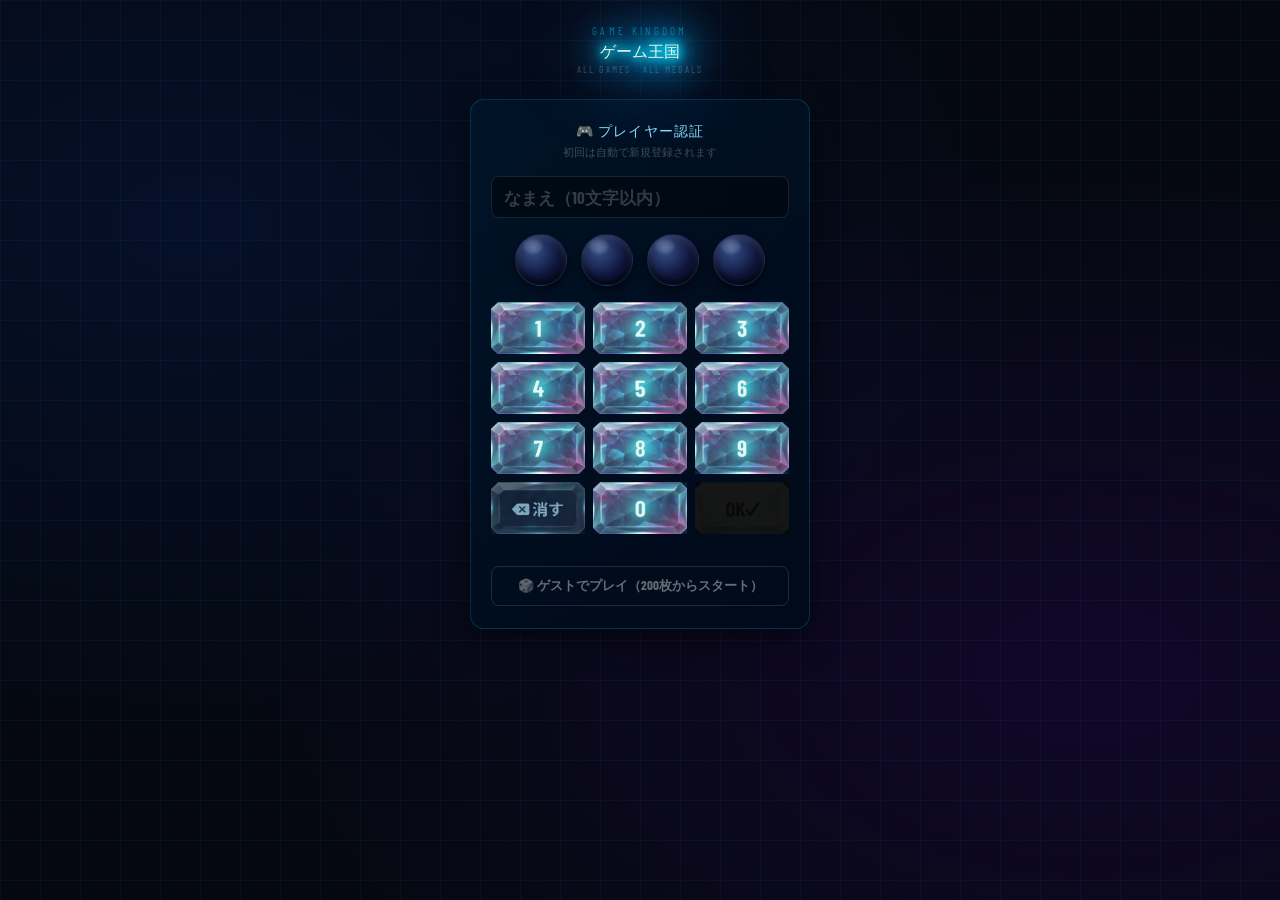
<file: index.html>
<!DOCTYPE html>
<html lang="ja">
<head>
<meta charset="UTF-8">
<meta name="viewport" content="width=device-width,initial-scale=1,maximum-scale=1,user-scalable=no">
<title>ゲーム王国</title>
<link href="https://fonts.googleapis.com/css2?family=Russo+One&family=Barlow+Condensed:wght@700;900&family=Noto+Sans+JP:wght@400;700;900&family=Press+Start+2P&display=swap" rel="stylesheet">
<style>
*{box-sizing:border-box;margin:0;padding:0}
body{background:#050810;color:#eee;font-family:'Barlow Condensed',sans-serif;min-height:100vh;display:flex;flex-direction:column;align-items:center;min-height:100dvh;background-image:linear-gradient(rgba(0,200,255,.03) 1px,transparent 1px),linear-gradient(90deg,rgba(0,200,255,.03) 1px,transparent 1px),radial-gradient(ellipse at 20% 30%,rgba(0,100,255,.05) 0,transparent 60%),radial-gradient(ellipse at 80% 70%,rgba(120,0,255,.05) 0,transparent 60%);background-size:40px 40px,40px 40px,100% 100%,100% 100%}

/* ===== ログイン ===== */
#login{width:100%;max-width:380px;padding:24px 20px;display:flex;flex-direction:column;align-items:center}
.logo-en{font-size:11px;letter-spacing:.3em;color:rgba(0,200,255,.5);margin-bottom:4px}
.logo-jp{filter:drop-shadow(0 0 8px rgba(0,200,255,1)) drop-shadow(0 0 24px rgba(0,180,255,.9)) drop-shadow(0 0 48px rgba(0,150,255,.6));text-shadow:0 0 10px rgba(0,240,255,1),0 0 30px rgba(0,200,255,.9),0 0 60px rgba(0,150,255,.6),0 0 100px rgba(0,100,255,.3)}
.logo-sub{font-size:10px;color:rgba(255,255,255,.25);letter-spacing:.2em;margin-bottom:24px}
.box{width:100%;background:linear-gradient(135deg,rgba(0,20,40,.9),rgba(0,10,25,.95));border:1px solid rgba(0,200,255,.2);border-radius:14px;padding:22px 20px;box-shadow:0 8px 32px rgba(0,0,0,.5)}
.box-title{font-size:14px;color:#88ddff;letter-spacing:.08em;text-align:center;margin-bottom:4px}
.box-hint{font-size:11px;color:rgba(255,255,255,.25);text-align:center;margin-bottom:16px}
.nf{width:100%;background:rgba(0,0,0,.4);border:1px solid rgba(255,255,255,.1);border-radius:8px;padding:10px 12px;font-size:17px;font-weight:700;color:#fff;outline:none;margin-bottom:16px;font-family:'Barlow Condensed',sans-serif}
.nf::placeholder{color:rgba(255,255,255,.2)}
.nf:focus{border-color:rgba(0,200,255,.4)}
.dots{display:flex;justify-content:center;gap:14px;margin-bottom:16px}.dot{width:52px;height:52px;border-radius:50%;background:radial-gradient(circle at 35% 35%,rgba(40,60,110,.95),rgba(8,12,30,.98));border:1.5px solid rgba(60,100,180,.3);box-shadow:inset 0 2px 5px rgba(255,255,255,.12),inset 0 -2px 5px rgba(0,0,0,.7),0 2px 10px rgba(0,0,0,.6),0 0 0 1px rgba(0,80,180,.08);display:flex;align-items:center;justify-content:center;font-size:20px;font-weight:900;color:transparent;transition:all .25s ease;position:relative;overflow:hidden}.dot::before{content:'';position:absolute;top:8%;left:15%;width:38%;height:28%;background:linear-gradient(135deg,rgba(255,255,255,.2),rgba(255,255,255,.03));border-radius:50%;filter:blur(1.5px)}.dot.on{background:radial-gradient(circle at 35% 35%,rgba(0,160,255,.65),rgba(0,60,180,.92));border-color:rgba(0,210,255,.85);box-shadow:inset 0 2px 8px rgba(0,220,255,.35),inset 0 -2px 5px rgba(0,0,0,.3),0 0 18px rgba(0,200,255,.95),0 0 36px rgba(0,150,255,.65),0 0 54px rgba(0,100,255,.35),0 0 0 1.5px rgba(0,200,255,.55)}
.pb:active{transform:scale(.94)}
.pb.del{font-size:14px;color:rgba(255,255,255,.5)}
@keyframes okGlow{0%,100%{box-shadow:0 0 20px rgba(0,220,255,1),0 0 40px rgba(0,180,255,.85),0 0 80px rgba(0,150,255,.5);filter:brightness(1.25)}50%{box-shadow:0 0 30px rgba(0,240,255,1),0 0 60px rgba(0,200,255,1),0 0 100px rgba(0,150,255,.7),0 0 140px rgba(0,100,255,.35);filter:brightness(1.65) drop-shadow(0 0 18px rgba(0,230,255,.9))}}.pb.ok{background:linear-gradient(135deg,#0088cc,#0055aa);font-size:16px;box-shadow:0 3px 0 #003366;transition:opacity .2s}.pb.ok[disabled]{opacity:.4;pointer-events:none;filter:grayscale(.4);animation:none !important}.pb.ok:not([disabled]){animation:okGlow .9s ease infinite;background:linear-gradient(135deg,#00ccff,#0055ee)}
.pb.ok:active{transform:translateY(2px);box-shadow:0 1px 0 #003366}
.pb.ok:disabled{background:rgba(40,50,70,.6);color:rgba(255,255,255,.25);box-shadow:none;cursor:not-allowed}
.lmsg{text-align:center;font-size:12px;font-weight:700;min-height:20px;color:#aaa}
.lmsg.err{color:#ff6666}.lmsg.ok{color:#44ff88}
.gbtn{width:100%;padding:10px;margin-top:12px;border:1px solid rgba(255,255,255,.12);border-radius:8px;background:transparent;cursor:pointer;font-size:13px;font-weight:700;color:rgba(255,255,255,.4);font-family:'Barlow Condensed',sans-serif}
.gbtn:hover{color:rgba(255,255,255,.7);border-color:rgba(255,255,255,.3)}

/* ===== ロビー ===== */
#lobby{display:none;width:100%;max-width:420px;flex-direction:column}

/* ヘッダー */
.hdr{padding:12px 16px;background:rgba(0,0,0,.5);border-bottom:1px solid rgba(0,200,255,.12);display:flex;align-items:center;gap:12px}
.avatar{width:40px;height:40px;border-radius:50%;background:linear-gradient(135deg,#0088cc,#005588);border:2px solid rgba(0,200,255,.4);display:flex;align-items:center;justify-content:center;font-size:18px;font-weight:900;color:#fff;flex-shrink:0;text-transform:uppercase}
.hdr-info{flex:1}
.hdr-name{font-size:15px;font-weight:700;color:#fff}
.hdr-medals{font-family:'Press Start 2P',monospace;font-size:12px;color:#ffcc00}
.lout{background:none;border:1px solid rgba(255,255,255,.15);border-radius:5px;color:rgba(255,255,255,.4);font-size:10px;font-family:'Barlow Condensed',sans-serif;font-weight:700;padding:4px 10px;cursor:pointer;flex-shrink:0}

/* デイリーボーナス */
.bonus-bar{margin:12px 16px 0;background:linear-gradient(135deg,rgba(255,180,0,.12),rgba(255,120,0,.08));border:1px solid rgba(255,180,0,.3);border-radius:10px;padding:10px 14px;display:flex;align-items:center;gap:10px;cursor:pointer;transition:.2s}
.bonus-bar:hover{border-color:rgba(255,180,0,.6);background:linear-gradient(135deg,rgba(255,180,0,.2),rgba(255,120,0,.12))}
.bonus-bar.got{cursor:default;opacity:.5}
.bonus-icon{font-size:24px;flex-shrink:0}
.bonus-info{flex:1}
.bonus-title{font-size:14px;font-weight:700;color:#ffcc44;letter-spacing:.05em}
.bonus-sub{font-size:11px;color:rgba(255,200,100,.6)}
.bonus-badge{background:linear-gradient(135deg,#ff8800,#cc5500);color:#fff;font-size:11px;font-weight:700;padding:4px 10px;border-radius:6px;white-space:nowrap;flex-shrink:0}
.bonus-badge.done{background:rgba(255,255,255,.1);color:rgba(255,255,255,.3)}

/* ゲームリスト */
.lobby-body{padding:12px 16px 16px}
.glbl{font-size:10px;color:rgba(255,255,255,.25);letter-spacing:.3em;text-align:center;margin-bottom:10px}
.card{display:block;text-decoration:none;background:linear-gradient(135deg,rgba(0,20,40,.9),rgba(0,10,25,.95));border:1px solid rgba(255,255,255,.08);border-radius:14px;overflow:hidden;margin-bottom:12px;position:relative;transition:all .2s}
.card:hover{border-color:rgba(0,200,255,.3);transform:translateY(-2px);box-shadow:0 8px 24px rgba(0,0,0,.4)}
.card:active{transform:none}.icon-edit-btn{position:absolute;top:6px;right:6px;z-index:10;background:rgba(0,0,0,.7);border:1px solid rgba(255,255,255,.3);color:#fff;border-radius:6px;padding:4px 8px;font-size:11px;cursor:pointer;opacity:0;transition:.2s;-webkit-tap-highlight-color:transparent}.card:hover .icon-edit-btn,.card:active .icon-edit-btn{opacity:1}
.banner{height:140px;display:flex;align-items:center;justify-content:center;font-size:64px;letter-spacing:4px;position:relative;overflow:hidden}.banner img.custom-icon{width:100%;height:100%;object-fit:cover;position:absolute;inset:0}.banner .emoji-wrap{position:relative;z-index:1}
.banner.sl{background:linear-gradient(135deg,#003355,#001a33);border-bottom:2px solid #0099bb}
.banner.jk{background:linear-gradient(135deg,#1a0033,#0d001a);border-bottom:2px solid #8800cc}
.banner.pk{background:linear-gradient(135deg,#001a00,#000d00);border-bottom:2px solid #00aa44}
.cinfo{padding:12px 14px}
.cname{font-family:'Russo One',sans-serif;font-size:16px;color:#fff;margin-bottom:3px}
.cname small{font-family:'Noto Sans JP',sans-serif;font-size:11px;color:rgba(255,255,255,.4);font-weight:400;margin-left:8px}
.cdesc{font-size:12px;color:rgba(255,255,255,.35)}
.badge{position:absolute;top:10px;right:10px;padding:3px 8px;border-radius:4px;font-size:10px;font-weight:700}
.bnew{background:rgba(255,80,80,.8);color:#fff}
.bhot{background:rgba(255,150,0,.8);color:#fff}
.foot{padding:12px;text-align:center;font-size:10px;color:rgba(255,255,255,.12)}

/* トースト */
.toast{position:fixed;bottom:60px;left:50%;transform:translateX(-50%);background:rgba(0,0,0,.9);border:1px solid rgba(255,255,255,.15);border-radius:8px;padding:8px 16px;font-size:13px;font-weight:700;color:#fff;pointer-events:none;z-index:999;opacity:0;transition:opacity .3s;white-space:nowrap}
.toast.show{opacity:1}

.ranking-section{padding:0 12px 16px;display:flex;flex-direction:column;gap:12px}
.rank-section-title{font-family:'Oswald',sans-serif;font-size:18px;font-weight:700;color:#FFD700;text-align:center;padding:10px 0;border-bottom:1px solid rgba(255,215,0,.3);margin-bottom:4px}
.rank-block{background:rgba(0,0,0,.35);border:1px solid rgba(0,200,60,.25);border-radius:12px;padding:12px}
.rank-block-title{font-family:'Oswald',sans-serif;font-size:15px;font-weight:700;color:#00FF41;margin-bottom:8px;padding-bottom:6px;border-bottom:1px solid rgba(0,200,60,.2)}
.rank-list{display:flex;flex-direction:column;gap:4px;font-size:14px}
.rank-row{display:flex;align-items:center;gap:8px;padding:5px 4px;border-bottom:1px solid rgba(255,255,255,.05)}
.rank-row:last-child{border:none}
.rank-pos{font-family:'Oswald',sans-serif;font-size:16px;font-weight:700;color:#FFD700;min-width:24px}
.rank-name{flex:1;color:#ccc}
.rank-score{font-family:'Oswald',sans-serif;font-size:16px;font-weight:700;color:#00FF41}
.pb-ok[disabled]{opacity:.45 !important;pointer-events:none !important;filter:none !important;animation:none !important}
.pb-ok[disabled]{opacity:.45 !important;pointer-events:none !important;filter:none !important;animation:none !important}

/* ===== UI UPGRADE v6 ===== */
.pb{height:52px !important;width:100% !important}
body{background-image:linear-gradient(rgba(0,200,255,.05) 1px,transparent 1px),linear-gradient(90deg,rgba(0,200,255,.05) 1px,transparent 1px),radial-gradient(ellipse at 15% 25%,rgba(0,80,255,.10) 0,transparent 55%),radial-gradient(ellipse at 85% 75%,rgba(120,0,255,.10) 0,transparent 55%) !important;background-size:40px 40px,40px 40px,100% 100%,100% 100% !important;background-color:#050810 !important}
.dot{width:52px !important;height:52px !important;border-radius:50% !important;position:relative !important;overflow:hidden !important;background:radial-gradient(circle at 35% 32%,rgba(70,100,170,.75) 0%,rgba(15,22,60,.96) 55%,rgba(4,6,18,1) 100%) !important;border:1.5px solid rgba(50,90,190,.22) !important;box-shadow:inset 0 3px 6px rgba(255,255,255,.13),inset 0 -3px 6px rgba(0,0,0,.78),0 3px 10px rgba(0,0,0,.65) !important;transition:all .3s ease !important;display:flex !important;align-items:center !important;justify-content:center !important}
.dot::before{content:"" !important;position:absolute !important;top:7% !important;left:13% !important;width:40% !important;height:30% !important;background:radial-gradient(ellipse,rgba(255,255,255,.26) 0%,rgba(255,255,255,.02) 100%) !important;border-radius:50% !important;filter:blur(1px) !important;pointer-events:none !important}
@keyframes dotGlowV6{0%,100%{box-shadow:inset 0 3px 8px rgba(0,240,255,.38),inset 0 -3px 6px rgba(0,0,0,.38),0 0 18px rgba(0,200,255,1),0 0 36px rgba(0,160,255,.80),0 0 54px rgba(0,120,255,.50),0 0 0 2px rgba(0,220,255,.58)}50%{box-shadow:inset 0 3px 10px rgba(0,240,255,.52),inset 0 -3px 6px rgba(0,0,0,.32),0 0 26px rgba(0,220,255,1),0 0 52px rgba(0,180,255,.90),0 0 78px rgba(0,140,255,.60),0 0 0 2.5px rgba(0,240,255,.78)}}
.dot.on{background:radial-gradient(circle at 35% 32%,rgba(0,195,255,.82) 0%,rgba(0,75,215,.92) 50%,rgba(0,25,115,.97) 100%) !important;border-color:rgba(0,215,255,.92) !important;animation:dotGlowV6 .9s ease infinite !important}
.logo-jp{filter:drop-shadow(0 0 6px rgba(0,220,255,1)) drop-shadow(0 0 18px rgba(0,180,255,.95)) drop-shadow(0 0 36px rgba(0,150,255,.75)) !important;text-shadow:0 0 8px rgba(0,255,255,1),0 0 20px rgba(0,220,255,.95),0 0 40px rgba(0,180,255,.8),0 0 70px rgba(0,150,255,.55) !important}
@keyframes okV6{0%,100%{filter:brightness(1.2) drop-shadow(0 0 12px rgba(0,230,255,.9));box-shadow:0 0 20px rgba(0,220,255,1),0 0 40px rgba(0,180,255,.85),0 0 80px rgba(0,150,255,.55)}50%{filter:brightness(1.65) drop-shadow(0 0 22px rgba(0,240,255,1));box-shadow:0 0 30px rgba(0,240,255,1),0 0 60px rgba(0,200,255,1),0 0 100px rgba(0,160,255,.75),0 0 150px rgba(0,120,255,.45)}}
.pb-ok:not([disabled]){animation:okV6 1.1s ease infinite !important}
.pb-ok[disabled]{opacity:.28 !important;pointer-events:none !important;filter:grayscale(.7) brightness(.45) !important;animation:none !important;box-shadow:none !important}

/* FIX WIDTH */
.pb{width:100% !important;min-width:0 !important}
.pad{display:grid !important;grid-template-columns:repeat(3,1fr) !important;gap:8px !important}
</style>
<link rel="stylesheet" href="btn_sprites.css"><link rel="stylesheet" href="btn_sprites.css">
</head>
<body>
<div id="login">
  <div class="logo-en">GAME KINGDOM</div>
  <div class="logo-jp">ゲーム王国</div>
  <div class="logo-sub">ALL GAMES · ALL MEDALS</div>
  <div class="box">
    <div class="box-title">🎮 プレイヤー認証</div>
    <div class="box-hint">初回は自動で新規登録されます</div>
    <input class="nf" type="text" id="nf" placeholder="なまえ（10文字以内）" maxlength="10" autocomplete="off">
    <div class="dots">
      <div class="dot" id="d0"></div>
      <div class="dot" id="d1"></div>
      <div class="dot" id="d2"></div>
      <div class="dot" id="d3"></div>
    </div>
    <div class="pad">
      <button class="pb pb-1" onclick="pi('1')"><span>1</span></button>
      <button class="pb pb-2" onclick="pi('2')"><span>2</span></button>
      <button class="pb pb-3" onclick="pi('3')"><span>3</span></button>
      <button class="pb pb-4" onclick="pi('4')"><span>4</span></button>
      <button class="pb pb-5" onclick="pi('5')"><span>5</span></button>
      <button class="pb pb-6" onclick="pi('6')"><span>6</span></button>
      <button class="pb pb-7" onclick="pi('7')"><span>7</span></button>
      <button class="pb pb-8" onclick="pi('8')"><span>8</span></button>
      <button class="pb pb-9" onclick="pi('9')"><span>9</span></button>
      <button class="pb pb-del" onclick="pd()"><svg xmlns="http://www.w3.org/2000/svg" viewBox="0 0 24 24" width="22" height="22"><path fill="rgba(255,255,255,.7)" d="M22 3H7c-.69 0-1.23.35-1.59.88L0 12l5.41 8.11c.36.53.9.89 1.59.89h15c1.1 0 2-.9 2-2V5c0-1.1-.9-2-2-2zm-3.59 12.59L16.17 17l-4.17-4.17-4.17 4.17-1.42-1.41 4.17-4.18-4.17-4.17 1.42-1.41 4.17 4.17 4.17-4.17 1.42 1.41-4.17 4.17 4.17 4.18z"/></svg></button>
      <button class="pb pb-0" onclick="pi('0')"><span>0</span></button>
      <button class="pb pb-ok" id="ok" onclick="doLogin()" disabled>OK✓</button>
    </div>
    <div class="lmsg" id="lmsg"></div>
    <button class="gbtn" onclick="guest()">🎲 ゲストでプレイ（200枚からスタート）</button>
  </div>
</div>

<!-- ロビー -->
<script>
var user=null;
// PINログイン機能

var user=null;


function openLobby(){location.replace("lobby.html");}
function openLogin(){
  document.getElementById('login').style.display='flex';
  document.getElementById('lobby').style.display='none';
}

// PIN
var pin='';
function pi(n){if(pin.length>=4)return;pin+=n;upd();if(pin.length===4)document.getElementById('ok').disabled=false;}
function pd(){pin=pin.slice(0,-1);upd();document.getElementById('ok').disabled=true;}
function upd(){const n=pin.length;for(let i=0;i<4;i++){const d=document.getElementById('d'+i);if(i<n){if(!d.classList.contains('on')){d.classList.add('on');d.style.animation='none';requestAnimationFrame(()=>{requestAnimationFrame(()=>{d.style.animation='dotPop .35s cubic-bezier(.36,2,.6,1) forwards';});});}}else{d.classList.remove('on');d.style.animation='none';}}document.getElementById('ok').disabled=n<4;}

// ゲームへ
function go(e,href){e.preventDefault();save();location.href=href;}

// ページ戻り時
window.addEventListener('pageshow',function(){
  try{
    var s=JSON.parse(localStorage.getItem('hkg_user')||'null');
    if(s&&user&&s.name===user.name){
      user=s;
      document.getElementById('mc').textContent='🪙 '+String(user.medals||0).padStart(5,'0');
    }
  }catch(e){}
});

// ===== デイリーボーナス =====
function checkBonus(){
  var today=new Date().toDateString();
  var lastBonus=localStorage.getItem('hkg_daily_bonus');
  var bar=document.getElementById('bonusBar');
  var badge=document.getElementById('bonusBadge');
  var sub=document.getElementById('bonusSub');
  if(lastBonus===today){
    bar.classList.add('got');
    badge.classList.add('done');
    badge.textContent='受取済';
    sub.textContent='また明日来てね！';
  }else{
    bar.classList.remove('got');
    badge.classList.remove('done');
    badge.textContent='+50枚';
    sub.textContent='タップして50枚もらおう！';
  }
}

function claimBonus(){
  var today=new Date().toDateString();
  var lastBonus=localStorage.getItem('hkg_daily_bonus');
  if(lastBonus===today){toast('今日はもう受け取り済みです！');return;}
  user.medals=(user.medals||0)+50;
  save();
  localStorage.setItem('hkg_daily_bonus',today);
  document.getElementById('mc').textContent='🪙 '+String(user.medals).padStart(5,'0');
  checkBonus();
  toast('🎁 デイリーボーナス +50枚！');
}

// ===== DB =====
function getDB(){try{return JSON.parse(localStorage.getItem('hkg_db')||'{}');}catch(e){return {};}}
function saveDB(db){try{localStorage.setItem('hkg_db',JSON.stringify(db));}catch(e){}}
function guest() {
  // ゲストプレイ: localStorageに仮ユーザーをセットしてロビーへ
  var existing = null;
  try { existing = JSON.parse(localStorage.getItem('hkg_user') || 'null'); } catch(e){}
  // 既にGUESTデータがあればそのメダル数を引き継ぐ、なければ200枚
  var medals = (existing && existing.name === 'GUEST' && typeof existing.medals === 'number')
    ? existing.medals : 200;
  var u = {id: null, name: 'GUEST', medals: medals, pin: null};
  try { localStorage.setItem('hkg_user', JSON.stringify(u)); } catch(e){}
  setTimeout(function(){ location.replace('lobby.html'); }, 100);
}

function save(){
  try{localStorage.setItem('hkg_user',JSON.stringify(user));}catch(e){}
  if(user&&user.name&&user.name!=='GUEST'){
    var db=getDB();if(db[user.name])db[user.name].medals=user.medals;saveDB(db);
  }
}
function msg(t,c){var e=document.getElementById('lmsg');e.textContent=t;e.className='lmsg'+(c?' '+c:'');}
var _tt;
function toast(m){clearTimeout(_tt);var t=document.getElementById('toast');t.textContent=m;t.classList.add('show');_tt=setTimeout(function(){t.classList.remove('show');},2500);}

// ══ アイコンカスタマイズ ══
const ICON_KEYS = {slot:'lobby_icon_slot',jk:'lobby_icon_jk',poker:'lobby_icon_poker',quiz:'lobby_icon_quiz'};
function loadCustomIcons() {
  Object.entries(ICON_KEYS).forEach(([id, key]) => {
    const img = localStorage.getItem(key);
    if(img) applyIcon(id, img);
  });
}
function applyIcon(id, dataUrl) {
  const banner = document.getElementById('banner-'+id);
  if(!banner) return;
  let imgEl = banner.querySelector('img.custom-icon');
  if(!imgEl) { imgEl = document.createElement('img'); imgEl.className='custom-icon'; banner.prepend(imgEl); }
  imgEl.src = dataUrl;
}
function editIcon(id, e) {
  e.preventDefault(); e.stopPropagation();
  const inp = document.createElement('input');
  inp.type = 'file'; inp.accept = 'image/*';
  inp.onchange = ev => {
    const file = ev.target.files[0]; if(!file) return;
    const reader = new FileReader();
    reader.onload = re => {
      const dataUrl = re.result;
      localStorage.setItem(ICON_KEYS[id], dataUrl);
      applyIcon(id, dataUrl);
    };
    reader.readAsDataURL(file);
  };
  inp.click();
}
function resetIcon(id) {
  localStorage.removeItem(ICON_KEYS[id]);
  const banner = document.getElementById('banner-'+id);
  if(!banner) return;
  const imgEl = banner.querySelector('img.custom-icon');
  if(imgEl) imgEl.remove();
}
// 長押しでリセット
document.addEventListener('DOMContentLoaded', () => {
  loadCustomIcons();
  Object.keys(ICON_KEYS).forEach(id => {
    const banner = document.getElementById('banner-'+id);
    if(!banner) return;
    let pressTimer;
    banner.addEventListener('touchstart', () => { pressTimer = setTimeout(() => { if(confirm(id+'のアイコンをリセットしますか？')) resetIcon(id); }, 800); });
    banner.addEventListener('touchend', () => clearTimeout(pressTimer));
  });
});

async function doLogin() {
  const name = document.getElementById('nf').value.trim();
  if (!name) { msg('名前を入力してください', 'err'); return; }
  if (pin.length < 4) { msg('4桁のPINを入力してください', 'err'); return; }
  msg('Supabase確認中...', '');
  const pinStr = pin.join('');
  try {
    const res = await fetch(SB + '/rest/v1/game_users?name=eq.' + encodeURIComponent(name) + '&pin=eq.' + pinStr, { headers: SH });
    const data = await res.json();
    if (data && data.length > 0) {
      user = { id: data[0].id, name: data[0].name, medals: data[0].medals, pin: pinStr };
      msg('OK', '');
      save();
      setTimeout(() => location.replace('lobby.html'), 300);
    } else {
      // PINが違う or 名前が存在するか確認
      const res2 = await fetch(SB + '/rest/v1/game_users?name=eq.' + encodeURIComponent(name), { headers: SH });
      const data2 = await res2.json();
      if (data2 && data2.length > 0) {
        msg('PINが違います', 'err');
      } else {
        await createUser(name, pinStr);
      }
    }
  } catch(e) {
    user = { id: null, name: name, medals: 200, pin: pinStr };
    save();
    setTimeout(() => location.replace('lobby.html'), 300);
  }
}
async function doLogout(){
  // Supabaseにメダルを保存してからログアウト
  const u=JSON.parse(localStorage.getItem('hkg_user')||'{}');
  if(u.name&&u.name!=='GUEST'&&u.medals!==undefined){
    const SBU='https://gtzfcoiowdnyjvwikxku.supabase.co';
    const SBK=document.querySelector('script').textContent.match(/SBK='([^']+)'/)?.[1]||'';
    if(SBK){
      const headers={'apikey':SBK,'Authorization':'Bearer '+SBK,'Content-Type':'application/json'};
      try{
        if(u.id){
          await fetch(SBU+'/rest/v1/game_users?id=eq.'+u.id,{method:'PATCH',headers,body:JSON.stringify({medals:u.medals})});
        } else {
          const rows=await fetch(SBU+'/rest/v1/game_users?name=eq.'+encodeURIComponent(u.name),{headers}).then(r=>r.json());
          if(rows&&rows[0]) await fetch(SBU+'/rest/v1/game_users?id=eq.'+rows[0].id,{method:'PATCH',headers,body:JSON.stringify({medals:u.medals})});
        }
      }catch(e){}
    }
  }
  localStorage.removeItem('hkg_user');
  openLogin();
}


(function(){try{var s=JSON.parse(localStorage.getItem("hkg_user")||"null");if(s&&s.name){location.replace("lobby.html");}}catch(e){}})();

</script>
</body>
</html>
</file>
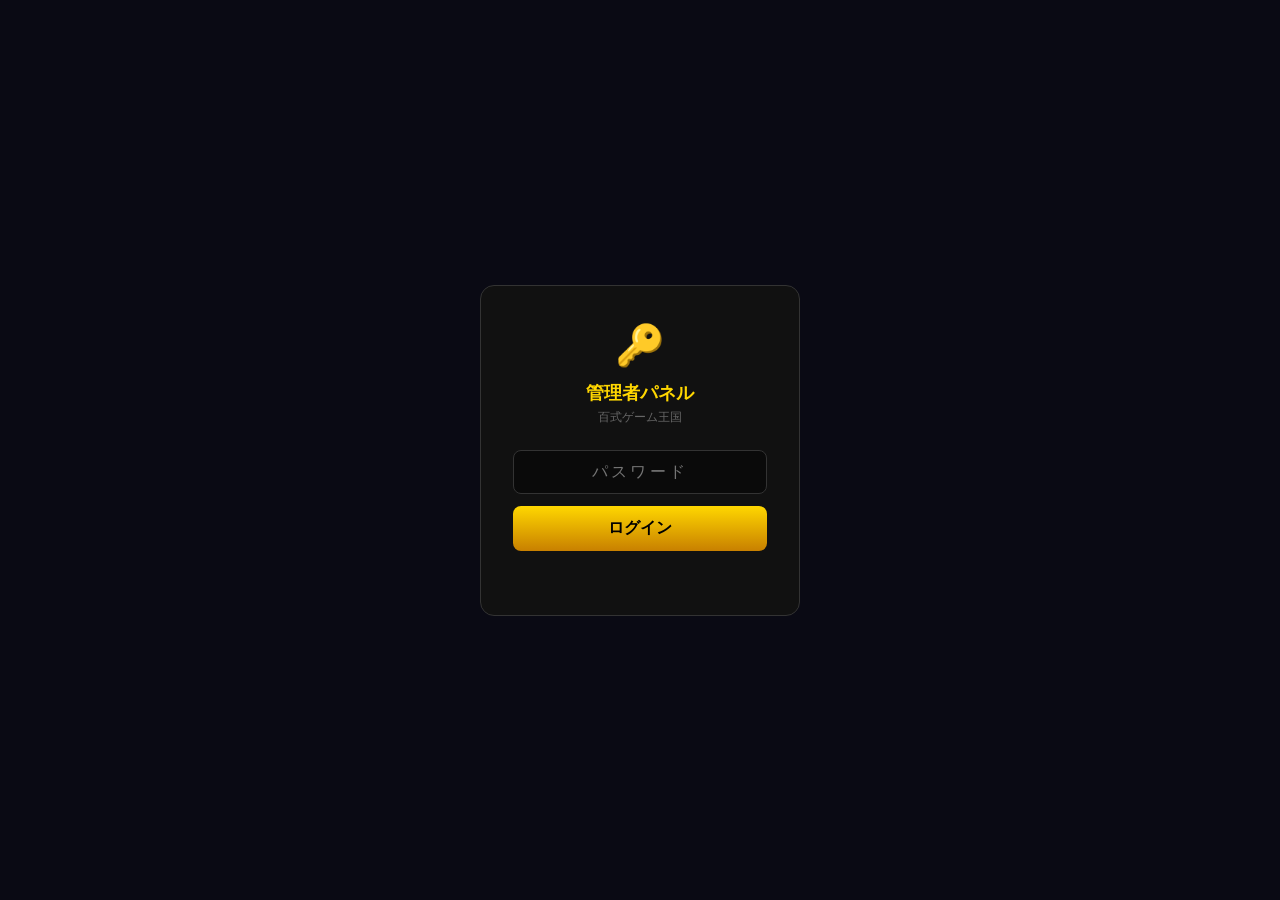
<file: admin.html>
<!DOCTYPE html>
<html lang="ja">
<head>
<meta charset="UTF-8">
<meta name="viewport" content="width=device-width,initial-scale=1.0">
<title>管理者パネル | 百式ゲーム王国</title>
<style>
*{box-sizing:border-box;margin:0;padding:0}
body{background:#0a0a14;color:#ccc;font-family:'Segoe UI',sans-serif;min-height:100vh}
.header{background:linear-gradient(90deg,#1a1a2e,#16213e);border-bottom:2px solid #FFD700;padding:14px 20px;display:flex;align-items:center;gap:12px}
.header-title{font-size:20px;font-weight:700;color:#FFD700}
.header-sub{font-size:12px;color:#888}
.logout-btn{margin-left:auto;padding:6px 14px;background:rgba(255,80,80,.15);border:1px solid rgba(255,80,80,.3);color:#ff8888;border-radius:6px;cursor:pointer;font-size:13px}
.container{max-width:900px;margin:0 auto;padding:20px}
#login-screen{display:flex;align-items:center;justify-content:center;min-height:100vh}
.login-box{background:#111;border:1px solid #333;border-radius:14px;padding:36px 32px;width:320px;text-align:center}
.login-logo{font-size:40px;margin-bottom:12px}
.login-title{font-size:18px;font-weight:700;color:#FFD700;margin-bottom:4px}
.login-sub{font-size:12px;color:#666;margin-bottom:24px}
.login-input{width:100%;background:#0a0a0a;border:1px solid #333;border-radius:8px;padding:12px 14px;color:#fff;font-size:16px;text-align:center;letter-spacing:.2em;margin-bottom:12px}
.login-input:focus{outline:none;border-color:#FFD700}
.login-btn{width:100%;padding:12px;background:linear-gradient(180deg,#FFD700,#c88000);border:none;border-radius:8px;color:#000;font-weight:700;font-size:16px;cursor:pointer}
.login-err{color:#ff6666;font-size:13px;margin-top:8px;min-height:20px}
#main-screen{display:none}
.tab-bar{display:flex;gap:4px;margin-bottom:20px;border-bottom:1px solid #222;padding-bottom:0}
.tab{padding:10px 18px;cursor:pointer;font-size:14px;font-weight:600;color:#888;border-bottom:2px solid transparent;margin-bottom:-1px}
.tab.active{color:#FFD700;border-bottom-color:#FFD700}
.tab-panel{display:none}
.tab-panel.active{display:block}
.card{background:#111;border:1px solid #222;border-radius:10px;padding:16px;margin-bottom:14px}
.card-title{font-size:13px;font-weight:700;color:#888;letter-spacing:.08em;text-transform:uppercase;margin-bottom:12px}
.tbl{width:100%;border-collapse:collapse;font-size:14px}
.tbl th{background:#0a0a0a;color:#888;font-size:11px;letter-spacing:.08em;padding:8px 10px;text-align:left;border-bottom:1px solid #222}
.tbl td{padding:10px;border-bottom:1px solid #1a1a1a;vertical-align:middle}
.tbl tr:hover td{background:rgba(255,255,255,.03)}
.badge{display:inline-block;padding:2px 8px;border-radius:4px;font-size:11px;font-weight:700}
.badge-green{background:rgba(0,200,60,.15);color:#00cc44;border:1px solid rgba(0,200,60,.3)}
.badge-gold{background:rgba(255,215,0,.15);color:#FFD700;border:1px solid rgba(255,215,0,.3)}
.inp{background:#0a0a0a;border:1px solid #333;border-radius:6px;padding:8px 10px;color:#fff;font-size:14px;width:100%}
.inp:focus{outline:none;border-color:#FFD700}
.btn{padding:8px 16px;border:none;border-radius:6px;cursor:pointer;font-size:13px;font-weight:700}
.btn-primary{background:linear-gradient(180deg,#00cc44,#009933);color:#fff}
.btn-danger{background:rgba(255,80,80,.15);border:1px solid rgba(255,80,80,.3);color:#ff8888}
.btn-gold{background:linear-gradient(180deg,#FFD700,#c88000);color:#000}
.btn-sm{padding:5px 12px;font-size:12px}
.medal-row{display:flex;gap:8px;align-items:center}
.medal-inp{width:90px}
.status-msg{margin-top:10px;padding:8px 12px;border-radius:6px;font-size:13px;display:none}
.status-msg.ok{display:block;background:rgba(0,200,60,.1);border:1px solid rgba(0,200,60,.3);color:#00cc44}
.status-msg.err{display:block;background:rgba(255,80,80,.1);border:1px solid rgba(255,80,80,.3);color:#ff8888}
.stat-grid{display:grid;grid-template-columns:repeat(3,1fr);gap:12px;margin-bottom:16px}
.stat-box{background:#0a0a0a;border:1px solid #222;border-radius:8px;padding:12px;text-align:center}
.stat-n{font-size:28px;font-weight:700;color:#FFD700;font-family:Oswald,sans-serif}
.stat-l{font-size:11px;color:#666;margin-top:2px}
.loading{color:#888;font-size:13px;padding:20px;text-align:center}
.reset-section{border-top:1px solid #222;margin-top:16px;padding-top:16px}
</style>
</head>
<body>

<!-- ログイン画面 -->
<div id="login-screen">
  <div class="login-box">
    <div class="login-logo">🔑</div>
    <div class="login-title">管理者パネル</div>
    <div class="login-sub">百式ゲーム王国</div>
    <input class="login-input" id="pw-input" type="password" placeholder="パスワード" onkeydown="if(event.key==='Enter')doLogin()">
    <button class="login-btn" onclick="doLogin()">ログイン</button>
    <div class="login-err" id="login-err"></div>
  </div>
</div>

<!-- メイン画面 -->
<div id="main-screen">
  <div class="header">
    <div>
      <div class="header-title">🔑 管理者パネル</div>
      <div class="header-sub">百式ゲーム王国</div>
    </div>
    <button class="logout-btn" onclick="doLogout()">ログアウト</button>
  </div>
  <div class="container">
    <div class="tab-bar">
      <div class="tab active" onclick="switchTab('users',this)">👤 ユーザー管理</div>
      <div class="tab" onclick="switchTab('rankings',this)">🏆 ランキング</div>
      <div class="tab" onclick="switchTab('stats',this)">📊 統計</div>
    </div>

    <!-- ユーザー管理 -->
    <div class="tab-panel active" id="tab-users">
      <div class="card">
        <div class="card-title">ユーザー一覧</div>
        <div id="users-list" class="loading">読み込み中...</div>
      </div>
      <div class="card">
        <div class="card-title">メダル追加 / 新規ユーザー作成</div>
        <div style="display:grid;grid-template-columns:1fr 1fr;gap:12px">
          <div>
            <label style="font-size:12px;color:#888;display:block;margin-bottom:4px">ユーザー選択</label>
            <select class="inp" id="target-user" style="width:100%"><option value="">-- 選択 --</option></select>
          </div>
          <div>
            <label style="font-size:12px;color:#888;display:block;margin-bottom:4px">メダル操作数</label>
            <div class="medal-row">
              <input class="inp medal-inp" id="medal-amount" type="number" value="100" min="1">
              <button class="btn btn-gold" onclick="addMedals()">追加</button>
              <button class="btn btn-danger btn-sm" onclick="setMedals()">セット</button>
            </div>
          </div>
        </div>
        <div class="status-msg" id="medal-status"></div>
        <div style="border-top:1px solid #222;margin-top:16px;padding-top:14px">
          <div style="font-size:12px;color:#888;margin-bottom:8px">新規ユーザー作成</div>
          <div style="display:flex;gap:8px;flex-wrap:wrap">
            <input class="inp" id="new-name" placeholder="名前" style="width:130px">
            <input class="inp" id="new-pin" placeholder="PIN (4桁)" maxlength="4" style="width:100px">
            <input class="inp" id="new-medals" type="number" value="100" placeholder="初期メダル" style="width:110px">
            <button class="btn btn-primary" onclick="createUser()">作成</button>
          </div>
          <div class="status-msg" id="create-status"></div>
        </div>
      </div>
    </div>

    <!-- ランキング -->
    <div class="tab-panel" id="tab-rankings">

  <!-- ポーカーランキング -->
  <div class="card">
    <div class="card-title">🎴 ポーカー FEVER ランキング</div>
    <div id="rank-list-poker" style="min-height:40px"></div>
    <div style="margin-top:10px;display:flex;gap:8px;flex-wrap:wrap">
      <button class="btn btn-danger btn-sm" onclick="resetTable('poker_scores','ポーカー全件')">🗑 全件削除</button>
    </div>
    <div id="msg-poker" class="status-msg"></div>
  </div>

  <!-- クイズランキング -->
  <div class="card">
    <div class="card-title">🧙 クイズ FEVER ランキング</div>
    <div id="rank-list-quiz" style="min-height:40px"></div>
    <div style="margin-top:10px;display:flex;gap:8px;flex-wrap:wrap">
      <button class="btn btn-danger btn-sm" onclick="resetTable('quiz_fever_scores','クイズ全件')">🗑 全件削除</button>
    </div>
    <div id="msg-quiz" class="status-msg"></div>
  </div>

  <!-- じゃんけんランキング -->
  <div class="card">
    <div class="card-title">✊ グーチョキパー FEVER ランキング</div>
    <div id="rank-list-jk" style="min-height:40px"></div>
    <div style="margin-top:10px;display:flex;gap:8px;flex-wrap:wrap">
      <button class="btn btn-danger btn-sm" onclick="resetTable('rankings','じゃんけん全件')">🗑 全件削除</button>
    </div>
    <div id="msg-jk" class="status-msg"></div>
  </div>

</div>
<div class="tab-panel" id="tab-stats">
      <div class="card">
        <div class="card-title">現状統計</div>
        <div class="stat-grid" id="stat-grid">
          <div class="stat-box"><div class="stat-n" id="stat-users">-</div><div class="stat-l">登録ユーザー数</div></div>
          <div class="stat-box"><div class="stat-n" id="stat-medals">-</div><div class="stat-l">総メダル流通数</div></div>
          <div class="stat-box"><div class="stat-n" id="stat-ranks">-</div><div class="stat-l">ランキング件数</div></div>
        </div>
      </div>
    </div>
  </div>
</div>

<script>
const SB='https://gtzfcoiowdnyjvwikxku.supabase.co';
const KEY='eyJhbGciOiJIUzI1NiIsInR5cCI6IkpXVCJ9.eyJpc3MiOiJzdXBhYmFzZSIsInJlZiI6Imd0emZjb2lvd2RueWp2d2lreGt1Iiwicm9sZSI6ImFub24iLCJpYXQiOjE3NzQ1ODk3MTksImV4cCI6MjA5MDE2NTcxOX0.aET6tP6-JUyRuwFOrPa-xn0RofVX4o3gRCPBm13Dbvg';
const H={'apikey':KEY,'Authorization':'Bearer '+KEY,'Content-Type':'application/json','Accept':'application/json'};
const ADMIN_PW='hyaku2025admin';

let _users=[];

function sbFetch(path,opts){
  return fetch(SB+'/rest/v1/'+path,{headers:{...H,...(opts&&opts.headers?opts.headers:{})},method:opts&&opts.method||'GET',body:opts&&opts.body}).then(r=>{if(!r.ok&&r.status!==204)throw r.status;return r.status===204?null:r.json();});
}

function doLogin(){
  const pw=document.getElementById('pw-input').value;
  if(pw===ADMIN_PW){
    sessionStorage.setItem('admin_ok','1');
    document.getElementById('login-screen').style.display='none';
    document.getElementById('main-screen').style.display='block';
    loadAll();
  }else{
    document.getElementById('login-err').textContent='パスワードが正しくありません';
    document.getElementById('pw-input').value='';
  }
}
function doLogout(){sessionStorage.removeItem('admin_ok');location.reload();}

function switchTab(name, el) {
  document.querySelectorAll('.tab').forEach(t=>t.classList.remove('active'));
  document.querySelectorAll('.tab-panel').forEach(p=>p.classList.remove('active'));
  if(el) el.classList.add('active');
  var panel = document.getElementById('tab-'+name);
  if(panel) { panel.classList.add('active'); }
  if(name==='rankings') { loadRankings(); }
  if(name==='stats') { try{loadStats();}catch(e){} }
}

function showMsg(id,msg,ok){
  const el=document.getElementById(id);
  el.textContent=msg;el.className='status-msg '+(ok?'ok':'err');
  setTimeout(()=>{el.className='status-msg';},3500);
}

async function loadAll(){
  await loadUsers();
  loadStats();
}

async function loadUsers(){
  const el=document.getElementById('users-list');
  try{
    const all=await sbFetch('game_users?select=*&order=created_at.asc');
    // _del_プレフィックスを除外
    window._users=(all||[]).filter(u=>!u.name.startsWith('_del_'));
    const sel=document.getElementById('target-user');
    sel.innerHTML='<option value="">-- 選択 --</option>';
    window._users.forEach(u=>{const o=document.createElement('option');o.value=u.id;o.textContent=u.name+' (現在'+u.medals+'枚)';sel.appendChild(o);});
    if(!window._users.length){el.innerHTML='<div class="loading">ユーザーなし</div>';return;}
    el.innerHTML=`<table class="tbl">
      <tr><th>ID</th><th>名前</th><th>PIN</th><th>メダル</th><th>登録日</th><th>操作</th></tr>
      ${window._users.map(u=>`<tr>
        <td><span class="badge badge-gold">#${u.id}</span></td>
        <td><b style="color:#fff">${esc(u.name)}</b></td>
        <td><span style="color:#666;font-family:monospace">${u.pin||'-'}</span></td>
        <td><span class="badge badge-green">🪙 ${u.medals}枚</span></td>
        <td style="color:#666;font-size:12px">${new Date(u.created_at).toLocaleDateString('ja-JP')}</td>
        <td><button class="btn btn-danger btn-sm" onclick="deleteUser(${u.id},'${esc(u.name)}')">無効化</button></td>
      </tr>`).join('')}
    </table>`;
  }catch(e){el.innerHTML='<div class="loading" style="color:#f88">取得エラー</div>';}
}

async function addMedals(){
  const uid=document.getElementById('target-user').value;
  const amt=parseInt(document.getElementById('medal-amount').value)||0;
  if(!uid){showMsg('medal-status','ユーザーを選んでください',false);return;}
  if(amt<=0){showMsg('medal-status','枚数を正しく入力してください',false);return;}
  const user=window._users.find(u=>String(u.id)===uid);
  if(!user)return;
  const newMedals=(user.medals||0)+amt;
  try{
    await sbFetch('game_users?id=eq.'+uid,{method:'PATCH',headers:{'Prefer':'return=minimal'},body:JSON.stringify({medals:newMedals})});
    showMsg('medal-status',user.name+'に'+amt+'枚追加 → 計'+newMedals+'枚',true);
    loadUsers();
  }catch(e){showMsg('medal-status','エラーが発生しました',false);}
}

async function setMedals(){
  const uid=document.getElementById('target-user').value;
  const amt=parseInt(document.getElementById('medal-amount').value);
  if(!uid){showMsg('medal-status','ユーザーを選んでください',false);return;}
  if(isNaN(amt)||amt<0){showMsg('medal-status','枚数を入力してください',false);return;}
  const user=window._users.find(u=>String(u.id)===uid);
  if(!user)return;
  if(!confirm(user.name+'のメダルを'+amt+'枚にセットしますか？'))return;
  try{
    await sbFetch('game_users?id=eq.'+uid,{method:'PATCH',headers:{'Prefer':'return=minimal'},body:JSON.stringify({medals:amt})});
    showMsg('medal-status',user.name+'のメダルを'+amt+'枚にセット完了',true);
    loadUsers();
  }catch(e){showMsg('medal-status','エラーが発生しました',false);}
}

async function createUser(){
  const name=document.getElementById('new-name').value.trim();
  const pin=document.getElementById('new-pin').value.trim();
  const medals=parseInt(document.getElementById('new-medals').value)||0;
  if(!name||!pin){showMsg('create-status','名前とPINを入力してください',false);return;}
  if(pin.length!==4){showMsg('create-status','PINは4桁で入力してください',false);return;}
  try{
    await sbFetch('game_users',{method:'POST',headers:{'Prefer':'return=minimal'},body:JSON.stringify({name,pin,medals})});
    showMsg('create-status',name+'を作成しました（'+medals+'枚）',true);
    document.getElementById('new-name').value='';
    document.getElementById('new-pin').value='';
    loadUsers();
  }catch(e){showMsg('create-status','作成エラー（名前重複の可能性）',false);}
}

async function deleteUser(id,name){
  if(!confirm(name+'を無効化しますか？\n※物理削除はSupabaseから行ってください'))return;
  try{
    await sbFetch('game_users?id=eq.'+id,{method:'PATCH',headers:{'Prefer':'return=minimal'},body:JSON.stringify({name:'_del_'+id,medals:0,pin:'0000'})});
    showMsg('medal-status',name+'を無効化しました',true);
    loadUsers();
  }catch(e){showMsg('medal-status','エラー: '+e,false);}
}


function loadAdminRankings(){ loadRankings(); }

async function loadRankings() {
  var SBU = 'https://gtzfcoiowdnyjvwikxku.supabase.co';
  var SK = 'eyJhbGciOiJIUzI1NiIsInR5cCI6IkpXVCJ9.eyJpc3MiOiJzdXBhYmFzZSIsInJlZiI6Imd0emZjb2lvd2RueWp2d2lreGt1Iiwicm9sZSI6ImFub24iLCJpYXQiOjE3NzQ1ODk3MTksImV4cCI6MjA5MDE2NTcxOX0.aET6tP6-JUyRuwFOrPa-xn0RofVX4o3gRCPBm13Dbvg';
  var H = {apikey: SK, 'Authorization': 'Bearer ' + SK};
  var cfgs = [
    {url:SBU+'/rest/v1/poker_scores?select=id,player_name,medal_won&order=medal_won.desc&limit=20',el:'rank-list-poker',col:'medal_won',unit:'枚',nm:'player_name',tbl:'poker_scores'},
    {url:SBU+'/rest/v1/quiz_fever_scores?select=id,player_name,score&order=score.desc&limit=20',el:'rank-list-quiz',col:'score',unit:'問',nm:'player_name',tbl:'quiz_fever_scores'},
    {url:SBU+'/rest/v1/rankings?select=id,name,score&game=eq.janken&order=score.desc&limit=20',el:'rank-list-jk',col:'score',unit:'枚',nm:'name',tbl:'rankings'}
  ];
  cfgs.forEach(function(cfg) {
    var el = document.getElementById(cfg.el);
    if (!el) return;
    el.innerHTML = '<div style="color:#aaa;padding:8px">読込中...</div>';
    fetch(cfg.url, {headers:H})
      .then(function(r){return r.json();})
      .then(function(d){
        if (!el) return;
        if (!Array.isArray(d)||!d.length){el.innerHTML='<div style="color:#888;padding:8px">データなし</div>';return;}
        var html='';
        for(var i=0;i<d.length;i++){
          var r=d[i]; var nm=r[cfg.nm]||''; var val=r[cfg.col]||0;
          html+='<div style="display:flex;align-items:center;gap:8px;padding:5px 0;border-bottom:1px solid rgba(255,255,255,.06)">';
          html+='<span style="color:#ffd700;min-width:22px">'+(i+1)+'</span>';
          html+='<span style="flex:1">'+nm+'</span>';
          html+='<span style="color:#39ff14;min-width:60px;text-align:right">'+val.toLocaleString()+cfg.unit+'</span>';
          html+='<button class="del-btn" data-tbl="'+cfg.tbl+'" data-id="'+r.id+'" data-nm="'+nm+'" style="background:rgba(220,40,40,.8);border:none;color:#fff;padding:2px 8px;border-radius:3px;cursor:pointer;font-size:11px">削除</button>';
          html+='</div>';
        }
        el.innerHTML=html;
      })
      .catch(function(){if(el)el.innerHTML='<div style="color:#f66">取得エラー</div>';});
  });
}

async function resetTable(table, label) {
  var SBU = 'https://gtzfcoiowdnyjvwikxku.supabase.co';
  var SK = 'eyJhbGciOiJIUzI1NiIsInR5cCI6IkpXVCJ9.eyJpc3MiOiJzdXBhYmFzZSIsInJlZiI6Imd0emZjb2lvd2RueWp2d2lreGt1Iiwicm9sZSI6ImFub24iLCJpYXQiOjE3NzQ1ODk3MTksImV4cCI6MjA5MDE2NTcxOX0.aET6tP6-JUyRuwFOrPa-xn0RofVX4o3gRCPBm13Dbvg';
  if (!confirm(label+'を全件削除しますか？この操作は元に戻せません。')) return;
  var msgId = table==='poker_scores'?'msg-poker':table==='quiz_fever_scores'?'msg-quiz':'msg-jk';
  var el = document.getElementById(msgId);
  if(el){el.textContent='削除中...';el.style.color='#ffd040';}
  try{
    var H = {apikey:SK,'Authorization':'Bearer '+SK,'Content-Type':'application/json','Prefer':'return=minimal'};
    var r = await fetch(SBU+'/rest/v1/'+table+'?id=gte.0',{method:'DELETE',headers:H});
    if(r.ok||r.status===204){
      if(el){el.textContent='✓ 削除完了';el.style.color='#60ffa0';}
      setTimeout(function(){if(el)el.textContent='';},3000);
      loadRankings();
    }else{var t=await r.text();if(el){el.textContent='エラー('+r.status+'): '+t.slice(0,60);el.style.color='#ff6060';}}
  }catch(e){if(el){el.textContent='エラー: '+e.message;el.style.color='#ff6060';}}
}

async function deleteEntry(table, id, label) {
  var SBU = 'https://gtzfcoiowdnyjvwikxku.supabase.co';
  var SK = 'eyJhbGciOiJIUzI1NiIsInR5cCI6IkpXVCJ9.eyJpc3MiOiJzdXBhYmFzZSIsInJlZiI6Imd0emZjb2lvd2RueWp2d2lreGt1Iiwicm9sZSI6ImFub24iLCJpYXQiOjE3NzQ1ODk3MTksImV4cCI6MjA5MDE2NTcxOX0.aET6tP6-JUyRuwFOrPa-xn0RofVX4o3gRCPBm13Dbvg';
  if (!confirm(label+'を削除しますか？')) return;
  var H = {apikey:SK,'Authorization':'Bearer '+SK,'Content-Type':'application/json','Prefer':'return=minimal'};
  try{
    var r = await fetch(SBU+'/rest/v1/'+table+'?id=eq.'+id,{method:'DELETE',headers:H});
    if(r.ok||r.status===204){loadRankings();}
    else{var t=await r.text();alert('削除エラー('+r.status+'): '+t.slice(0,60));}
  }catch(e){alert('エラー: '+e.message);}
}

function loadStats(){}

// 削除ボタンのイベント委譲
document.addEventListener('click',function(e){
  if(e.target.classList.contains('del-btn')){
    deleteEntry(e.target.getAttribute('data-tbl'),e.target.getAttribute('data-id'),e.target.getAttribute('data-nm'));
  }
});
</script>
</body>
</html>
</file>
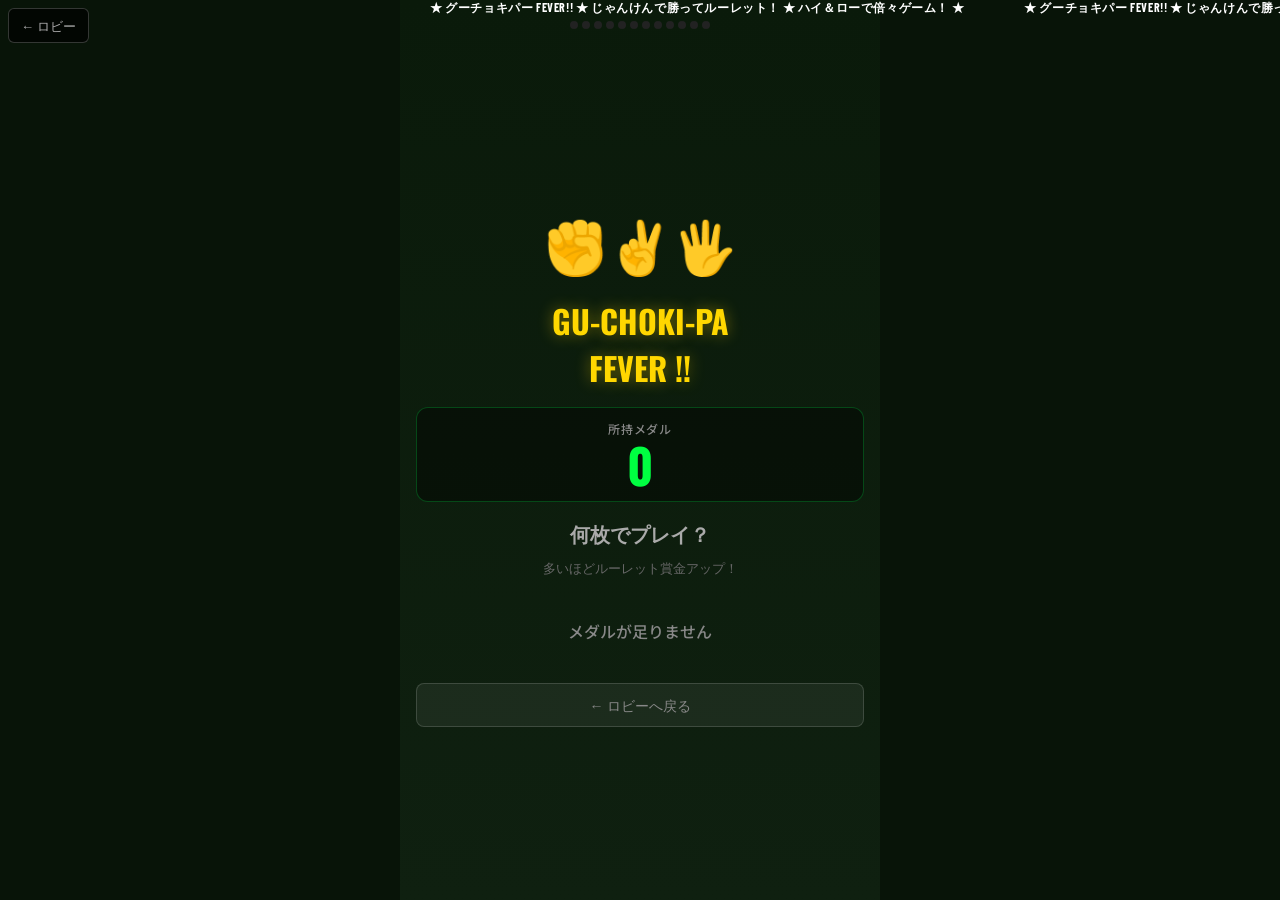
<file: janken-fever.html>
<!DOCTYPE html>
<html lang="ja">
<head>
<meta charset="UTF-8">
<meta name="viewport" content="width=device-width, initial-scale=1.0, maximum-scale=1.0">
<title>グーチョキパー FEVER!!</title>
<link href="https://fonts.googleapis.com/css2?family=Noto+Sans+JP:wght@400;700;900&family=Barlow+Condensed:wght@400;600;700;900&family=Oswald:wght@400;600;700&display=swap" rel="stylesheet">
<style>
:root{--green:#44DD88;--gold:#FFD740;--red:#FF6677;--blue:#66AAFF;--dark:#081408;--dark2:#0d1e0e;--card:rgba(5,25,8,.88);--border:rgba(60,200,100,.4);--tx-primary:#F0FFF4;--tx-muted:#A8C4A8}
*{box-sizing:border-box;margin:0;padding:0}
body{background:var(--dark);color:#F0FFF4;font-family:'Noto Sans JP','Barlow Condensed',sans-serif;font-weight:500;height:100dvh;overflow:hidden;display:flex;justify-content:center}
.cab{display:flex;flex-direction:column;width:100%;max-width:480px;height:100dvh;background:linear-gradient(180deg,#0a1a0a,#0f2010)}
/* マーキー */h
.mq-wrap{background:#c00;padding:4px 0;overflow:hidden;flex-shrink:0}
.mq{display:flex;width:max-content;animation:mqA 22s linear infinite}
@keyframes mqA{0%{transform:translateX(0)}100%{transform:translateX(-50%)}}
.mq span{font-family:'Barlow Condensed',sans-serif;font-size:12px;font-weight:700;color:#fff;letter-spacing:.05em;padding:0 30px;white-space:nowrap}
/* ゲームタイトルヘッダー */
.cab-header{background:linear-gradient(180deg,#111,#1a2a1a);border-bottom:2px solid #00cc44;padding:6px 16px;text-align:center;flex-shrink:0}
.cab-header-title{font-family:'Oswald',sans-serif;font-size:20px;font-weight:700;color:var(--gold)}
/* LED */
.led-row{display:flex;justify-content:center;gap:4px;padding:4px 0;flex-shrink:0}
.led{width:8px;height:8px;border-radius:50%;background:#222}
.led.on{background:var(--gold);box-shadow:0 0 6px var(--gold)}
/* スクリーン */
.gs{display:none;flex:1;flex-direction:column;overflow-y:auto;overflow-x:hidden}
.gs.active{display:flex}
/* 共通コンポーネント */
.screen-pad{padding:12px;display:flex;flex-direction:column;gap:10px;flex:1}
.panel{background:rgba(10,30,12,.9);border:1px solid rgba(60,200,100,.25);border:1px solid var(--border);border-radius:10px;padding:12px}
.panel-title{font-family:'Oswald',sans-serif;font-size:20px;font-weight:700;color:var(--gold);text-align:center;margin-bottom:8px}
.lbl{font-size:11px;color:#888;letter-spacing:.08em;text-transform:uppercase}
.val{font-family:'Oswald',sans-serif;font-size:32px;font-weight:700;color:var(--green)}
.val-gold{color:var(--gold)}
/* ボタン */
.btn{border:none;border-radius:12px;cursor:pointer;font-family:'Noto Sans JP',sans-serif;font-weight:700;font-size:16px;letter-spacing:.05em;transition:.15s;width:100%;padding:15px;text-shadow:0 1px 2px rgba(0,0,0,.5)}
.btn:active{transform:scale(.97)}
.btn-gold{background:linear-gradient(180deg,#FFD700,#e5a800);color:#000;font-size:20px}
.btn-green{background:linear-gradient(180deg,#00cc44,#009933);color:#fff;font-size:18px}
.btn-red{background:linear-gradient(180deg,#ff3333,#cc0000);color:#fff;font-size:20px;box-shadow:0 4px 20px rgba(255,0,0,.4)}
.btn-blue{background:linear-gradient(180deg,#4488ff,#0055cc);color:#fff;font-size:20px;box-shadow:0 4px 20px rgba(0,100,255,.3)}
.btn-gray{background:rgba(255,255,255,.08);border:1px solid rgba(255,255,255,.15);color:#aaa;font-size:15px}
.btn:disabled{background:#2a2a2a;color:#555;box-shadow:none;cursor:not-allowed}
.btn-sm{padding:10px;font-size:14px}
/* ===== #sa ロビー ===== */
#sa .lobby-inner{display:flex;flex-direction:column;align-items:center;justify-content:center;flex:1;gap:14px;padding:16px}
.jk-emoji{font-size:56px;text-align:center;line-height:1}
.jk-title{font-family:'Noto Sans JP',sans-serif;font-size:38px;font-weight:900;color:var(--gold);letter-spacing:.06em;text-align:center;text-shadow:0 0 20px rgba(255,215,0,.4);line-height:1.1}
.lobby-medals{background:var(--card);border:1px solid var(--border);border-radius:12px;padding:12px 32px;text-align:center;width:100%}
.lobby-med-lbl{font-size:12px;color:#888;letter-spacing:.1em}
.lobby-med-val{font-family:'Oswald',sans-serif;font-size:64px;font-weight:700;color:var(--green);line-height:1}
.scores-row{display:grid;grid-template-columns:1fr 1fr;gap:8px;width:100%}
.score-box{background:var(--card);border:1px solid var(--border);border-radius:8px;padding:8px;text-align:center}
.score-lbl{font-size:14px;color:#A8C4A8;letter-spacing:.05em;font-weight:700;font-family:'Noto Sans JP',sans-serif}
.score-val{font-family:'Zen Dots',sans-serif;text-shadow:0 2px 8px rgba(0,0,0,.6);font-family:'Oswald',sans-serif;font-size:24px;font-weight:700;color:var(--gold)}
/* ===== #sb じゃんけん ===== */
#sb{position:relative}
.rov{position:absolute;inset:0;background:rgba(0,0,0,.9);display:none;flex-direction:column;align-items:center;justify-content:center;z-index:10;padding:20px;gap:12px}
.rov-bg{position:absolute;inset:0;background:radial-gradient(circle,rgba(255,215,0,.15) 0%,transparent 70%)}
.rov-main{font-family:'Oswald',sans-serif;font-size:64px;font-weight:900;color:var(--gold);text-shadow:0 0 30px rgba(255,215,0,.8);text-align:center;position:relative;z-index:1;animation:rov-pulse 0.6s ease-in-out infinite alternate}
@keyframes rov-pulse{from{transform:scale(1)}to{transform:scale(1.05)}}
.rov-sub{font-family:'Oswald',sans-serif;font-size:22px;color:var(--green);text-align:center;position:relative;z-index:1}
.sb-hud{display:flex;justify-content:space-between;align-items:center;padding:8px 12px;background:rgba(0,0,0,.4);border-bottom:1px solid var(--border);flex-shrink:0}
.hud-block{text-align:center}
.hud-lbl{font-size:10px;color:#888;letter-spacing:.1em}
.hud-val{font-family:'Oswald',sans-serif;font-size:42px;font-weight:700;color:var(--green)}
.hud-time{color:var(--red);font-size:42px}
.arena{display:flex;flex-direction:column;flex:1;padding:8px 12px;gap:8px;justify-content:center}
.fighter{display:flex;align-items:center;gap:10px;padding:4px 0}
.fighter-lbl{font-size:11px;color:#888;letter-spacing:.1em;width:32px;flex-shrink:0}
.fighter-hand{font-size:60px;line-height:1;flex:0 0 auto}
.fighter-hp-wrap{flex:1}
.hp-bar{height:8px;background:#1a2a1a;border-radius:4px;overflow:hidden;border:1px solid rgba(0,200,60,.2)}
.hp-fill{height:100%;background:linear-gradient(90deg,#00cc44,#00FF41);border-radius:4px;transition:.3s}
.vs-row{display:flex;align-items:center;justify-content:center;gap:10px}
.vs-text{font-family:'Oswald',sans-serif;font-size:18px;color:#444;font-weight:700}
.sign-box{background:var(--card);border:1px solid var(--border);border-radius:10px;padding:6px 12px;text-align:center;flex:1}
.vbox{font-family:'Oswald',sans-serif;font-size:28px;font-weight:700;color:var(--gold);text-align:center;padding:4px 0;min-height:36px}
.jk-btns{display:grid;grid-template-columns:1fr 1fr 1fr;gap:10px;padding:6px 12px 12px}
.jk-btn{background:var(--card);border:2px solid var(--border);border-radius:14px;padding:14px 6px;cursor:pointer;text-align:center;transition:.12s;font-size:52px;line-height:1;box-shadow:0 4px 12px rgba(0,0,0,.4)}
.jk-btn:active{transform:scale(.93);background:rgba(0,200,60,.15);border-color:var(--green)}
.jk-btn-lbl{font-family:'Oswald',sans-serif;font-size:18px;font-weight:700;color:var(--green);margin-top:6px}
.rlbl{display:none}
/* ===== #sr ルーレット ===== */
#sr{align-items:center}
.rl-hdr{font-family:'Oswald',sans-serif;font-size:28px;font-weight:700;color:var(--gold);text-align:center;padding:12px 16px;text-shadow:0 0 20px rgba(255,215,0,.5);flex-shrink:0}
.rl-wrap{position:relative;display:flex;align-items:center;justify-content:center;flex:1;width:100%}
.rl-ring-outer{position:absolute;width:290px;height:290px;border-radius:50%;border:6px solid var(--gold);box-shadow:0 0 20px rgba(255,215,0,.4);pointer-events:none}
.rl-ring-mask{position:absolute;top:50%;left:50%;transform:translate(-50%,-50%) translateY(-145px);width:0;height:0;border-left:10px solid transparent;border-right:10px solid transparent;border-bottom:20px solid var(--red);filter:drop-shadow(0 0 6px rgba(255,0,0,.8))}
.rl-svg-wrap{display:flex;align-items:center;justify-content:center;width:min(440px,96vw);height:min(440px,96vw)}
.rl-svg{width:100%;height:100%}
.rl-ctr{position:absolute;width:70px;height:70px;background:#111;border-radius:50%;border:3px solid var(--gold);display:flex;flex-direction:column;align-items:center;justify-content:center;box-shadow:0 0 15px rgba(0,0,0,.8)}
.rl-cn{font-family:'Oswald',sans-serif;font-size:22px;font-weight:700;color:var(--gold);line-height:1}
.rl-cl{font-size:11px;color:#888}
.rl-lbl{font-size:13px;color:#888;text-align:center;padding:8px 16px;flex-shrink:0}
.stop-btn{background:linear-gradient(180deg,#ff3333,#cc0000);color:#fff;border:none;padding:16px;font-size:24px;font-weight:900;font-family:'Oswald',sans-serif;border-radius:10px;cursor:pointer;width:calc(100% - 24px);margin:0 12px 12px;letter-spacing:.1em;box-shadow:0 4px 20px rgba(255,0,0,.4);flex-shrink:0}
.stop-btn:disabled{background:#2a2a2a;color:#555;box-shadow:none;cursor:not-allowed}
/* ===== #shl ハイ&ロー ===== */
#shl .screen-pad{justify-content:space-between}
.hl-hdr{font-family:'Oswald',sans-serif;font-size:22px;font-weight:700;color:var(--gold);text-align:center;padding:10px;background:var(--card);border:1px solid var(--border);border-radius:10px}
.hl-stats{display:grid;grid-template-columns:1fr 1fr;gap:10px}
.hl-stat{background:var(--card);border:1px solid var(--border);border-radius:10px;padding:10px;text-align:center}
.hl-stat-lbl{font-size:11px;color:#888;letter-spacing:.08em}
.hl-stat-val{font-family:'Oswald',sans-serif;font-size:30px;font-weight:700;color:var(--gold)}
.card-area{display:flex;justify-content:center;align-items:center;gap:16px;padding:4px 0}
.card-slot{background:#fff;border-radius:10px;width:80px;height:112px;display:flex;flex-direction:column;align-items:center;justify-content:center;box-shadow:0 4px 15px rgba(0,0,0,.6);position:relative}
.card-slot.mystery{border:2px solid var(--gold);box-shadow:0 0 15px rgba(255,215,0,.3);opacity:.5}
.card-num{font-family:'Oswald',sans-serif;font-size:24px;font-weight:900}
.card-suit{font-size:36px;line-height:1}
.card-arrow{font-size:28px;color:#444}
.hl-result{font-family:'Oswald',sans-serif;font-size:24px;font-weight:700;text-align:center;min-height:36px;color:var(--gold)}
.hl-q{font-family:'Oswald',sans-serif;font-size:20px;font-weight:700;text-align:center;color:#aaa;padding:4px 0}
.hl-btn-row{display:grid;grid-template-columns:1fr 1fr;gap:10px}
.hl-quit{background:rgba(255,255,255,.06);border:1px solid rgba(255,255,255,.15);color:#888;padding:10px;font-size:13px;border-radius:8px;cursor:pointer;width:100%;font-family:'Barlow Condensed',sans-serif}
/* ===== #sgr 結果 ===== */
#sgr .inner{display:flex;flex-direction:column;align-items:center;justify-content:center;flex:1;gap:14px;padding:20px}
.gr-stars{font-size:52px;text-align:center}
.gr-title{font-family:'Oswald',sans-serif;font-size:38px;font-weight:700;color:var(--gold);text-align:center}
.gr-panel{background:var(--card);border:1px solid var(--border);border-radius:12px;padding:14px;width:100%}
.gr-row{display:flex;justify-content:space-between;align-items:center;padding:8px 0;border-bottom:1px solid rgba(255,255,255,.08)}
.gr-row:last-child{border:none;padding-top:10px}
.gr-row-lbl{color:#888;font-size:15px}
.gr-row-val{font-family:'Oswald',sans-serif;font-size:22px;font-weight:700;color:var(--green)}
.gr-row-val.total{color:var(--gold);font-size:26px}
.nr-badge{background:rgba(255,215,0,.15);border:1px solid var(--gold);border-radius:8px;padding:10px;text-align:center;color:var(--gold);font-weight:700;font-size:18px;width:100%}
.gr-btns{display:flex;flex-direction:column;gap:8px;width:100%}
/* ===== #sname 名前 ===== */
#sname .inner{display:flex;flex-direction:column;align-items:center;justify-content:center;flex:1;gap:14px;padding:20px}
.name-trophy{font-size:52px;text-align:center}
.name-title{font-family:'Oswald',sans-serif;font-size:26px;font-weight:700;color:var(--gold);text-align:center}
.name-score{font-family:'Oswald',sans-serif;font-size:52px;font-weight:700;color:var(--green);text-align:center}
.name-input{background:#111;border:2px solid var(--border);color:#fff;padding:14px;font-size:20px;border-radius:8px;width:100%;text-align:center;outline:none;font-family:'Noto Sans JP',sans-serif}
.name-input:focus{border-color:var(--gold)}
/* ===== #srank ランキング ===== */
#srank .screen-pad{}
.rank-hdr{font-family:'Oswald',sans-serif;font-size:22px;color:var(--gold);text-align:center;padding:10px;background:var(--card);border:1px solid var(--border);border-radius:10px}
.rank-status{font-size:12px;color:#666;text-align:center;padding:6px}
.rank-list{background:var(--card);border:1px solid var(--border);border-radius:10px;padding:8px;flex:1}
.rank-item{display:flex;align-items:center;gap:8px;padding:7px 4px;border-bottom:1px solid rgba(255,255,255,.05);font-size:14px}
.rank-item:last-child{border:none}
.rank-pos{font-family:'Oswald',sans-serif;font-size:18px;font-weight:700;color:var(--gold);width:28px}
.rank-name{flex:1;color:#ccc}
.rank-score{font-family:'Oswald',sans-serif;font-size:18px;font-weight:700;color:var(--green)}
.rank-btns{display:flex;gap:8px}
/* ===== #ssetup セットアップ ===== */
#ssetup .screen-pad{overflow-y:auto}
.setup-panel{background:var(--card);border:1px solid var(--border);border-radius:10px;padding:12px;display:flex;flex-direction:column;gap:10px}
.setup-hdr{font-size:16px;font-weight:700;color:var(--gold);text-align:center}
.setup-inp-lbl{font-size:12px;color:#888;margin-bottom:4px}
.setup-inp{background:#111;border:1px solid var(--border);color:#fff;padding:10px;border-radius:6px;width:100%;font-size:13px;outline:none}
.setup-inp:focus{border-color:var(--gold)}
.setup-status{font-size:12px;color:#888;text-align:center}
/* ctrl-panel */
#ctrl-panel{display:flex;gap:8px;padding:10px 12px;background:#0d1a0d;border-top:1px solid var(--border);flex-shrink:0}
#ctrl-panel.hidden{display:none}
.ctrl-btn{flex:1;padding:14px 6px;font-size:17px;font-weight:900;font-family:'Noto Sans JP',sans-serif;border:none;border-radius:8px;cursor:pointer;letter-spacing:.03em;transition:.1s}
.ctrl-btn:active{transform:scale(.96)}
.btn-lobby{background:rgba(255,255,255,.08);color:#aaa;border:1px solid rgba(255,255,255,.15)}
.btn-coin{background:linear-gradient(180deg,#00cc44,#009933);color:#fff}
.btn-start{background:linear-gradient(180deg,var(--gold),#e5a800);color:#000}
.btn-start:disabled{background:#2a2a2a;color:#555;cursor:not-allowed}
/* 共通 */
.hidden{display:none!important}
.patlamp{display:none}
@keyframes winAnim{0%,100%{transform:scale(1)}50%{transform:scale(1.06)}}

/* ハイ&ロー カード色 */
.card.red #prev-num,.card.red #next-num{color:#CC0000}
.card.blk #prev-num,.card.blk #next-num{color:#111}
.card.red #prev-suit,.card.red #next-suit{color:#CC0000}
.card.blk #prev-suit,.card.blk #next-suit{color:#111}
.card.hl-red #prev-num,.card.hl-red #next-num{color:#CC0000}
.card.hl-blk #prev-num,.card.hl-blk #next-num{color:#111}
.card.red,.card.blk,.card.up{background:#fff}

.xp-popup{position:fixed;font-family:'Oswald',monospace;font-size:20px;font-weight:900;
  color:#ffd700;text-shadow:0 0 12px rgba(255,215,0,.9);pointer-events:none;z-index:9999;
  animation:xpFloat 1.3s ease-out forwards}
@keyframes xpFloat{
  0%{opacity:1;transform:translateY(0) scale(1)}
  40%{opacity:1;transform:translateY(-30px) scale(1.2)}
  100%{opacity:0;transform:translateY(-80px) scale(0.8)}}
</style>
</head>
<body>
<div class="cab">
  <div style="position:fixed;top:8px;left:8px;z-index:999"><button onclick="goBackLobby()" style="background:rgba(0,0,0,.7);color:#aaa;border:1px solid rgba(255,255,255,.2);padding:6px 12px;font-size:13px;border-radius:6px;cursor:pointer;font-family:Oswald,sans-serif">← ロビー</button></div><div class="mq-wrap"><div class="mq">
    <span>★ グーチョキパー FEVER!! ★ じゃんけんで勝ってルーレット！ ★ ハイ＆ローで倍々ゲーム！ ★</span>
    <span>★ グーチョキパー FEVER!! ★ じゃんけんで勝ってルーレット！ ★ ハイ＆ローで倍々ゲーム！ ★</span>
  </div></div>
  <div class="led-row" id="patlamp"><div class="led l0"></div><div class="led l1"></div><div class="led l2"></div><div class="led l3"></div><div class="led l4"></div><div class="led l5"></div><div class="led l6"></div><div class="led l7"></div><div class="led l8"></div><div class="led l9"></div><div class="led la"></div><div class="led lb"></div></div>

  <!-- ロビー -->
  
  <!-- ベット選択画面 -->
  <div id="sbet" class="gs">
    <div style="display:flex;flex-direction:column;align-items:center;justify-content:center;flex:1;gap:16px;padding:20px 16px">
      <div style="font-size:52px;text-align:center">✊✌️🖐️</div>
      <div style="font-family:'Oswald',sans-serif;font-size:32px;font-weight:700;color:#FFD700;text-align:center;text-shadow:0 0 15px rgba(255,215,0,.4)">GU-CHOKI-PA<br>FEVER !!</div>
      <div style="background:rgba(0,0,0,.4);border:1px solid rgba(0,200,60,.3);border-radius:12px;padding:12px 24px;width:100%;text-align:center">
        <div style="font-size:12px;color:#888;letter-spacing:.08em;margin-bottom:4px">所持メダル</div>
        <div style="font-family:'Oswald',sans-serif;font-size:48px;font-weight:700;color:#00FF41;line-height:1" id="bet-medals">0</div>
      </div>
      <div style="font-family:'Oswald',sans-serif;font-size:20px;font-weight:700;color:#aaa;text-align:center">何枚でプレイ？<br><span style="font-size:13px;font-weight:400;color:#666">多いほどルーレット賞金アップ！</span></div>
      <div style="display:grid;grid-template-columns:1fr 1fr 1fr;gap:10px;width:100%" id="bet-btns"></div>
      <button onclick="goBackLobby()" style="background:rgba(255,255,255,.06);border:1px solid rgba(255,255,255,.15);color:#888;padding:10px;font-size:14px;border-radius:8px;cursor:pointer;width:100%;font-family:'Oswald',sans-serif">← ロビーへ戻る</button>
    </div>
  </div>
  <div id="sa" class="gs">
    <div class="lobby-inner">
      <div class="jk-emoji">✊✌️🖐️</div>
      <div class="jk-title">GU-CHOKI-PA<br>FEVER !!</div>
      <div class="lobby-medals">
        <div class="lobby-med-lbl">MEDALS</div>
        <div class="lobby-med-val" id="lobby-med">0</div>
      </div>
      <div class="scores-row">
        <div class="score-box"><div class="score-lbl">HI-SCORE</div><div class="score-val" id="hi-v">0</div></div>
        <div class="score-box"><div class="score-lbl">TOTAL</div><div class="score-val" id="tot-v">0</div></div>
      </div>
    
      <div style="background:rgba(0,0,0,.5);border:1px solid rgba(0,200,60,.3);border-radius:10px;padding:10px;width:100%;margin-top:4px">
        <div style="font-family:Oswald,sans-serif;font-size:16px;color:#FFD700;text-align:center;margin-bottom:8px">🏆 ランキング</div>
        <div id="sa-rank-list" style="font-size:13px;color:#aaa;text-align:center">読み込み中...</div>
      </div>
    </div>
  </div>

  <!-- じゃんけん -->
  <div id="sb" class="gs" style="justify-content:flex-start">
    <div class="rov" id="rov"><div class="rov-bg"></div><div class="rov-main" id="rov-main">WIN!</div><div class="rov-sub" id="rov-sub"></div></div>
    <div class="sb-hud">
      <div class="hud-block"><div class="hud-lbl">MEDALS</div><div class="hud-val" id="med-v">0</div></div>
      <div class="hud-block"><div class="hud-lbl" style="font-size:11px;letter-spacing:.08em">BET</div><div class="hud-val" id="bet-hud-v" style="color:#FFD700;font-size:38px">1</div><div style="font-size:12px;color:#888;margin-top:-4px">枚</div></div>
      <div class="hud-block"><div class="hud-lbl">TIME</div><div class="hud-val hud-time" id="tmr">05</div></div>
    </div>
    <div class="arena">
      <!-- バトルゾーン：YOUとCPUを横並び -->
      <div style="display:flex;align-items:center;justify-content:space-around;padding:12px 8px;flex:0 0 auto">
        <!-- YOU -->
        <div style="display:flex;flex-direction:column;align-items:center;gap:6px;flex:1">
          <div style="font-size:11px;color:#888;letter-spacing:.1em">YOU</div>
          <div id="p-hand" class="p-hand" style="font-size:72px;line-height:1">✊</div>
          <div class="hp-bar" style="width:100%;margin-top:2px"></div>
        </div>
        <!-- VS -->
        <div style="font-family:'Oswald',sans-serif;font-size:22px;font-weight:700;color:#444;flex:0 0 36px;text-align:center">VS</div>
        <!-- CPU -->
        <div style="display:flex;flex-direction:column;align-items:center;gap:6px;flex:1">
          <div style="font-size:11px;color:#888;letter-spacing:.1em">CPU</div>
          <div class="sign" id="sign" style="text-align:center">
            <span style="font-size:72px;line-height:1" id="sh">❓</span>
            <div style="font-size:12px;color:#888;margin-top:2px" id="sl">？？？</div>
          </div>
          <div class="hp-bar" style="width:100%;margin-top:2px"><div class="hp-fill" id="e-hp" style="width:100%;background:linear-gradient(90deg,#ff4444,#ff8888)"></div></div>
        </div>
      </div>
      <!-- メッセージ -->
      <div style="background:rgba(0,0,0,.35);border:1px solid rgba(0,200,60,.2);border-radius:10px;padding:12px 16px;margin:0 4px;text-align:center">
        <div class="vbox" id="vbox" style="font-size:28px;margin:0;min-height:36px">グー・チョキ・パーを選ぼう！</div>
      </div>
    </div>
    <div class="jk-btns">
      <button class="jk-btn" id="b-r" onclick="pick('rock')">✊<div class="jk-btn-lbl">グー</div></button>
      <button class="jk-btn" id="b-s" onclick="pick('scissors')">✌️<div class="jk-btn-lbl">チョキ</div></button>
      <button class="jk-btn" id="b-p" onclick="pick('paper')">🖐️<div class="jk-btn-lbl">パー</div></button>
    </div>
  </div>

  <!-- ルーレット -->
  <div id="sr" class="gs">
    <div class="rl-hdr" id="rl-hdr">フィーバー！！</div>
    <div class="rl-wrap">
      <div class="rl-ring-outer"></div>
      <div class="rl-ring-mask"></div>
      <div class="rl-svg-wrap"><svg class="rl-svg" id="rl-svg" viewBox="0 0 280 280"></svg></div>
      <div class="rl-ctr"><div class="rl-cn" id="rl-num">?</div><div class="rl-cl">枚</div></div>
    </div>
    <div class="rl-lbl" id="rl-lbl">ボタンを押してストップ！</div>
    <button class="stop-btn" id="stop-btn" onclick="stopRl()" disabled>STOP！</button>
  </div>

  <!-- ハイ&ロー -->
  <div id="shl" class="gs">
    <div style="display:flex;flex-direction:column;flex:1;padding:12px;gap:10px">
      <!-- タイトル -->
      <div style="font-family:'Oswald',sans-serif;font-size:28px;font-weight:700;color:#FFD700;text-align:center;padding:10px;background:linear-gradient(135deg,rgba(255,215,0,.15),rgba(0,0,0,.5));border:2px solid rgba(255,215,0,.5);border-radius:12px;text-shadow:0 0 15px rgba(255,215,0,.6)">🃏 ハイ＆ロー 🃏</div>
      <!-- メダル情報 -->
      <div style="display:grid;grid-template-columns:1fr 1fr;gap:10px">
        <div style="background:rgba(0,0,0,.5);border:1px solid rgba(0,200,60,.4);border-radius:10px;padding:12px;text-align:center">
          <div style="font-size:12px;color:#888;letter-spacing:.08em">現在</div>
          <div style="font-family:'Oswald',sans-serif;font-size:40px;font-weight:700;color:#FFD700;line-height:1" id="hl-med">0枚</div>
        </div>
        <div style="background:rgba(0,0,0,.5);border:2px solid rgba(0,255,65,.5);border-radius:10px;padding:12px;text-align:center">
          <div style="font-size:12px;color:#888;letter-spacing:.08em">当たれば</div>
          <div style="font-family:'Oswald',sans-serif;font-size:40px;font-weight:700;color:#00FF41;line-height:1" id="hl-nxt">0枚</div>
        </div>
      </div>
      <!-- カード表示 -->
      <div style="display:flex;justify-content:center;align-items:center;gap:20px;padding:8px 0">
        <div id="prev-card" class="card-slot" style="background:#fff;border-radius:12px;width:150px;height:210px;display:flex;flex-direction:column;align-items:center;justify-content:center;box-shadow:0 6px 20px rgba(0,0,0,.6);position:relative">
          <div style="font-family:'Oswald',sans-serif;font-size:40px;font-weight:900" id="prev-num">?</div>
          <div style="font-size:56px;line-height:1" id="prev-suit">?</div>
        </div>
        <div style="font-size:32px;color:#555">→</div>
        <div id="next-card" class="card-slot" style="background:#fff;border-radius:12px;width:150px;height:210px;display:flex;flex-direction:column;align-items:center;justify-content:center;box-shadow:0 0 20px rgba(255,215,0,.5);border:3px solid #FFD700;position:relative;opacity:.4">
          <div style="font-family:'Oswald',sans-serif;font-size:40px;font-weight:900" id="next-num">?</div>
          <div style="font-size:56px;line-height:1" id="next-suit">?</div>
        </div>
      </div>
      <!-- 結果 -->
      <div style="font-family:'Oswald',sans-serif;font-size:26px;font-weight:700;text-align:center;min-height:40px;padding:6px" id="hl-res"></div>
      <!-- HIGHかLOWか -->
      <div style="font-family:'Oswald',sans-serif;font-size:20px;font-weight:700;text-align:center;color:#aaa">HIGH か LOW か？</div>
      <!-- ボタン -->
      <div style="display:grid;grid-template-columns:1fr 1fr;gap:12px;flex:1">
        <button id="btn-hi" onclick="pickHL('hi')" style="background:linear-gradient(180deg,#ff3333,#cc0000);color:#fff;border:none;border-radius:12px;padding:20px 10px;font-family:'Oswald',sans-serif;font-size:28px;font-weight:900;cursor:pointer;box-shadow:0 4px 20px rgba(255,0,0,.4);line-height:1.2">⬆<br>HIGH<br><span style="font-size:14px;font-weight:400;opacity:.8">次が高い</span></button>
        <button id="btn-lo" onclick="pickHL('lo')" style="background:linear-gradient(180deg,#4488ff,#0055cc);color:#fff;border:none;border-radius:12px;padding:20px 10px;font-family:'Oswald',sans-serif;font-size:28px;font-weight:900;cursor:pointer;box-shadow:0 4px 20px rgba(0,100,255,.4);line-height:1.2">⬇<br>LOW<br><span style="font-size:14px;font-weight:400;opacity:.8">次が低い</span></button>
      </div>
      <!-- やめるボタン -->
      <button id="hl-quit" onclick="quitHL()" style="background:rgba(255,255,255,.08);border:1px solid rgba(255,255,255,.2);color:#aaa;padding:14px;font-size:16px;border-radius:10px;cursor:pointer;font-family:'Oswald',sans-serif;width:100%">💰 やめてメダルをもらう</button>
    </div>
  </div>

  <!-- 結果 -->
  <div id="sgr" class="gs">
    <div class="inner">
      <div class="gr-stars">⭐⭐⭐</div>
      <div class="gr-title" id="gr-t">メダルゲット！</div>
      <div class="gr-panel">
        <div class="gr-row"><span class="gr-row-lbl">今回</span><span class="gr-row-val"><b id="gr-got">0</b>枚</span></div>
        <div class="gr-row"><span class="gr-row-lbl">トータル</span><span class="gr-row-val total"><b id="gr-tot">0</b>枚</span></div>
      </div>
      <div class="nr-badge" id="gr-nr" style="display:none">★ NEW RECORD! ★</div>
      <div class="gr-btns">
        <button class="btn btn-gold" onclick="showBetScreen()">🔄 もう一度プレイ</button>
      </div>
    </div>
  </div>

  <!-- 名前入力 -->
  <div id="sname" class="gs">
    <div class="inner">
      <div class="name-trophy">🏆</div>
      <div class="name-title">ハイスコア！<br>名前を登録しよう</div>
      <div class="name-score" id="name-score-disp">0枚</div>
      <input class="name-input" id="name-input" type="text" maxlength="10" placeholder="なまえをいれてね"/>
      <button class="btn btn-gold" onclick="submitName()">✅ 登録する</button>
      <button class="btn btn-gray btn-sm" onclick="show('sgr')">スキップ</button>
    </div>
  </div>

  <!-- ランキング -->
  <div id="srank" class="gs">
    <div class="screen-pad">
      <div class="rank-hdr">🏆 オンラインランキング</div>
      <div class="rank-status" id="rank-status">読み込み中…</div>
      <div class="rank-list" id="rank-list"></div>
      <div class="rank-btns">
        <button class="btn btn-gray btn-sm" style="flex:1" onclick="loadRank()">🔄 更新</button>
        <button class="btn btn-gray btn-sm" style="flex:1" onclick="show('sgr')">← 戻る</button>
        <button class="btn btn-gray btn-sm" style="flex:1" onclick="show('ssetup')">⚙️</button>
      </div>
    </div>
  </div>

  <!-- セットアップ -->
  <div id="ssetup" class="gs">
    <div class="screen-pad">
      <div class="rank-hdr" style="font-size:18px">🌐 ランキング設定</div>
      <div class="setup-panel">
        <div><div class="setup-inp-lbl">Supabase URL</div><input class="setup-inp" id="setup-url" type="text" placeholder="https://xxx.supabase.co"/></div>
        <div><div class="setup-inp-lbl">Anon Key</div><input class="setup-inp" id="setup-key" type="text" placeholder="eyJ..."/></div>
        <div class="setup-status" id="setup-status"></div>
        <div style="display:flex;gap:8px">
          <button class="btn btn-green btn-sm" style="flex:1" onclick="saveSetup()">💾 保存</button>
          <button class="btn btn-gray btn-sm" style="flex:1" onclick="show('srank')">← 戻る</button>
        </div>
      </div>
    </div>
  </div>

  <!-- ctrl-panel (ロビーのみ) -->
  <div id="ctrl-panel" style="display:flex;gap:8px;padding:10px 12px;background:#0d1a0d;border-top:1px solid var(--border);flex-shrink:0">
    <button class="ctrl-btn btn-lobby" onclick="openPoker()">🏰 ポーカーへ</button>
    <button class="ctrl-btn btn-coin" onclick="insertCoin()">🪙 コイン投入</button>
    <button class="ctrl-btn btn-start" id="start-btn" onclick="startGame()" disabled>▶ スタート</button>
  </div>
</div>
<script>
'use strict';

// ★★★ Supabase オンラインランキング設定（埋め込み済み）★★★
(function(){
  try{
    localStorage.setItem('gcpfever-supabase', JSON.stringify({
      url: 'https://gtzfcoiowdnyjvwikxku.supabase.co',
      key: 'eyJhbGciOiJIUzI1NiIsInR5cCI6IkpXVCJ9.eyJpc3MiOiJzdXBhYmFzZSIsInJlZiI6Imd0emZjb2lvd2RueWp2d2lreGt1Iiwicm9sZSI6ImFub24iLCJpYXQiOjE3NzQ1ODk3MTksImV4cCI6MjA5MDE2NTcxOX0.aET6tP6-JUyRuwFOrPa-xn0RofVX4o3gRCPBm13Dbvg'
    }));
  }catch(e){}
})();

var AC=new(window.AudioContext||window.webkitAudioContext)();
function wake(){if(AC.state==='suspended')AC.resume();}
function tone(type,f,dur,vol,t0,fEnd){
  vol=vol||0.22;t0=t0||0;
  const o=AC.createOscillator(),g=AC.createGain();
  o.connect(g);g.connect(AC.destination);o.type=type;
  const t=AC.currentTime+t0;
  o.frequency.setValueAtTime(f,t);if(fEnd)o.frequency.linearRampToValueAtTime(fEnd,t+dur);
  g.gain.setValueAtTime(vol,t);g.gain.exponentialRampToValueAtTime(0.001,t+dur);
  o.start(t);o.stop(t+dur+0.02);
}
function nz(dur,vol,t0){vol=vol||0.10;t0=t0||0;const b=AC.createBuffer(1,AC.sampleRate*dur,AC.sampleRate),d=b.getChannelData(0);for(let i=0;i<d.length;i++)d[i]=Math.random()*2-1;const s=AC.createBufferSource(),g=AC.createGain();s.buffer=b;s.connect(g);g.connect(AC.destination);const t=AC.currentTime+t0;g.gain.setValueAtTime(vol,t);g.gain.exponentialRampToValueAtTime(0.001,t+dur);s.start(t);s.stop(t+dur+0.05);}

// BGM 3種
var bgmMode=null,bgmTid=null,bgmStep=0;
var BGMS={
  attract:{notes:[784,1047,880,784,659,523,659,784,1047,1319,1047,880,784,1047,1319,1568,1319,1047,784,1047,880,659,784,523],tempo:180,vol:0.060},
  roulette:{notes:[784,880,1047,880,784,659,784,880,1047,1175,1047,880,784,880,1047,784],tempo:155,vol:0.065},
  hl:{notes:[523,784,1047,784,523,659,880,1047,880,659,523,659,784,1047,784,523],tempo:220,vol:0.055}
};
function bgmTick(){const c=BGMS[bgmMode];if(!c)return;const f=c.notes[bgmStep%c.notes.length];tone('triangle',f,0.18,c.vol);tone('square',f/2,0.22,c.vol*0.6);bgmStep++;bgmTid=setTimeout(bgmTick,c.tempo);}
function bgmPlay(mode){if(bgmMode===mode)return;bgmStop();bgmMode=mode;bgmStep=0;bgmTick();}
function bgmStop(){bgmMode=null;clearTimeout(bgmTid);bgmTid=null;}

// SE
function sePon(){tone('square',700,0.04,0.32);tone('square',900,0.04,0.26,0.05);tone('square',1100,0.03,0.2,0.09);}
function seWin(){[523,659,784,1047,1319].forEach((f,i)=>tone('triangle',f,0.14,0.32,i*0.08));tone('square',2093,0.1,0.2,0.5);tone('square',2637,0.12,0.22,0.62);}
function seLose(){tone('sawtooth',380,0.07,0.28);tone('sawtooth',300,0.09,0.26,0.09,180);tone('sawtooth',160,0.13,0.26,0.20,90);tone('sawtooth',80,0.22,0.30,0.35,50);nz(0.22,0.16,0.48);}
function seCoin(){tone('square',880,0.04,0.22);tone('square',1100,0.05,0.22,0.07);tone('square',880,0.04,0.18,0.15);}
function seTick(){tone('square',680,0.022,0.2);}
function seMedal(n){for(let i=0;i<Math.min(n,10);i++)tone('sine',700+Math.random()*500,0.07,0.2,i*0.07);}
function seJP(){[261,329,392,523,659,784,1047,1319].forEach((f,i)=>tone('square',f,0.13,0.38,i*0.06));nz(0.25,0.1,0.7);}
function seSiren(){tone('sawtooth',1050,0.08,0.14);}
function seAiko(){tone('triangle',440,0.08,0.22);tone('triangle',520,0.08,0.22,0.22);}
function seHLwin(){tone('square',880,0.06,0.32);tone('square',1100,0.06,0.32,0.09);tone('square',1320,0.10,0.32,0.18);}
function seHLlose(){tone('sawtooth',300,0.10,0.26);tone('sawtooth',200,0.12,0.26,0.13,100);nz(0.15,0.13,0.26);}

// TTS
var ttsVoice=null,ttsReady=false;
function initVoice(){const all=speechSynthesis.getVoices(),ja=all.filter(v=>v.lang&&v.lang.startsWith('ja'));ttsVoice=ja.find(v=>/Kyoko/i.test(v.name))||ja.find(v=>/Haruka/i.test(v.name))||ja.find(v=>/Google/i.test(v.name))||ja[0]||null;ttsReady=ja.length>0;}
speechSynthesis.addEventListener('voiceschanged',initVoice);initVoice();
function speak(text){if(!text||!ttsReady)return;const u=new SpeechSynthesisUtterance(text);u.lang='ja-JP';u.pitch=1.85;u.rate=0.82;u.volume=1.0;if(ttsVoice)u.voice=ttsVoice;speechSynthesis.speak(u);}
function speakAt(text,ms){setTimeout(()=>speak(text),ms||0);}

// ════════════════════════════════════════
// RANKING — Supabase REST API + localStorage
// ════════════════════════════════════════
var LOCAL_KEY = 'gcpfever-v3';
var SB_CFG_KEY = 'gcpfever-supabase';
var MAX_RANK = 20;

// Supabase設定を読み込む
function getSBConfig(){return {url:'https://gtzfcoiowdnyjvwikxku.supabase.co',key:'eyJhbGciOiJIUzI1NiIsInR5cCI6IkpXVCJ9.eyJpc3MiOiJzdXBhYmFzZSIsInJlZiI6Imd0emZjb2lvd2RueWp2d2lreGt1Iiwicm9sZSI6ImFub24iLCJpYXQiOjE3NzQ1ODk3MTksImV4cCI6MjA5MDE2NTcxOX0.aET6tP6-JUyRuwFOrPa-xn0RofVX4o3gRCPBm13Dbvg'};}
function setSBConfig(url, key){
  try{ localStorage.setItem(SB_CFG_KEY, JSON.stringify({url: url.trim().replace(/\/$/, ''), key: key.trim()})); }catch(e){}
}

// Supabase REST APIヘルパー
async function sbFetch(path, opts={}){
  const cfg = getSBConfig();
  if(!cfg) return null;
  const url = cfg.url + '/rest/v1/' + path;
  const headers = {
    'apikey': cfg.key,
    'Authorization': 'Bearer ' + cfg.key,
    'Content-Type': 'application/json',
    'Prefer': opts.prefer || 'return=minimal',
    ...( opts.headers || {} )
  };
  try{
    const res = await fetch(url, { method: opts.method||'GET', headers, body: opts.body||undefined });
    return res;
  }catch(e){ return null; }
}

// Supabase から上位20件取得
async function loadOnlineRanking(){
  const res = await sbFetch('rankings?select=name,score,created_at&order=score.desc&limit=20', {
    headers: {'Accept': 'application/json'}
  });
  if(!res || !res.ok) return null;
  try{
    const data = await res.json();
    return data.map(r => ({name: r.name, score: r.score, date: r.created_at ? r.created_at.slice(0,10) : ''}));
  }catch(e){ return null; }
}

// Supabase にスコアを保存
async function saveOnlineScore(name,score){
  const cfg=getSBConfig();if(!cfg)return false;
  const H={'apikey':cfg.key,'Authorization':'Bearer '+cfg.key,'Content-Type':'application/json','Accept':'application/json'};
  try{
    const ex=await fetch(cfg.url+'/rest/v1/rankings?name=eq.'+encodeURIComponent(name)+'&created_at=gte.'+RANK_RESET+'&select=id,score',{headers:H}).then(r=>r.json()).catch(()=>[]);
    if(ex&&ex.length>0){if(ex[0].score>=score)return true;await fetch(cfg.url+'/rest/v1/rankings?id=eq.'+ex[0].id,{method:'PATCH',headers:{...H,'Prefer':'return=minimal'},body:JSON.stringify({score})});}
    else{await fetch(cfg.url+'/rest/v1/rankings',{method:'POST',headers:{...H,'Prefer':'return=minimal'},body:JSON.stringify({name,score,game:'janken'})});}
    return true;
  }catch(e){return false;}
}

// 接続テスト
async function testSBConnection(url, key){
  try{
    const res = await fetch(url + '/rest/v1/rankings?select=id&limit=1', {
      headers: { 'apikey': key, 'Authorization': 'Bearer ' + key, 'Accept': 'application/json' }
    });
    if(res.status === 401) return {ok:false, msg:'APIキーが違います'};
    if(res.status === 404) return {ok:false, msg:'テーブルが見つかりません\nSTEP 2のSQLを実行しましたか？'};
    if(res.status === 400) return {ok:false, msg:'URLが正しくありません'};
    if(res.ok) return {ok:true, msg:'接続成功！'};
    return {ok:false, msg:'エラー: ' + res.status};
  }catch(e){ return {ok:false, msg:'URLが正しくありません\n' + e.message}; }
}

async function saveSupabaseConfig(){
  const url = document.getElementById('setup-url').value.trim();
  const key = document.getElementById('setup-key').value.trim();
  const st  = document.getElementById('setup-status');
  if(!url || !key){
    st.className='setup-status err'; st.textContent='URLとAPIキーを両方入力してください';
    return;
  }
  // URLの形式チェックだけ（fetchはCORSでブロックされるので行わない）
  if(!url.includes('supabase.co')){
    st.className='setup-status err'; st.textContent='URLは https://xxxx.supabase.co の形式で入力してください';
    return;
  }
  if(!key.startsWith('eyJ')){
    st.className='setup-status err'; st.textContent='APIキーは eyJ... から始まる文字列を入力してください';
    return;
  }
  setSBConfig(url, key);
  st.className='setup-status ok';
  st.textContent='✅ 設定を保存しました！ゲームをプレイしてスコアを登録してみてください。';
  updateRankStatus();
}

// 設定を埋め込んだHTMLをダウンロード
function saveAndDownload(){
  const url = document.getElementById('setup-url').value.trim();
  const key = document.getElementById('setup-key').value.trim();
  const st  = document.getElementById('setup-status');
  if(!url || !key){
    st.className='setup-status err'; st.textContent='URLとAPIキーを入力してください';
    return;
  }
  // 現在のHTMLを取得してSUPABASE設定を埋め込む
  let html = document.documentElement.outerHTML;
  // 既存のconfig保存をインラインに置き換え
  const inject = `\n// ★ 埋め込み設定\ntry{localStorage.setItem('gcpfever-supabase',JSON.stringify({url:'${url.replace(/'/g,"\\'")}',key:'${key.replace(/'/g,"\\'")}'}));}catch(e){}\n`;
  html = html.replace("'use strict';", "'use strict';" + inject);
  const blob = new Blob([html], {type:'text/html'});
  const a = document.createElement('a');
  a.href = URL.createObjectURL(blob);
  a.download = 'gcpfever_online.html';
  a.click();
  st.className='setup-status ok';
  st.textContent='✅ ダウンロードしました！このHTMLをGitHub Pagesにアップしてください。';
}

function updateRankStatus(){
  const el = document.getElementById('rank-status');
  if(!el) return;
  const cfg = getSBConfig();
  el.textContent = cfg ? '🌐 オンラインランキング有効' : '⚙️ Supabase未設定 — ローカルのみ';
  el.style.color = cfg ? '#44ff88' : 'rgba(170,140,255,.5)';
}

// スコア登録（オンライン + ローカル）
// ── ミッション進捗追跡ユーティリティ ──

// ── じゃんけんXP付与 ──
function showJankenXPPopup(xp){
  var el=document.createElement('div');
  el.style.cssText='position:fixed;top:35%;left:50%;transform:translateX(-50%);z-index:9999;pointer-events:none;font-size:22px;font-weight:900;color:#ffd700;text-shadow:0 0 12px rgba(255,215,0,.9);white-space:nowrap';
  el.textContent='+'+xp+' XP ⚡';
  document.body.appendChild(el);
  setTimeout(function(){
    el.style.transition='opacity .4s';el.style.opacity='0';
    setTimeout(function(){el.remove();},400);
  },900);
}
function addJankenXP(amount){
  try{
    var d=new Date(),dow=d.getDay(),mon=new Date(d);mon.setDate(d.getDate()-dow+1);
    var wk='hkg_wxp_'+mon.toISOString().slice(0,10);
    var xp=amount||8;
    localStorage.setItem(wk,(parseInt(localStorage.getItem(wk)||'0')+xp));
    localStorage.setItem('hkg_total_xp',(parseInt(localStorage.getItem('hkg_total_xp')||'0')+xp));
  }catch(e){}
}

var _qComboCount=0;
function _missionUpdate(type,amount){
  try{
    var today=new Date().toDateString();
    var md=JSON.parse(localStorage.getItem('hkg_missions')||'{}');
    if(!md.date||md.date!==today||!md.missions)return;
    var changed=false;
    md.missions.forEach(function(m){
      if(m.done)return;
      if(m.type===type){
        m.current=Math.min(m.target,(m.current||0)+amount);
        if(m.current>=m.target)m.done=true;
        changed=true;
      } else if(m.type==='any_play'&&type==='any_play'){
        m.current=Math.min(m.target,(m.current||0)+1);
        if(m.current>=m.target)m.done=true;
        changed=true;
      }
    });
    if(changed)localStorage.setItem('hkg_missions',JSON.stringify(md));
  }catch(e){}
}

async function addScore(name, score){
  // ローカル保存
  const local = loadLocalRanking();
  local.push({name: name.trim()||'？？？', score, date: new Date().toLocaleDateString('ja-JP')});
  local.sort((a,b) => b.score - a.score);
  const trimmed = local.slice(0, MAX_RANK);
  try{ localStorage.setItem(LOCAL_KEY, JSON.stringify(trimmed)); }catch(e){}
  // オンライン保存（失敗しても問題なし）
  if(getSBConfig()) saveOnlineScore(name.trim()||'？？？', score).catch(()=>{});
  return trimmed;
}

// ローカルランキング読み込み（同期）
function loadLocalRanking(){
  try{
    const v = localStorage.getItem(LOCAL_KEY);
    return v ? JSON.parse(v) : [];
  }catch(e){ return []; }
}

// ハイスコア判定（同期・フリーズしない）
function isHighScoreSync(score){
  if(score <= 0) return false;
  const list = loadLocalRanking();
  if(list.length < MAX_RANK) return true;
  return score > list[list.length - 1].score;
}

// ランキング画面表示
async function showRanking(){
  show('srank');
  updateRankStatus();
  const el = document.getElementById('rank-list');

  // まずローカルを即表示
  const local = loadLocalRanking();
  renderRankList(el, local);

  // Supabase設定あればオンラインを取得して上書き
  const cfg = getSBConfig();
  if(cfg){
    el.innerHTML = '<div class="rank-loading">オンラインランキング読み込み中…</div>';
    const online = await loadOnlineRanking();
    if(online && online.length > 0){
      renderRankList(el, online);
    } else if(online === null){
      // 取得失敗 → ローカルにフォールバック
      renderRankList(el, local);
    } else {
      el.innerHTML = '<div class="rank-empty">まだ記録がありません！<br>プレイして登録しよう 🏆</div>';
    }
  }
}

function renderRankList(el, list){
  if(!list || list.length === 0){
    el.innerHTML = '<div class="rank-empty">まだ記録がありません！<br>プレイして登録しよう 🏆</div>';
    return;
  }
  const medals = ['🥇','🥈','🥉'], cls = ['gold','silver','bronze'];
  el.innerHTML = list.map((r,i) => `
    <div class="rank-item ${cls[i]||''}">
      <div class="rank-pos">${medals[i]||String(i+1)}</div>
      <div class="rank-name">${escHtml(r.name)}</div>
      <div class="rank-score">${r.score}枚</div>
    </div>`).join('');
}
function escHtml(s){ return String(s).replace(/&/g,'&amp;').replace(/</g,'&lt;').replace(/>/g,'&gt;').replace(/"/g,'&quot;'); }

// 設定画面を開いたときに既存値を復元
function initSetupScreen(){
  const cfg = getSBConfig();
  if(cfg){
    document.getElementById('setup-url').value = cfg.url || '';
    document.getElementById('setup-key').value = cfg.key || '';
    document.getElementById('setup-status').textContent = '現在の設定が読み込まれました';
    document.getElementById('setup-status').className = 'setup-status ok';
  }
}





// ROULETTE
var RANK_RESET='2026-04-02T02:30:00';
var RL_VALS=[2,6,4,10,4,25,4,8,4,50,4,6];
var SEG_COLS=['#dd2222','#ff6600','#cc8800','#226600','#0055aa','#880088','#cc2233','#ff5500','#aa6600','#116644','#0044aa','#880066'];
var BEATS={rock:'scissors',scissors:'paper',paper:'rock'};
var HANDS=[{key:'rock',ic:'✊',nm:'グー'},{key:'scissors',ic:'✌️',nm:'チョキ'},{key:'paper',ic:'🖐️',nm:'パー'}];
function hByKey(k){return HANDS.find(h=>h.key===k);}

// STATE
var credits=0,totalMedals=0,hiScore=0,sessionGained=0;
var inputOK=false,tmrId=null,tLeft=5;
var signTid=null,signIdx=0,signRunning=false;
var rlLitIdx=0,rlLitTid=null,rlStopping=false;
var patId=null,pfId=null,rovTimer=null;
var hlMedals=0,hlActive=false,hlBtnOK=false,betAmount=1;
var pendingScore=0;

// UI
function show(id){
  document.querySelectorAll('.gs').forEach(s=>s.classList.remove('active'));
  document.getElementById(id).classList.add('active');
  if(id==='sa'){
    document.getElementById('ctrl-panel').classList.remove('hidden');
    var lm=document.getElementById('lobby-med');
    if(lm){var u=JSON.parse(localStorage.getItem('hkg_user')||'null');lm.textContent=(u?u.medals:credits)||0;}
  } else {
    document.getElementById('ctrl-panel').classList.add('hidden');
  }
  if(id==='ssetup') initSetupScreen();
  if(id==='sa') loadSaRank();
}
function setV(txt,cls){const el=document.getElementById('vbox');el.textContent=txt;el.className='vbox '+(cls||'');}

function updMed(){
  var el=document.getElementById('med-v');
  if(el)el.textContent=credits;
  var lm=document.getElementById('lobby-med');
  if(lm){var u=JSON.parse(localStorage.getItem('hkg_user')||'null');lm.textContent=(u?u.medals:credits)||0;}
}
function showRov(type,main,sub,ms){clearTimeout(rovTimer);document.getElementById('rov-main').textContent=main;document.getElementById('rov-main').className='rov-main '+type;document.getElementById('rov-sub').textContent=sub;document.getElementById('rov').classList.add('show');rovTimer=setTimeout(()=>document.getElementById('rov').classList.remove('show'),ms||1800);}
function hideRov(){clearTimeout(rovTimer);document.getElementById('rov').classList.remove('show');}

// SIGN
function signStart(){if(signTid){clearInterval(signTid);signTid=null;}signRunning=true;signIdx=0;document.getElementById('sign').className='sign';signTid=setInterval(()=>{if(!signRunning){clearInterval(signTid);signTid=null;return;}const h=HANDS[signIdx%3];document.getElementById('sh').textContent=h.ic;document.getElementById('sl').textContent=h.nm;signIdx++;},140);}
function signStop(){signRunning=false;if(signTid){clearInterval(signTid);signTid=null;}}
function signFreeze(h){signStop();document.getElementById('sh').textContent=h.ic;document.getElementById('sl').textContent=h.nm;}

// TIMER
function timerStart(){if(tmrId){clearInterval(tmrId);tmrId=null;}tLeft=5;updTmr();tmrId=setInterval(()=>{tLeft--;updTmr();if(tLeft<=0){timerStop();autoPick();}},1000);}
function timerStop(){if(tmrId){clearInterval(tmrId);tmrId=null;}}
function updTmr(){const el=document.getElementById('tmr');el.textContent=String(tLeft).padStart(2,'0');el.className='hud-tv'+(tLeft<=2?' danger':tLeft<=3?' warn':'');}
function stopAll(){timerStop();signStop();if(rlLitTid){clearInterval(rlLitTid);rlLitTid=null;}rlStopping=false;patOff();hideRov();bgmStop();hlActive=false;hlBtnOK=false;}

// ATTRACT
function loadSaRank(){
  var el=document.getElementById('sa-rank-list'); if(!el)return;
  try{
    var cfg=JSON.parse(localStorage.getItem('gcpfever-supabase')||'null');
    if(!cfg||!cfg.url){el.textContent='(ランキング未設定)';return;}
    var H={'apikey':cfg.key,'Authorization':'Bearer '+cfg.key};
    fetch(cfg.url+'/rest/v1/rankings?select=name,score&created_at=gte.'+RANK_RESET+'&order=score.desc&limit=10',{headers:H})
      .then(r=>r.json()).then(data=>{
        if(!Array.isArray(data)||data.length===0){el.textContent='(まだ記録なし)';return;}
        el.innerHTML=data.map((r,i)=>'<div style="display:flex;justify-content:space-between;padding:4px 0;border-bottom:1px solid rgba(255,255,255,.05)">'+
          '<span style="color:#FFD700;font-family:Oswald,sans-serif;width:24px">'+(i+1)+'</span>'+
          '<span style="flex:1;color:#ccc">'+r.name+'</span>'+
          '<span style="color:#00FF41;font-family:Oswald,sans-serif">'+r.score+'枚</span>'+
        '</div>').join('');
      }).catch(()=>{el.textContent='(取得失敗)';});
  }catch(e){el.textContent='(エラー)';}
}

// ===== ハイ&ロー 操作関数 =====
function pickHL(dir){
  if(!hlActive||!hlBtnOK)return;
  wake(); hlBtnOK=false; setHLBtns(false);
  seHLPick();
  const nc=document.getElementById('next-card');
  const nn=Math.floor(Math.random()*13)+1,ns=Math.floor(Math.random()*4);
  const prevNum=parseInt(document.getElementById('prev-card').dataset.num||'7');
  // 次のカードをめくる
  document.getElementById('next-num').textContent=cLabel(nn);
  document.getElementById('next-suit').textContent=SUITS[ns];
  var ncol=SUIT_RED[ns]?'#CC0000':'#111';
  document.getElementById('next-num').style.color=ncol;
  document.getElementById('next-suit').style.color=ncol;
  nc.className='card up '+(SUIT_RED[ns]?'red':'blk');
  nc.style.opacity='1';
  nc.dataset.num=nn;
  const isHi=nn>prevNum,isLo=nn<prevNum,draw=nn===prevNum;
  const res=document.getElementById('hl-res');
  if(draw){
    res.textContent='✨ あいこ！もう一度！';
    res.style.color='#FFD700';
    seAiko();
    setTimeout(()=>{dealNewCards();updateHLInfo();setHLBtns(true);hlBtnOK=true;},1400);
  }else if((dir==='hi'&&isHi)||(dir==='lo'&&isLo)){
    hlMedals=hlMedals*2;
    res.textContent='🎉 正解！ '+hlMedals+'枚！';
    res.style.color='#00FF41';
    seHLWin();
    updateHLInfo();
    setTimeout(()=>{dealNewCards();updateHLInfo();setHLBtns(true);hlBtnOK=true;},1600);
  }else{
    res.textContent='❌ ハズレ…メダルを失った！';
    res.style.color='#FF4444';
    hlActive=false;
    seHLLose();
    setTimeout(()=>{finishGame(0);},1800);
  }
}
function quitHL(){
  if(!hlActive)return;
  wake(); hlActive=false;
  seWin();
  finishGame(hlMedals);
}
// ピコピコSE
function seHLPick(){
  tone('square',880,0.05,0.25);
  tone('square',1320,0.05,0.18,0.06);
}
function seHLWin(){
  [523,659,784,1047,1319,2093].forEach((f,i)=>tone('square',f,0.08,0.18,i*0.06));
  tone('square',2637,0.1,0.2,0.42);
}
function seHLLose(){
  tone('square',400,0.1,0.2);
  tone('square',300,0.12,0.22,0.12,200);
  tone('sawtooth',150,0.15,0.3,0.28,80);
}

// ===== ベット選択 =====
function showBetScreen(){
  var su=JSON.parse(localStorage.getItem('hkg_user')||'null');
  var medals=su?su.medals:0;
  var bm=document.getElementById('bet-medals');
  if(bm)bm.textContent=medals;
  var bb=document.getElementById('bet-btns');
  if(!bb)return;
  if(medals<=0){
    bb.style.cssText='';
    bb.innerHTML='<div style="text-align:center;padding:24px;color:#888;font-size:16px">メダルが足りません</div>';
    show('sbet');bgmPlay('attract');return;
  }
  window._betMax=medals;window._betCur=1;
  window._updBet=function(){
    var cb=window._betCur;
    var bc=document.getElementById('_betN');if(bc)bc.textContent=cb;
    var mi=Math.min(...RL_VALS)*cb,ma=Math.max(...RL_VALS)*cb;
    var pv=document.getElementById('_betP');if(pv)pv.innerHTML='<span style="color:#FFD700;font-size:22px;font-family:Oswald,sans-serif">'+mi+'〜'+ma+'枚</span> のチャンス！';
    var go=document.getElementById('_betG');if(go)go.textContent='▶ '+cb+'枚でスタート！';
    var bm2=document.getElementById('_betM');if(bm2)bm2.disabled=(cb<=1);
    var bp=document.getElementById('_betA');if(bp)bp.disabled=(cb>=window._betMax);
  };
  bb.style.cssText='grid-template-columns:1fr;gap:0;width:100%';
  bb.innerHTML=
    '<div style="display:flex;flex-direction:column;align-items:center;gap:14px;width:100%">'+
    '<div style="display:flex;align-items:center;gap:18px">'+
      '<button id="_betM" style="width:64px;height:64px;border-radius:50%;background:rgba(255,80,80,.15);border:2px solid rgba(255,80,80,.35);color:#ff9999;font-size:36px;cursor:pointer;font-family:Oswald;display:flex;align-items:center;justify-content:center">−</button>'+
      '<div style="text-align:center;min-width:120px">'+
        '<div id="_betN" style="font-family:Oswald,sans-serif;font-size:88px;font-weight:700;color:#FFD700;line-height:1">1</div>'+
        '<div style="font-size:17px;color:#aaa;margin-top:2px">枚ベット</div>'+
      '</div>'+
      '<button id="_betA" style="width:64px;height:64px;border-radius:50%;background:rgba(0,200,60,.15);border:2px solid rgba(0,200,60,.35);color:#00FF41;font-size:36px;cursor:pointer;font-family:Oswald;display:flex;align-items:center;justify-content:center">＋</button>'+
    '</div>'+
    '<div style="display:flex;gap:10px;width:100%;justify-content:center">'+
      '<button onclick="window._betCur=1;window._updBet()" style="flex:1;padding:12px 0;background:rgba(255,255,255,.08);border:1px solid rgba(255,255,255,.18);color:#bbb;border-radius:10px;font-size:15px;font-weight:700;cursor:pointer;font-family:Oswald,sans-serif;max-width:100px">MIN</button>'+
      '<button onclick="window._betCur=Math.max(1,Math.floor(window._betMax/2));window._updBet()" style="flex:1;padding:12px 0;background:rgba(255,255,255,.08);border:1px solid rgba(255,255,255,.18);color:#bbb;border-radius:10px;font-size:15px;font-weight:700;cursor:pointer;font-family:Oswald,sans-serif;max-width:100px">HALF</button>'+
      '<button onclick="window._betCur=window._betMax;window._updBet()" style="flex:1;padding:12px 0;background:linear-gradient(180deg,#FFD700,#c88000);border:none;color:#000;border-radius:10px;font-size:15px;font-weight:700;cursor:pointer;font-family:Oswald,sans-serif;max-width:100px">ALL IN</button>'+
    '</div>'+
    '<div id="_betP" style="background:rgba(0,200,60,.08);border:1px solid rgba(0,200,60,.2);border-radius:12px;padding:12px 20px;text-align:center;width:100%;font-size:15px;color:#888">'+
      '<span style="color:#FFD700;font-size:22px;font-family:Oswald,sans-serif">2〜50枚</span> のチャンス！'+
    '</div>'+
    '<button id="_betG" style="width:100%;padding:20px;background:linear-gradient(180deg,#00cc44,#008833);border:none;border-radius:14px;font-family:Oswald,sans-serif;font-size:26px;font-weight:700;color:#fff;cursor:pointer;box-shadow:0 4px 20px rgba(0,200,60,.5);letter-spacing:.04em">▶ 1枚でスタート！</button>'+
    '</div>';
  document.getElementById('_betM').onclick=function(){if(window._betCur>1){window._betCur--;window._updBet();}};
  document.getElementById('_betA').onclick=function(){if(window._betCur<window._betMax){window._betCur++;window._updBet();}};
  document.getElementById('_betG').onclick=function(){startWithBet(window._betCur);};
  window._updBet();
  show('sbet');
  bgmPlay('attract');
}

function startWithBet(n){
  wake();
  var su=JSON.parse(localStorage.getItem('hkg_user')||'null');
  if(!su||su.medals<n){return;}
  su.medals=Math.max(0,su.medals-n);
  localStorage.setItem('hkg_user',JSON.stringify(su));
  betAmount=n;
  var _bv=document.getElementById('bet-hud-v');if(_bv)_bv.textContent=n;
  credits=1;
  sessionGained=0;

  updMed(); 
  show('sb');
  bgmPlay('attract');
  setV('グー・チョキ・パーを\n選ぼう！','call');
  setBtns(true);
  window._waitFirstPick=true;
  seCoin();
}
function goBackLobby(){
  stopAll();
  var su=JSON.parse(localStorage.getItem('hkg_user')||'null');
  if(su){
    su.medals=Math.max(0,(su.medals||0)+totalMedals);
    localStorage.setItem('hkg_user',JSON.stringify(su));
    if(su.id){
      var _K='eyJhbGciOiJIUzI1NiIsInR5cCI6IkpXVCJ9.eyJpc3MiOiJzdXBhYmFzZSIsInJlZiI6Imd0emZjb2lvd2RueWp2d2lreGt1Iiwicm9sZSI6ImFub24iLCJpYXQiOjE3NzQ1ODk3MTksImV4cCI6MjA5MDE2NTcxOX0.aET6tP6-JUyRuwFOrPa-xn0RofVX4o3gRCPBm13Dbvg';
      fetch('https://gtzfcoiowdnyjvwikxku.supabase.co/rest/v1/game_users?id=eq.'+su.id,{method:'PATCH',headers:{'apikey':_K,'Authorization':'Bearer '+_K,'Content-Type':'application/json','Prefer':'return=minimal'},body:JSON.stringify({medals:su.medals})});
    }
  }
  location.href='lobby.html';
}
function openPoker(){
  const su=JSON.parse(localStorage.getItem('hkg_user')||'null');
  if(!su) { location.href='poker_fever.html'; return; }
  // 今セッションで得たメダルを加算して保存
  su.medals = (su.medals||0) + totalMedals;
  localStorage.setItem('hkg_user', JSON.stringify(su));
  // Supabaseにも保存
  if(su.id){
    const SB='https://gtzfcoiowdnyjvwikxku.supabase.co';
    const KEY='eyJhbGciOiJIUzI1NiIsInR5cCI6IkpXVCJ9.eyJpc3MiOiJzdXBhYmFzZSIsInJlZiI6Imd0emZjb2lvd2RueWp2d2lreGt1Iiwicm9sZSI6ImFub24iLCJpYXQiOjE3NzQ1ODk3MTksImV4cCI6MjA5MDE2NTcxOX0.aET6tP6-JUyRuwFOrPa-xn0RofVX4o3gRCPBm13Dbvg';
    const H={'apikey':KEY,'Authorization':'Bearer '+KEY,'Content-Type':'application/json','Prefer':'return=minimal'};
    fetch(SB+'/rest/v1/game_users?id=eq.'+su.id,{method:'PATCH',headers:H,body:JSON.stringify({medals:su.medals})});
  }
  location.href='poker_fever.html';
}
function updateBadge(){
  const su=JSON.parse(localStorage.getItem('hkg_user')||'null');
  const b=document.getElementById('hkg-badge');
  if(b&&su) b.textContent='👤 '+su.name+'  🪙 '+su.medals;
}
function insertCoin(){
  const su=JSON.parse(localStorage.getItem('hkg_user')||'null');
  if(su && su.medals<=0){return;}
  wake(); credits++;
  if(su){ su.medals=Math.max(0,su.medals-1); localStorage.setItem('hkg_user',JSON.stringify(su)); updateBadge(); }
  var cr=document.getElementById('cr-v');if(cr)cr.textContent=credits;
  document.getElementById('start-btn').disabled=false;
  seCoin(); bgmPlay('attract');
}
function goAttract(){window._waitFirstPick=false;stopAll();showBetScreen();}

// GAME
function startGame(){if(!credits)return;wake();credits--;bgmStop();sessionGained=0;updMed();show('sb');startRound();}
function startRound(){document.getElementById('p-hand').textContent='🙂';document.getElementById('p-hand').className='p-hand';document.getElementById('sign').className='sign';setV('じゃーん　けーん','call');setBtns(true);signStart();timerStart();speakAt('じゃーん、けーん！',200);}
function setBtns(on){inputOK=on;['b-r','b-s','b-p'].forEach(id=>document.getElementById(id).disabled=!on);}
function autoPick(){pick(HANDS[Math.floor(Math.random()*3)].key);}
function pick(pKey){
  if(!inputOK)return;wake();if(window._waitFirstPick){window._waitFirstPick=false;signStart();}inputOK=false;setBtns(false);timerStop();
  const cpuKey=HANDS[Math.floor(Math.random()*3)].key,ph=hByKey(pKey),ch=hByKey(cpuKey);
  const pEl=document.getElementById('p-hand');pEl.textContent=ph.ic;pEl.classList.add('atk');setTimeout(()=>pEl.classList.remove('atk'),350);
  speakAt('じゃんけーん！',0);sePon();setTimeout(()=>signFreeze(ch),300);setTimeout(()=>judge(pKey,cpuKey,ph,ch),900);
}
function judge(pKey,cpuKey,ph,ch){
  const result=pKey===cpuKey?'draw':BEATS[pKey]===cpuKey?'win':'lose';
  const pEl=document.getElementById('p-hand');
  if(result==='win'){
    _missionUpdate('janken_win',1);
    _missionUpdate('any_play',1);
    addJankenXP(8);
    document.getElementById('sign').className='sign win-d';pEl.className='p-hand win-g';
    seWin();showRov('win','WIN！','フィーバー！！',1400);setV('フィーバー！！','fever');speakAt('フィーバー！！',500);
    setTimeout(()=>{hideRov();showRl();},1700);
  }else if(result==='lose'){
    document.getElementById('sign').className='sign lose-d';pEl.className='p-hand lose-g';
    seLose();showRov('lose','LOSE…','ズコー！',1400);setV('ズコー！','zuko');speakAt('ずっこー！',500);
    setTimeout(()=>{hideRov();if(typeof saveMedalsToPoker==='function')saveMedalsToPoker();showBetScreen();},1700);
  }else{
    document.getElementById('sign').className='sign draw-d';
    seAiko();showRov('draw','DRAW','あいこでしょ！',1100);setV('あーいこーで　しょ！','draw');speakAt('あーいこで！しょっ！',200);
    setTimeout(()=>{hideRov();startRound();},1400);
  }
}

// ROULETTE
function buildRlSVG(){
  const svg=document.getElementById('rl-svg');svg.innerHTML='';svg.setAttribute('viewBox','0 0 320 320');
  const vals=RL_VALS,n=vals.length,cx=160,cy=160,R=152,rIn=52,seg=360/n;
  const texts=[];
  // 1st pass: 全pathを描画（strokeなし）
  for(let i=0;i<n;i++){
    const v=vals[i]*betAmount,a0=(i*seg-90)*Math.PI/180,a1=((i+1)*seg-90)*Math.PI/180,lf=seg>180?1:0;
    const x1=cx+R*Math.cos(a0),y1=cy+R*Math.sin(a0),x2=cx+R*Math.cos(a1),y2=cy+R*Math.sin(a1);
    const xi1=cx+rIn*Math.cos(a0),yi1=cy+rIn*Math.sin(a0),xi2=cx+rIn*Math.cos(a1),yi2=cy+rIn*Math.sin(a1);
    const isJP=v>=25,p=document.createElementNS('http://www.w3.org/2000/svg','path');
    p.setAttribute('d',`M${xi1},${yi1} L${x1},${y1} A${R},${R} 0 ${lf} 1 ${x2},${y2} L${xi2},${yi2} A${rIn},${rIn} 0 ${lf} 0 ${xi1},${yi1} Z`);
    p.setAttribute('fill',isJP?'#cc0033':SEG_COLS[i%SEG_COLS.length]);
    p.setAttribute('stroke','none');
    p.setAttribute('id','seg'+i);svg.appendChild(p);
    const midA=((i+0.5)*seg-90)*Math.PI/180,tR=(R+rIn)/2;
    texts.push({v,isJP,tx:cx+tR*Math.cos(midA),ty:cy+tR*Math.sin(midA),ang:(i+0.5)*seg});
  }
  // 2nd pass: 全textを最前面に描画
  texts.forEach(({v,isJP,tx,ty,ang})=>{
    const t=document.createElementNS('http://www.w3.org/2000/svg','text');
    t.setAttribute('x',tx);t.setAttribute('y',ty);t.setAttribute('text-anchor','middle');t.setAttribute('dominant-baseline','middle');
    const fs=v>=100?'13':v>=25?'15':'19';
    t.setAttribute('font-family','Oswald,sans-serif');t.setAttribute('font-size',fs);t.setAttribute('font-weight','900');
    t.setAttribute('fill','#fff');t.setAttribute('stroke','#222');t.setAttribute('stroke-width','2.5');t.setAttribute('paint-order','stroke');
    const tAng=ang>90&&ang<270?ang+180:ang;
    t.setAttribute('transform',`rotate(${tAng},${tx},${ty})`);
    t.textContent=v+'枚';svg.appendChild(t);
  });
}
function litSeg(i){const n=RL_VALS.length;for(let j=0;j<n;j++){const el=document.getElementById('seg'+j);if(el)el.setAttribute('opacity',j===i?'1':'0.62');}document.getElementById('rl-num').textContent=RL_VALS[i];}
function showRl(){
  signStop();buildRlSVG();rlLitIdx=0;rlStopping=false;
  document.getElementById('rl-hdr').textContent='フィーバー！！';document.getElementById('rl-lbl').textContent='ボタンを押してストップ！';document.getElementById('rl-num').textContent='?';document.getElementById('stop-btn').disabled=true;
  show('sr');bgmPlay('roulette');patOn();(function(){var mi=Math.min(...RL_VALS)*betAmount,ma=Math.max(...RL_VALS)*betAmount;var el=document.getElementById('rl-lbl');if(el)el.innerHTML='ボタンを押してストップ！<br><span style="color:#FFD700;font-family:Oswald,sans-serif;font-size:13px">🎰 '+mi+'〜'+ma+'枚 のチャンス！</span>';})();speak('フィーバー！！');
  if(rlLitTid){clearInterval(rlLitTid);rlLitTid=null;}
  rlLitTid=setInterval(()=>{litSeg(rlLitIdx%RL_VALS.length);seTick();rlLitIdx++;},80);
  setTimeout(()=>document.getElementById('stop-btn').disabled=false,1200);
}
function stopRl(){
  if(rlStopping)return;rlStopping=true;wake();document.getElementById('stop-btn').disabled=true;
  if(rlLitTid){clearInterval(rlLitTid);rlLitTid=null;}
  const sched=[100,130,170,210,260,320,390,470];let si=0;
  function step(){litSeg(rlLitIdx%RL_VALS.length);seTick();rlLitIdx++;si++;if(si<sched.length)setTimeout(step,sched[si]);else setTimeout(finishRl,350);}
  setTimeout(step,sched[0]);
}
function finishRl(){
  if(rlLitTid){clearInterval(rlLitTid);rlLitTid=null;}
  const fi=(rlLitIdx-1+RL_VALS.length)%RL_VALS.length,won=RL_VALS[fi],isJP=won>=25;
  litSeg(fi);document.getElementById('rl-num').textContent=won;document.getElementById('rl-hdr').textContent='やっぴー！！';document.getElementById('rl-lbl').textContent='+'+won+'枚 → ハイ＆ローへ！';
  bgmStop();if(isJP){seJP();speakAt('ジャックポット！やったー！',400);}else{seWin();speakAt('やっっぴー！！',300);}
  var wonAmt=won*betAmount;setTimeout(()=>seMedal(wonAmt),600);patFlash();hlMedals=wonAmt;document.getElementById('rl-lbl').textContent='+'+wonAmt+'枚 (×'+betAmount+') → ハイ＆ローへ！';document.getElementById('rl-num').textContent=wonAmt;
  setTimeout(()=>{patOff();show('srlopt');},3500);
}

// HIGH & LOW
var SUITS=['♠','♥','♦','♣'],SUIT_RED=[false,true,true,false];
function cLabel(n){if(n===1)return 'A';if(n===11)return 'J';if(n===12)return 'Q';if(n===13)return 'K';return String(n);}
function startHL(){
  hlActive=true;hlBtnOK=false;dealNewCards();updateHLInfo();
  document.getElementById('hl-res').textContent='HIGH か LOW か？';document.getElementById('hl-res').className='hl-res';
  setHLBtns(true);show('shl');bgmPlay('hl');speakAt('ハイかローか！？',400);hlBtnOK=true;
}
function dealNewCards(){
  const ln=Math.floor(Math.random()*13)+1,ls=Math.floor(Math.random()*4);
  const col=SUIT_RED[ls]?'#CC0000':'#111';
  var pn=document.getElementById('prev-num'),ps=document.getElementById('prev-suit');
  pn.textContent=cLabel(ln); pn.style.color=col;
  ps.textContent=SUITS[ls]; ps.style.color=col;
  document.getElementById('prev-card').className='card up '+(SUIT_RED[ls]?'red':'blk');
  document.getElementById('prev-card').dataset.num=ln;
  document.getElementById('prev-card').style.opacity='1';
  var nc=document.getElementById('next-card');
  nc.className='card dn'; nc.style.opacity='0.4';
  document.getElementById('next-num').textContent='';
  document.getElementById('next-suit').textContent='';
}
function updateHLInfo(){document.getElementById('hl-med').textContent=hlMedals+'枚';document.getElementById('hl-nxt').textContent=(hlMedals*2)+'枚';document.getElementById('hl-quit').textContent='💰 やめてメダルをもらう ('+hlMedals+'枚)';}
function setHLBtns(on){document.getElementById('btn-hi').disabled=!on;document.getElementById('btn-lo').disabled=!on;}
function hlGuess(guess){
  if(!hlBtnOK||!hlActive)return;hlBtnOK=false;setHLBtns(false);wake();
  const ln=parseInt(document.getElementById('prev-card').dataset.num);
  let rn=Math.floor(Math.random()*13)+1,rs=Math.floor(Math.random()*4),tries=0;
  while(rn===ln&&tries<20){rn=Math.floor(Math.random()*13)+1;tries++;}
  document.getElementById('next-card').className='card up '+(SUIT_RED[rs]?'red':'blk');
  document.getElementById('next-num').textContent=cLabel(rn);document.getElementById('next-suit').textContent=SUITS[rs];
  const correct=(guess==='hi'&&rn>ln)||(guess==='lo'&&rn<ln);
  setTimeout(()=>{
    if(correct){
      hlMedals=hlMedals*2;seHLwin();document.getElementById('hl-res').textContent='正解！ → '+hlMedals+'枚！';document.getElementById('hl-res').className='hl-res ok';updateHLInfo();speakAt('正解！やったー！',300);
      setTimeout(()=>{if(!hlActive)return;dealNewCards();document.getElementById('hl-res').textContent='HIGH か LOW か？';document.getElementById('hl-res').className='hl-res';updateHLInfo();setTimeout(()=>{if(hlActive){hlBtnOK=true;setHLBtns(true);}},400);},1800);
    }else{
      hlActive=false;seHLlose();bgmStop();document.getElementById('hl-res').textContent='ハズレ！メダルを失った…';document.getElementById('hl-res').className='hl-res ng';speakAt('ずっこー！残念！',400);setTimeout(()=>finishGame(0),2500);
    }
  },600);
}
function hlQuit(){if(!hlActive)return;hlActive=false;hlBtnOK=false;setHLBtns(false);bgmStop();wake();seWin();speakAt('やったー！メダルゲット！',200);setTimeout(()=>finishGame(hlMedals),1200);}

// FINISH
function finishGame(gained){
  stopAll(); sessionGained=gained; totalMedals+=gained;
  if(gained>hiScore) hiScore=gained;
  pendingScore=gained;
  if(gained>0){
    var _su=JSON.parse(localStorage.getItem('hkg_user')||'null');
    var _nm=_su&&_su.name?_su.name:'？？？';
    addScore(_nm,gained).catch(function(){});
  }
  showResult();
}
async function submitScore(){
  const name=document.getElementById('name-input').value.trim()||'？？？';
  if(pendingScore>0) await addScore(name,pendingScore);
  showResult();
}
async function saveMedalsToPoker(gained){
  if(!gained||gained<=0) return;
  const su=JSON.parse(localStorage.getItem('hkg_user')||'null');
  if(!su||!su.id) return;
  su.medals=(su.medals||0)+gained;
  localStorage.setItem('hkg_user',JSON.stringify(su));
  updateBadge();
  const SB='https://gtzfcoiowdnyjvwikxku.supabase.co';
  const KEY='eyJhbGciOiJIUzI1NiIsInR5cCI6IkpXVCJ9.eyJpc3MiOiJzdXBhYmFzZSIsInJlZiI6Imd0emZjb2lvd2RueWp2d2lreGt1Iiwicm9sZSI6ImFub24iLCJpYXQiOjE3NzQ1ODk3MTksImV4cCI6MjA5MDE2NTcxOX0.aET6tP6-JUyRuwFOrPa-xn0RofVX4o3gRCPBm13Dbvg';
  const H={'apikey':KEY,'Authorization':'Bearer '+KEY,'Content-Type':'application/json','Prefer':'return=minimal'};
  await fetch(SB+'/rest/v1/game_users?id=eq.'+su.id,{method:'PATCH',headers:H,body:JSON.stringify({medals:su.medals})});
}
function showResult(){
  if(pendingScore>0) saveMedalsToPoker(pendingScore);
  const gained=pendingScore;
  document.getElementById('gr-t').textContent=gained>0?'メダルゲット！':'ゲームオーバー…';
  document.getElementById('gr-got').textContent=gained;document.getElementById('gr-tot').textContent=totalMedals;
  document.getElementById('gr-nr').style.display=(gained>0&&gained>=hiScore&&hiScore>0)?'block':'none';
  document.getElementById('hi-v').textContent=hiScore;document.getElementById('tot-v').textContent=totalMedals;
  show('sgr');bgmPlay('attract');
  if(gained>0){seWin();speakAt('やっっぴー！！',400);}else{seLose();var _u=JSON.parse(localStorage.getItem('hkg_user')||'null');if(_u&&_u.medals>0){_u.medals=Math.max(0,_u.medals-1);localStorage.setItem('hkg_user',JSON.stringify(_u));if(typeof updateBadge==='function')updateBadge();}speakAt('ずっこー！',400);}
}

// PAT LAMP
function patOn(){if(patId)return;let s=true;const el=document.getElementById('patlamp');patId=setInterval(()=>{el.className='patlamp'+(s?' on':'');if(s)seSiren();s=!s;},360);}
function patOff(){clearInterval(patId);patId=null;clearInterval(pfId);pfId=null;document.getElementById('patlamp').className='patlamp';}
function patFlash(){clearInterval(patId);patId=null;clearInterval(pfId);pfId=null;let c=0;const el=document.getElementById('patlamp');pfId=setInterval(()=>{el.className='patlamp'+(c%2===0?' on':'');c++;if(c>22){clearInterval(pfId);pfId=null;el.className='patlamp';}},100);}

// LINE SHARE
function shareToLINE(){
  const score=pendingScore;
  const text=score>0?`✊✌️🖐️ グーチョキパーFEVER!! で ${score}枚 獲得！\nあなたも挑戦してみて！`:`✊✌️🖐️ グーチョキパーFEVER!! で遊んでみた！\nじゃんけん→ルーレット→ハイ＆ローで倍々！\nあなたも挑戦して！`;
  window.open('https://social-plugins.line.me/lineit/share?url='+encodeURIComponent(location.href)+'&text='+encodeURIComponent(text),'_blank');
}

// hkg_userセッション表示
(function(){
  const su=JSON.parse(localStorage.getItem('hkg_user')||'null');
  if(su&&su.medals!==undefined){
    const b=document.createElement('div');
    b.style='position:fixed;top:8px;left:50%;transform:translateX(-50%);background:rgba(0,0,0,.7);color:#aad;font-size:12px;font-family:monospace;padding:4px 10px;border-radius:12px;border:1px solid #446;z-index:999;pointer-events:none;';
    b.id='hkg-badge';
    b.textContent='👤 '+su.name+'  🪙 '+su.medals;
    document.body.appendChild(b);
  }
})();
document.addEventListener('click',()=>wake(),{once:true});
document.addEventListener('touchstart',()=>wake(),{once:true});
// 起動時：ベット選択画面を表示
(function(){
  showBetScreen();
})();

(function(){
  if(document.getElementById('srlopt'))return;
  var el=document.createElement('div');
  el.id='srlopt';el.className='gs';
  el.style.cssText='flex-direction:column;align-items:center;justify-content:center;gap:18px;padding:28px;background:#001a10;border:2px solid #00ff88;border-radius:12px;text-align:center;width:100%;box-sizing:border-box;';
  el.innerHTML='<div style="font-size:17px;font-weight:700;color:#ffcc00;margin-bottom:6px;">&#127922; ルーレット獲得！</div>'
    +'<div style="font-size:13px;color:#aaffcc;margin-bottom:10px;">どうしますか？</div>'
    +'<button onclick="startHL()" style="width:200px;padding:13px;background:linear-gradient(135deg,#ff6600,#ff9900);color:#fff;font-size:14px;font-weight:700;border:none;border-radius:8px;cursor:pointer;display:block;margin:5px auto;">&#127183; ハイ＆ローへ行く</button>'
    +'<button onclick="(function(){var __u=JSON.parse(localStorage.getItem(\'hkg_user\')||\'null\')||{};__u.medals=(__u.medals||0)+(typeof hlMedals===\'number\'?hlMedals:0);localStorage.setItem(\'hkg_user\',JSON.stringify(__u));if(typeof saveMedalsToPoker===\'function\')saveMedalsToPoker();showBetScreen();})()" style="width:200px;padding:13px;background:linear-gradient(135deg,#0066cc,#0099ff);color:#fff;font-size:14px;font-weight:700;border:none;border-radius:8px;cursor:pointer;display:block;margin:5px auto;">&#127968; スタートへ戻る</button>';
  (document.querySelector('.cab')||document.body).appendChild(el);
})();
</script>
</body>
</html>
</file>
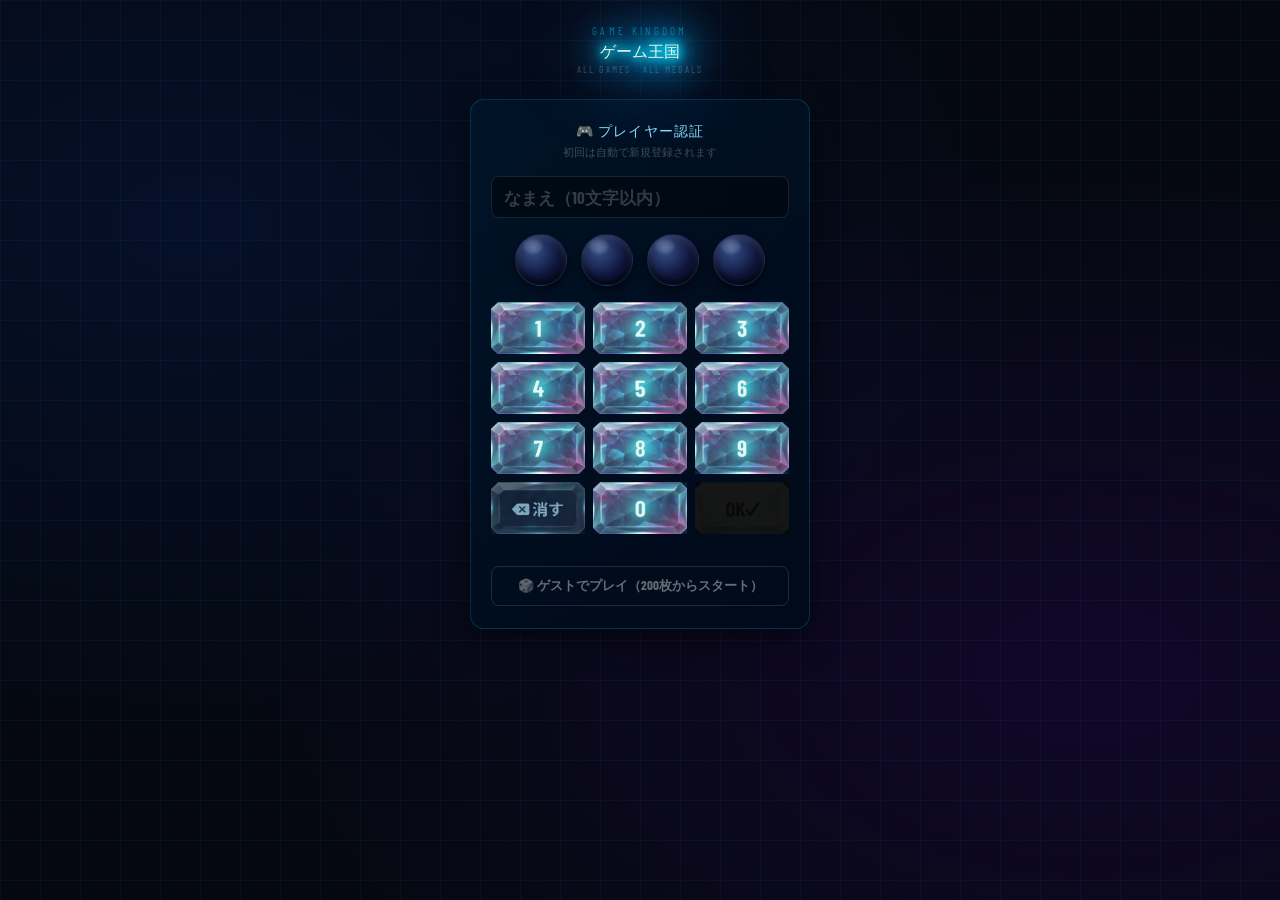
<file: lobby.html>
<!DOCTYPE html>
<html lang="ja">
<head>
<meta charset="UTF-8">
<meta name="viewport" content="width=device-width,initial-scale=1,maximum-scale=1,user-scalable=no">
<title>ゲーム王国</title>
<link href="https://fonts.googleapis.com/css2?family=Russo+One&family=Noto+Sans+JP:wght@400;700;900&family=Zen+Dots&display=swap" rel="stylesheet">
<style>
*{box-sizing:border-box;margin:0;padding:0;}
:root{--gold:#ffd700;--bg-deep:#050818;}
body{background:#050818;min-height:100vh;font-family:'Noto Sans JP',sans-serif;color:#eef;overflow-x:hidden;position:relative;display:flex;flex-direction:column;align-items:center;}
body::before{content:'';position:fixed;inset:0;background:radial-gradient(ellipse 80% 60% at 50% 0%,rgba(20,10,80,.9) 0%,transparent 70%),radial-gradient(ellipse 50% 40% at 85% 100%,rgba(60,0,100,.5) 0%,transparent 60%),linear-gradient(180deg,#050818 0%,#080d25 50%,#0a0520 100%);z-index:0;pointer-events:none;}
.stars{position:fixed;inset:0;z-index:0;pointer-events:none;overflow:hidden;}
.stars span{position:absolute;background:#fff;border-radius:50%;animation:twinkle var(--d,3s) infinite alternate ease-in-out;}
@keyframes twinkle{0%{opacity:.1;transform:scale(.8);}100%{opacity:.9;transform:scale(1.2);}}
#lobby{position:relative;z-index:1;max-width:480px;width:100%;min-height:100vh;padding-bottom:40px;display:block !important;}
.hdr{display:flex;align-items:center;gap:10px;padding:14px 16px 10px;background:linear-gradient(180deg,rgba(10,5,40,.97) 0%,rgba(5,8,24,.7) 100%);position:sticky;top:0;z-index:100;backdrop-filter:blur(14px);border-bottom:1px solid rgba(180,100,255,.2);width:100%;}
.avatar{width:42px;height:42px;border-radius:50%;background:linear-gradient(135deg,#b44fff,#6633cc);display:flex;align-items:center;justify-content:center;font-weight:900;font-size:18px;color:#fff;flex-shrink:0;box-shadow:0 0 0 2px rgba(180,100,255,.5),0 0 16px rgba(180,100,255,.4);}
.hdr-info{display:flex;flex-direction:column;gap:1px;flex:1;}
.hdr-name{font-size:13px;font-weight:700;color:#ddd;}
.hdr-medals{font-family:'Zen Dots',monospace;font-size:20px;font-weight:700;color:var(--gold);text-shadow:0 0 10px rgba(255,200,0,.6),0 0 30px rgba(255,150,0,.3);}
.hdr-medals::before{content:'🪙 ';}
.lout{background:rgba(255,255,255,.06);border:1px solid rgba(255,100,150,.3);color:rgba(255,150,180,.8);padding:6px 12px;border-radius:20px;font-size:11px;cursor:pointer;font-family:'Noto Sans JP',sans-serif;transition:all .2s;white-space:nowrap;}
.lout:hover{background:rgba(255,50,100,.15);border-color:rgba(255,100,150,.6);}
.bonus-bar{margin:10px 14px;padding:12px 16px;border-radius:14px;cursor:pointer;position:relative;overflow:hidden;display:flex;align-items:center;gap:12px;border:2px solid transparent;background:linear-gradient(rgba(10,8,30,.95),rgba(10,8,30,.95)) padding-box,linear-gradient(135deg,#ffd700,#ff8c00,#ffd700,#ff6000) border-box;box-shadow:0 0 20px rgba(255,160,0,.15),0 4px 20px rgba(0,0,0,.4),inset 0 0 30px rgba(255,180,0,.05);transition:all .2s;}
.bonus-bar::before{content:'';position:absolute;inset:0;border-radius:inherit;background:radial-gradient(ellipse 60% 80% at 15% 50%,rgba(255,200,0,.18) 0%,transparent 60%),radial-gradient(ellipse 40% 60% at 85% 50%,rgba(255,140,0,.08) 0%,transparent 60%);pointer-events:none;}
.bonus-bar:active{transform:scale(.99);}
.bonus-bar.got{opacity:.5;cursor:default;}
.bonus-icon{font-size:36px;position:relative;z-index:1;filter:drop-shadow(0 0 10px rgba(255,200,0,.8));animation:bonusPulse 2s ease-in-out infinite alternate;}
@keyframes bonusPulse{0%{transform:scale(1);}100%{transform:scale(1.08);filter:drop-shadow(0 0 18px rgba(255,200,0,1));}}
.bonus-info{flex:1;position:relative;z-index:1;}
.bonus-title{font-size:13px;font-weight:700;color:var(--gold);text-shadow:0 0 8px rgba(255,200,0,.5);}
.bonus-sub{font-size:11px;color:rgba(255,200,100,.7);margin-top:2px;}
.bonus-badge{background:linear-gradient(135deg,#ff9f00,#ff5500);color:#fff;font-size:11px;font-weight:700;padding:4px 10px;border-radius:20px;box-shadow:0 0 12px rgba(255,150,0,.5);white-space:nowrap;position:relative;z-index:1;}
.bonus-badge.done{background:rgba(255,255,255,.1);color:rgba(255,255,255,.4);box-shadow:none;}
@keyframes sg-scan{0%{left:-60%}100%{left:120%}}
@keyframes shimmer{0%{background-position:-200% center}100%{background-position:200% center}}
.sg-bar{display:flex;align-items:center;justify-content:center;height:38px;overflow:hidden;position:relative;background:linear-gradient(90deg,rgba(6,10,30,.95),rgba(10,16,42,.98),rgba(6,10,30,.95));border-bottom:1px solid rgba(34,211,238,.14);border-top:1px solid rgba(34,211,238,.06);margin:10px 0 0;}
.sg-sweep{position:absolute;top:0;bottom:0;width:60px;background:linear-gradient(90deg,transparent,rgba(103,232,249,.2),transparent);animation:sg-scan 3.5s ease-in-out infinite;pointer-events:none;}
.sg-text{color:#67e8f9;font-weight:700;letter-spacing:7px;font-size:11px;background:linear-gradient(90deg,#67e8f9,#a5f3fc,#67e8f9);background-size:200% auto;-webkit-background-clip:text;-webkit-text-fill-color:transparent;animation:shimmer 3.5s linear infinite;position:relative;z-index:2;user-select:none;}
.sg-menu-btn{position:absolute;right:12px;background:rgba(34,211,238,.08);border:1px solid rgba(34,211,238,.22);border-radius:5px;width:26px;height:26px;color:#67e8f9;font-size:13px;cursor:pointer;font-family:inherit;display:flex;align-items:center;justify-content:center;}
@keyframes glow-b{0%,100%{box-shadow:0 0 14px #3b82f6,0 0 35px #1d4ed844}50%{box-shadow:0 0 26px #60a5fa,0 0 65px #3b82f677}}
@keyframes glow-g{0%,100%{box-shadow:0 0 14px #22c55e,0 0 35px #15803d44}50%{box-shadow:0 0 26px #4ade80,0 0 65px #22c55e77}}
@keyframes glow-p{0%,100%{box-shadow:0 0 14px #a855f7,0 0 35px #7e22ce44}50%{box-shadow:0 0 26px #c084fc,0 0 65px #a855f777}}
@keyframes cs-r{from{transform:translateX(40px);opacity:0}to{transform:none;opacity:1}}
@keyframes cs-l{from{transform:translateX(-40px);opacity:0}to{transform:none;opacity:1}}
.cs-section{height:270px;position:relative;display:flex;flex-direction:column;}
.cs-stage{flex:1;min-height:0;position:relative;display:flex;}
.cs-card{width:100%;height:100%;cursor:pointer;display:flex;flex-direction:column;overflow:hidden;transition:filter .15s;-webkit-tap-highlight-color:transparent;}
.cs-card:active{filter:brightness(.88);}
.cs-card.blue {border-top:2px solid #3b82f6;border-bottom:2px solid #3b82f6;animation:glow-b 3s ease-in-out infinite;}
.cs-card.green{border-top:2px solid #22c55e;border-bottom:2px solid #22c55e;animation:glow-g 3s ease-in-out infinite;}
.cs-card.purple{border-top:2px solid #a855f7;border-bottom:2px solid #a855f7;animation:glow-p 3s ease-in-out infinite;}
.cs-r{animation:cs-r .22s ease-out!important;}
.cs-l{animation:cs-l .22s ease-out!important;}
.cs-img{flex:1;min-height:0;overflow:hidden;position:relative;}
.cs-img img{width:100%;height:100%;object-fit:cover;object-position:center top;display:block;}
.cs-img::after{content:'';position:absolute;bottom:0;left:0;right:0;height:32%;background:linear-gradient(transparent,rgba(0,0,0,.85));}
.cs-foot{flex-shrink:0;padding:9px 14px 10px;}
.cs-foot.blue  {background:rgba(4,8,36,.97);border-top:1px solid rgba(59,130,246,.25);}
.cs-foot.green {background:rgba(3,10,5,.97); border-top:1px solid rgba(34,197,94,.25);}
.cs-foot.purple{background:rgba(8,3,20,.97); border-top:1px solid rgba(168,85,247,.25);}
.cs-row{display:flex;align-items:center;gap:8px;margin-bottom:3px;flex-wrap:wrap;}
.cs-title{font-weight:900;font-size:14px;letter-spacing:.2px;white-space:nowrap;}
.cs-badge{font-size:9px;font-weight:700;padding:2px 7px;border-radius:5px;white-space:nowrap;}
.cs-desc{font-size:10px;color:rgba(175,200,230,.62);line-height:1.5;}
.cs-nav{position:absolute;top:50%;transform:translateY(-50%);z-index:20;width:34px;height:34px;border-radius:50%;background:rgba(8,14,40,.92);border:1px solid rgba(99,155,255,.28);color:#93c5fd;font-size:16px;display:flex;align-items:center;justify-content:center;cursor:pointer;transition:all .2s;box-shadow:0 0 10px rgba(0,0,0,.5);outline:none;-webkit-tap-highlight-color:transparent;}
.cs-nav:active{transform:translateY(-50%) scale(.88);}
.cs-nav-l{left:6px;}
.cs-nav-r{right:6px;}
.cs-nav.off{opacity:.15;pointer-events:none;}
.cs-dots{display:flex;justify-content:center;gap:7px;padding:7px 0 5px;flex-shrink:0;}
.cs-dot{height:6px;border-radius:3px;cursor:pointer;transition:all .3s;background:rgba(148,163,184,.22);-webkit-tap-highlight-color:transparent;}
.ranking-section{margin:16px 12px 0;}
.ranking-title{text-align:center;padding:16px 20px;margin-bottom:12px;position:relative;font-family:'Russo One',sans-serif;font-size:15px;color:var(--gold);letter-spacing:.2em;text-shadow:0 0 15px rgba(255,200,0,.8),0 0 30px rgba(255,150,0,.4);background:linear-gradient(135deg,rgba(30,20,5,.9),rgba(20,10,0,.95));border-radius:12px;border:2px solid rgba(255,180,0,.3);box-shadow:0 0 25px rgba(255,160,0,.15),inset 0 0 20px rgba(255,140,0,.05);overflow:hidden;}
.ranking-title::before{content:'';position:absolute;top:4px;left:8px;right:8px;height:6px;background:repeating-linear-gradient(90deg,rgba(255,220,0,.7) 0px,rgba(255,220,0,.7) 5px,transparent 5px,transparent 14px);border-radius:3px;filter:blur(.5px);box-shadow:0 0 6px rgba(255,220,0,.5);}
.ranking-title::after{content:'';position:absolute;bottom:4px;left:8px;right:8px;height:6px;background:repeating-linear-gradient(90deg,rgba(255,200,0,.6) 0px,rgba(255,200,0,.6) 5px,transparent 5px,transparent 14px);border-radius:3px;filter:blur(.5px);box-shadow:0 0 6px rgba(255,200,0,.4);}
.ranking-title span{position:relative;z-index:1;}
.ranking-title span::before{content:'🏆 ';}
.rank-block{background:rgba(8,12,35,.7);border-radius:14px;margin-bottom:10px;overflow:hidden;border:1px solid rgba(255,255,255,.06);backdrop-filter:blur(8px);}
.rank-block-title{padding:10px 14px;font-size:12px;font-weight:700;display:flex;align-items:center;gap:6px;border-bottom:1px solid rgba(255,255,255,.05);background:rgba(255,255,255,.02);}
.rank-list{padding:4px 0;min-height:36px;}
.rank-item{display:flex;align-items:center;gap:8px;padding:8px 14px;border-bottom:1px solid rgba(255,255,255,.04);}
.rank-item:last-child{border-bottom:none;}
.rank-pos{font-family:'Zen Dots',monospace;font-size:13px;min-width:28px;text-align:center;}
.rank-pos.p1{color:#ffd700;text-shadow:0 0 8px rgba(255,215,0,.6);}
.rank-pos.p2{color:#c0c0c0;}
.rank-pos.p3{color:#cd7f32;}
.rank-pos.pn{color:rgba(255,255,255,.3);font-size:11px;}
.rank-name{flex:1;font-size:13px;font-weight:700;color:rgba(220,230,255,.9);}
.rank-score{font-family:'Zen Dots',monospace;font-size:13px;color:#39ff14;text-shadow:0 0 8px rgba(57,255,20,.4);}
.rank-empty{padding:14px;text-align:center;color:rgba(255,255,255,.2);font-size:12px;}
.rank-loading{padding:12px;text-align:center;color:rgba(255,255,255,.3);font-size:11px;}
.foot{padding:20px 12px 10px;text-align:center;font-size:10px;color:rgba(255,255,255,.1);}
.foot a{color:rgba(255,255,255,.15);text-decoration:none;}
.toast{position:fixed;bottom:60px;left:50%;transform:translateX(-50%);background:rgba(0,200,100,.9);color:#fff;font-size:13px;padding:10px 20px;border-radius:20px;opacity:0;transition:opacity .3s;z-index:9999;backdrop-filter:blur(8px);white-space:nowrap;pointer-events:none;}
.toast.show{opacity:1;}

.hdr-extras{display:flex;align-items:center;gap:6px;margin-left:auto}
.streak-badge{display:flex;align-items:center;gap:3px;background:rgba(255,100,0,.15);border:1px solid rgba(255,120,0,.4);border-radius:10px;padding:3px 7px;cursor:default}
.streak-fire{font-size:14px;animation:sfPulse 1.2s ease-in-out infinite alternate}
@keyframes sfPulse{0%{transform:scale(1)}100%{transform:scale(1.15)}}
.streak-num{font-family:'Zen Dots',monospace;font-size:11px;color:#ff8c00;font-weight:900}
.stones-badge{display:flex;align-items:center;gap:3px;background:rgba(100,50,200,.2);border:1px solid rgba(160,110,255,.4);border-radius:10px;padding:3px 7px}
.stones-num{font-family:'Zen Dots',monospace;font-size:11px;color:#c084fc;font-weight:700}
.cal-overlay{position:fixed;inset:0;background:rgba(0,0,0,.8);z-index:900;display:flex;align-items:center;justify-content:center;padding:12px;animation:fadeIn .2s}
@keyframes fadeIn{from{opacity:0}to{opacity:1}}
.cal-modal{background:linear-gradient(160deg,rgba(12,6,40,.98),rgba(5,10,30,.98));border:2px solid rgba(180,120,255,.5);border-radius:20px;width:100%;max-width:440px;padding:18px;box-shadow:0 0 50px rgba(120,60,255,.4),inset 0 0 30px rgba(80,40,180,.1)}
.cal-hd{text-align:center;margin-bottom:12px}
.cal-hd h2{font-size:15px;font-weight:900;color:#ffd700;letter-spacing:.15em;text-shadow:0 0 10px rgba(255,215,0,.5)}
.cal-hd p{font-size:10px;color:rgba(255,200,100,.55);margin-top:3px}
.cal-grid{display:grid;grid-template-columns:repeat(7,1fr);gap:3px;margin-bottom:12px}
.cal-cell{border-radius:7px;padding:5px 2px;text-align:center;border:1px solid rgba(255,255,255,.07);background:rgba(255,255,255,.03);cursor:pointer;transition:all .15s}
.cal-cell:hover:not(.claimed):not(.locked){border-color:rgba(255,215,0,.5);background:rgba(255,215,0,.08)}
.cal-cell.claimed{background:rgba(100,220,120,.08);border-color:rgba(100,220,120,.25);opacity:.55;cursor:default}
.cal-cell.today-open{border-color:#ffd700!important;background:rgba(255,215,0,.12)!important;box-shadow:0 0 10px rgba(255,215,0,.35);cursor:pointer}
.cal-cell.locked{opacity:.28;cursor:default}
.cal-cell.milestone{border-color:rgba(255,180,0,.45)!important;background:rgba(255,150,0,.08)!important}
.cal-cell.milestone.today-open{box-shadow:0 0 16px rgba(255,180,0,.5)}
.cal-dn{font-size:8px;color:rgba(255,255,255,.35);line-height:1}
.cal-icon{font-size:15px;margin:1px 0;line-height:1}
.cal-lbl{font-size:7px;color:rgba(255,255,255,.42);line-height:1.3}
.cal-footer{display:flex;gap:8px}
.cal-close-btn{flex:1;padding:9px;background:rgba(255,255,255,.07);border:1px solid rgba(255,255,255,.12);border-radius:10px;color:#ccc;font-size:12px;cursor:pointer;font-family:inherit}
.cal-claim-btn{flex:2;padding:9px;background:linear-gradient(135deg,#d97706,#b45309);border:none;border-radius:10px;color:#fff;font-size:13px;font-weight:900;cursor:pointer;font-family:inherit;display:none}
.cal-claim-btn.show{display:block;animation:mpulse 1.4s ease-in-out infinite}
@keyframes mpulse{0%,100%{box-shadow:0 0 0 rgba(255,180,0,0)}50%{box-shadow:0 0 14px rgba(255,180,0,.6)}}
.mission-wrap{margin:8px 14px 0;background:rgba(8,12,35,.75);border-radius:14px;border:1px solid rgba(103,232,249,.18);overflow:hidden}
.mission-hdr{display:flex;align-items:center;justify-content:space-between;padding:9px 13px;border-bottom:1px solid rgba(255,255,255,.06)}
.mission-ttl{font-size:11px;font-weight:900;color:#67e8f9;letter-spacing:.12em}
.mission-reward{font-size:9px;color:rgba(200,230,255,.45)}
.mission-all-btn{font-size:10px;padding:3px 9px;border-radius:8px;border:1px solid rgba(255,215,0,.35);background:rgba(255,215,0,.1);color:#ffd700;cursor:pointer;font-family:inherit;transition:all .2s}
.mission-all-btn:disabled{opacity:.3;cursor:default}
.mission-all-btn.ready{background:rgba(255,215,0,.22);border-color:#ffd700;animation:mpulse 1.5s ease-in-out infinite}
.mission-list{padding:5px 8px 8px}
.mc{display:flex;align-items:center;gap:9px;padding:6px 8px;border-radius:8px;margin-bottom:3px;background:rgba(255,255,255,.025);transition:background .2s}
.mc.done{background:rgba(100,220,120,.07)}
.mc-ico{font-size:18px;width:22px;text-align:center;flex-shrink:0}
.mc-body{flex:1;min-width:0}
.mc-name{font-size:11px;font-weight:700;color:#dde;white-space:nowrap;overflow:hidden;text-overflow:ellipsis}
.mc-bar{margin-top:3px;height:4px;background:rgba(255,255,255,.1);border-radius:2px;overflow:hidden}
.mc-fill{height:100%;background:linear-gradient(90deg,#67e8f9,#a855f7);border-radius:2px;transition:width .5s}
.mc-stat{font-size:11px;flex-shrink:0;min-width:28px;text-align:right}


/* ── 週間リーグ ── */
.league-section{margin:10px 14px 0;background:rgba(8,12,35,.75);border-radius:14px;border:1px solid rgba(255,215,0,.2);overflow:hidden}
.league-hdr{display:flex;align-items:center;justify-content:space-between;padding:9px 13px;background:linear-gradient(90deg,rgba(20,10,50,.8),rgba(10,5,30,.8));border-bottom:1px solid rgba(255,215,0,.12)}
.league-ttl{font-size:12px;font-weight:900;color:#ffd700;letter-spacing:.1em}
.league-refresh{font-size:10px;color:rgba(255,200,100,.4);cursor:pointer}
.league-my{display:flex;align-items:center;gap:8px;padding:8px 13px;background:rgba(255,215,0,.05);border-bottom:1px solid rgba(255,255,255,.05)}
.league-my-rank{font-family:'Zen Dots',monospace;font-size:18px;color:#ffd700;min-width:36px}
.league-my-info{flex:1}
.league-my-name{font-size:12px;font-weight:700;color:#eee}
.league-my-xp{font-size:10px;color:rgba(200,230,255,.5);margin-top:1px}
.league-my-badge{font-size:10px;padding:2px 8px;border-radius:6px;background:rgba(255,215,0,.15);border:1px solid rgba(255,215,0,.3);color:#ffd700}
.league-list{padding:4px 0}
.league-row{display:flex;align-items:center;gap:8px;padding:6px 13px;border-bottom:1px solid rgba(255,255,255,.03)}
.league-row:last-child{border-bottom:none}
.lrk{font-family:'Zen Dots',monospace;font-size:12px;min-width:26px;text-align:center}
.lrk.r1{color:#ffd700}.lrk.r2{color:#c0c0c0}.lrk.r3{color:#cd7f32}.lrk.rn{color:rgba(255,255,255,.3);font-size:10px}
.lnm{flex:1;font-size:12px;color:rgba(220,230,255,.85);font-weight:600}
.lxp{font-family:'Zen Dots',monospace;font-size:11px;color:#67e8f9}
/* ── シールド ── */
.shield-badge{display:flex;align-items:center;gap:3px;background:rgba(50,150,255,.15);border:1px solid rgba(100,180,255,.35);border-radius:10px;padding:3px 7px;cursor:pointer}
.shield-num{font-family:'Zen Dots',monospace;font-size:11px;color:#93c5fd;font-weight:700}


.prof-overlay{position:fixed;inset:0;background:rgba(0,0,0,.82);z-index:800;display:flex;align-items:flex-start;justify-content:center;padding:20px;animation:fadeIn .2s}
.prof-modal{background:linear-gradient(160deg,rgba(15,8,45,.98),rgba(5,12,35,.98));border:2px solid rgba(160,100,255,.45);border-radius:20px;width:100%;max-width:420px;overflow:hidden}
.prof-hdr{background:linear-gradient(135deg,rgba(80,40,160,.6),rgba(40,20,100,.4));padding:20px;text-align:center;position:relative}
.prof-av{font-size:52px;margin-bottom:6px;filter:drop-shadow(0 0 16px rgba(180,120,255,.7))}
.prof-name{font-size:18px;font-weight:900;color:#eef;letter-spacing:.05em}
.prof-lv{font-size:12px;color:#c084fc;margin-top:4px}
.prof-xp-wrap{margin:8px auto 0;width:80%;height:6px;background:rgba(255,255,255,.1);border-radius:3px;overflow:hidden}
.prof-xp-fill{height:100%;background:linear-gradient(90deg,#a855f7,#60a5fa);border-radius:3px;transition:width .6s}
.prof-close{position:absolute;top:12px;right:14px;background:rgba(255,255,255,.1);border:none;border-radius:50%;width:28px;height:28px;color:#aaa;font-size:16px;cursor:pointer;line-height:28px;text-align:center}
.prof-stats{display:grid;grid-template-columns:1fr 1fr;gap:1px;background:rgba(255,255,255,.06)}
.prof-stat{padding:14px 12px;background:rgba(8,12,35,.9);text-align:center}
.prof-stat-val{font-family:'Zen Dots',monospace;font-size:20px;font-weight:900;color:#ffd700}
.prof-stat-lbl{font-size:9px;color:rgba(200,180,255,.5);margin-top:3px;letter-spacing:.08em}
.prof-badges{padding:12px 14px}
.prof-badges-ttl{font-size:10px;font-weight:700;color:rgba(200,180,255,.6);letter-spacing:.12em;margin-bottom:8px}
.prof-badge-row{display:flex;flex-wrap:wrap;gap:6px}
.prof-badge{font-size:10px;padding:3px 9px;border-radius:8px;background:rgba(255,255,255,.06);border:1px solid rgba(255,255,255,.1);color:rgba(220,220,255,.7)}
.prof-badge.earned{background:rgba(180,100,255,.15);border-color:rgba(180,100,255,.4);color:#d4a0ff}
.prof-footer{padding:12px 14px;border-top:1px solid rgba(255,255,255,.06);display:flex;gap:8px}
.prof-footer button{flex:1;padding:9px;border-radius:9px;border:1px solid rgba(255,255,255,.12);background:rgba(255,255,255,.06);color:#ccc;cursor:pointer;font-size:11px;font-family:inherit}


/* ── 称号ガチャ ── */
.gacha-btn{position:fixed;bottom:80px;right:16px;width:56px;height:56px;border-radius:50%;background:linear-gradient(135deg,#7c3aed,#4f46e5);border:2px solid rgba(160,100,255,.6);color:#fff;font-size:22px;cursor:pointer;box-shadow:0 0 20px rgba(120,60,255,.5);z-index:200;display:flex;align-items:center;justify-content:center;transition:all .2s}
.gacha-btn:hover{transform:scale(1.1);box-shadow:0 0 30px rgba(120,60,255,.8)}
.gacha-overlay{position:fixed;inset:0;background:rgba(0,0,0,.88);z-index:900;display:flex;align-items:center;justify-content:center;padding:16px;animation:fadeIn .2s}
.gacha-modal{background:linear-gradient(160deg,rgba(20,8,60,.98),rgba(8,5,30,.98));border:2px solid rgba(180,100,255,.5);border-radius:22px;width:100%;max-width:380px;overflow:hidden;text-align:center}
.gacha-hdr{padding:18px 16px 12px;background:linear-gradient(180deg,rgba(80,40,160,.4),transparent)}
.gacha-hdr h2{font-size:16px;font-weight:900;color:#ffd700;letter-spacing:.15em;text-shadow:0 0 12px rgba(255,215,0,.6)}
.gacha-hdr p{font-size:10px;color:rgba(200,180,255,.5);margin-top:4px}
.gacha-cost{font-size:12px;color:#c084fc;margin-top:6px}
.gacha-book{font-size:72px;margin:16px 0;animation:bookPulse 2s ease-in-out infinite}
@keyframes bookPulse{0%,100%{transform:scale(1);filter:drop-shadow(0 0 10px rgba(180,100,255,.5))}50%{transform:scale(1.05);filter:drop-shadow(0 0 25px rgba(180,100,255,.9))}}
.gacha-book.spin{animation:bookSpin 0.8s ease-in-out}
@keyframes bookSpin{0%{transform:rotateY(0deg) scale(1)}50%{transform:rotateY(90deg) scale(0.8)}100%{transform:rotateY(0deg) scale(1)}}
.gacha-result{min-height:80px;display:flex;flex-direction:column;align-items:center;justify-content:center;padding:8px;margin:0 16px}
.gacha-rarity{font-size:11px;font-weight:900;letter-spacing:.2em;margin-bottom:6px}
.gacha-rarity.legendary{color:#ffd700;text-shadow:0 0 12px rgba(255,215,0,.8);animation:rarityGlow 1s ease-in-out infinite alternate}
.gacha-rarity.epic{color:#e879f9;text-shadow:0 0 10px rgba(232,121,249,.6)}
.gacha-rarity.rare{color:#60a5fa;text-shadow:0 0 8px rgba(96,165,250,.5)}
.gacha-rarity.common{color:rgba(200,200,220,.6)}
@keyframes rarityGlow{0%{text-shadow:0 0 10px rgba(255,215,0,.5)}100%{text-shadow:0 0 25px rgba(255,215,0,1),0 0 40px rgba(255,180,0,.5)}}
.gacha-title-name{font-size:18px;font-weight:900;color:#eef;margin-bottom:4px}
.gacha-title-desc{font-size:10px;color:rgba(200,180,255,.5)}
.gacha-title-already{font-size:10px;color:rgba(255,200,100,.5);margin-top:3px}
.gacha-btns{display:flex;gap:8px;padding:12px 16px 16px}
.gacha-btns button{flex:1;padding:10px;border-radius:10px;border:none;cursor:pointer;font-family:inherit;font-weight:700;font-size:13px}
.gacha-roll-btn{background:linear-gradient(135deg,#7c3aed,#4f46e5);color:#fff;box-shadow:0 0 15px rgba(120,60,255,.4)}
.gacha-roll-btn:disabled{opacity:.4;cursor:default}
.gacha-close-btn{background:rgba(255,255,255,.08);border:1px solid rgba(255,255,255,.15)!important;color:#aaa}
.gacha-history{padding:0 16px 14px}
.gacha-history-ttl{font-size:9px;color:rgba(200,180,255,.4);letter-spacing:.1em;margin-bottom:6px}
.gacha-history-row{display:flex;flex-wrap:wrap;gap:4px}
.gacha-hist-badge{font-size:9px;padding:2px 7px;border-radius:5px;background:rgba(255,255,255,.06);border:1px solid rgba(255,255,255,.1);color:rgba(220,200,255,.6)}


/* ── ストリークマイルストーン ── */
.streak-milestone{position:fixed;top:50%;left:50%;transform:translate(-50%,-50%);z-index:9999;
  background:linear-gradient(135deg,rgba(20,5,60,.97),rgba(10,3,40,.97));
  border:2px solid rgba(255,180,0,.6);border-radius:20px;padding:28px 32px;text-align:center;
  box-shadow:0 0 60px rgba(255,180,0,.4),inset 0 0 40px rgba(255,140,0,.1);
  animation:milestoneIn .4s cubic-bezier(0.175,0.885,0.32,1.275)}
@keyframes milestoneIn{0%{transform:translate(-50%,-50%) scale(.5);opacity:0}100%{transform:translate(-50%,-50%) scale(1);opacity:1}}
.ms-fire{font-size:64px;animation:msFire 0.6s ease-in-out infinite alternate}
@keyframes msFire{0%{transform:scale(1) rotate(-5deg)}100%{transform:scale(1.15) rotate(5deg)}}
.ms-days{font-family:'Zen Dots',monospace;font-size:48px;font-weight:900;color:#ffd700;
  text-shadow:0 0 20px rgba(255,200,0,.8);line-height:1;margin:8px 0}
.ms-label{font-size:14px;font-weight:700;color:#ff8c00;letter-spacing:.15em;margin-bottom:4px}
.ms-reward{font-size:12px;color:rgba(255,200,100,.7);margin:8px 0 16px}
.ms-close{padding:8px 24px;background:linear-gradient(135deg,#d97706,#b45309);border:none;
  border-radius:10px;color:#fff;font-weight:900;font-size:13px;cursor:pointer;font-family:inherit}
.ms-overlay{position:fixed;inset:0;background:rgba(0,0,0,.6);z-index:9998}
/* ── レベルアップ通知 ── */
.lvup-toast{position:fixed;top:50%;left:50%;transform:translate(-50%,-50%);
  background:linear-gradient(135deg,rgba(80,40,160,.97),rgba(40,20,100,.97));
  border:2px solid rgba(160,100,255,.6);border-radius:16px;padding:20px 28px;text-align:center;
  box-shadow:0 0 50px rgba(140,80,255,.5);z-index:9999;animation:lvupIn .5s cubic-bezier(0.175,0.885,0.32,1.275)}
@keyframes lvupIn{0%{transform:translate(-50%,-50%) scale(.3) rotate(-10deg);opacity:0}100%{transform:translate(-50%,-50%) scale(1) rotate(0);opacity:1}}
.lvup-star{font-size:48px;animation:lvupSpin 1s ease-in-out}
@keyframes lvupSpin{0%{transform:rotate(-180deg) scale(0)}100%{transform:rotate(0) scale(1)}}
.lvup-num{font-family:'Zen Dots',monospace;font-size:36px;color:#c084fc;font-weight:900;margin:6px 0}
.lvup-name{font-size:15px;font-weight:900;color:#eef;margin-bottom:4px}
.lvup-reward{font-size:11px;color:rgba(200,180,255,.6)}
/* ── ガチャ天井表示 ── */
.gacha-pity{font-size:9px;color:rgba(200,180,255,.4);text-align:center;padding:0 16px 8px}

</style>
</head>
<body>
<div class="stars" id="stars"></div>
<div id="lobby">
  <div class="hdr">
    <div class="avatar" id="avatar" onclick="openProfile()" style="cursor:pointer" title="プロフィール">?</div>
    <div class="hdr-info">
      <div class="hdr-name" id="uname">--</div>
      <div class="hdr-medals" id="mc">00000</div>
    </div>
    <div id="hdr-extras" class="hdr-extras"><span id="shield-badge" class="shield-badge" style="display:none" onclick="useShieldPrompt()">🛡️<span class="shield-num" id="shield-num">0</span></span><span id="streak-badge" class="streak-badge" style="display:none"><span class="streak-fire">🔥</span><span class="streak-num" id="streak-num">0</span><span style="font-size:9px;color:rgba(255,140,0,.6)">日</span></span><span id="stones-badge" class="stones-badge" style="display:none"><span class="stones-icon">💎</span><span class="stones-num" id="stones-num">0</span></span></div><button class="lout" onclick="doLogout()">ログアウト</button>
  </div>
  <div class="bonus-bar" id="bonusBar" onclick="openCalendar()">
    <div class="bonus-icon">💰</div>
    <div class="bonus-info">
      <div class="bonus-title">デイリーボーナス</div>
      <div class="bonus-sub" id="bonusSub">タップしてカレンダーを開く</div>
    </div>
    <div class="bonus-badge" id="bonusBadge">受取る</div>
  </div>
  <div class="mission-wrap" id="missionWrap" style="display:none"><div class="mission-hdr"><span class="mission-ttl">⚔️ デイリーミッション</span><span class="mission-reward" id="mission-reward-hint">全完了→XP+200・メダル+100・💎+1</span><button class="mission-all-btn" id="mission-all-btn" onclick="claimAllMissions()" disabled>受取</button></div><div class="mission-list" id="mission-list"></div></div>
<div class="sg-bar">
    <div class="sg-sweep"></div>
    <span class="sg-text">SELECT GAME</span>
    <button class="sg-menu-btn">≡</button>
  </div>
  <div class="cs-section">
    <div class="cs-stage">
      <button class="cs-nav cs-nav-l off" id="cs-nav-l" onclick="csMove(-1)">&#8592;</button>
      <div id="cs-slot" style="width:100%;height:100%;"></div>
      <button class="cs-nav cs-nav-r" id="cs-nav-r" onclick="csMove(1)">&#8594;</button>
    </div>
    <div class="cs-dots" id="cs-dots">
      <div class="cs-dot" onclick="csGoTo(0)"></div>
      <div class="cs-dot" onclick="csGoTo(1)"></div>
      <div class="cs-dot" onclick="csGoTo(2)"></div>
    </div>
  </div>
  <div class="league-section" id="leagueSection" style="display:none"><div class="league-hdr"><span class="league-ttl">⚔️ 今週の魔道師ランキング</span><span class="league-refresh" onclick="loadLeague()">↻ 更新</span></div><div class="league-my" id="league-my"></div><div class="league-list" id="league-list"></div></div>
<div class="ranking-section" id="rankingSection">
    <div class="ranking-title"><span>ゲーム別ランキング</span></div>
    <div class="rank-block">
      <div class="rank-block-title">🧙 クイズ FEVER ソロ <span style="font-size:10px;color:rgba(150,180,255,.5);margin-left:4px">正解数ハイスコア</span></div>
      <div class="rank-list" id="rank-quiz-solo"><div class="rank-loading">読み込み中...</div></div>
    </div>
    <div class="rank-block">
      <div class="rank-block-title">🤖 クイズ FEVER CPU対戦 <span style="font-size:10px;color:rgba(150,180,255,.5);margin-left:4px">正解数ハイスコア</span></div>
      <div class="rank-list" id="rank-quiz-battle"><div class="rank-loading">読み込み中...</div></div>
    </div>
    <div class="rank-block">
      <div class="rank-block-title">🎴 ポーカー FEVER <span style="font-size:10px;color:rgba(150,180,255,.5);margin-left:4px">獲得メダルハイスコア</span></div>
      <div class="rank-list" id="rank-poker"><div class="rank-loading">読み込み中...</div></div>
    </div>
    <div class="rank-block">
      <div class="rank-block-title">✊ グーチョキパー FEVER <span style="font-size:10px;color:rgba(150,180,255,.5);margin-left:4px">獲得メダルハイスコア</span></div>
      <div class="rank-list" id="rank-janken"><div class="rank-loading">読み込み中...</div></div>
    </div>
  </div>
  <div class="foot">© 2025 百式ゲーム王国・メダルはゲーム間で共通<br><a href="admin.html">⚙ 管理</a></div>
</div>
<div class="toast" id="toast"></div>
<button class="gacha-btn" onclick="openGacha()" title="秘術の書 - 称号ガチャ">📖</button>
<div class="gacha-overlay" id="gachaOverlay" style="display:none" onclick="if(event.target===this)closeGacha()"><div class="gacha-modal"><div class="gacha-hdr"><h2>📖 秘術の書</h2><p>魔石を使って限定称号を召喚せよ</p><div class="gacha-cost" id="gacha-cost-txt">💎 0個（10個で1回）</div></div><div class="gacha-book" id="gacha-book">📖</div><div class="gacha-result" id="gacha-result"><div style="font-size:28px;color:rgba(200,180,255,.3)">本を開くと<br/>称号が現れる...</div></div><div class="gacha-btns"><button class="gacha-close-btn" onclick="closeGacha()">閉じる</button><button class="gacha-roll-btn" id="gacha-roll-btn" onclick="rollGacha()">✨ 召喚！（💎×10）</button></div><div class="gacha-history"><div class="gacha-history-ttl">🏅 所持称号</div><div class="gacha-history-row" id="gacha-history-row"></div></div></div></div>
<div class="prof-overlay" id="profOverlay" style="display:none" onclick="if(event.target===this)closeProfModal()"><div class="prof-modal"><div class="prof-hdr"><button class="prof-close" onclick="closeProfModal()">×</button><div class="prof-av" id="prof-av">🧙</div><div class="prof-name" id="prof-name">---</div><div class="prof-lv" id="prof-lv">Lv.1 見習い魔道師</div><div class="prof-xp-wrap"><div class="prof-xp-fill" id="prof-xp-fill" style="width:0%"></div></div></div><div class="prof-stats"><div class="prof-stat"><div class="prof-stat-val" id="ps-medals">0</div><div class="prof-stat-lbl">🪙 メダル</div></div><div class="prof-stat"><div class="prof-stat-val" id="ps-streak">0</div><div class="prof-stat-lbl">🔥 連続ログイン日数</div></div><div class="prof-stat"><div class="prof-stat-val" id="ps-wxp">0</div><div class="prof-stat-lbl">⚡ 今週のXP</div></div><div class="prof-stat"><div class="prof-stat-val" id="ps-stones">0</div><div class="prof-stat-lbl">💎 魔石</div></div></div><div class="prof-badges"><div class="prof-badges-ttl">🏅 獲得称号</div><div class="prof-badge-row" id="prof-badge-row"></div></div><div class="prof-footer"><button onclick="closeProfModal()">閉じる</button><button onclick="closeProfModal();openCalendar()">📅 カレンダー</button></div></div></div>
<div class="cal-overlay" id="calOverlay" style="display:none" onclick="if(event.target===this)closeCalendar()"><div class="cal-modal"><div class="cal-hd"><h2>📅 月間ログインカレンダー</h2><p id="cal-subtitle">今月のログイン日数を確認しよう</p></div><div class="cal-grid" id="cal-grid"></div><div class="cal-footer"><button class="cal-close-btn" onclick="closeCalendar()">閉じる</button><button class="cal-claim-btn" id="cal-claim-btn" onclick="claimTodayBonus()">✨ 本日の報酬を受取る</button></div></div></div>
<script>
var GAMES=[
  {color:'blue',tc:'#60a5fa',bbg:'rgba(59,130,246,.18)',bbr:'rgba(59,130,246,.4)',bct:'#93c5fd',
   title:'クイズ魔道学院FEVER',badge:'早押し / ランキング対戦',
   desc:'キーワード検索で問題を無限生成\u3000最強CPUと早押し対決！',
   img:'quiz_fever_banner.jpg',url:'quiz_fever.html'},
  {color:'green',tc:'#4ade80',bbg:'rgba(34,197,94,.18)',bbr:'rgba(34,197,94,.4)',bct:'#86efac',
   title:'ポーカーFEVER',badge:"7\'s WILD PLUS",
   desc:'メダルを賭けてポーカー勝負！役を揃えて大量獲得を狙え！',
   img:'poker_fever_banner.jpg',url:'poker_fever.html'},
  {color:'purple',tc:'#c084fc',bbg:'rgba(168,85,247,.18)',bbr:'rgba(168,85,247,.4)',bct:'#d8b4fe',
   title:'グーチョキパーFEVER',badge:'JANKEN BATTLE',
   desc:'早押しバトル！逆転ボーナス突入！メダルを増やせ！',
   img:'janken_fever_banner.jpg',url:'janken-fever.html'},
  {color:'indigo',tc:'#a78bfa',bbg:'rgba(139,92,246,.18)',bbr:'rgba(139,92,246,.4)',bct:'#c4b5fd',
   title:'マギト・ログ',badge:'創生RPG × クイズ',
   desc:'マギトを生み出しクイズで育てろ！失われた図書館を復興せよ！',
   img:'magit_log_banner.jpg',url:'magit_log.html'}
];
var csCur=0,csBusy=false,csTx=null;
function csRender(dir){
  var g=GAMES[csCur];
  var anim=dir===1?'cs-r':dir===-1?'cs-l':'';
  var dc={blue:'#3b82f6',green:'#22c55e',purple:'#a855f7'}[g.color];
  document.getElementById('cs-slot').innerHTML=
    '<div class="cs-card '+g.color+' '+anim+'" onclick="goGame(\''+g.url+'\')">'
    +'<div class="cs-img"><img src="'+g.img+'" loading="eager" alt="'+g.title+'"></div>'
    +'<div class="cs-foot '+g.color+'">'
    +'<div class="cs-row">'
    +'<span class="cs-title" style="color:'+g.tc+';text-shadow:0 0 10px '+g.tc+'88">'+g.title+'</span>'
    +'<span class="cs-badge" style="background:'+g.bbg+';border:1px solid '+g.bbr+';color:'+g.bct+'">'+g.badge+'</span>'
    +'</div>'
    +'<div class="cs-desc">'+g.desc+'</div>'
    +'</div></div>';
  document.querySelectorAll('.cs-dot').forEach(function(d,i){
    d.style.width=i===csCur?'20px':'7px';
    d.style.background=i===csCur?dc:'rgba(148,163,184,.22)';
    d.style.boxShadow=i===csCur?'0 0 6px '+dc:'none';
  });
  document.getElementById('cs-nav-l').classList.remove('off');
  document.getElementById('cs-nav-r').classList.remove('off');
}
function csMove(dir){
  if(csBusy)return;
  var nx=csCur+dir; if(nx<0)nx=GAMES.length-1; if(nx>=GAMES.length)nx=0;
  csBusy=true;csCur=nx;csRender(dir);
  setTimeout(function(){csBusy=false;},240);
}
function csGoTo(i){
  if(i===csCur||csBusy)return;
  var d=i>csCur?1:-1;csCur=i;csRender(d);
}
function goGame(url){save();location.href=url;}
(function(){
  var s=document.getElementById('stars');
  for(var i=0;i<60;i++){var el=document.createElement('span');var sz=Math.random()*2.5+.5;el.style.cssText='width:'+sz+'px;height:'+sz+'px;left:'+Math.random()*100+'%;top:'+Math.random()*100+'%;--d:'+(2+Math.random()*4)+'s;animation-delay:'+Math.random()*4+'s;opacity:'+(0.2+Math.random()*0.6);s.appendChild(el);}
})();
var user=null;
(function(){
  try{var s=JSON.parse(localStorage.getItem('hkg_user')||'null');if(!s||!s.name){location.replace('index.html');return;}user=s;
  // メダルがnull/0の場合はDBから非同期同期
  if(user.medals==null&&user.id){var _mSBK='eyJhbGciOiJIUzI1NiIsInR5cCI6IkpXVCJ9.eyJpc3MiOiJzdXBhYmFzZSIsInJlZiI6Imd0emZjb2lvd2RueWp2d2lreGt1Iiwicm9sZSI6ImFub24iLCJpYXQiOjE3NzQ1ODk3MTksImV4cCI6MjA5MDE2NTcxOX0.aET6tP6-JUyRuwFOrPa-xn0RofVX4o3gRCPBm13Dbvg';fetch('https://gtzfcoiowdnyjvwikxku.supabase.co/rest/v1/game_users?id=eq.'+user.id,{headers:{'apikey':_mSBK,'Authorization':'Bearer '+_mSBK}}).then(function(r){return r.json();}).then(function(rows){if(rows&&rows[0]&&rows[0].medals!=null){user.medals=rows[0].medals;localStorage.setItem('hkg_user',JSON.stringify(user));var mc=document.getElementById('mc');if(mc)mc.textContent=String(user.medals).padStart(5,'0');}});}
}
  catch(e){location.replace('index.html');return;}
})();
if(user){
  document.getElementById('lobby').style.display='block';
  var n=user.name||'?';
  document.getElementById('uname').textContent=n;
  document.getElementById('avatar').textContent=n==='GUEST'?'G':(n.charAt(0)||'?');
  document.getElementById('mc').textContent=String(user.medals||0).padStart(5,'0');
  csRender(0);
  document.getElementById('cs-slot').addEventListener('touchstart',function(e){csTx=e.touches[0].clientX;},{passive:true});
  document.getElementById('cs-slot').addEventListener('touchend',function(e){if(csTx===null)return;var dx=csTx-e.changedTouches[0].clientX;if(Math.abs(dx)>35)csMove(dx>0?1:-1);csTx=null;},{passive:true});
  setTimeout(function(){try{loadRankings();}catch(e){}},200);
  try{loadLeague();}catch(e){}
  try{checkBonus();}catch(e){}
  try{checkMissionCompleted();}catch(e){}
setTimeout(function(){try{initRetention();}catch(e){console.error('retention:',e);}},0);
}
window.addEventListener('pageshow',function(){try{initRetention();}catch(e){};try{_renderShieldBadge();}catch(e){};try{checkLevelUp();}catch(e){};
  try{var s=JSON.parse(localStorage.getItem('hkg_user')||'null');if(s&&user&&s.name===user.name){user=s;document.getElementById('mc').textContent=String(user.medals||0).padStart(5,'0');}}catch(e){}
});
var SBU='https://gtzfcoiowdnyjvwikxku.supabase.co';
var SBK='eyJhbGciOiJIUzI1NiIsInR5cCI6IkpXVCJ9.eyJpc3MiOiJzdXBhYmFzZSIsInJlZiI6Imd0emZjb2lvd2RueWp2d2lreGt1Iiwicm9sZSI6ImFub24iLCJpYXQiOjE3NzQ1ODk3MTksImV4cCI6MjA5MDE2NTcxOX0.aET6tP6-JUyRuwFOrPa-xn0RofVX4o3gRCPBm13Dbvg';
var SBH={'apikey':SBK,'Authorization':'Bearer '+SBK};
function loadRankings(){
  var medals=['🥇','🥈','🥉'],pc=['p1','p2','p3'];
  function best(d,nk,sk){var b={};(d||[]).forEach(function(r){var nm=r[nk]||'?',v=r[sk]||0;if(!b[nm]||v>b[nm])b[nm]=v;});return Object.entries(b).map(function(e){return{name:e[0],score:e[1]};}).sort(function(a,b){return b.score-a.score;});}
  function render(id,rows,label){var el=document.getElementById(id);if(!el)return;if(!rows||!rows.length){el.innerHTML='<div class="rank-empty">まだ記録がありません</div>';return;}el.innerHTML=rows.slice(0,10).map(function(r,i){return'<div class="rank-item"><span class="rank-pos '+(i<3?pc[i]:'pn')+'">'+(i<3?medals[i]:(i+1))+'</span><span class="rank-name">'+String(r.name).slice(0,10)+'</span><span class="rank-score">'+Number(r.score||0).toLocaleString()+label+'</span></div>';}).join('');}
  function noData(id){var el=document.getElementById(id);if(el)el.innerHTML='<div class="rank-empty">まだ記録がありません</div>';}
  fetch(SBU+'/rest/v1/quiz_fever_scores?select=player_name,score&order=score.desc&limit=20',{headers:SBH})
    .then(function(r){return r.json();})
    .then(function(d){if(Array.isArray(d)&&d.length>0)render('rank-quiz-solo',best(d,'player_name','score'),'点');else noData('rank-quiz-solo');})
    .catch(function(){noData('rank-quiz-solo');});
  fetch(SBU+'/rest/v1/rankings?select=name,score&game=eq.quiz&order=score.desc&limit=20',{headers:SBH})
    .then(function(r){return r.json();})
    .then(function(d){if(Array.isArray(d)&&d.length>0)render('rank-quiz-battle',best(d,'name','score'),'点');else noData('rank-quiz-battle');})
    .catch(function(){noData('rank-quiz-battle');});
  fetch(SBU+'/rest/v1/poker_scores?select=player_name,medal_won&limit=500',{headers:SBH})
    .then(function(r){return r.json();})
    .then(function(d){if(Array.isArray(d)&&d.length>0)render('rank-poker',best(d,'player_name','medal_won'),'枚');else noData('rank-poker');})
    .catch(function(){noData('rank-poker');});
  fetch(SBU+'/rest/v1/rankings?select=name,score&game=eq.janken&name=not.like.%5Bpk%5D*&order=score.desc&limit=500',{headers:SBH})
    .then(function(r){return r.json();})
    .then(function(d){if(Array.isArray(d)&&d.length>0)render('rank-janken',best(d,'name','score'),'枚');else noData('rank-janken');})
    .catch(function(){noData('rank-janken');});
}
function checkBonus(){var today=new Date().toDateString();var bar=document.getElementById('bonusBar');var badge=document.getElementById('bonusBadge');var sub=document.getElementById('bonusSub');if(localStorage.getItem('hkg_daily_bonus')===today){bar.classList.add('got');badge.classList.add('done');badge.textContent='受取済';sub.textContent='また明日来てね！';}else{bar.classList.remove('got');badge.classList.remove('done');badge.textContent='+50枚';sub.textContent='タップして50枚もらおう！';}}
function claimBonus(){var today=new Date().toDateString();if(localStorage.getItem('hkg_daily_bonus')===today){toast('今日はもう受け取り済みです！');return;}user.medals=(user.medals||0)+50;save();localStorage.setItem('hkg_daily_bonus',today);document.getElementById('mc').textContent=String(user.medals).padStart(5,'0');toast('🎁 デイリーボーナス +50枚！');}
function getDB(){try{return JSON.parse(localStorage.getItem('hkg_db')||'{}');}catch(e){return{};}}
function saveDB(db){try{localStorage.setItem('hkg_db',JSON.stringify(db));}catch(e){}}
function save(){try{localStorage.setItem('hkg_user',JSON.stringify(user));}catch(e){}if(user&&user.name&&user.name!=='GUEST'){var db=getDB();if(db[user.name])db[user.name].medals=user.medals;saveDB(db);}}
var _tt;function toast(m){clearTimeout(_tt);var t=document.getElementById('toast');t.textContent=m;t.classList.add('show');_tt=setTimeout(function(){t.classList.remove('show');},2500);}

// ═══════════════════════════════════════════
//  リテンションシステム
// ═══════════════════════════════════════════
var MONTHLY_REWARDS=[
  {d:1,icon:'🪙',label:'+50枚',medals:50,stones:0},
  {d:2,icon:'🪙',label:'+80枚',medals:80,stones:0},
  {d:3,icon:'🪙',label:'+120枚',medals:120,stones:0},
  {d:4,icon:'🪙',label:'+150枚',medals:150,stones:0},
  {d:5,icon:'💎',label:'+魔石×1',medals:0,stones:1},
  {d:6,icon:'🪙',label:'+200枚',medals:200,stones:0},
  {d:7,icon:'⭐',label:'週★+500+💎×2',medals:500,stones:2,milestone:true},
  {d:8,icon:'🪙',label:'+100枚',medals:100,stones:0},
  {d:9,icon:'🪙',label:'+120枚',medals:120,stones:0},
  {d:10,icon:'💎',label:'+魔石×1',medals:0,stones:1},
  {d:11,icon:'🪙',label:'+200枚',medals:200,stones:0},
  {d:12,icon:'🪙',label:'+250枚',medals:250,stones:0},
  {d:13,icon:'🪙',label:'+300枚',medals:300,stones:0},
  {d:14,icon:'⭐',label:'2週★+800+💎×3',medals:800,stones:3,milestone:true},
  {d:15,icon:'🪙',label:'+150枚',medals:150,stones:0},
  {d:16,icon:'🪙',label:'+200枚',medals:200,stones:0},
  {d:17,icon:'💎',label:'+魔石×2',medals:0,stones:2},
  {d:18,icon:'🪙',label:'+300枚',medals:300,stones:0},
  {d:19,icon:'🪙',label:'+350枚',medals:350,stones:0},
  {d:20,icon:'🪙',label:'+400枚',medals:400,stones:0},
  {d:21,icon:'⭐',label:'3週★+1000+💎×5',medals:1000,stones:5,milestone:true},
  {d:22,icon:'🪙',label:'+200枚',medals:200,stones:0},
  {d:23,icon:'🪙',label:'+250枚',medals:250,stones:0},
  {d:24,icon:'💎',label:'+魔石×3',medals:0,stones:3},
  {d:25,icon:'🪙',label:'+400枚',medals:400,stones:0},
  {d:26,icon:'🪙',label:'+500枚',medals:500,stones:0},
  {d:27,icon:'🪙',label:'+600枚',medals:600,stones:0},
  {d:28,icon:'💎',label:'+魔石×5',medals:0,stones:5},
  {d:29,icon:'🪙',label:'+800枚',medals:800,stones:0},
  {d:30,icon:'👑',label:'皆勤★+2000+💎×10',medals:2000,stones:10,milestone:true},
];

var MISSION_POOL=[
  {id:'login',icon:'🌟',name:'今日もログイン！',target:1,type:'login'},
  {id:'quiz5',icon:'🧙',name:'クイズ5問正解',target:5,type:'quiz_correct'},
  {id:'combo3',icon:'⚡',name:'クイズ3連続正解',target:1,type:'quiz_combo3'},
  {id:'poker_hand',icon:'🎴',name:'ポーカーで役を作る',target:1,type:'poker_hand'},
  {id:'poker_win',icon:'💰',name:'ポーカーで300枚獲得',target:300,type:'poker_win'},
  {id:'janken5',icon:'✊',name:'じゃんけん5勝',target:5,type:'janken_win'},
  {id:'maniac',icon:'🔴',name:'難問を1問正解',target:1,type:'quiz_maniac'},
  {id:'any3',icon:'🎮',name:'どれかゲームを3回プレイ',target:3,type:'any_play'},
];

function _getStreak(){try{return JSON.parse(localStorage.getItem('hkg_streak')||'{"count":0,"last":"","shields":0}');}catch{return{count:0,last:'',shields:0};}}
function _saveStreak(s){localStorage.setItem('hkg_streak',JSON.stringify(s));}
function _getMonthly(){var ym=new Date().toISOString().slice(0,7);try{var d=JSON.parse(localStorage.getItem('hkg_monthly')||'{}');if(d.ym!==ym)d={ym,claimed:[]};return d;}catch{return{ym,claimed:[]};}}
function _saveMonthly(d){localStorage.setItem('hkg_monthly',JSON.stringify(d));}
function _getStones(){try{return parseInt(localStorage.getItem('hkg_stones')||'0');}catch{return 0;}}
function _addStones(n){var s=_getStones()+n;localStorage.setItem('hkg_stones',s);document.getElementById('stones-num').textContent=s;document.getElementById('stones-badge').style.display='flex';}
function _getMissions(){
  var today=new Date().toDateString();
  try{var d=JSON.parse(localStorage.getItem('hkg_missions')||'{}');if(d.date!==today||!d.missions||d.missions.some(function(m){return !m.name;})){d=_newMissions(today);}return d;}
  catch{return _newMissions(today);}
}
function _newMissions(today){
  // ログイン固定+ランダム2つ
  var pool=MISSION_POOL.filter(m=>m.id!=='login');
  var picks=[MISSION_POOL[0]];
  var shuffled=pool.sort(()=>Math.random()-.5);
  picks.push(shuffled[0],shuffled[1]);
  var missions=picks.map(m=>({...m,current:0,done:m.type==='login'}));
  missions[0].current=1; // ログインは即完了
  var d={date:today,missions,allClaimed:false};
  localStorage.setItem('hkg_missions',JSON.stringify(d));
  return d;
}
function _saveMissions(d){localStorage.setItem('hkg_missions',JSON.stringify(d));}

function initRetention(){
  if(!user)return;
  var today=new Date().toDateString();
  // ストリーク計算
  var sk=_getStreak();
  var yesterday=new Date(Date.now()-86400000).toDateString();
  if(sk.last===today){/* already counted */}
  else if(sk.last===yesterday){sk.count++;sk.last=today;}
  else if(sk.last===''){sk.count=1;sk.last=today;}
  else{sk.count=1;sk.last=today;} // リセット
  _saveStreak(sk);
  try{checkStreakMilestone(sk.count);}catch(e){}
  // ストリーク表示
  var sb=document.getElementById('streak-badge');
  var sn=document.getElementById('streak-num');
  if(sb&&sn){sb.style.display='flex';sn.textContent=sk.count;}
  // 魔石表示
  var st=_getStones();
  var stb=document.getElementById('stones-badge');
  var stn=document.getElementById('stones-num');
  if(stb&&stn&&st>0){stb.style.display='flex';stn.textContent=st;}
  // ミッション初期化
  var md=_getMissions();
  renderMissions(md);
  document.getElementById('missionWrap').style.display='block';
  // ボーナスバー更新
  var monthly=_getMonthly();
  var todayDay=new Date().getDate();
  var alreadyClaimed=monthly.claimed.includes(todayDay);
  var badge=document.getElementById('bonusBadge');
  var sub=document.getElementById('bonusSub');
  var bar=document.getElementById('bonusBar');
  if(alreadyClaimed){
    bar.classList.add('got');
    badge.classList.add('done');badge.textContent='受取済';
    sub.textContent='また明日！ '+todayDay+'日目 ✅';
  }else{
    bar.classList.remove('got');
    badge.classList.remove('done');
    var r=MONTHLY_REWARDS[todayDay-1]||MONTHLY_REWARDS[29];
    badge.textContent=r.icon+' '+r.label;
    sub.textContent=todayDay+'日目の報酬！ タップで受取る';
  }
}

function openCalendar(){
  renderCalendar();
  document.getElementById('calOverlay').style.display='flex';
}
function closeCalendar(){document.getElementById('calOverlay').style.display='none';}

function renderCalendar(){
  var monthly=_getMonthly();
  var todayDay=new Date().getDate();
  var grid=document.getElementById('cal-grid');
  var sub=document.getElementById('cal-subtitle');
  sub.textContent=todayDay+'日連続ログイン中！ 今月'+monthly.claimed.length+'日受取済み';
  var html='';
  MONTHLY_REWARDS.forEach(function(r){
    var d=r.d;
    var claimed=monthly.claimed.includes(d);
    var isToday=d===todayDay;
    var locked=d>todayDay;
    var cls='cal-cell';
    if(claimed)cls+=' claimed';
    else if(isToday&&!claimed)cls+=' today-open';
    else if(locked)cls+=' locked';
    if(r.milestone)cls+=' milestone';
    html+='<div class="'+cls+'" onclick="calCellClick('+d+')">'
      +'<div class="cal-dn">'+d+'</div>'
      +'<div class="cal-icon">'+(claimed?'✅':r.icon)+'</div>'
      +'<div class="cal-lbl">'+r.label+'</div>'
      +'</div>';
  });
  grid.innerHTML=html;
  var btn=document.getElementById('cal-claim-btn');
  var canClaim=!monthly.claimed.includes(todayDay)&&todayDay<=30;
  btn.style.display=canClaim?'block':'none';
  if(canClaim)btn.classList.add('show'); else btn.classList.remove('show');
}

function calCellClick(d){
  var monthly=_getMonthly();
  var todayDay=new Date().getDate();
  if(d===todayDay&&!monthly.claimed.includes(d))claimTodayBonus();
}

function claimTodayBonus(){
  var monthly=_getMonthly();
  var todayDay=new Date().getDate();
  if(monthly.claimed.includes(todayDay))return;
  var r=MONTHLY_REWARDS[todayDay-1]||MONTHLY_REWARDS[29];
  monthly.claimed.push(todayDay);
  _saveMonthly(monthly);
  if(r.medals>0){user.medals+=r.medals;save();document.getElementById('mc').textContent=String(user.medals).padStart(5,'0');}
  if(r.stones>0)_addStones(r.stones);
  closeCalendar();
  toast('🎁 '+r.label+' 受取完了！');
  // バー更新
  var bar=document.getElementById('bonusBar');
  var badge=document.getElementById('bonusBadge');
  var sub=document.getElementById('bonusSub');
  bar.classList.add('got');badge.classList.add('done');badge.textContent='受取済';
  sub.textContent=todayDay+'日目 ✅ 明日また来よう！';
}

function renderMissions(md){
  var list=document.getElementById('mission-list');
  if(!list)return;
  var all=md.missions.every(function(m){return m.done;});
  var btn=document.getElementById('mission-all-btn');
  if(md.allClaimed){
    btn.disabled=true;btn.textContent='受取済 ✅';btn.classList.remove('ready');
  }else if(all){
    btn.disabled=false;btn.classList.add('ready');btn.textContent='✨ 受取る！';
  }else{
    btn.disabled=true;btn.classList.remove('ready');btn.textContent='受取';
  }
  var html='';
  md.missions.forEach(function(m){
    var pct=Math.min(100,Math.round(m.current/m.target*100));
    html+='<div class="mc'+(m.done?' done':'')+'"><span class="mc-ico">'+m.icon+'</span>'
      +'<div class="mc-body"><div class="mc-name">'+m.name+'</div>'
      +'<div class="mc-bar"><div class="mc-fill" style="width:'+pct+'%"></div></div></div>'
      +'<span class="mc-stat">'+(m.done?'✅':m.current+'/'+m.target)+'</span></div>';
  });
  list.innerHTML=html;
}

function claimAllMissions(){
  var md=_getMissions();
  if(md.allClaimed||!md.missions.every(function(m){return m.done;}))return;
  md.allClaimed=true;
  _saveMissions(md);
  user.medals+=100;save();
  document.getElementById('mc').textContent=String(user.medals).padStart(5,'0');
  _addStones(1);
  _addShields(1);
  var btn=document.getElementById('mission-all-btn');
  btn.disabled=true;btn.textContent='受取済 ✅';btn.classList.remove('ready');
  toast('🎉 ミッション完了！ メダル+100・💎+1 獲得！');
}

// ミッション進捗更新（外部から呼ぶ）
function updateMission(type,amount){
  if(!amount)amount=1;
  var md=_getMissions();
  var changed=false;
  md.missions.forEach(function(m){
    if(m.done)return;
    if(m.type===type||m.type==='any_play'){
      m.current=Math.min(m.target,m.current+amount);
      if(m.current>=m.target)m.done=true;
      changed=true;
    }
  });
  if(changed){_saveMissions(md);renderMissions(md);}
}
// ログインミッションは即完了
updateMission('login');


// ══════ シールド（護符の石）システム ══════
function _getShields(){return parseInt(localStorage.getItem('hkg_shields')||'0');}
function _addShields(n){var s=Math.min(_getShields()+n,5);localStorage.setItem('hkg_shields',s);_renderShieldBadge();}
function _renderShieldBadge(){
  var n=_getShields();
  var el=document.getElementById('shield-badge');
  var sn=document.getElementById('shield-num');
  if(el&&sn){
    if(n>0){el.style.display='flex';sn.textContent=n;}
    else{el.style.display='none';}
  }
}
function useShieldPrompt(){
  var n=_getShields();
  if(n<=0){toast('護符の石がありません');return;}
  if(confirm('🛡️ 護符の石を1個使ってストリークを守りますか？\n（残り'+n+'個）')){
    localStorage.setItem('hkg_shields',n-1);
    // ストリークの最終日を今日に更新
    var sk=_getStreak();sk.last=new Date().toDateString();_saveStreak(sk);
    _renderShieldBadge();
    toast('🛡️ 護符の石を使用しました！ストリーク継続！');
  }
}

// ══════ 週間XPシステム ══════
function _getWeekKey(){
  var d=new Date();
  var dow=d.getDay();
  var mon=new Date(d);mon.setDate(d.getDate()-dow+1);
  return 'hkg_wxp_'+mon.toISOString().slice(0,10);
}
function _addWeekXP(amount){
  var k=_getWeekKey();
  var cur=parseInt(localStorage.getItem(k)||'0');
  localStorage.setItem(k,cur+amount);
}
function _getWeekXP(){return parseInt(localStorage.getItem(_getWeekKey())||'0');}

// ══════ 週間リーグロード ══════
async function loadLeague(){
  var el=document.getElementById('leagueSection');
  var myEl=document.getElementById('league-my');
  var listEl=document.getElementById('league-list');
  if(!el||!user)return;
  el.style.display='block';
  var myXP=_getWeekXP();
  var myStreak=_getStreak().count;
  var SBU='https://gtzfcoiowdnyjvwikxku.supabase.co';
  var SBK='eyJhbGciOiJIUzI1NiIsInR5cCI6IkpXVCJ9.eyJpc3MiOiJzdXBhYmFzZSIsInJlZiI6Imd0emZjb2lvd2RueWp2d2lreGt1Iiwicm9sZSI6ImFub24iLCJpYXQiOjE3NzQ1ODk3MTksImV4cCI6MjA5MDE2NTcxOX0.aET6tP6-JUyRuwFOrPa-xn0RofVX4o3gRCPBm13Dbvg';
  var SBH={'apikey':SBK,'Authorization':'Bearer '+SBK,'Content-Type':'application/json'};
  var d=new Date(),dow=d.getDay(),mon=new Date(d);mon.setDate(d.getDate()-dow+1);
  var weekGame='wxp_'+mon.toISOString().slice(0,10);
  var uName=user.name||'';
  // Supabase同期（DELETE+INSERT方式）
  try{
    // 既存エントリを全削除してから最新XPでINSERT
    var exRes=await fetch(SBU+'/rest/v1/rankings?game=eq.'+weekGame+'&name=eq.'+uName,{headers:SBH});
    var exRows=await exRes.json();
    if(exRows.length>0){
      // スコアが変わっている場合のみDELETE+INSERT
      if(exRows[0].score!==myXP){
        await Promise.all(exRows.map(r=>fetch(SBU+'/rest/v1/rankings?id=eq.'+r.id,{method:'DELETE',headers:SBH})));
        await fetch(SBU+'/rest/v1/rankings',{method:'POST',headers:SBH,body:JSON.stringify({name:uName,score:myXP,game:weekGame})});
      }
    } else {
      await fetch(SBU+'/rest/v1/rankings',{method:'POST',headers:SBH,body:JSON.stringify({name:uName,score:myXP,game:weekGame})});
    }
  }catch(e){}
  // 自分のXP表示
  myEl.innerHTML='<div class="league-my-rank">#?</div>'
    +'<div class="league-my-info"><div class="league-my-name">'+uName+'</div>'
    +'<div class="league-my-xp">今週のXP: '+myXP.toLocaleString()+' XP  🔥'+myStreak+'日連続</div></div>'
    +'<div class="league-my-badge">'+_getLvName()+'</div>';
  // 週間XPランキング取得
  try{
    var res=await fetch(SBU+'/rest/v1/rankings?game=eq.'+weekGame+'&select=name,score&order=score.desc&limit=10',{headers:SBH});
    var rows=await res.json();
    if(!rows||!rows.length){
      var res2=await fetch(SBU+'/rest/v1/game_users?select=name,medals&order=medals.desc&limit=8',{headers:SBH});
      rows=(await res2.json()).map(function(r){return {name:r.name,score:r.medals,isMedal:true};});
    }
    rows=rows.filter(function(r){return r.name&&!r.name.startsWith('_del_');});
    var medals=['🥇','🥈','🥉'];
    var clsArr=['r1','r2','r3'];
    listEl.innerHTML=rows.map(function(r,i){
      var cls=i<3?clsArr[i]:'rn';
      var rnk=i<3?medals[i]:(i+1);
      var isMe=r.name===uName;
      return '<div class="league-row'+(isMe?' style="background:rgba(255,215,0,.07)"':'')+'"><span class="lrk '+cls+'">'+rnk+'</span>'
        +'<span class="lnm'+(isMe?' style="color:#ffd700"':'')+'">'+String(r.name).slice(0,10)+(isMe?' ★':'')+'</span>'
        +'<span class="lxp">'+(r.isMedal?'🪙':'⚡')+Number(r.score||0).toLocaleString()+'</span>'
        +'</div>';
    }).join('');
    var myRank=rows.findIndex(function(r){return r.name===uName;})+1;
    if(myRank>0){ var rankEl=myEl.querySelector('.league-my-rank'); if(rankEl)rankEl.textContent='#'+myRank; }
  }catch(e){
    listEl.innerHTML='<div style="padding:10px;text-align:center;font-size:10px;color:rgba(255,255,255,.25)">読み込みエラー</div>';
  }
}
function _getLvName(){
  var xp=_getWeekXP();
  if(xp>=500)return '大魔導師リーグ';
  if(xp>=200)return '魔法博士リーグ';
  if(xp>=50)return '賢者リーグ';
  return '魔法使いリーグ';
}


// ══════ プロフィールモーダル ══════
// LV_NAMES: const宣言済み（後述）
// XP_STEPS: const宣言済み（後述）
function openProfile(){
  var sk=_getStreak();
  var wxp=_getWeekXP();
  var stones=_getStones();
  var shields=_getShields();
  var monthly=_getMonthly();
  // レベル計算（クイズXPからlocalStorageで取得）
  var totalXP=parseInt(localStorage.getItem('hkg_total_xp')||'0');
  var lv=1;
  for(var i=XP_STEPS.length-1;i>=0;i--){if(totalXP>=XP_STEPS[i]){lv=i+1;break;}}
  lv=Math.min(lv,20);
  var lvName=LV_NAMES[lv-1]||'創造神';
  var nextXP=XP_STEPS[lv]||XP_STEPS[XP_STEPS.length-1];
  var prevXP=XP_STEPS[lv-1]||0;
  var pct=nextXP>prevXP?Math.round((totalXP-prevXP)/(nextXP-prevXP)*100):100;
  // UI更新
  document.getElementById('prof-av').textContent=user&&user.avatar?user.avatar:'🧙';
  document.getElementById('prof-name').textContent=user?user.name:'---';
  document.getElementById('prof-lv').textContent='Lv.'+lv+' '+lvName+' ('+totalXP+'XP)';
  document.getElementById('prof-xp-fill').style.width=pct+'%';
  document.getElementById('ps-medals').textContent=user?Number(user.medals).toLocaleString():0;
  document.getElementById('ps-streak').textContent=sk.count+'日';
  document.getElementById('ps-wxp').textContent=wxp.toLocaleString();
  document.getElementById('ps-stones').textContent=stones;
  // 称号バッジ
  var badges=[
    {name:'ログイン1日目',cond:sk.count>=1},
    {name:'7日連続🔥',cond:sk.count>=7},
    {name:'30日連続💫',cond:sk.count>=30},
    {name:'月間皆勤👑',cond:monthly.claimed&&monthly.claimed.length>=30},
    {name:'魔石持ち💎',cond:stones>=5},
    {name:'護符の守護者🛡️',cond:shields>=3},
  ];
  document.getElementById('prof-badge-row').innerHTML=badges.map(b=>
    '<span class="prof-badge'+(b.cond?' earned':'')+'">'+b.name+'</span>'
  ).join('');
  // ガチャ称号を表示
  var gachaSection=document.getElementById('prof-gacha-section');
  if(gachaSection){
    var owned=_getGachaOwned();
    if(owned.length>0){
      gachaSection.style.display='block';
      gachaSection.innerHTML='<div class="prof-badges-ttl">📖 所持称号（'+owned.length+'個）</div><div class="prof-badge-row">'+
        owned.map(function(id){var t=GACHA_TITLES.find(function(x){return x.id===id;});return t?'<span class="prof-badge earned" style="border-color:'+({legendary:"rgba(255,215,0,.5)",epic:"rgba(232,121,249,.4)",rare:"rgba(96,165,250,.4)",common:"rgba(255,255,255,.15)"}[t.rarity]||"")+'">'+(t.name||'')+'</span>':''}).join('')
        +'</div>';
    }else{
      gachaSection.style.display='block';
      gachaSection.innerHTML='<div class="prof-badges-ttl">📖 所持称号（0個）</div><div style="font-size:10px;color:rgba(200,180,255,.3);padding:4px 0">ガチャで称号を獲得しよう！</div>';
    }
  }
  document.getElementById('profOverlay').style.display='flex';
}
function closeProfModal(){document.getElementById('profOverlay').style.display='none';}

// ══════ ミッション完了通知 ══════
function checkMissionCompleted(){
  var md=_getMissions();
  if(!md||!md.missions)return;
  var completed=md.missions.filter(function(m){return m.done;}).length;
  var key='hkg_notified_'+md.date;
  var notified=parseInt(localStorage.getItem(key)||'0');
  if(completed>notified){
    localStorage.setItem(key,completed);
    if(completed===md.missions.length&&!md.allClaimed){
      toast('🎉 全ミッション完了！「受取」ボタンで報酬をGETしよう！');
      var btn=document.getElementById('mission-all-btn');
      if(btn){btn.classList.add('ready');btn.disabled=false;btn.textContent='✨ 受取る！';}
    } else if(completed>notified){
      toast('✅ ミッション進捗更新！ '+completed+'/'+md.missions.length+'完了');
    }
  }
}

// XP総合計をlocalStorageに保存（クイズから呼ばれる用）
function addGlobalXP(xp){
  var cur=parseInt(localStorage.getItem('hkg_total_xp')||'0');
  localStorage.setItem('hkg_total_xp',cur+xp);
}


// ══════ 称号ガチャシステム ══════
var GACHA_TITLES=[
  // LEGENDARY (2%)
  {id:'t_legend1',name:'🌟 時を超えし者',desc:'伝説の称号',rarity:'legendary',weight:2},
  {id:'t_legend2',name:'🔱 創世の魔道師',desc:'最高位の称号',rarity:'legendary',weight:2},
  {id:'t_legend3',name:'👑 魔王の後継者',desc:'闇に選ばれし者',rarity:'legendary',weight:2},
  {id:'t_legend4',name:'✨ 宇宙の賢者',desc:'全知なる存在',rarity:'legendary',weight:2},
  // EPIC (13%)
  {id:'t_epic1',name:'🔥 炎帝',desc:'炎を操る覇者',rarity:'epic',weight:13},
  {id:'t_epic2',name:'❄️ 絶零の術士',desc:'氷の意志',rarity:'epic',weight:13},
  {id:'t_epic3',name:'⚡ 雷神の申し子',desc:'雷速の思考',rarity:'epic',weight:13},
  {id:'t_epic4',name:'🌑 虚無の支配者',desc:'闇に溶ける者',rarity:'epic',weight:13},
  {id:'t_epic5',name:'🌊 深淵の魔道師',desc:'海底に眠る知恵',rarity:'epic',weight:13},
  // RARE (35%)
  {id:'t_rare1',name:'📖 呪文書の守護者',desc:'知識の守人',rarity:'rare',weight:35},
  {id:'t_rare2',name:'🗡️ 魔剣士',desc:'剣と魔法の使い手',rarity:'rare',weight:35},
  {id:'t_rare3',name:'🦋 変化の使い手',desc:'幻術の達人',rarity:'rare',weight:35},
  {id:'t_rare4',name:'🎯 一矢必中の賢者',desc:'狙いを外さぬ者',rarity:'rare',weight:35},
  {id:'t_rare5',name:'🌙 月下の錬金術師',desc:'夜に輝く才能',rarity:'rare',weight:35},
  {id:'t_rare6',name:'🐉 竜に愛された者',desc:'古龍の加護あり',rarity:'rare',weight:35},
  // COMMON (50%)
  {id:'t_com1',name:'⚗️ 初級錬金術師',desc:'魔法の入門者',rarity:'common',weight:50},
  {id:'t_com2',name:'🎓 卒業見習い',desc:'学院の卒業生',rarity:'common',weight:50},
  {id:'t_com3',name:'🔮 占術師',desc:'未来を覗く者',rarity:'common',weight:50},
  {id:'t_com4',name:'🌿 薬草使い',desc:'自然の恵みを操る',rarity:'common',weight:50},
  {id:'t_com5',name:'🎪 魔法の旅人',desc:'世界を巡る魔道師',rarity:'common',weight:50},
];
var GACHA_RARITY_LABEL={legendary:'✨ LEGENDARY',epic:'💜 EPIC',rare:'💙 RARE',common:'⬜ COMMON'};
var GACHA_COST=10;

function _getGachaOwned(){try{return JSON.parse(localStorage.getItem('hkg_gacha_owned')||'[]');}catch{return[];}}
function _saveGachaOwned(arr){localStorage.setItem('hkg_gacha_owned',JSON.stringify(arr));}

function rollGacha(){
  var owned=_getGachaOwned();
  var stones=_getStones();
  if(stones<GACHA_COST){toast('💎 魔石が足りません！（'+GACHA_COST+'個必要）');return;}
  // 重み付き抽選
  var pool=[];
  GACHA_TITLES.forEach(function(t){for(var i=0;i<t.weight;i++)pool.push(t);});
  var result=pool[Math.floor(Math.random()*pool.length)];
  // 魔石消費
  localStorage.setItem('hkg_stones',stones-GACHA_COST);
  document.getElementById('stones-num').textContent=stones-GACHA_COST;
  if(stones-GACHA_COST<=0)document.getElementById('stones-badge').style.display='none';
  // アニメーション
  var book=document.getElementById('gacha-book');
  if(book){book.classList.add('spin');setTimeout(function(){book.classList.remove('spin');showGachaResult(result,owned);},800);}
  else showGachaResult(result,owned);
}

function showGachaResult(result,owned){
  var pity=_addGachaPity();
if(result.rarity==="legendary"||result.rarity==="epic"){_resetGachaPity();}
var isNew=!owned.includes(result.id);
  if(isNew){owned.push(result.id);_saveGachaOwned(owned);}
  var resEl=document.getElementById('gacha-result');
  if(!resEl)return;
  var rarityColors={legendary:'rgba(255,215,0,.15)',epic:'rgba(232,121,249,.1)',rare:'rgba(96,165,250,.08)',common:'rgba(255,255,255,.04)'};
  resEl.style.background=rarityColors[result.rarity]||'transparent';
  resEl.style.borderRadius='12px';
  resEl.style.padding='12px';
  resEl.innerHTML='<div class="gacha-rarity '+result.rarity+'">'+GACHA_RARITY_LABEL[result.rarity]+'</div>'
    +'<div class="gacha-title-name">'+result.name+'</div>'
    +'<div class="gacha-title-desc">'+result.desc+'</div>'
    +(isNew?'<div style="margin-top:4px;font-size:11px;color:#4ade80;font-weight:700">🆕 NEW！</div>':'<div class="gacha-title-already">（所持済み）</div>');
  // ガチャ履歴更新
  renderGachaHistory();
  // 残り魔石
  var costEl=document.getElementById('gacha-cost-txt');
  if(costEl)costEl.textContent='💎 '+_getStones()+'個（10個で1回）';
  // ROLLボタン状態更新
  var rollBtn=document.getElementById('gacha-roll-btn');
  if(rollBtn)rollBtn.disabled=_getStones()<GACHA_COST;
}

function renderGachaHistory(){
  var owned=_getGachaOwned();
  var el=document.getElementById('gacha-history-row');
  if(!el||!owned.length)return;
  el.innerHTML=owned.map(function(id){
    var t=GACHA_TITLES.find(function(x){return x.id===id;});
    return t?'<span class="gacha-hist-badge">'+t.name+'</span>':'';
  }).join('');
}

function openGacha(){
  var stones=_getStones();
  renderGachaHistory();
  var costEl=document.getElementById('gacha-cost-txt');
  if(costEl)costEl.textContent='💎 '+stones+'個（10個で1回）';
  var rollBtn=document.getElementById('gacha-roll-btn');
  if(rollBtn)rollBtn.disabled=stones<GACHA_COST;
  // result欄をリセット
  var resEl=document.getElementById('gacha-result');
  if(resEl){resEl.style.background='';resEl.innerHTML='<div style="font-size:28px;color:rgba(200,180,255,.3)">本を開くと<br/>称号が現れる...</div>';}
  document.getElementById('gachaOverlay').style.display='flex';
}
function closeGacha(){document.getElementById('gachaOverlay').style.display='none';}


// ══════ ストリークマイルストーン ══════
var STREAK_MILESTONES={3:{emoji:'🔥',bonus:'XP×1.1！',stones:0},7:{emoji:'🔥🔥',bonus:'XP×1.2 & 💎×2！',stones:2},
  14:{emoji:'🔥🔥🔥',bonus:'XP×1.3 & 💎×3！',stones:3},30:{emoji:'💫',bonus:'XP×1.5 & 💎×5！',stones:5},
  60:{emoji:'💎',bonus:'XP×1.75 & 💎×10！',stones:10},100:{emoji:'👑',bonus:'XP×2.0 & 💎×20！',stones:20}};

function checkStreakMilestone(count){
  var key='hkg_ms_notified';
  var notified=parseInt(localStorage.getItem(key)||'0');
  if(count<=notified)return;
  var ms=STREAK_MILESTONES[count];
  if(!ms)return;
  localStorage.setItem(key,count);
  // 報酬付与
  if(ms.stones>0)_addShields(0),_addStones(ms.stones);
  showStreakMilestone(count,ms);
}
function showStreakMilestone(days,ms){
  document.querySelectorAll('.ms-overlay,.streak-milestone').forEach(function(e){e.remove();});
  var ovEl=document.createElement('div');ovEl.className='ms-overlay';
  var el=document.createElement('div');el.className='streak-milestone';
  var closeBtn=document.createElement('button');
  closeBtn.className='ms-close';closeBtn.textContent='✨ 受取る！';
  closeBtn.addEventListener('click',function(){
    document.querySelectorAll('.ms-overlay,.streak-milestone').forEach(function(e){e.remove();});
  });
  el.innerHTML='<div class="ms-fire">'+ms.emoji+'</div>'
    +'<div class="ms-label">🎉 ストリーク達成！</div>'
    +'<div class="ms-days">'+days+'日</div>'
    +'<div class="ms-reward">報酬：'+ms.bonus+'</div>';
  el.appendChild(closeBtn);
  document.body.appendChild(ovEl);document.body.appendChild(el);
}

// ══════ レベルアップ通知 ══════
const XP_STEPS=[0,50,120,220,360,540,770,1060,1420,1860,2400,3050,3820,4720,5760,6960,8340,9920,11720,13760];
const LV_NAMES=['見習い魔道師','初等魔道師','中等魔道師','上等魔道師','魔法学士','魔法修士','呪術師','魔導師','賢者','大魔導師','魔法博士','古代魔法士','天空の魔道師','魔界の賢者','神代魔道師','伝説の魔道師','時代の魔法士','世界の賢者','大魔王','創造神'];
function checkLevelUp(){
  var xp=parseInt(localStorage.getItem('hkg_total_xp')||'0');
  var prevKey='hkg_last_lv';
  var prevLv=parseInt(localStorage.getItem(prevKey)||'1');
  var lv=1;
  for(var i=XP_STEPS.length-1;i>=0;i--){if(xp>=XP_STEPS[i]){lv=i+1;break;}}
  lv=Math.min(lv,20);
  if(lv>prevLv){
    localStorage.setItem(prevKey,lv);
    showLevelUp(lv);
    // シールドプレゼント
    if(lv%5===0)_addShields(1);
  }
}
function showLevelUp(lv){
  var lvName=LV_NAMES[lv-1]||'創造神';
  var el=document.createElement('div');el.className='lvup-toast';
  el.innerHTML='<div class="lvup-star">🌟</div>'
    +'<div style="font-size:11px;color:#a78bfa;letter-spacing:.15em;margin-bottom:4px">LEVEL UP!</div>'
    +'<div class="lvup-num">Lv.'+lv+'</div>'
    +'<div class="lvup-name">'+lvName+'</div>'
    +(lv%5===0?'<div class="lvup-reward">🎁 護符の石+1 プレゼント！</div>':'<div class="lvup-reward">新しい魔力が解放された！</div>');
  document.body.appendChild(el);
  setTimeout(function(){el.style.transition='opacity .5s';el.style.opacity='0';setTimeout(function(){el.remove();},500);},3000);
}

// ══════ ガチャ天井カウンター ══════
function _getGachaPity(){return parseInt(localStorage.getItem('hkg_gacha_pity')||'0');}
function _addGachaPity(){var p=_getGachaPity()+1;localStorage.setItem('hkg_gacha_pity',p);return p;}
function _resetGachaPity(){localStorage.setItem('hkg_gacha_pity',0);}

async function doLogout(){var u=JSON.parse(localStorage.getItem('hkg_user')||'{}');if(u.name&&u.name!=='GUEST'&&u.medals!==undefined){var headers={'apikey':SBK,'Authorization':'Bearer '+SBK,'Content-Type':'application/json'};try{if(u.id){await fetch(SBU+'/rest/v1/game_users?id=eq.'+u.id,{method:'PATCH',headers,body:JSON.stringify({medals:u.medals})});}else{var rows=await fetch(SBU+'/rest/v1/game_users?name=eq.'+encodeURIComponent(u.name),{headers}).then(function(r){return r.json();});if(rows&&rows[0])await fetch(SBU+'/rest/v1/game_users?id=eq.'+rows[0].id,{method:'PATCH',headers,body:JSON.stringify({medals:u.medals})});}}catch(e){}}localStorage.removeItem('hkg_user');location.replace('index.html');}
</script>
</body>
</html>
</file>
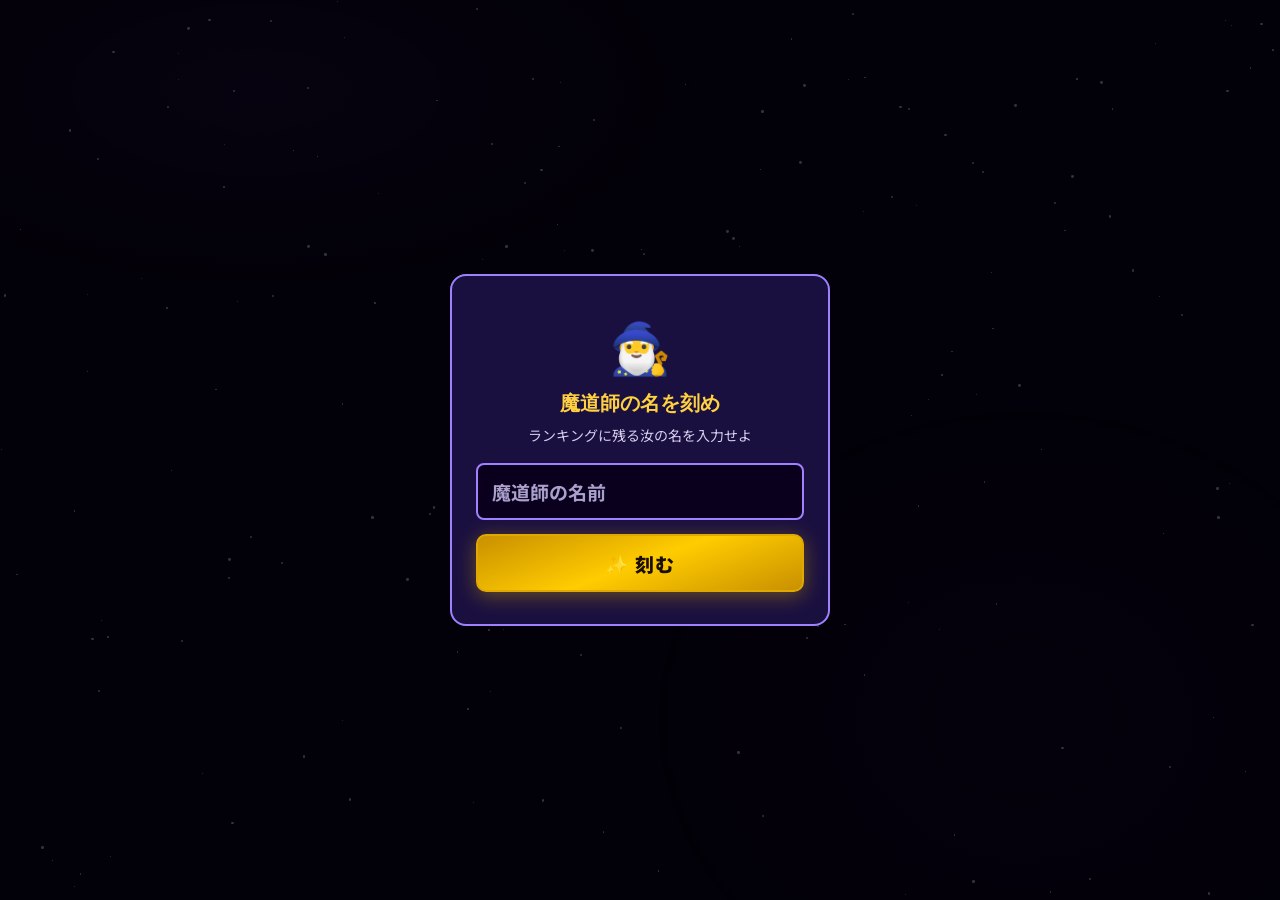
<file: quiz_fever.html>
<!DOCTYPE html>
<html lang="ja">
<head>
<meta charset="UTF-8">
<meta name="viewport" content="width=device-width, initial-scale=1.0">
<title>クイズ魔道学院 FEVER</title>
<link href="https://fonts.googleapis.com/css2?family=Zen+Dots&family=Noto+Sans+JP:wght@400;700;900&display=swap" rel="stylesheet">
<!-- Supabase: USE_SB=trueの時のみ動的ロード -->
<style>
:root {
  --bg-page:#0d0028; --bg-card:#1a1040; --bg-inset:#0a001e; --bg-lift:#241850;
  --tx-primary:#ffffff; --tx-heading:#f0e8ff; --tx-body:#d8cef0; --tx-muted:#aaa0cc;
  --gold:#ffd040; --gold-dark:#1a0e00;
  --green-tx:#60ffa0; --green-bg:#0c5c28;
  --red-tx:#ff8090;   --red-bg:#6b0018;
  --purple-tx:#c0a8ff; --cyan-tx:#70e8ff;
  --bd-default:#3a2870; --bd-focus:#a080ff; --bd-gold:#7a5800;
  /* プレイヤーカラー */
  --p1:#00e5ff; --p2:#ffd040; --p3:#69ff99; --p4:#ff7eb3;
}
*,*::before,*::after{box-sizing:border-box;margin:0;padding:0}
body{background:var(--bg-page);color:var(--tx-body);font-family:'Noto Sans JP',sans-serif;font-size:16px;min-height:100vh;overflow-x:hidden}
#bgLayer{position:fixed;inset:0;background:radial-gradient(ellipse 60% 40% at 20% 10%,rgba(120,60,255,.18)0%,transparent 60%),radial-gradient(ellipse 50% 60% at 80% 80%,rgba(60,20,180,.20)0%,transparent 60%);pointer-events:none;z-index:0}
#stars{position:fixed;inset:0;pointer-events:none;z-index:0}
.star{position:absolute;background:#fff;border-radius:50%;animation:twink var(--d,4s) ease-in-out infinite;animation-delay:var(--dl,0s)}
@keyframes twink{0%,100%{opacity:.06}50%{opacity:.7}}
.screen{display:none;position:relative;z-index:1;min-height:100vh}
.screen.active{display:flex;flex-direction:column;align-items:center;animation:fadeUp .3s ease}
@keyframes fadeUp{from{opacity:0;transform:translateY(8px)}to{opacity:1;transform:translateY(0)}}

/* ── ボタン ── */
.btn{display:inline-flex;align-items:center;justify-content:center;gap:8px;min-height:52px;padding:12px 28px;border:none;border-radius:10px;cursor:pointer;font-family:'Noto Sans JP',sans-serif;font-weight:900;font-size:17px;letter-spacing:.04em;transition:all .15s;-webkit-tap-highlight-color:transparent}
.btn:focus-visible{outline:3px solid var(--bd-focus);outline-offset:3px}
.btn:active{transform:scale(.95)}
.btn:disabled{opacity:.45;cursor:not-allowed}
.btn-gold{background:linear-gradient(160deg,#c99000,#ffcc00,#c99000);color:#1a0e00;font-size:19px;min-height:58px;box-shadow:0 4px 20px rgba(200,150,0,.45);border:2px solid #e0a800}
.btn-gold:hover:not(:disabled){box-shadow:0 6px 30px rgba(200,150,0,.7)}
.btn-purple{background:linear-gradient(160deg,#4422aa,#6633dd,#4422aa);color:#fff;box-shadow:0 4px 16px rgba(100,50,220,.4);border:2px solid #8844ff}
.btn-purple:hover:not(:disabled){box-shadow:0 6px 24px rgba(100,50,220,.7)}
.btn-cyan{background:linear-gradient(160deg,#006688,#00ccee,#006688);color:#fff;box-shadow:0 4px 16px rgba(0,180,220,.4);border:2px solid #00aacc}
.btn-cyan:hover:not(:disabled){box-shadow:0 6px 24px rgba(0,180,220,.7)}
.btn-outline{background:var(--bg-card);color:var(--tx-body);font-size:16px;border:2px solid var(--bd-default)}
.btn-outline:hover:not(:disabled){border-color:var(--bd-focus);color:var(--tx-heading);background:var(--bg-lift)}
.btn-block{width:100%;max-width:380px;margin:5px auto;display:flex}
.btn-lg{font-size:21px;min-height:64px;padding:14px 40px}
.btn-sm{font-size:14px;min-height:40px;padding:8px 18px}

/* ── カード・仕切り ── */
.card{background:var(--bg-card);border:1px solid var(--bd-default);border-radius:14px;padding:20px}
.divider{width:280px;height:3px;margin:10px auto;background:linear-gradient(90deg,transparent,var(--gold),transparent)}

/* ════════ タイトル ════════ */
#screen-title{justify-content:center;text-align:center;padding:28px 20px;gap:4px}
.castle{font-size:90px;filter:drop-shadow(0 0 22px rgba(180,120,255,.6));animation:castF 3.5s ease-in-out infinite}
@keyframes castF{0%,100%{transform:translateY(0)}50%{transform:translateY(-14px)}}
.logo-sub{font-family:'Zen Dots',sans-serif;font-size:clamp(22px,5.5vw,44px);color:var(--tx-heading);letter-spacing:.06em}
.logo-fever{font-family:'Zen Dots',sans-serif;font-size:clamp(52px,13vw,100px);color:var(--gold);letter-spacing:.12em;line-height:1;animation:fvG 2.5s ease-in-out infinite}
@keyframes fvG{0%,100%{color:#ffd040}50%{color:#ffe880}}
.title-welcome{font-size:19px;font-weight:900;color:var(--tx-heading);margin:4px 0}
.title-tag{font-size:13px;color:var(--tx-muted);letter-spacing:.1em;margin-bottom:24px}

/* ════════ モード選択 ════════ */
#screen-mode{padding:70px 16px 24px;gap:16px;align-items:center}
.mode-tabs{display:flex;gap:0;background:var(--bg-inset);border-radius:10px;padding:4px;width:100%;max-width:420px}
.mode-tab{flex:1;text-align:center;padding:12px 8px;border-radius:8px;cursor:pointer;font-size:17px;font-weight:700;color:var(--tx-muted);transition:all .2s;-webkit-tap-highlight-color:transparent}
.mode-tab.active{background:var(--bg-lift);color:var(--tx-heading);box-shadow:0 2px 8px rgba(0,0,0,.4)}
.mode-panel{width:100%;max-width:420px;display:none}
.mode-panel.active{display:block}

/* 先取ポイント選択 */
.pts-row{display:flex;gap:8px;justify-content:center;flex-wrap:wrap;margin:8px 0}
.pts-btn{background:var(--bg-card);border:2px solid var(--bd-default);border-radius:10px;padding:10px 0;min-width:64px;min-height:56px;font-family:'Zen Dots',sans-serif;font-size:20px;color:var(--tx-muted);cursor:pointer;transition:all .18s;-webkit-tap-highlight-color:transparent;display:flex;flex-direction:column;align-items:center;justify-content:center;gap:2px}
.pts-btn small{font-family:'Noto Sans JP',sans-serif;font-size:10px;color:var(--tx-muted)}
.pts-btn.sel{border-color:var(--gold);color:var(--gold);background:rgba(255,208,64,.1);box-shadow:0 0 0 2px var(--gold)}
.pts-btn:active{transform:scale(.95)}

/* 難易度 */
.diff-grid{display:grid;grid-template-columns:repeat(3,1fr);gap:10px;width:100%;max-width:420px}
.diff-card{background:var(--bg-card);border:2px solid var(--bd-default);border-radius:12px;padding:18px 10px 14px;cursor:pointer;transition:border-color .2s,background .2s;text-align:center;-webkit-tap-highlight-color:transparent}
.diff-card:hover{background:var(--bg-lift)}
.diff-card[data-d=easy]:hover{border-color:#44cc77}
.diff-card[data-d=normal]:hover{border-color:var(--gold)}
.diff-card[data-d=hard]:hover{border-color:#ff6688}
.diff-icon{font-size:44px;display:block;margin-bottom:8px}
.diff-name{font-size:14px;font-weight:900;color:var(--tx-heading);margin-bottom:6px;line-height:1.3}
.diff-desc{font-size:11px;color:var(--tx-muted);line-height:1.8}
.badge-easy{display:inline-block;background:#0c4020;color:#60d880;font-size:11px;font-weight:700;padding:2px 8px;border-radius:20px;margin-top:5px}
.badge-normal{display:inline-block;background:#3d2c00;color:#ffd040;font-size:11px;font-weight:700;padding:2px 8px;border-radius:20px;margin-top:5px}
.badge-hard{display:inline-block;background:#4a0012;color:#ff8090;font-size:11px;font-weight:700;padding:2px 8px;border-radius:20px;margin-top:5px}

/* オンライン設定 */
.room-action-btns{display:flex;gap:10px;width:100%;max-width:420px}
.room-action-btns .btn{flex:1}
.room-input{width:100%;background:var(--bg-inset);border:2px solid var(--bd-default);border-radius:8px;padding:12px 14px;color:var(--tx-primary);font-family:'Noto Sans JP',sans-serif;font-size:18px;font-weight:700;outline:none;transition:border-color .2s;letter-spacing:.2em;text-align:center}
.room-input:focus{border-color:var(--bd-focus)}

/* ════════ AI問題生成画面 ════════ */
#screen-ai-quiz{padding:70px 16px 24px;gap:14px;align-items:center}
#screen-manage{padding:70px 12px 32px;gap:10px;align-items:center}
.ai-area{width:100%;max-width:480px}
.ai-label{font-size:13px;font-weight:700;color:var(--gold);letter-spacing:.1em;text-transform:uppercase;margin-bottom:8px}
.ai-input{width:100%;background:var(--bg-inset);border:2px solid var(--bd-default);border-radius:8px;padding:13px 16px;color:var(--tx-primary);font-family:'Noto Sans JP',sans-serif;font-size:18px;font-weight:700;outline:none;transition:border-color .2s}
.ai-input:focus{border-color:var(--bd-focus)}
.ai-input::placeholder{color:var(--tx-muted)}
.genre-chips{display:flex;flex-wrap:wrap;gap:7px}
.chip{background:var(--bg-card);border:1px solid var(--bd-default);border-radius:20px;padding:7px 14px;font-size:13px;font-weight:700;color:var(--tx-body);cursor:pointer;transition:all .15s;-webkit-tap-highlight-color:transparent}
.chip.sel{background:rgba(192,168,255,.15);border-color:var(--purple-tx);color:var(--purple-tx)}
.chip:active{transform:scale(.95)}
.cnt-row{display:flex;gap:8px}
.cnt-btn{background:var(--bg-card);border:2px solid var(--bd-default);border-radius:8px;padding:8px 18px;min-height:44px;font-family:'Zen Dots',sans-serif;font-size:18px;color:var(--tx-muted);cursor:pointer;transition:all .15s;-webkit-tap-highlight-color:transparent}
.cnt-btn.sel{border-color:var(--gold);color:var(--gold);background:rgba(255,208,64,.1)}
.ai-status{font-size:16px;font-weight:700;text-align:center;min-height:28px;border-radius:8px;padding:6px 14px;color:var(--tx-muted)}
.ai-status.ok{background:#0c3820;color:#60ffa0}
.ai-status.err{background:#3c0010;color:#ff8090}
.ai-status.loading{background:#2c2000;color:#ffd040}
.ai-preview{width:100%;max-width:480px;max-height:220px;overflow-y:auto;background:var(--bg-inset);border:1px solid var(--bd-default);border-radius:10px;padding:12px}
.preview-q{font-size:13px;color:var(--tx-body);padding:6px 0;border-bottom:1px solid rgba(255,255,255,.06)}
.preview-q:last-child{border-bottom:none}
.preview-q strong{color:var(--tx-heading)}

/* ════════ 待機ロビー ════════ */
#screen-waiting{padding:70px 16px 24px;gap:16px;align-items:center}
.room-code-display{font-family:'Zen Dots',sans-serif;font-size:clamp(48px,12vw,80px);color:var(--gold);letter-spacing:.2em;text-align:center;line-height:1}
.room-code-hint{font-size:13px;color:var(--tx-muted);text-align:center;margin-top:4px}
.player-slots{width:100%;max-width:420px;display:flex;flex-direction:column;gap:8px}
.player-slot{background:var(--bg-card);border:2px solid var(--bd-default);border-radius:12px;padding:14px 16px;display:flex;align-items:center;gap:12px;min-height:64px}
.slot-num{font-family:'Zen Dots',sans-serif;font-size:18px;width:32px;text-align:center}
.slot-av{font-size:28px}
.slot-name{font-size:16px;font-weight:700;color:var(--tx-heading);flex:1}
.slot-badge{font-size:11px;padding:3px 8px;border-radius:20px;font-weight:700}
.slot-you{background:rgba(0,229,255,.15);color:var(--p1)}
.slot-cpu{background:rgba(255,208,64,.1);color:var(--gold)}
.slot-other{background:rgba(105,255,153,.15);color:var(--p3)}
.slot-empty{border-style:dashed;opacity:.45}

/* ════════ バトル（4人対応）════════ */
#screen-battle{padding:10px 12px;gap:8px;justify-content:flex-start;align-items:center}

.scoreboard{width:100%;max-width:620px;background:var(--bg-card);border:1px solid var(--bd-gold);border-radius:12px;padding:10px 14px;display:flex;flex-direction:column;gap:6px}
.score-row{display:flex;align-items:center;gap:10px;padding:4px 0}
.score-rank{font-family:'Zen Dots',sans-serif;font-size:14px;width:22px;text-align:center;color:var(--tx-muted)}
.score-av{font-size:22px;width:28px;text-align:center}
.score-name{flex:1;font-size:15px;font-weight:700;color:var(--tx-heading)}
.score-pips{display:flex;gap:4px}
.sc-pip{width:22px;height:22px;border-radius:50%;border:2px solid rgba(255,255,255,.15);background:var(--bg-inset);font-size:11px;display:flex;align-items:center;justify-content:center;transition:all .35s}
.sc-pip.lit{animation:pipPop .4s cubic-bezier(.175,.885,.32,1.275)}
@keyframes pipPop{from{transform:scale(0)}to{transform:scale(1)}}

.q-area{width:100%;max-width:620px;background:var(--bg-inset);border:2px solid var(--bd-default);border-radius:14px;padding:18px 20px 26px;position:relative;min-height:130px}
.q-top{display:flex;align-items:center;justify-content:space-between;margin-bottom:10px}
.q-genre{font-size:13px;font-weight:700;letter-spacing:.1em;background:var(--bg-lift);color:var(--purple-tx);display:inline-block;padding:3px 10px;border-radius:20px}
.q-counter{font-family:'Zen Dots',sans-serif;font-size:14px;color:var(--tx-muted)}
.q-text{font-size:clamp(19px,4vw,26px);font-weight:900;line-height:1.7;color:var(--tx-primary);min-height:68px}
.timer-track{position:absolute;bottom:0;left:0;right:0;height:6px;background:var(--bg-lift);border-radius:0 0 12px 12px;overflow:hidden}
.timer-fill{height:100%;background:var(--gold);transition:width .1s linear}

.b-msg{width:100%;max-width:620px;text-align:center;font-size:17px;font-weight:900;min-height:28px;border-radius:8px;padding:2px 12px;color:var(--tx-muted);transition:all .2s}
.b-msg.good{background:#0c3820;color:#60ffa0}
.b-msg.bad{background:#3c0010;color:#ff8090}
.b-msg.info{background:#2c2000;color:#ffd040}

.choices{width:100%;max-width:620px;display:grid;grid-template-columns:1fr 1fr;gap:10px}
.choice{background:var(--bg-card);border:2px solid var(--bd-default);border-radius:12px;padding:16px 14px;min-height:72px;color:var(--tx-heading);font-family:'Noto Sans JP',sans-serif;font-size:clamp(16px,3vw,19px);font-weight:700;cursor:pointer;transition:border-color .15s,background .15s;text-align:left;display:flex;align-items:center;gap:12px;line-height:1.45;-webkit-tap-highlight-color:transparent}
.choice:focus-visible{outline:3px solid var(--bd-focus);outline-offset:2px}
.choice:hover:not(:disabled){background:var(--bg-lift);border-color:var(--bd-focus)}
.choice:disabled{cursor:not-allowed}
.choice.correct{background:var(--green-bg)!important;border-color:#44cc77!important;color:#a0ffcc!important;box-shadow:0 0 20px rgba(60,200,100,.35)!important}
.choice.wrong{background:var(--red-bg)!important;border-color:#cc3355!important;color:#ffaabb!important}
.choice.cpu-pick{background:#1e0850!important;border-color:#8844ff!important;color:var(--purple-tx)!important}
.c-label{background:#3d2c00;color:var(--gold);font-family:'Zen Dots',sans-serif;font-size:16px;font-weight:900;min-width:36px;height:36px;border-radius:7px;flex-shrink:0;display:flex;align-items:center;justify-content:center}

/* ════════ スペルFX ════════ */
#spellFX{position:fixed;inset:0;pointer-events:none;z-index:500;display:flex;align-items:center;justify-content:center;opacity:0;transition:opacity .15s}
#spellFX.on{opacity:1}
#spellWord{font-family:'Zen Dots',sans-serif;font-size:clamp(50px,12vw,100px);text-align:center;animation:spellA 1.4s ease forwards}
#spellWord.player{color:var(--cyan-tx);text-shadow:0 0 24px rgba(80,200,255,.5)}
#spellWord.cpu{color:#ff88cc;text-shadow:0 0 24px rgba(255,80,160,.5)}
#spellWord.miss{color:var(--red-tx);text-shadow:0 0 20px rgba(255,80,100,.4)}
@keyframes spellA{0%{transform:scale(.15)rotate(-8deg);opacity:0}25%{transform:scale(1.3)rotate(2deg);opacity:1}65%{transform:scale(1);opacity:1}100%{transform:scale(.75)translateY(-50px);opacity:0}}
#flash{position:fixed;inset:0;pointer-events:none;z-index:400;opacity:0}
#flash.fg{animation:fG .45s ease}#flash.fb{animation:fB .45s ease}
@keyframes fG{0%{background:rgba(40,180,80,.35);opacity:1}100%{background:transparent;opacity:0}}
@keyframes fB{0%{background:rgba(200,40,60,.35);opacity:1}100%{background:transparent;opacity:0}}
.ptcl{position:fixed;pointer-events:none;z-index:450;border-radius:50%;animation:pF var(--dur,.9s) ease forwards}
@keyframes pF{0%{transform:translate(0,0)scale(1);opacity:1}100%{transform:translate(var(--tx,0),var(--ty,-100px))scale(0);opacity:0}}

/* ════════ リザルト ════════ */
#screen-result{justify-content:center;gap:14px;text-align:center;padding:28px 16px}
.result-icon{font-size:96px;animation:popIn .6s cubic-bezier(.175,.885,.32,1.275)}
@keyframes popIn{from{transform:scale(0)rotate(-30deg)}to{transform:scale(1)rotate(0)}}
.result-title{font-family:'Zen Dots',sans-serif;font-size:clamp(36px,9vw,72px);letter-spacing:.1em}
.result-title.win{color:var(--gold)}.result-title.lose{color:#ff8090}.result-title.draw{color:var(--cyan-tx)}
.result-sub{font-size:16px;color:var(--tx-body)}
.r-stats{display:grid;grid-template-columns:repeat(3,1fr);gap:10px;width:100%;max-width:440px}
.rs{background:var(--bg-card);border:1px solid var(--bd-gold);border-radius:10px;padding:16px 8px}
.rs-val{font-family:'Zen Dots',sans-serif;font-size:36px;color:var(--gold);display:block;margin-bottom:3px}
.rs-lbl{font-size:12px;color:var(--tx-muted)}
.save-card{width:100%;max-width:440px;background:var(--bg-card);border:2px solid var(--bd-default);border-radius:12px;padding:18px}
.save-card p{font-size:14px;color:var(--tx-body);margin-bottom:12px}

/* ════════ ランキング ════════ */
#screen-ranking{padding:70px 16px 32px;gap:14px;align-items:center}
.rank-head{font-family:'Zen Dots',sans-serif;font-size:clamp(20px,5vw,30px);color:var(--gold);text-align:center}
.rank-sub{font-size:14px;color:var(--tx-muted);text-align:center}
.rank-list{width:100%;max-width:460px}
.rank-row{display:flex;align-items:center;gap:12px;padding:13px 14px;border-bottom:1px solid var(--bd-default)}
.rk-pos{font-family:'Zen Dots',sans-serif;font-size:20px;width:34px;text-align:center;border-radius:6px;padding:2px}
.rk-pos.g{background:#3d2c00;color:#ffd040}.rk-pos.s{background:#252525;color:#d0d0d0}.rk-pos.b{background:#2a1800;color:#d08040}
.rk-name{flex:1;font-size:16px;font-weight:700;color:var(--tx-heading)}.rk-acc{font-size:13px;color:var(--tx-muted)}
.rk-score{font-family:'Zen Dots',sans-serif;font-size:20px;color:var(--gold)}

/* ════════ ダイアログ ════════ */
.dlg-bg{position:fixed;inset:0;background:rgba(0,0,0,.8);display:flex;align-items:center;justify-content:center;z-index:600;opacity:0;pointer-events:none;transition:opacity .25s}
.dlg-bg.on{opacity:1;pointer-events:auto}
.dlg{background:var(--bg-card);border:2px solid var(--bd-focus);border-radius:16px;padding:32px 24px;width:90%;max-width:380px;text-align:center}
.dlg h3{font-family:'Zen Dots',sans-serif;font-size:20px;color:var(--gold);margin-bottom:8px}
.dlg p{font-size:14px;color:var(--tx-body);margin-bottom:18px}
.txtin{width:100%;background:var(--bg-inset);border:2px solid var(--bd-default);border-radius:8px;padding:13px 14px;color:var(--tx-primary);font-family:'Noto Sans JP',sans-serif;font-size:19px;font-weight:700;margin-bottom:14px;outline:none;transition:border-color .2s}
.txtin:focus{border-color:var(--bd-focus)}
.txtin::placeholder{color:var(--tx-muted)}

.back-btn{position:fixed;top:12px;left:12px;z-index:50;background:var(--bg-card);border:2px solid var(--bd-default);border-radius:8px;padding:9px 16px;min-height:42px;color:var(--tx-body);font-size:14px;font-weight:700;cursor:pointer;transition:all .2s;-webkit-tap-highlight-color:transparent}
.back-btn:hover{border-color:var(--bd-focus);color:var(--tx-heading)}
.spin{width:44px;height:44px;border-radius:50%;border:3px solid var(--bd-default);border-top-color:var(--gold);animation:sp .8s linear infinite;margin:28px auto}
@keyframes sp{to{transform:rotate(360deg)}}
.sh{font-family:'Zen Dots',sans-serif;font-size:clamp(18px,4.5vw,28px);color:var(--gold);text-align:center;letter-spacing:.08em}
.sh-hint{font-size:14px;color:var(--tx-muted);text-align:center}
.footer-txt{position:fixed;bottom:12px;font-size:12px;color:var(--tx-muted)}

@media(max-width:500px){
  .diff-grid{grid-template-columns:1fr}
  .choices{grid-template-columns:1fr}
  .room-action-btns{flex-direction:column}
}
/* ── ジャンルライブラリ ── */
.genre-lib{width:100%;max-width:420px;display:flex;flex-direction:column;gap:8px;margin:10px 0}
.genre-card{background:var(--bg-card);border:2px solid var(--bd-default);border-radius:12px;padding:14px 16px;cursor:pointer;transition:border-color .2s,background .2s;-webkit-tap-highlight-color:transparent;display:flex;align-items:center;gap:12px}
.genre-card:hover{background:var(--bg-lift);border-color:var(--gold)}
.genre-info{flex:1;min-width:0}
.genre-name{font-size:16px;font-weight:900;color:var(--tx-heading);margin-bottom:4px}
.genre-counts{display:flex;flex-wrap:wrap;gap:5px;margin-top:3px}
.glv{font-size:11px;font-weight:700;padding:2px 7px;border-radius:20px}
.glv1{background:#0c4020;color:#60d880}
.glv2{background:#3d2c00;color:#ffd040}
.glv3{background:#4a0012;color:#ff8090}
.genre-total{font-family:'Zen Dots',sans-serif;font-size:20px;color:var(--gold);flex-shrink:0}
/* ── レベル選択モーダル ── */
.lv-modal{position:fixed;inset:0;background:rgba(0,0,0,.85);display:flex;align-items:flex-end;justify-content:center;z-index:700;opacity:0;pointer-events:none;transition:opacity .25s}
.lv-modal.on{opacity:1;pointer-events:auto}
.lv-box{background:var(--bg-card);border:2px solid var(--bd-focus);border-radius:18px 18px 0 0;width:100%;max-width:480px;padding:24px 20px 40px}
.lv-title{font-family:'Zen Dots',sans-serif;font-size:18px;color:var(--gold);margin-bottom:4px}
.lv-sub{font-size:13px;color:var(--tx-muted);margin-bottom:16px}
.lv-btns{display:flex;flex-direction:column;gap:10px}
.lv-btn{display:flex;align-items:center;gap:12px;background:var(--bg-inset);border:2px solid var(--bd-default);border-radius:10px;padding:14px 16px;cursor:pointer;transition:all .15s;-webkit-tap-highlight-color:transparent;width:100%;text-align:left}
.lv-btn:hover{background:var(--bg-lift);border-color:var(--bd-focus)}
.lv-btn-icon{font-size:26px;flex-shrink:0}
.lv-btn-info{flex:1}
.lv-btn-name{font-size:16px;font-weight:900;color:var(--tx-heading)}
.lv-btn-desc{font-size:12px;color:var(--tx-muted);margin-top:2px}
.lv-btn-cnt{font-family:'Zen Dots',sans-serif;font-size:20px;color:var(--gold);flex-shrink:0}
html{opacity:0;transition:opacity .12s}
.spell-ui-bar{width:100%;max-width:620px;background:rgba(20,5,40,.85);border:1px solid rgba(180,100,255,.4);border-radius:10px;padding:7px 12px;display:flex;align-items:center;gap:8px;flex-wrap:wrap;margin:4px 0}
.sp-lv{font-size:12px;font-weight:700;color:#d4a0ff;white-space:nowrap}
.sp-xp-wrap{flex:1;height:5px;background:rgba(255,255,255,.1);border-radius:3px;min-width:40px}
.sp-xp-bar{height:100%;background:linear-gradient(90deg,#a855f7,#60a5fa);border-radius:3px;transition:width .4s}
.sp-stars{font-size:14px;letter-spacing:2px}
.sp-btn{font-size:11px;padding:3px 8px;border-radius:6px;border:1px solid rgba(180,100,255,.5);background:rgba(80,20,120,.7);color:#d4a0ff;cursor:pointer;white-space:nowrap}
.sp-btn:disabled{opacity:.35;cursor:default}

/* ── フローティングXPアニメーション ── */
.xp-popup{position:fixed;font-family:'Zen Dots',monospace;font-size:20px;font-weight:900;
  color:#ffd700;text-shadow:0 0 12px rgba(255,215,0,.9);pointer-events:none;z-index:9999;
  animation:xpFloat 1.3s ease-out forwards}
.xp-popup.combo{color:#ff6b35;font-size:22px;text-shadow:0 0 15px rgba(255,100,0,.9)}
.xp-popup.maniac{color:#c084fc;text-shadow:0 0 12px rgba(192,132,252,.9)}
@keyframes xpFloat{0%{opacity:1;transform:translateY(0) scale(1)}
  30%{opacity:1;transform:translateY(-25px) scale(1.3)}
  100%{opacity:0;transform:translateY(-80px) scale(0.8)}}
/* ── ストリークボーナス表示 ── */
.streak-bonus-badge{position:fixed;top:54px;right:10px;background:rgba(255,100,0,.15);
  border:1px solid rgba(255,120,0,.4);border-radius:8px;padding:3px 8px;font-size:10px;
  color:#ff8c00;font-weight:700;z-index:100;display:none}


.xp-result-box{margin:8px 0}

</style>
</head>
<body>
<div id="bgLayer"></div><div id="stars"></div>
<div id="spellFX"><div id="spellWord"></div></div>
<div id="flash"></div>

<!-- 名前ダイアログ -->
<div class="dlg-bg" id="nameWrap">
  <div class="dlg">
    <div style="font-size:50px;margin-bottom:10px">🧙‍♂️</div>
    <h3>魔道師の名を刻め</h3>
    <p>ランキングに残る汝の名を入力せよ</p>
    <input class="txtin" id="nameIn" type="text" placeholder="魔道師の名前" maxlength="12">
    <button class="btn btn-gold" style="width:100%" onclick="saveName()">✨ 刻む</button>
  </div>
</div>

<!-- ══════ タイトル ══════ -->
<div class="screen" id="screen-title">
  <span class="castle">🏰</span>
  <div class="logo-sub">クイズ魔道学院</div>
  <div class="logo-fever">FEVER</div>
  <div class="divider"></div>
  <div class="title-welcome" id="welcomeTxt">ようこそ、魔道師よ！</div>
  <div class="title-tag">知識の魔法で頂点を目指せ！</div>
  <button class="btn btn-gold btn-lg btn-block" onclick="go('mode')">⚔️ ゲームを始める</button>
  <div style="height:4px"></div>
  <button class="btn btn-outline btn-block" onclick="goRanking()">🏆 ランキング</button>
  <button class="btn btn-outline btn-block" onclick="openDlg()">✏️ 名前を変える</button>
  <p class="footer-txt">百式ゲーム王国 © HYAKUSHIKI</p>
</div>

<!-- ══════ モード選択 ══════ -->
<div class="screen" id="screen-mode">
  <button class="back-btn" onclick="location.href='lobby.html'">← 戻る</button>
  <div style="height:64px"></div>

  <!-- 先取ポイント選択 -->
  <div class="sh">✨ 先取ポイントを選べ</div>
  <div class="pts-row" id="ptsRow">
    <button class="pts-btn" data-pts="1" onclick="selPts(1)">1<small>先取</small></button>
    <button class="pts-btn sel" data-pts="3" onclick="selPts(3)">3<small>先取</small></button>
    <button class="pts-btn" data-pts="5" onclick="selPts(5)">5<small>先取</small></button>
    <button class="pts-btn" data-pts="7" onclick="selPts(7)">7<small>先取</small></button>
    <button class="pts-btn" data-pts="10" onclick="selPts(10)">10<small>先取</small></button>
  </div>

  <!-- CPU / オンライン タブ -->
  <div class="mode-tabs" style="margin-top:8px">
    <div class="mode-tab active" id="tab-cpu" onclick="switchTab('cpu')">🤖 CPU対戦</div>
    <div class="mode-tab" id="tab-solo" onclick="switchTab('solo')">🏅 ソロ</div>
    <div class="mode-tab" id="tab-online" onclick="switchTab('online')">🌐 オンライン</div>
  </div>

  <!-- CPU パネル -->
  <div class="mode-panel active" id="panel-cpu">
    <div class="sh-hint" style="margin:10px 0 8px">対戦相手の強さを選べ</div>
    <div class="diff-grid">
      <div class="diff-card" data-d="easy" onclick="startCPU('easy')">
        <span class="diff-icon">🐣</span>
        <div class="diff-name">見習い<br>ゴーレム</div>
        <div class="diff-desc">反応 2〜4秒<br>正答率 50%</div>
        <span class="badge-easy">🟢 初心者</span>
      </div>
      <div class="diff-card" data-d="normal" onclick="startCPU('normal')">
        <span class="diff-icon">📖</span>
        <div class="diff-name">呪文書の<br>守護者</div>
        <div class="diff-desc">反応 1〜2.5秒<br>正答率 70%</div>
        <span class="badge-normal">🟡 中級</span>
      </div>
      <div class="diff-card" data-d="hard" onclick="startCPU('hard')">
        <span class="diff-icon">💀</span>
        <div class="diff-name">黒魔導師<br>アルカン</div>
        <div class="diff-desc">反応 0.3〜1秒<br>正答率 90%</div>
        <span class="badge-hard">🔴 上級</span>
      </div>
    </div>

    <!-- ジャンル問題バンク -->
    <div style="width:100%;max-width:420px;margin-top:16px">
      <div style="display:flex;align-items:center;justify-content:space-between;margin-bottom:8px">
        <div style="font-size:13px;font-weight:700;color:var(--gold);letter-spacing:.1em">📚 ジャンル問題バンク</div>
        <div style="display:flex;gap:6px">
          <button class="btn btn-sm btn-outline" onclick="go('manage');renderManage()" style="min-height:36px;font-size:13px">📝 管理</button>
          <button class="btn btn-sm btn-purple" onclick="go('ai-quiz')" style="min-height:36px;font-size:13px">＋ 追加</button>
        </div>
      </div>
      <div class="genre-lib" id="genreLib">
        <div style="text-align:center;font-size:14px;color:var(--tx-muted);padding:16px">読み込み中...</div>
      </div>
    </div>
  </div>


  <!-- ソロチャレンジ パネル -->
  <div class="mode-panel" id="panel-solo">
    <div class="sh-hint" style="margin:10px 0 8px">一人で挑戦！正解数でジャンル別ランキングに登録</div>
    <div style="font-size:13px;font-weight:700;color:var(--gold);margin-bottom:8px">📊 問題数を選ぶ</div>
    <div class="pts-row" id="soloQRow">
      <button class="pts-btn sel" data-n="10" onclick="selSoloN(10)">10<small>問</small></button>
      <button class="pts-btn" data-n="20" onclick="selSoloN(20)">20<small>問</small></button>
      <button class="pts-btn" data-n="30" onclick="selSoloN(30)">30<small>問</small></button>
      <button class="pts-btn" data-n="50" onclick="selSoloN(50)">50<small>問</small></button>
    </div>
    <div style="font-size:13px;font-weight:700;color:var(--gold);margin:12px 0 8px">📚 ジャンルを選ぶ</div>
    <div class="genre-lib" id="soloGenreLib" style="width:100%;max-width:420px">
      <div style="text-align:center;font-size:14px;color:var(--tx-muted);padding:16px">読み込み中...</div>
    </div>
    <button class="btn btn-gold btn-block" style="margin-top:16px" onclick="startSoloChallenge()">🏅 ソロで挑戦！</button>
  </div>

  <!-- オンライン パネル -->
  <div class="mode-panel" id="panel-online">
    <div class="sh-hint" style="margin:10px 0 12px">最大4人でリアルタイム対戦！空きはCPUが参加</div>
    <div id="onlineStatus" style="font-size:13px;color:var(--red-tx);text-align:center;min-height:20px;margin-bottom:8px"></div>
    <div class="room-action-btns">
      <button class="btn btn-gold" onclick="createRoom()">🏠 部屋を作る</button>
      <button class="btn btn-cyan" onclick="showJoinInput()">🚪 部屋に入る</button>
    </div>
    <div id="joinBox" style="display:none;width:100%;max-width:420px;margin-top:12px">
      <input class="room-input" id="joinCode" type="text" placeholder="XXXX" maxlength="4" inputmode="numeric"
        oninput="this.value=this.value.toUpperCase().replace(/[^0-9A-Z]/g,'')">
      <button class="btn btn-cyan" style="width:100%;margin-top:8px" onclick="joinRoom()">入室する</button>
    </div>
    <div style="margin-top:16px;padding:14px;background:var(--bg-inset);border-radius:10px;width:100%;max-width:420px">
      <div style="font-size:12px;color:var(--tx-muted);line-height:2">
        ⚠️ Supabase URL・Keyの設定が必要です<br>
        設定ファイル先頭の SB_URL / SB_KEY に入力してください
      </div>
    </div>
  </div>
</div>

<!-- ══════ AI問題生成 ══════ -->
<div class="screen" id="screen-ai-quiz">
  <button class="back-btn" onclick="go('mode');renderGenreLib()">← 戻る</button>
  <div style="height:64px"></div>
  <div class="sh">🔍 問題を検索・追加</div>

  <div style="width:100%;max-width:480px;background:#1a0830;border:2px solid #5533aa;border-radius:12px;padding:14px 16px;margin-bottom:8px">
    <div style="font-size:13px;font-weight:700;color:var(--cyan-tx);margin-bottom:6px">🌐 Web検索での自動生成</div>
    <div style="font-size:12px;color:var(--tx-body);line-height:1.9">
      キーワードを入力→Wikipedia検索→問題を自動生成<br>
      <span style="color:#ff9955">⚠️ GitHub Pagesにデプロイ後に動作</span>（プレビュー内はネットワーク遮断のため不可）<br>
      <span style="color:var(--green-tx)">✅ 手動追加は今すぐ使えます →</span>
      <button class="btn btn-sm btn-cyan" onclick="go('manage');renderManage()" style="min-height:28px;font-size:12px;padding:4px 12px;margin-top:4px">📝 問題管理画面を開く</button>
    </div>
  </div>

  <div class="ai-area">
    <div class="ai-label">🔑 キーワード</div>
    <input class="ai-input" id="aiKeyword" placeholder="例: 江戸時代・英単語・恐竜・宇宙..."
      maxlength="40" onkeydown="if(event.key==='Enter')document.getElementById('aiCategory').focus()">
  </div>

  <div class="ai-area">
    <div class="ai-label">📂 カテゴリ</div>
    <div style="display:flex;gap:8px;flex-wrap:wrap;margin-bottom:8px" id="catChips"></div>
    <input class="ai-input" id="aiCategory" placeholder="カテゴリ名（例: 歴史・理科・趣味・勉強）"
      maxlength="20" onkeydown="if(event.key==='Enter')generateAI()" style="font-size:15px">
  </div>

  <div class="ai-area">
    <div class="ai-label">📝 1回で追加する問題数</div>
    <div class="cnt-row" style="flex-wrap:wrap">
      <button class="cnt-btn sel" data-n="10" onclick="selCnt(10)">10問</button>
      <button class="cnt-btn" data-n="20" onclick="selCnt(20)">20問</button>
      <button class="cnt-btn" data-n="30" onclick="selCnt(30)">30問</button>
      <button class="cnt-btn" data-n="50" onclick="selCnt(50)">50問</button>
    </div>
  </div>

  <button class="btn btn-gold btn-lg" id="genBtn" onclick="generateAI()" style="width:100%;max-width:480px">
    🔍 検索して追加！
  </button>
  <div class="ai-status" id="aiStatus" style="cursor:pointer" onclick="openApiKeyModal()"></div>

  <div style="width:100%;max-width:480px;margin-top:16px">
    <div style="display:flex;align-items:center;justify-content:space-between;margin-bottom:8px">
      <div style="font-size:13px;color:var(--gold);font-weight:700">📊 現在のバンク</div>
      <button class="btn btn-sm btn-outline" onclick="if(confirm('バンクを全消去しますか？'))clearBank()" style="font-size:12px;min-height:32px">🗑 全消去</button>
    </div>
    <div class="genre-lib" id="aiGenreLib">
      <div style="text-align:center;font-size:13px;color:var(--tx-muted);padding:12px">まだ問題がありません</div>
    </div>
  </div>
</div>

<!-- ══════ 問題管理 ══════ -->
<div class="screen" id="screen-manage">
  <button class="back-btn" onclick="go('mode');renderGenreLib()">← 戻る</button>
  <div style="height:64px"></div>
  <div class="sh" style="font-size:22px">📝 問題管理</div>

  <!-- ジャンルタブ -->
  <div style="width:100%;max-width:600px;overflow-x:auto;padding-bottom:4px">
    <div style="display:flex;gap:8px;min-width:max-content;padding:0 4px" id="manageGenreTabs"></div>
  </div>

  <!-- 選択中ジャンルの情報 -->
  <div style="width:100%;max-width:600px;background:var(--bg-card);border:1px solid var(--bd-default);border-radius:10px;padding:12px 14px" id="manageGenreInfo">
    <div style="font-size:14px;color:var(--tx-muted)">ジャンルを選択してください</div>
  </div>

  <!-- 問題追加ボタン -->
  <div style="width:100%;max-width:600px;display:flex;gap:8px">
    <button class="btn btn-gold" style="flex:1" onclick="showAddQForm()">＋ 手動で問題を追加</button>
    <button class="btn btn-outline" style="flex:1" onclick="go('ai-quiz')">🔍 Web検索で追加</button>
  </div>

  <!-- 問題追加フォーム -->
  <div id="addQFormWrap" style="display:none;width:100%;max-width:600px;background:var(--bg-card);border:2px solid var(--bd-focus);border-radius:14px;padding:18px">
    <div style="font-size:15px;font-weight:900;color:var(--gold);margin-bottom:12px">＋ 問題を追加</div>
    <div style="font-size:12px;color:var(--gold);margin-bottom:4px">問題文</div>
    <textarea id="newQ" placeholder="例: ゴン=フリークスの父親の名前は？" rows="2"
      style="width:100%;background:var(--bg-inset);border:2px solid var(--bd-default);border-radius:8px;padding:10px;color:var(--tx-primary);font-size:15px;resize:vertical;font-family:inherit;outline:none;margin-bottom:10px"></textarea>
    <div style="display:grid;grid-template-columns:1fr 1fr;gap:8px;margin-bottom:10px">
      <div>
        <div style="font-size:12px;color:var(--gold);margin-bottom:3px">Ａ</div>
        <input id="newC0" class="ai-input" placeholder="選択肢A" style="font-size:14px">
      </div>
      <div>
        <div style="font-size:12px;color:var(--gold);margin-bottom:3px">Ｂ</div>
        <input id="newC1" class="ai-input" placeholder="選択肢B" style="font-size:14px">
      </div>
      <div>
        <div style="font-size:12px;color:var(--gold);margin-bottom:3px">Ｃ</div>
        <input id="newC2" class="ai-input" placeholder="選択肢C" style="font-size:14px">
      </div>
      <div>
        <div style="font-size:12px;color:var(--gold);margin-bottom:3px">Ｄ</div>
        <input id="newC3" class="ai-input" placeholder="選択肢D" style="font-size:14px">
      </div>
    </div>
    <div style="font-size:12px;color:var(--gold);margin-bottom:6px">正解</div>
    <div style="display:flex;gap:8px;margin-bottom:12px" id="answerBtns">
      <button class="btn btn-outline sel-ans" data-a="0" onclick="selAns(0)" style="flex:1;min-height:40px;font-size:15px;font-family:'Zen Dots',sans-serif">Ａ</button>
      <button class="btn btn-outline sel-ans" data-a="1" onclick="selAns(1)" style="flex:1;min-height:40px;font-size:15px;font-family:'Zen Dots',sans-serif">Ｂ</button>
      <button class="btn btn-outline sel-ans" data-a="2" onclick="selAns(2)" style="flex:1;min-height:40px;font-size:15px;font-family:'Zen Dots',sans-serif">Ｃ</button>
      <button class="btn btn-outline sel-ans" data-a="3" onclick="selAns(3)" style="flex:1;min-height:40px;font-size:15px;font-family:'Zen Dots',sans-serif">Ｄ</button>
    </div>
    <div style="display:flex;gap:8px;margin-bottom:12px;align-items:center">
      <div style="font-size:12px;color:var(--gold)">難易度</div>
      <button class="cnt-btn sel" data-lv="1" onclick="selLv(1)" style="font-size:12px;min-height:36px;padding:4px 12px">🟢初級</button>
      <button class="cnt-btn" data-lv="2" onclick="selLv(2)" style="font-size:12px;min-height:36px;padding:4px 12px">🟡中級</button>
      <button class="cnt-btn" data-lv="3" onclick="selLv(3)" style="font-size:12px;min-height:36px;padding:4px 12px">🔴マニアック</button>
    </div>
    <div style="display:flex;gap:8px">
      <button class="btn btn-outline" style="flex:1" onclick="hideAddQForm()">キャンセル</button>
      <button class="btn btn-gold" style="flex:1" onclick="saveNewQ()">✅ 保存</button>
    </div>
  </div>

  <!-- 問題一覧 -->
  <div style="width:100%;max-width:600px" id="manageQList">
    <div style="text-align:center;font-size:14px;color:var(--tx-muted);padding:24px">
      ジャンルを選んでください
    </div>
  </div>
</div>

<!-- レベル選択モーダル -->
<div class="lv-modal" id="lvModal" onclick="if(event.target===this)this.classList.remove('on')">
  <div class="lv-box">
    <div class="lv-title" id="lvModalTitle">ワンピース</div>
    <div class="lv-sub">レベルを選んで対戦！ 問題が増えるほどマニアックに</div>
    <div class="lv-btns" id="lvBtns"></div>
    <button class="btn btn-outline" style="width:100%;margin-top:12px" onclick="document.getElementById('lvModal').classList.remove('on')">キャンセル</button>
  </div>
</div>

<!-- ══════ 待機ロビー ══════ -->
<div class="screen" id="screen-waiting">
  <button class="back-btn" onclick="leaveRoom()">← 退室</button>
  <div style="height:64px"></div>
  <div style="font-size:14px;color:var(--tx-muted);text-align:center">ルームコード</div>
  <div class="room-code-display" id="displayCode">----</div>
  <div class="room-code-hint">このコードを仲間に伝えよう！</div>
  <div class="player-slots" id="playerSlots"></div>
  <div id="hostStartArea" style="display:none;width:100%;max-width:420px;text-align:center;margin-top:8px">
    <div style="font-size:13px;color:var(--tx-muted);margin-bottom:10px">あなたはホストです</div>
    <button class="btn btn-gold" style="width:100%" onclick="hostStartGame()">⚔️ ゲームスタート！</button>
  </div>
  <div id="guestWaitArea" style="display:none;text-align:center">
    <div style="font-size:15px;color:var(--tx-muted)">ホストの開始を待っています...</div>
    <div class="spin"></div>
  </div>
</div>

<!-- ══════ バトル ══════ -->
<div class="screen" id="screen-battle">
  <button class="back-btn" style="z-index:60" onclick="if(confirm('対戦を中断しますか？'))exitBattle()">← 離脱</button>
  <div class="scoreboard" id="scoreboard"></div>
  <div class="b-msg" id="bMsg">　</div>
  <div class="q-area">
    <div class="q-top">
      <div class="q-genre" id="qG">ジャンル</div>
      <div class="q-counter" id="qN">Q.1</div>
    </div>
    <div class="q-text" id="qT">　</div>
    <div class="timer-track"><div class="timer-fill" id="tFill" style="width:100%"></div></div>
  </div>
  <div class="choices" id="choices"></div>
</div>

<!-- ══════ リザルト ══════ -->
<div class="screen" id="screen-result">
  <div class="result-icon" id="rI">🏆</div>
  <div class="result-title" id="rT">VICTORY</div>
  <div class="result-sub" id="rS"></div>
  <div class="r-stats">
    <div class="rs"><span class="rs-val" id="rC">0</span><div class="rs-lbl">正解数</div></div>
    <div class="rs"><span class="rs-val" id="rA">0%</span><div class="rs-lbl">正答率</div></div>
    <div class="rs"><span class="rs-val" id="rSc">0</span><div class="rs-lbl">スコア</div></div>
  </div>
  <div class="xp-result-box" id="xpResultBox" style="display:none"></div>
  <div class="save-card">
    <p>スコアを記録してランキングへ挑戦！</p>
    <button class="btn btn-gold" style="width:100%" id="saveBtn" style="display:none"></button>
  </div>
  <div style="display:flex;gap:10px;margin-top:8px;flex-wrap:wrap;justify-content:center">
    <button class="btn btn-purple" onclick="go('mode')">⚔️ もう一度</button>
    <button class="btn btn-outline" onclick="location.href='lobby.html'">🏠 ホーム</button>
    <button class="btn btn-outline" onclick="goRanking()">🏆 ランキング</button>
  </div>
</div>

<!-- ══════ ランキング ══════ -->
<div class="screen" id="screen-ranking">
  <button class="back-btn" onclick="go('mode')">← 戻る</button>
  <div style="height:64px"></div>
  <div style="font-size:50px">🏆</div>
  <div class="rank-head">魔道師ランキング</div>
  <!-- ソロ/対戦切り替え -->
  <div class="mode-tabs" style="width:100%;max-width:480px;margin-bottom:8px">
    <div class="mode-tab active" id="rank-tab-solo" onclick="setRankMode('solo')">🏅 ソロ</div>
    <div class="mode-tab" id="rank-tab-battle" onclick="setRankMode('battle')">⚔️ 対戦</div>
  </div>
  <!-- カテゴリタブ -->
  <div style="width:100%;max-width:480px;overflow-x:auto;padding-bottom:4px">
    <div style="display:flex;gap:8px;min-width:max-content" id="rankCatTabs"></div>
  </div>

  <!-- ランキングリスト -->
  <div class="rank-list" id="rankList"><div class="spin"></div></div>
  <button class="btn btn-gold" style="margin-top:18px;width:100%;max-width:480px" onclick="go('mode')">⚔️ 対戦する</button>
</div>

<script>
// ══════════════════════════════════════
//  設定
// ══════════════════════════════════════
var SB_URL = '';     // 例: 'https://xxxx.supabase.co'
var SB_KEY = '';     // 例: 'eyJhbGc...'
var USE_SB = !!(SB_URL && SB_KEY);
var QT = 8000; // タイマー ms

// ══════════════════════════════════════
//  Supabase初期化
// ══════════════════════════════════════
// Supabaseが必要な時だけ動的ロード（USE_SB=trueの設定時のみ）
var sbClient = null;
var sbChannel = null;
if(USE_SB) {
  const _s = document.createElement('script');
  _s.src = 'https://cdn.jsdelivr.net/npm/@supabase/supabase-js@2/dist/umd/supabase.js';
  _s.onload = () => { try { sbClient = supabase.createClient(SB_URL, SB_KEY); } catch(e){} };
  document.head.appendChild(_s);
}

// ══════════════════════════════════════
//  CPU設定
// ══════════════════════════════════════
var CPU_CFG = {
  easy:   {name:'見習いゴーレム',   av:'🐣', min:2000, max:4000, acc:.50},
  normal: {name:'呪文書の守護者',   av:'📖', min:1000, max:2500, acc:.70},
  hard:   {name:'黒魔導師アルカン', av:'💀', min:300,  max:1000, acc:.90},
};
var P_SPELLS = ['⚡ THUNDER!','❄️ BLIZZARD!','🔥 FIREBALL!','🌊 AQUA!','✨ HOLY!','🌪️ CYCLONE!'];

// ── ミッション進捗追跡ユーティリティ ──
var _qComboCount=0;
var _sessionXP=0; // このセッションで獲得したXP

// ── XP計算（難易度・ストリーク・コンボ考慮）──

function showXPPopup(xp, combo, lvl){
  var el=document.createElement('div');
  el.className='xp-popup'+(combo>=5?' combo':lvl>=3?' maniac':'');
  el.textContent='+'+xp+' XP'+(combo>=3?' 🔥×'+combo:'');
  var cx=window.innerWidth/2,cy=window.innerHeight*0.55;
  el.style.left=(cx-50)+'px';el.style.top=cy+'px';
  document.body.appendChild(el);
  setTimeout(function(){el.remove();},1300);
}
// ストリークボーナスバッジを表示
function showStreakBonusBadge(){
  try{
    var sk=JSON.parse(localStorage.getItem('hkg_streak')||'{}');
    var days=sk.count||0;
    if(days<3)return;
    var mult=days>=30?'×1.5':days>=14?'×1.3':days>=7?'×1.2':days>=3?'×1.1':'';
    var el=document.getElementById('streak-bonus-badge');
    if(!el){el=document.createElement('div');el.id='streak-bonus-badge';el.className='streak-bonus-badge';document.body.appendChild(el);}
    el.textContent='🔥'+days+'日 XP'+mult;el.style.display='block';
  }catch(e){}
}


// XP結果ボックス更新
function _updateXPResultBox(){
  var _XPS=[0,50,120,220,360,540,770,1060,1420,1860,2400,3050,3820,4720,5760,6960,8340,9920,11720,13760];
  var _LVN=['見習い魔道師','初等魔道師','中等魔道師','上等魔道師','魔法学士','魔法修士','呪術師','魔導師','賢者','大魔導師','魔法博士','古代魔法士','天空の魔道師','魔界の賢者','神代魔道師','伝説の魔道師','時代の魔法士','世界の賢者','大魔王','創造神'];
  var box=document.getElementById('xpResultBox');
  if(!box)return;
  var totalXP=parseInt(localStorage.getItem('hkg_total_xp')||'0');
  var lv=1;
  for(var i=_XPS.length-1;i>=0;i--){if(totalXP>=_XPS[i]){lv=i+1;break;}}
  lv=Math.min(lv,20);
  var lvName=_LVN[lv-1]||'見習い魔道師';
  var nextXP=_XPS[lv]||_XPS[_XPS.length-1];
  var prevXP=_XPS[lv-1]||0;
  var pct=nextXP>prevXP?Math.round((totalXP-prevXP)/(nextXP-prevXP)*100):100;
  // ミッション進捗確認
  var md=JSON.parse(localStorage.getItem('hkg_missions')||'{}');
  var mDone=(md.missions||[]).filter(function(m){return m.done;}).length;
  var mTotal=(md.missions||[]).length;
  box.style.display='block';
  box.innerHTML='<div style="background:rgba(120,60,255,.12);border:1px solid rgba(160,100,255,.35);border-radius:12px;padding:12px 16px;margin:8px 0;text-align:left">'
    +'<div style="font-size:10px;color:rgba(200,180,255,.55);letter-spacing:.12em;margin-bottom:8px">⚡ 今セッションの成果</div>'
    +'<div style="display:flex;justify-content:space-between;margin-bottom:6px">'
    +'<span style="font-size:13px;color:#c084fc">獲得XP</span>'
    +'<span style="font-family:monospace;font-size:16px;color:#ffd700;font-weight:900">+'+_sessionXP+' XP</span>'
    +'</div>'
    +'<div style="display:flex;justify-content:space-between;margin-bottom:8px">'
    +'<span style="font-size:13px;color:#c084fc">現在のレベル</span>'
    +'<span style="font-size:13px;color:#eef;font-weight:700">Lv.'+lv+' '+lvName+'</span>'
    +'</div>'
    +'<div style="height:4px;background:rgba(255,255,255,.1);border-radius:2px;overflow:hidden;margin-bottom:8px">'
    +'<div style="height:100%;width:'+pct+'%;background:linear-gradient(90deg,#a855f7,#60a5fa);border-radius:2px;transition:width .8s"></div>'
    +'</div>'
    +(mTotal>0?'<div style="font-size:11px;color:rgba(200,230,255,.55)">📋 ミッション: '+mDone+'/'+mTotal+' 完了</div>':'')
    +'</div>';
  _sessionXP=0; // リセット
}

function calcXP(){
  var base=10;
  var lv=(gs&&gs.q&&gs.q.level)||1;
  if(lv===2)base=20; else if(lv>=3)base=40;
  // コンボボーナス
  if(_qComboCount>=10){base=Math.floor(base*5); showSpell('🌟 LEGENDARY COMBO!','player');}
  else if(_qComboCount>=8){base=Math.floor(base*3); showSpell('⚡ ULTRA COMBO!','player');}
  else if(_qComboCount>=5){base=Math.floor(base*2); showSpell('🔥 MEGA COMBO!','player');}
  else if(_qComboCount>=3){base=Math.floor(base*1.5);}
  // ストリークボーナス（ロビーのストリーク日数）
  try{
    var sk=JSON.parse(localStorage.getItem('hkg_streak')||'{}');
    var days=sk.count||0;
    if(days>=30)base=Math.floor(base*1.5);
    else if(days>=14)base=Math.floor(base*1.3);
    else if(days>=7)base=Math.floor(base*1.2);
    else if(days>=3)base=Math.floor(base*1.1);
  }catch(e){}
  _sessionXP+=base;
  // 週間XP更新
  try{
    var wk=new Date();var dow=wk.getDay();var mon=new Date(wk);mon.setDate(wk.getDate()-dow+1);
    var wkey='hkg_wxp_'+mon.toISOString().slice(0,10);
    localStorage.setItem(wkey,(parseInt(localStorage.getItem(wkey)||'0')+base));
    // 総合計XP更新
    var tot=parseInt(localStorage.getItem('hkg_total_xp')||'0');
    localStorage.setItem('hkg_total_xp',tot+base);
  }catch(e){}
  return base;
}

function _missionUpdate(type,amount){
  try{
    var today=new Date().toDateString();
    var md=JSON.parse(localStorage.getItem('hkg_missions')||'{}');
    if(!md.date||md.date!==today||!md.missions)return;
    var changed=false;
    md.missions.forEach(function(m){
      if(m.done)return;
      if(m.type===type){
        m.current=Math.min(m.target,(m.current||0)+amount);
        if(m.current>=m.target)m.done=true;
        changed=true;
      } else if(m.type==='any_play'&&type==='any_play'){
        m.current=Math.min(m.target,(m.current||0)+1);
        if(m.current>=m.target)m.done=true;
        changed=true;
      }
    });
    if(changed)localStorage.setItem('hkg_missions',JSON.stringify(md));
  }catch(e){}
}

var C_SPELLS = ['💜 DARK BOLT!','🌑 SHADOW!','☠️ DEATH RAY!','🔮 VOID!','👁️ EVIL EYE!'];
// ══════ レベル・魔法システム ══════
var _playerXP=0,_playerLevel=1,_spellCharges=0;
var XP_PER_LEVEL=50;
var LEVEL_NAMES=['見習い魔道師','初級魔道師','中級魔道師','上級魔道師','魔法博士','大魔道師','魔王級'];
function addPlayerXP(amt){
  _playerXP+=amt;
  const lv=Math.min(Math.floor(_playerXP/XP_PER_LEVEL)+1,LEVEL_NAMES.length);
  if(lv>_playerLevel){
    _playerLevel=lv;
    _spellCharges=Math.min(_spellCharges+1,3);
    setTimeout(()=>{showSpell('🌟 LEVEL UP! Lv.'+_playerLevel,'player');},100);
  }
  _updSpellUI();
}
function useEliminateSpell(){
  if(_spellCharges<=0||!gs||gs.ans)return;
  _spellCharges--;
  const choices=document.querySelectorAll('.choice');
  const wrong=[...choices].map((b,i)=>i).filter(i=>i!==gs.q.a&&!choices[i].disabled);
  shuf(wrong).slice(0,2).forEach(i=>{
    choices[i].disabled=true;
    choices[i].style.opacity='0.15';
    choices[i].style.textDecoration='line-through';
  });
  showSpell('🔮 消去魔法！','player');
  _updSpellUI();
}
function _updSpellUI(){
  const el=document.getElementById('spell-ui');if(!el)return;
  const lvN=LEVEL_NAMES[Math.min(_playerLevel-1,LEVEL_NAMES.length-1)];
  const stars='⭐'.repeat(_spellCharges)+'☆'.repeat(Math.max(0,3-_spellCharges));
  el.innerHTML='<span class="sp-lv">Lv.'+_playerLevel+' '+lvN+'</span>'
    +'<span class="sp-xp-wrap"><div class="sp-xp-bar" id="xp-fill" style="width:'+Math.round((_playerXP%XP_PER_LEVEL)/XP_PER_LEVEL*100)+'%"></div></span>'
    +'<span class="sp-stars">'+stars+'</span>'
    +'<button class="sp-btn" onclick="useEliminateSpell()" '+(_spellCharges>0?'':'disabled')+'>🔮 消去</button>';
}

// プレイヤーカラー4色
var P_COLORS = ['#00e5ff','#ffd040','#69ff99','#ff7eb3'];
var P_AVATARS = ['🧙','🧝','🧚','🧜'];

// ══════════════════════════════════════
//  グローバル状態
// ══════════════════════════════════════
// ロビーのhkg_userから名前を優先取得
var _hkgUser = JSON.parse(localStorage.getItem('hkg_user') || 'null');
var pName = (_hkgUser && _hkgUser.name) || localStorage.getItem('qf_name') || '魔道師';
var winPts=3,_soloMode=false,_soloMaxQ=10,_soloN=10,_rankMode="solo";
var aiQuestions = null; // AI生成問題
var aiMerge = false;

// バトル状態
var gs = {};
// プレイヤー配列 [{id,name,av,score,isCPU,diff,color}]
var players = [];
var myPIdx = 0; // 自分のインデックス

// オンライン状態
var roomCode = null;
var isHost = false;
var myOnlineId = Math.random().toString(36).slice(2,8);

// ══════════════════════════════════════
//  問題バンク
// ══════════════════════════════════════
var QB_BASE=[
  {g:'🌏 一般常識',q:'日本で最も高い山は？',c:['富士山','北岳','槍ヶ岳','奥穂高岳'],a:0},
  {g:'🌏 一般常識',q:'世界で最も面積が大きい国は？',c:['中国','アメリカ','カナダ','ロシア'],a:3},
  {g:'🌏 一般常識',q:'円周率πの値として最も近いものは？',c:['3.14','3.16','3.12','3.18'],a:0},
  {g:'🌏 一般常識',q:'オリンピックの輪は何色あるか？',c:['4色','5色','6色','7色'],a:1},
  {g:'🌏 一般常識',q:'1年は通常何日か？',c:['354日','365日','360日','366日'],a:1},
  {g:'🌏 一般常識',q:'水の化学式は？',c:['CO2','H2O','O2','NaCl'],a:1},
  {g:'🌏 一般常識',q:'太陽系で最大の惑星は？',c:['土星','火星','木星','天王星'],a:2},
  {g:'🌏 一般常識',q:'ピアノの鍵盤の数（標準）は？',c:['76鍵','88鍵','80鍵','84鍵'],a:1},
  {g:'🌏 一般常識',q:'富士山が最後に噴火した年は？',c:['1607年','1707年','1807年','1507年'],a:1},
  {g:'🌏 一般常識',q:'日本の総人口はおよそ何人？',c:['9000万人','1億人','1億2000万人','1億5000万人'],a:2},
  {g:'🌏 一般常識',q:'太陽系の惑星の数は？',c:['7個','8個','9個','10個'],a:1},
  {g:'🌏 一般常識',q:'人間の骨の数は約何本？（成人）',c:['100本','206本','300本','400本'],a:1},
  {g:'🌏 一般常識',q:'1週間は何時間？',c:['148時間','168時間','188時間','128時間'],a:1},
  {g:'🌏 一般常識',q:'地球から月までの距離は約何km？',c:['3万8000km','38万km','380万km','3800km'],a:1},
  {g:'🎮 ゲーム',q:'マリオの職業は？',c:['大工','医者','配管工','料理人'],a:2},
  {g:'🎮 ゲーム',q:'ポケモンの最初の御三家でないのは？',c:['フシギダネ','ヒトカゲ','ゼニガメ','ピカチュウ'],a:3},
  {g:'🎮 ゲーム',q:'テトリスを発明した国は？',c:['アメリカ','日本','ソ連','ドイツ'],a:2},
  {g:'🎮 ゲーム',q:'マインクラフトを開発した会社は？',c:['Mojang','Valve','EA','Ubisoft'],a:0},
  {g:'🎮 ゲーム',q:'ゼルダの伝説の主人公の名前は？',c:['ゼルダ','リンク','ガノン','ネス'],a:1},
  {g:'🎮 ゲーム',q:'ドラゴンクエストの生みの親は？',c:['宮本茂','堀井雄二','小島秀夫','坂口博信'],a:1},
  {g:'🎮 ゲーム',q:'スーパーマリオブラザーズの発売年は？',c:['1983年','1984年','1985年','1986年'],a:2},
  {g:'🎮 ゲーム',q:'パックマンの開発元はどこ？',c:['コナミ','ナムコ','カプコン','セガ'],a:1},
  {g:'🎮 ゲーム',q:'ストリートファイターシリーズを開発したのは？',c:['SNK','コナミ','カプコン','バンダイ'],a:2},
  {g:'🎮 ゲーム',q:'任天堂の本社がある都市は？',c:['東京','大阪','京都','名古屋'],a:2},
  {g:'🏅 スポーツ',q:'サッカーのゴールの幅は？',c:['6m','7.32m','8m','6.5m'],a:1},
  {g:'🏅 スポーツ',q:'ラグビーのトライは何点？',c:['3点','4点','5点','6点'],a:2},
  {g:'🏅 スポーツ',q:'ラグビーのコンバージョンキックは何点？',c:['1点','2点','3点','4点'],a:1},
  {g:'🏅 スポーツ',q:'バレーボールのコート内人数（1チーム）は？',c:['5人','6人','7人','8人'],a:1},
  {g:'🏅 スポーツ',q:'野球の塁間距離は何フィート？',c:['80','90','100','110'],a:1},
  {g:'🏅 スポーツ',q:'マラソンの距離は？',c:['40km','41.195km','42.195km','43km'],a:2},
  {g:'🏅 スポーツ',q:'卓球で先に何点取ると1ゲーム勝利？',c:['10点','11点','15点','21点'],a:1},
  {g:'🏅 スポーツ',q:'ゴルフでコースの基準打数を何という？',c:['ボギー','バーディ','イーグル','パー'],a:3},
  {g:'🏅 スポーツ',q:'バスケットボールで1チームのコート内人数は？',c:['4人','5人','6人','7人'],a:1},
  {g:'🎌 日本文化',q:'「五・七・五・七・七」の形式の詩は？',c:['俳句','短歌','都々逸','狂歌'],a:1},
  {g:'🎌 日本文化',q:'節分に豆をまく理由は？',c:['豊作祈願','魔除け','恋愛成就','健康祈願'],a:1},
  {g:'🎌 日本文化',q:'日本最古の物語は？',c:['源氏物語','竹取物語','伊勢物語','枕草子'],a:1},
  {g:'🎌 日本文化',q:'日本の国花は？',c:['菊と桜','梅と桜','桜のみ','菊のみ'],a:0},
  {g:'🎌 日本文化',q:'七五三のお参りをする年齢は？',c:['3・5・7歳','3・4・7歳','5・6・7歳','3・6・9歳'],a:0},
  {g:'🎌 日本文化',q:'お盆は一般的に何月？',c:['7月','8月','9月','10月'],a:1},
  {g:'🔬 理科・科学',q:'光の速さは約何km/秒？',c:['10万km','20万km','30万km','40万km'],a:2},
  {g:'🔬 理科・科学',q:'DNAの「D」は何の略？',c:['Dual','Digital','Deoxy','Dynamic'],a:2},
  {g:'🔬 理科・科学',q:'ヒトの細胞の数は約何個？',c:['37億個','37兆個','370億個','3700兆個'],a:1},
  {g:'🔬 理科・科学',q:'電気の単位「ボルト」の略記号は？',c:['Va','A','V','W'],a:2},
  {g:'🔬 理科・科学',q:'コウモリが使う位置確認の仕組みは？',c:['赤外線','磁気','超音波','紫外線'],a:2},
  {g:'🔬 理科・科学',q:'地球の自転周期は正確には約何時間？',c:['22時間','23時間56分','24時間30分','25時間'],a:1},
  {g:'🔬 理科・科学',q:'原子番号1番の元素は？',c:['ヘリウム','炭素','水素','酸素'],a:2},
  {g:'🔬 理科・科学',q:'人間の体で最も大きい臓器は？',c:['心臓','肝臓','肺','皮膚'],a:3},
  {g:'🔬 理科・科学',q:'元素記号「Fe」は何？',c:['フッ素','鉄','金','銀'],a:1},
  {g:'🔬 理科・科学',q:'水が沸騰する温度は1気圧で？',c:['80℃','90℃','100℃','110℃'],a:2},
  {g:'🔬 理科・科学',q:'恐竜が絶滅したのは約何年前？',c:['6600万年前','660万年前','6600年前','6.6億年前'],a:0},
  {g:'🎨 芸術・エンタメ',q:'モナリザを描いたのは誰？',c:['ミケランジェロ','ラファエロ','ダ・ヴィンチ','ボッティチェリ'],a:2},
  {g:'🎨 芸術・エンタメ',q:'ビートルズの出身地は？',c:['ロンドン','マンチェスター','リバプール','バーミンガム'],a:2},
  {g:'🎨 芸術・エンタメ',q:'「第九」を作曲したのは？',c:['モーツァルト','ベートーヴェン','バッハ','ショパン'],a:1},
  {g:'🌐 世界地理',q:'エッフェル塔がある都市は？',c:['ロンドン','パリ','ローマ','ベルリン'],a:1},
  {g:'🌐 世界地理',q:'世界一長い川は？',c:['アマゾン川','ミシシッピ川','ナイル川','長江'],a:2},
  {g:'🌐 世界地理',q:'オーストラリアの首都は？',c:['シドニー','メルボルン','キャンベラ','ブリスベン'],a:2},
  {g:'🌐 世界地理',q:'赤道が通らない大陸は？',c:['アフリカ','南米','オーストラリア','ヨーロッパ'],a:3},
  {g:'🌐 世界地理',q:'世界で最も高い山は？',c:['K2','マカルー','エベレスト','ローツェ'],a:2},
  {g:'🌐 世界地理',q:'ブラジルの公用語は？',c:['スペイン語','ポルトガル語','英語','フランス語'],a:1},
  {g:'🌐 世界地理',q:'世界で最も人口が多い国は？',c:['インド','中国','アメリカ','インドネシア'],a:0},
  {g:'🌐 世界地理',q:'カナダの首都は？',c:['トロント','バンクーバー','モントリオール','オタワ'],a:3},
  {g:'🍜 食文化',q:'チョコレートの原料カカオの原産地は？',c:['アフリカ','中南米','東南アジア','地中海'],a:1},
  {g:'🍜 食文化',q:'カルボナーラの発祥の地は？',c:['ナポリ','ミラノ','ローマ','フィレンツェ'],a:2},
  {g:'🍜 食文化',q:'ウスターソースの発祥地は？',c:['フランス','アメリカ','日本','イギリス'],a:3},
  {g:'🍜 食文化',q:'コーヒーの原産地は？',c:['コロンビア','ブラジル','エチオピア','インドネシア'],a:2},
  {g:'🍜 食文化',q:'豆腐を作るのに使う凝固剤は？',c:['酢','塩','にがり','砂糖'],a:2},
  {g:'💡 雑学',q:'シャープペンシルを発明した日本の会社は？',c:['パナソニック','ソニー','シャープ','三菱'],a:2},
  {g:'💡 雑学',q:'「1ダース」は何個？',c:['10個','12個','15個','20個'],a:1},
  {g:'💡 雑学',q:'日本一長い川は？',c:['利根川','信濃川','阿賀野川','木曽川'],a:1},
  {g:'💡 雑学',q:'エレベーターを発明したのは？',c:['ライト兄弟','エジソン','オーティス','テスラ'],a:2},
  {g:'💡 雑学',q:'1光年はおよそ何km？',c:['1億km','1000億km','9.5兆km','1000兆km'],a:2},
  {g:'💡 雑学',q:'「五十音」は実際に何音ある？',c:['50音','46音','48音','52音'],a:1},
  {g:'💡 雑学',q:'血液の赤い色の原因物質は？',c:['ミオグロビン','ヘモグロビン','コラーゲン','メラニン'],a:1},
  {g:'📺 アニメ・マンガ',q:'「ドラゴンボール」の作者は？',c:['尾田栄一郎','鳥山明','岸本斉史','荒木飛呂彦'],a:1},
  {g:'📺 アニメ・マンガ',q:'「ワンピース」の主人公の夢は？',c:['最強の剣士','海賊王','最速の男','世界征服'],a:1},
  {g:'📺 アニメ・マンガ',q:'「名探偵コナン」の本名は？',c:['江戸川乱歩','工藤新一','毛利小五郎','阿笠博士'],a:1},
  {g:'📺 アニメ・マンガ',q:'「鬼滅の刃」の主人公の妹の名前は？',c:['カナヲ','アオイ','ねずこ','まこも'],a:2},
  {g:'📺 アニメ・マンガ',q:'「進撃の巨人」の作者は？',c:['諫山創','富樫義博','久保帯人','冨樫義博'],a:0},
  {g:'📺 アニメ・マンガ',q:'「千と千尋の神隠し」の監督は？',c:['高畑勲','細田守','新海誠','宮崎駿'],a:3},
  {g:'📺 アニメ・マンガ',q:'「呪術廻戦」の主人公の名前は？',c:['伏黒恵','虎杖悠仁','五条悟','釘崎野薔薇'],a:1},
  {g:'📺 アニメ・マンガ',q:'「ポケモン」のサトシの相棒ポケモンは？',c:['イーブイ','フシギダネ','ピカチュウ','リザードン'],a:2},
  {g:'📺 アニメ・マンガ',q:'「ジョジョの奇妙な冒険」の作者は？',c:['荒木飛呂彦','冨樫義博','三浦建太郎','武論尊'],a:0},
  {g:'📜 歴史',q:'日本で最初の元号は？',c:['大化','昭和','明治','天平'],a:0},
  {g:'📜 歴史',q:'ピラミッドを建設した文明は？',c:['メソポタミア文明','インダス文明','古代エジプト文明','黄河文明'],a:2},
  {g:'📜 歴史',q:'関ヶ原の戦いが起きた年は？',c:['1598年','1600年','1603年','1615年'],a:1},
  {g:'📜 歴史',q:'第一次世界大戦が始まった年は？',c:['1910年','1912年','1914年','1918年'],a:2},
  {g:'📜 歴史',q:'江戸幕府を開いたのは誰？',c:['豊臣秀吉','織田信長','徳川家康','徳川秀忠'],a:2},
  {g:'📜 歴史',q:'フランス革命が起きたのは何年？',c:['1759年','1769年','1779年','1789年'],a:3},
  {g:'📜 歴史',q:'明治維新が始まった年は？',c:['1858年','1868年','1878年','1888年'],a:1},
  {g:'📜 歴史',q:'コロンブスがアメリカ大陸に到達した年は？',c:['1392年','1492年','1592年','1692年'],a:1},
  {g:'📜 歴史',q:'「我思う、ゆえに我あり」と言ったのは誰？',c:['カント','デカルト','ヘーゲル','スピノザ'],a:1},
  {g:'🎵 音楽',q:'4分音符を1拍とすると「全音符」は何拍？',c:['2拍','3拍','4拍','8拍'],a:2},
  {g:'🎵 音楽',q:'「♯（シャープ）」は音程をどう変える？',c:['半音下げる','半音上げる','1音上げる','変えない'],a:1},
  {g:'🎵 音楽',q:'「マイケル・ジャクソン」のニックネームは？',c:['キング・オブ・ロック','キング・オブ・ポップ','プリンス・オブ・ソウル','デューク・オブ・ダンス'],a:1},
  {g:'🎵 音楽',q:'「交響曲第5番」（運命）を作ったのは？',c:['モーツァルト','ベートーヴェン','ブラームス','シューベルト'],a:1},
  {g:'🎵 音楽',q:'ジャズが生まれたとされるアメリカの都市は？',c:['シカゴ','ニューヨーク','ニューオーリンズ','ロサンゼルス'],a:2},
  {g:'🐾 動物・自然',q:'チーターの最高速度はおよそ何km/h？',c:['80km/h','100km/h','120km/h','140km/h'],a:2},
  {g:'🐾 動物・自然',q:'世界最大の魚は？',c:['シロナガスクジラ','ジンベエザメ','マンタ','ミンククジラ'],a:1},
  {g:'🐾 動物・自然',q:'クモは何本足？',c:['6本','8本','10本','12本'],a:1},
  {g:'🐾 動物・自然',q:'タコには心臓がいくつある？',c:['1つ','2つ','3つ','4つ'],a:2},
  {g:'🐾 動物・自然',q:'サメはどんな骨格を持つ？',c:['骨格なし','軟骨','硬骨','外骨格'],a:1},
  {g:'🐾 動物・自然',q:'地球上で最も速く走る陸上動物は？',c:['チーター','プロングホーン','ライオン','ウサギ'],a:0},
  {g:'🧮 数学・算数',q:'2の10乗は？',c:['512','1024','2048','256'],a:1},
  {g:'🧮 数学・算数',q:'三角形の内角の和は？',c:['90°','180°','270°','360°'],a:1},
  {g:'🧮 数学・算数',q:'素数でないものは？',c:['2','3','9','11'],a:2},
  {g:'🧮 数学・算数',q:'1から100までの整数の和は？',c:['4950','5000','5050','5100'],a:2},
  {g:'🧮 数学・算数',q:'円の面積を求める公式は？',c:['2πr','πr²','πd','2πr²'],a:1},
  {g:'🧮 数学・算数',q:'フィボナッチ数列「1,1,2,3,5,8」の次は？',c:['11','12','13','14'],a:2},
  {g:'🚗 テクノロジー',q:'世界で初めて飛行機を飛ばしたのは？',c:['エジソン','ライト兄弟','リンドバーグ','アームストロング'],a:1},
  {g:'🚗 テクノロジー',q:'WWWを発明したのは誰？',c:['スティーブ・ジョブズ','ビル・ゲイツ','ティム・バーナーズ＝リー','アラン・チューリング'],a:2},
  {g:'🚗 テクノロジー',q:'新幹線が初めて開業したのは何年？',c:['1960年','1962年','1964年','1966年'],a:2},
  {g:'🚗 テクノロジー',q:'世界初のスマートフォンiPhoneが発売されたのは？',c:['2005年','2006年','2007年','2008年'],a:2},
  {g:'🚗 テクノロジー',q:'「CPU」のCは何の略？',c:['Core','Central','Circuit','Computer'],a:1},
  {g:'🚗 テクノロジー',q:'マッハ1はおよそ何km/h？',c:['約340km/h','約1225km/h','約3000km/h','約500km/h'],a:1},
];

// ══════════════════════════════════════
//  初期化
// ══════════════════════════════════════
onload = () => {
  document.documentElement.style.opacity=1;
  makeStars(); initBank(); renderGenreLib(); refreshCatChips(); syncBankFromSupabase();
  // ロビーからログイン済みなら即ゲームモード画面へ（タイトル画面スキップ）
  const _hu = JSON.parse(localStorage.getItem('hkg_user')||'null');
  if(_hu && _hu.name) {
    // ロビーログイン済み：名前を同期してモード画面へ
    pName = _hu.name;
    localStorage.setItem('qf_name', pName);
    refreshW();
    go('mode');
  } else if(!localStorage.getItem('qf_name')) {
    // 未ログイン・初回：名前ダイアログ→モード画面
    _firstLogin = true;
    openDlg();
  } else {
    refreshW();
    go('mode');
  }
};
var _firstLogin = false;
function makeStars() {
  const c = document.getElementById('stars');
  for(let i=0;i<180;i++){
    const s=document.createElement('div');s.className='star';
    const sz=Math.random()*2.5+.5;
    s.style.cssText=`width:${sz}px;height:${sz}px;left:${Math.random()*100}%;top:${Math.random()*100}%;--d:${3+Math.random()*5}s;--dl:${Math.random()*6}s`;
    c.appendChild(s);
  }
}
function refreshW() { document.getElementById('welcomeTxt').textContent=`ようこそ、${pName} 殿！`; }
function go(id) { document.querySelectorAll('.screen').forEach(s=>s.classList.remove('active')); document.getElementById('screen-'+id).classList.add('active'); }
function goRanking() { goRankScreen(); }
function openDlg() {
  document.getElementById('nameIn').value = _firstLogin ? '' : pName;
  document.getElementById('nameWrap').classList.add('on');
  setTimeout(()=>document.getElementById('nameIn').focus(),100);
}
function saveName() {
  const v=document.getElementById('nameIn').value.trim()||'魔道師';
  pName=v; localStorage.setItem('qf_name',v);
  document.getElementById('nameWrap').classList.remove('on');
  refreshW();
  // 初回ログイン時はそのままモード画面へ
  if(_firstLogin) { _firstLogin=false; go('mode'); }
}
document.getElementById('nameIn').onkeydown=e=>{if(e.key==='Enter')saveName();if(e.key==='Escape')document.getElementById('nameWrap').classList.remove('on');};
document.getElementById('nameWrap').onclick=e=>{if(e.target===document.getElementById('nameWrap'))document.getElementById('nameWrap').classList.remove('on');};

// ══════════════════════════════════════
//  先取ポイント選択
// ══════════════════════════════════════
function selPts(n) {
  winPts = n;
  document.querySelectorAll('.pts-btn').forEach(b=>{
    b.classList.toggle('sel', parseInt(b.dataset.pts)===n);
  });
}

function selSoloN(n){
  _soloN=n;
  document.querySelectorAll('#soloQRow .pts-btn').forEach(b=>{
    b.classList.toggle('sel',parseInt(b.dataset.n)===n);
  });
}
function renderSoloGenreLib(){
  const el=document.getElementById('soloGenreLib');if(!el)return;
  const bank=loadBank();const entries=Object.entries(bank);
  if(!entries.length){el.innerHTML='<div style="text-align:center;font-size:14px;color:var(--tx-muted);padding:16px">問題バンクが空です。先に追加してください</div>';return;}
  el.innerHTML=entries.map(([key,g])=>{
    const total=g.questions?.length||0;
    const isSel=_selGenre?.bankKey===key;
    const bk=loadBank()[key]?.category||g.name||key;
    return `<div class="genre-card${isSel?' sel':''}" onclick="_selSoloGenre('${key}')" style="${isSel?'border-color:var(--gold);background:rgba(255,208,64,.1)':''}">　<div class="genre-info"><div class="genre-name">${esc(g.name||key)}</div><div style="font-size:12px;color:var(--tx-muted)">${esc(g.category||'')} · ${total}問</div></div><div class="genre-total">${total}</div></div>`;
  }).join('');
}
function _selSoloGenre(bankKey){_selGenre={type:'keyword',bankKey};renderSoloGenreLib();}
function startSoloChallenge(){
  if(!_selGenre){alert('ジャンルを選んでください');return;}
  const bank=loadBank();
  const g=_selGenre.type==='category'?{questions:_selGenre.questions,category:_selGenre.name}:bank[_selGenre.bankKey];
  if(!g?.questions?.length){alert('このジャンルに問題がありません');return;}
  _soloMode=true;_soloMaxQ=Math.min(_soloN,g.questions.length);
  players=[{id:'player',name:pName,av:'🧙',score:0,isCPU:false,color:P_COLORS[0]}];
  myPIdx=0;winPts=_soloMaxQ+999;
  const pool=shuf([...g.questions]).slice(0,_soloMaxQ);
  initBattle(pool);
}
function setRankMode(mode){
  _rankMode=mode;
  ['solo','battle'].forEach(m=>{const el=document.getElementById('rank-tab-'+m);if(el)el.classList.toggle('active',m===mode);});
  _buildRankCatTabs();loadRanking();
}

// ══════════════════════════════════════
//  モードタブ切替
// ══════════════════════════════════════
function switchTab(mode){
  ['cpu','solo','online'].forEach(m=>{
    const t=document.getElementById('tab-'+m);
    const p=document.getElementById('panel-'+m);
    if(t)t.classList.toggle('active',m===mode);
    if(p)p.classList.toggle('active',m===mode);
  });
  const os=document.getElementById('onlineStatus');
  if(os)os.textContent=(mode==='online'&&!USE_SB)?'⚠️ Supabase未設定':'';
  if(mode==='solo')renderSoloGenreLib();
}

// ══════════════════════════════════════
//  問題バンク管理（localStorage永続）
// ══════════════════════════════════════
var BKEY = 'qf_bank_v4';
var _bank = null;
var _SBU='https://gtzfcoiowdnyjvwikxku.supabase.co';
var _SBK='eyJhbGciOiJIUzI1NiIsInR5cCI6IkpXVCJ9.eyJpc3MiOiJzdXBhYmFzZSIsInJlZiI6Imd0emZjb2lvd2RueWp2d2lreGt1Iiwicm9sZSI6ImFub24iLCJpYXQiOjE3NzQ1ODk3MTksImV4cCI6MjA5MDE2NTcxOX0.aET6tP6-JUyRuwFOrPa-xn0RofVX4o3gRCPBm13Dbvg';

function loadBank() {
  if(_bank) return _bank;
  try { _bank = JSON.parse(localStorage.getItem(BKEY)||'{}'); } catch{ _bank={}; }
  return _bank;
}
var _storageOK=null;
function saveBank() {
  if(_storageOK===false) return;
  try {
    const json=JSON.stringify(_bank||{});
    localStorage.setItem(BKEY,json);
    _storageOK=true;
  } catch(e) { _storageOK=false; }
  _saveBankToSupabase();
}
function _saveBankToSupabase() {
  if(!_bank) return;
  Object.entries(_bank).forEach(([k,g])=>{
    const row={bank_key:k,name:g.name||k,category:g.category||g.name||k,questions:g.questions||[],updated_at:new Date().toISOString()};
    fetch(_SBU+'/rest/v1/quiz_bank?bank_key=eq.'+encodeURIComponent(k),{
      method:'PATCH',headers:{'apikey':_SBK,'Authorization':'Bearer '+_SBK,'Content-Type':'application/json'},
      body:JSON.stringify({questions:row.questions,updated_at:row.updated_at})
    }).then(r=>{
      if(r.status===204) return;
      return fetch(_SBU+'/rest/v1/quiz_bank',{
        method:'POST',headers:{'apikey':_SBK,'Authorization':'Bearer '+_SBK,'Content-Type':'application/json'},
        body:JSON.stringify(row)
      });
    }).catch(()=>{});
  });
}
function initBank() {
  if(!_bank) loadBank();
}
async function syncBankFromSupabase() {
  try {
    const res=await fetch(_SBU+'/rest/v1/quiz_bank?select=*&order=updated_at.desc',{headers:{'apikey':_SBK,'Authorization':'Bearer '+_SBK}});
    const rows=await res.json();
    if(!Array.isArray(rows)||!rows.length) return;
    if(!_bank) loadBank();
    rows.forEach(row=>{
      if(!_bank[row.bank_key]){
        _bank[row.bank_key]={name:row.name,category:row.category||row.name,questions:row.questions||[]};
      } else {
        const local=new Set((_bank[row.bank_key].questions||[]).map(q=>q.q));
        const newQs=(row.questions||[]).filter(q=>!local.has(q.q));
        if(newQs.length) _bank[row.bank_key].questions=(_bank[row.bank_key].questions||[]).concat(newQs);
      }
    });
    try{localStorage.setItem(BKEY,JSON.stringify(_bank));}catch(e){}
    renderGenreLib();
  } catch(e){ console.warn('quiz bank sync err:',e); }
}

// ── ジャンルライブラリ描画 ──
function getAllBankGenres() {
  const bank = loadBank();
  return Object.entries(bank)
    .filter(([,g])=>g.questions&&g.questions.length>0)
    .map(([key,g])=>({...g,_key:key}))
    .sort((a,b)=>b.questions.length-a.questions.length);
}

function renderGenreLib(containerId) {
  const ids = containerId ? [containerId] : ['genreLib','aiGenreLib'];
  const genres = getAllBankGenres();
  // カテゴリ別にまとめる
  const catMap = {};
  genres.forEach(g=>{
    const cat = g.category||'その他';
    if(!catMap[cat]) catMap[cat]=[];
    catMap[cat].push(g);
  });
  ids.forEach(id=>{
    const el = document.getElementById(id);
    if(!el) return;
    if(!genres.length){
      el.innerHTML='<div style="text-align:center;font-size:13px;color:var(--tx-muted);padding:16px">まだ問題がありません。キーワードを追加してください</div>';
      return;
    }
    let html='';
    // カテゴリ行（複数キーワードが入っている場合のみ）
    for(const [cat, gs] of Object.entries(catMap)){
      if(gs.length>1){
        const total=gs.reduce((s,g)=>s+g.questions.length,0);
        const l1=gs.reduce((s,g)=>s+g.questions.filter(q=>q.level===1).length,0);
        const l2=gs.reduce((s,g)=>s+g.questions.filter(q=>q.level===2).length,0);
        const l3=gs.reduce((s,g)=>s+g.questions.filter(q=>q.level===3).length,0);
        const isMainLib = id==='genreLib';
        html+=`<div class="genre-card" ${isMainLib?`onclick="openLvModalCat('${esc(cat)}')"`:''} style="${isMainLib?'':'cursor:default'}">
          <div class="genre-info">
            <div class="genre-name" style="color:var(--cyan-tx)">📂 ${esc(cat)}</div>
            <div class="genre-counts">
              ${l1?`<span class="glv glv1">🟢 初級 ${l1}問</span>`:''}
              ${l2?`<span class="glv glv2">🟡 中級 ${l2}問</span>`:''}
              ${l3?`<span class="glv glv3">🔴 マニアック ${l3}問</span>`:''}
            </div>
          </div>
          <div class="genre-total">${total}問</div>
        </div>`;
      }
    }
    // 個別キーワード行
    genres.forEach(g=>{
      const l1=g.questions.filter(q=>q.level===1).length;
      const l2=g.questions.filter(q=>q.level===2).length;
      const l3=g.questions.filter(q=>q.level===3).length;
      const isMainLib = id==='genreLib';
      html+=`<div class="genre-card" ${isMainLib?`onclick="openLvModal('${(g._key||'').replace(/'/g,"\\'")}')"`:''} style="${isMainLib?'':'cursor:default'}">
        <div class="genre-info">
          <div class="genre-name">${esc(g.name)}</div>
          <div class="genre-counts">
            ${l1?`<span class="glv glv1">🟢 初級 ${l1}問</span>`:''}
            ${l2?`<span class="glv glv2">🟡 中級 ${l2}問</span>`:''}
            ${l3?`<span class="glv glv3">🔴 マニアック ${l3}問</span>`:''}
          </div>
        </div>
        <div class="genre-total">${g.questions.length}問</div>
      </div>`;
    });
    el.innerHTML=html;
  });
}

// ── レベル選択モーダル（個別キーワード）──
var _selGenre=null;
function openLvModal(bankKey){
  const bank=loadBank();
  const g=bank[bankKey]; if(!g||!g.questions.length){console.warn('openLvModal: key not found:',bankKey);return;}
  _selGenre={type:'keyword',bankKey};
  _showLvModal(g.name, g.questions);
}
// カテゴリ全体
function openLvModalCat(cat){
  const bank=loadBank();
  const qs=[];
  getAllBankGenres().filter(g=>g.category===cat).forEach(g=>qs.push(...g.questions));
  if(!qs.length)return;
  _selGenre={type:'category',name:cat,questions:qs};
  _showLvModal('📂 '+cat, qs);
}
function _showLvModal(title, qs){
  document.getElementById('lvModalTitle').textContent=title;
  const l1=qs.filter(q=>q.level===1).length;
  const l2=qs.filter(q=>q.level===2).length;
  const l3=qs.filter(q=>q.level===3).length;
  const rows=[
    {icon:'🟢',name:'初級',desc:'基本的な問題のみ',maxLv:1,cnt:l1},
    {icon:'🟡',name:'初級＋中級',desc:'ちょっと難しい問題も',maxLv:2,cnt:l1+l2},
    {icon:'🔴',name:'マニアック',desc:'全問題！上級者向け',maxLv:3,cnt:l1+l2+l3},
  ].filter(r=>r.cnt>0);
  document.getElementById('lvBtns').innerHTML=rows.map(r=>`
    <button class="lv-btn" onclick="startGenreBattle(${r.maxLv})">
      <span class="lv-btn-icon">${r.icon}</span>
      <span class="lv-btn-info">
        <div class="lv-btn-name">${r.name}</div>
        <div class="lv-btn-desc">${r.desc}</div>
      </span>
      <span class="lv-btn-cnt">${r.cnt}問</span>
    </button>`).join('');
  document.getElementById('lvModal').classList.add('on');
}

function startGenreBattle(maxLv){
  document.getElementById('lvModal').classList.remove('on');
  if(!_selGenre) return;
  let qs;
  if(_selGenre.type==='category'){
    qs=_selGenre.questions;
  } else {
    const bank=loadBank();
    const g=bank[_selGenre.bankKey||_selGenre.name];
    if(!g) return;
    qs=g.questions;
  }
  const pool=shuf(qs.filter(q=>(q.level||1)<=maxLv));
  if(!pool.length) return;
  players=[
    {id:'player',name:pName,av:'🧙',score:0,isCPU:false,color:P_COLORS[0]},
    {id:'cpu1',name:CPU_CFG.normal.name,av:CPU_CFG.normal.av,score:0,isCPU:true,diff:'normal',color:P_COLORS[1]},
  ];
  myPIdx=0;
  initBattle(pool);
}

// ══════════════════════════════════════
//  バンク管理（レベル制）
// ══════════════════════════════════════
// 追加：cntに達するまで複数レベルをまとめて追加
function addToBank(kwId, cnt, category) {
  const entry = QB_KEYWORD[kwId];
  if(!entry) return {added:0,total:0,level:0,done:false};
  const bank = loadBank();
  if(!bank[kwId]) bank[kwId]={name:entry.display,category:category||entry.category,questions:[],nextLevel:1};
  const b = bank[kwId];
  if(category) b.category = category;

  let added=0, lastLevel=0;
  // nextLevelに縛られず、Lv1→Lv2→Lv3の順で未追加の問題を探す
  for(let lv=1; lv<=3 && added<cnt; lv++) {
    const existing = new Set(b.questions.map(q=>q.q));
    const pool = entry.questions.filter(q=>q.level===lv && !existing.has(q.q));
    if(pool.length===0) continue;
    const toAdd = shuf(pool).slice(0, cnt-added);
    toAdd.forEach(q=>{b.questions.push({...q,g:`🔍 ${entry.display}`});added++;});
    lastLevel=lv;
    if(added>=cnt) break;
  }
  // まだ追加できる問題があるかチェック
  const remaining = entry.questions.filter(q=>!new Set(b.questions.map(x=>x.q)).has(q.q));
  const done = remaining.length===0;
  _bank=bank; saveBank();
  return {added, total:b.questions.length, level:lastLevel, done};
}

function selCnt(n) {
  const ns = String(n);
  document.querySelectorAll('.cnt-btn').forEach(b => {
    if(b.dataset.n === ns) b.classList.add('sel');
    else b.classList.remove('sel');
  });
}
function getSelCnt() { return parseInt(document.querySelector('.cnt-btn.sel')?.dataset.n) || 10; }

// ══════════════════════════════════════
//  Wikipedia検索 → 問題自動生成（自由キーワード対応）
// ══════════════════════════════════════

// Wikipedia fetch（CORSヘッダあり、GitHub Pages上で動作）
async function wikiGet(params) {
  const qs = Object.entries({...params, format:'json', origin:'*'})
    .map(([k,v])=>`${encodeURIComponent(k)}=${encodeURIComponent(v)}`).join('&');
  const ctrl=new AbortController();
  const timer=setTimeout(()=>ctrl.abort(),10000);
  let r;
  try { r=await fetch('https://ja.wikipedia.org/w/api.php?'+qs,{signal:ctrl.signal}); }
  finally { clearTimeout(timer); }
  if(!r.ok) throw new Error('HTTP '+r.status);
  return r.json();
}

// 間違い選択肢の生成
function makeWrong(sentence) {
  const yearM = sentence.match(/(\d{4})年/);
  if(yearM) {
    const y = parseInt(yearM[1]);
    const deltas = [3,5,7,10,15,20,-3,-5,-7,-10,-15,-20];
    const d = deltas[Math.floor(Math.random()*deltas.length)];
    return sentence.replace(yearM[0], (y+d)+'年');
  }
  const numM = sentence.match(/(\d+)/);
  if(numM) {
    const n = parseInt(numM[1]);
    if(n>1 && n<100000) {
      const ws = [n+1,n-1,n*2,Math.round(n/2)].filter(x=>x>0&&x!==n);
      if(ws.length) return sentence.replace(numM[0], ws[Math.floor(Math.random()*ws.length)].toString());
    }
  }
  const swaps = [
    ['男性','女性'],['女性','男性'],['東京','大阪'],['日本','中国'],
    ['アメリカ','イギリス'],['金','銀'],['1位','2位'],['最大','最小'],
    ['初','最後'],['開始','終了'],['誕生','廃止'],['発売','廃盤'],
    ['北','南'],['東','西'],['古い','新しい'],['大きい','小さい'],
  ];
  for(const [a,b] of swaps) {
    if(sentence.includes(a)) return sentence.replace(a,b);
    if(sentence.includes(b)) return sentence.replace(b,a);
  }
  return null;
}

// Wikipedia記事から問題を生成
// Wikipedia記事から問題を生成（existingQで重複除外）

// ══════════════════════════════════════
//  Claude AI クイズ生成
// ══════════════════════════════════════
function getClaudeKey(){return localStorage.getItem('hkg_claude_key')||'';}
function setClaudeKey(k){localStorage.setItem('hkg_claude_key',k.trim());}

async function buildQuestionsWithClaude(keyword, title, text, cnt, existingQ){
  var apiKey = getClaudeKey();
  if(!apiKey) return buildQuestionsFromText(keyword, title, text, cnt, existingQ);
  var existingSet = existingQ || new Set();
  var prompt = '以下のWikipedia記事「'+title+'」から、クイズゲームの面白い4択問題を'+cnt+'問生成してください。\n\n'
    +'【ルール】\n'
    +'- 年号・日付問題は10%以下にすること\n'
    +'- 概念・特徴・理由・仕組み・比較に関する問題を多く作ること\n'
    +'- 文章を校正して自然で正確な日本語にすること\n'
    +'- 難易度を設定: level 1=初級(誰でも答えられる) 2=中級 3=マニアック(詳しい人向け)\n'
    +'- 正解の位置(a)は0〜3でランダムにすること\n'
    +'- 不正解の選択肢も紛らわしくリアルにすること\n\n'
    +'【記事本文】\n'+text.substring(0,3500)+'\n\n'
    +'【出力】JSONのみ返すこと（説明・マークダウン不要）:\n'
    +'[{"q":"問題文","c":["答え","ダミー1","ダミー2","ダミー3"],"a":0,"level":1,"g":"🔍 '+keyword+'"}]';
  try{
    var res=await fetch('https://api.anthropic.com/v1/messages',{
      method:'POST',
      headers:{
        'Content-Type':'application/json',
        'x-api-key':apiKey,
        'anthropic-version':'2023-06-01',
        'anthropic-dangerous-direct-browser-access':'true'
      },
      body:JSON.stringify({
        model:'claude-sonnet-4-20250514',
        max_tokens:3000,
        messages:[{role:'user',content:prompt}]
      })
    });
    if(res.status===401){throw new Error('APIキーが無効です');}
    if(res.status===403){throw new Error('APIアクセスが拒否されました');}
    var data=await res.json();
    if(!data.content||!data.content[0])throw new Error('レスポンスが空です');
    var jsonStr=data.content[0].text.replace(/```json|```/g,'').trim();
    // JSON部分だけ抽出
    var m=jsonStr.match(/\[.*\]/s);
    if(m)jsonStr=m[0];
    var questions=JSON.parse(jsonStr);
    return questions.filter(function(q){return !existingSet.has(q.q);}).slice(0,cnt);
  }catch(e){
    console.warn('Claude API error:',e.message,', フォールバック使用');
    return buildQuestionsFromText(keyword, title, text, cnt, existingQ);
  }
}

// APIキー設定UI
function openApiKeyModal(){
  var cur=getClaudeKey();
  var masked=cur?cur.substring(0,10)+'...':'未設定';
  var div=document.createElement('div');
  div.id='apiKeyModal';
  div.style.cssText='position:fixed;inset:0;background:rgba(0,0,0,.85);z-index:9999;display:flex;align-items:center;justify-content:center;padding:20px';
  var inner=document.createElement('div');
  inner.style.cssText='background:linear-gradient(135deg,#0a0520,#050818);border:2px solid rgba(160,100,255,.5);border-radius:18px;padding:24px;width:100%;max-width:400px';
  inner.innerHTML='<h3 style="color:#c084fc;font-size:15px;margin-bottom:8px">🤖 Claude API キー設定</h3>'
    +'<p style="color:rgba(200,180,255,.6);font-size:11px;margin-bottom:14px;line-height:1.6">APIキー（sk-ant-...）を入力するとAIが直接クイズを生成します。<br>現在: <span style="color:#67e8f9">'+masked+'</span></p>'
    +'<input id="apiKeyInput" type="password" placeholder="sk-ant-api03-..." style="width:100%;background:rgba(255,255,255,.07);border:1px solid rgba(160,100,255,.4);border-radius:8px;padding:10px 12px;color:#eee;font-size:13px;box-sizing:border-box;margin-bottom:12px">'
    +'<div style="display:flex;gap:8px">'
    +'<button id="apiKeyCancelBtn" style="flex:1;padding:9px;background:rgba(255,255,255,.07);border:1px solid rgba(255,255,255,.15);border-radius:8px;color:#aaa;cursor:pointer;font-family:inherit">キャンセル</button>'
    +'<button id="apiKeySaveBtn" style="flex:2;padding:9px;background:linear-gradient(135deg,#7c3aed,#4f46e5);border:none;border-radius:8px;color:#fff;font-weight:700;cursor:pointer;font-family:inherit">💾 保存</button>'
    +'</div>';
  div.appendChild(inner);
  document.body.appendChild(div);
  document.getElementById('apiKeyCancelBtn').onclick=function(){document.getElementById('apiKeyModal').remove();};
  document.getElementById('apiKeySaveBtn').onclick=function(){
    var k=document.getElementById('apiKeyInput').value;
    if(k){setClaudeKey(k);document.getElementById('apiKeyModal').remove();alert('✅ APIキーを保存しました！');}
    else{alert('キーを入力してください');}
  };
}

function buildQuestionsFromText(keyword, title, text, cnt, existingQ) {
  const qs = [];
  existingQ = existingQ || new Set();
  const usedQ = new Set(existingQ);

  // 文を分割・クリーニング
  const rawSentences = text
    .replace(/={2,}[^=]+=+/g,'')
    .replace(/\[\[|\]\]/g,'')
    .replace(/\n+/g,' ')
    .split(/(?<=[。！？])/)
    .map(s=>s.trim())
    .filter(s=>{
      if(s.length < 15 || s.length > 80) return false;
      // 代名詞・接続詞始まりは除外（前後の文脈が必要なため）
      if(/^(この|その|これ|それ|また|なお|ただし|さらに|しかし|一方|そして|ため|なぜ|もし|つまり|ちなみに)/.test(s)) return false;
      if(/^[（\(「『【\|・※▼▽→←↑↓]/.test(s)) return false;
      return true;
    });

  if(rawSentences.length < 3) return qs;

  // ① 年号問題（改善版）
  for(const s of rawSentences) {
    if(qs.length >= Math.ceil(cnt * 0.15)) break;
    const m = s.match(/([^\s。、]{2,12})(?:は|が|の)?(\d{4})年/);
    if(!m) continue;
    const subject = m[1].replace(/[はがをにでのも]$/,'').slice(-10);
    const year = parseInt(m[2]);
    if(year < 1900 || year > 2030 || subject.length < 2) continue;
    const q = `${subject}は何年？`;
    if(usedQ.has(q)) continue;
    const deltas = shuf([1,2,3,5,7,10,15,-1,-2,-3,-5,-7,-10,-15]);
    const wrongs = [];
    for(const d of deltas){const wy=year+d;if(wy>1900&&wy<2031&&!wrongs.includes(wy+'年'))wrongs.push(wy+'年');if(wrongs.length>=3)break;}
    if(wrongs.length < 3) continue;
    const all = shuf([year+'年',...wrongs]);
    qs.push({q,c:all,a:all.indexOf(year+'年'),g:`🔍 ${keyword}`,level:2});
    usedQ.add(q);
  }

  // ② 数字問題（改善版：「何unit」形式で自然な疑問文）
  for(const s of rawSentences) {
    if(qs.length >= Math.ceil(cnt * 0.35)) break;
    const m = s.match(/(\d{1,6})(人|個|本|枚|冊|匹|種|回|票|点|万|億|km|cm|m(?!a))/);
    if(!m) continue;
    const n = parseInt(m[1]);
    if(n < 2 || n > 999999) continue;
    const unit = m[2];
    // 「何unit」に置換して疑問文を生成
    const qRaw = s.replace(m[0], `何${unit}`);
    const qClean = qRaw.replace(/[、。！？\s]+$/,'').slice(0,42);
    const q = qClean.endsWith('？') ? qClean : qClean + '？';
    // ＿が残っている・短すぎる・意味不明なものは除外
    if(usedQ.has(q) || q.includes('___') || q.includes('＿') || q.length < 8) continue;
    const ws = [n+1,n-1,Math.round(n*1.5),Math.round(n*2)].filter(x=>x>0&&x!==n);
    if(ws.length < 3) continue;
    const all = shuf([n+unit,...ws.slice(0,3).map(x=>x+unit)]);
    qs.push({q,c:all,a:all.indexOf(n+unit),g:`🔍 ${keyword}`,level:2});
    usedQ.add(q);
  }

  // ③ 事実確認問題（改善版）
  // タイトルを含む自己完結した文を選択
  const goodSentences = shuf(rawSentences.filter(s=>{
    // タイトルや重要人物名を含む文を優先
    const hasTitle = s.includes(title) || s.includes(keyword);
    // 固有名詞・数字・動詞を含む完結した文
    const hasContent = /[A-Za-z゠-ヿ一-鿿]{2,}/.test(s) && s.length >= 20;
    return hasContent;
  }));

  const pool = goodSentences.length >= 4 ? goodSentences : shuf([...rawSentences]);

  for(const correct of pool) {
    if(qs.length >= cnt) break;
    const sh = s => s.length > 40 ? s.slice(0,40)+'…' : s;
    const correctS = sh(correct);
    const q = '次のうち正しいものはどれか？';
    const qKey = q+'|'+correctS;
    if(usedQ.has(qKey)) continue;
    const wrongs = [];
    for(let t=0;t<20&&wrongs.length<3;t++){
      const w = makeWrong(correct);
      if(w && w !== correct && !wrongs.includes(sh(w))) wrongs.push(sh(w));
    }
    const others = shuf(pool.filter(s=>s!==correct&&s.length>=15));
    while(wrongs.length<3&&others.length){
      const o = others.splice(0,1)[0];
      if(o && sh(o) !== correctS) wrongs.push(sh(o));
    }
    if(wrongs.length < 3) continue;
    const all = shuf([correctS,...wrongs]);
    if(all.indexOf(correctS) < 0) continue;
    qs.push({q,c:all,a:all.indexOf(correctS),g:`🔍 ${keyword}`,level:1});
    usedQ.add(qKey);
  }

  // 最終フィルター：＿や意味不明な問題を除外
  return qs.filter(q=>!q.q.includes('___')&&!q.q.includes('＿')&&q.q.length>=5).slice(0,cnt);
}
function addFreestyleToBank(keyword, wikiTitle, category, questions, bankId) {
  const bank=loadBank();
  const id=bankId||('free_'+keyword.toLowerCase().replace(/[^\w\u3040-\u9fff]/g,'_').replace(/_+/g,'_'));
  if(!bank[id]) bank[id]={name:wikiTitle||keyword,category:category||keyword,questions:[],usedArticles:[],totalGen:0};
  const b=bank[id];
  if(!b.usedArticles) b.usedArticles=[];
  if(wikiTitle&&!b.usedArticles.includes(wikiTitle)) b.usedArticles.push(wikiTitle);
  if(category) b.category=category;
  const existing=new Set(b.questions.map(q=>q.q));
  let added=0;
  questions.forEach(q=>{
    if(!existing.has(q.q)){
      const total=b.questions.length;
      const level=total<10?1:total<30?2:3;
      b.questions.push({...q,level,g:`🔍 ${keyword}`});
      existing.add(q.q); added++;
    }
  });
  b.totalGen=(b.totalGen||0)+added;
  _bank=bank; saveBank();
  return {added,total:b.questions.length,id};
}

showStreakBonusBadge();
async function generateAI() {
  const keyword=document.getElementById('aiKeyword').value.trim();
  const categoryInput=document.getElementById('aiCategory').value.trim();
  const status=document.getElementById('aiStatus');
  const setS=(msg,cls)=>{status.textContent=msg;status.className='ai-status '+(cls||'');};
  if(!keyword){setS('⚠️ キーワードを入力してください','err');return;}
  const category=categoryInput||keyword;
  const cnt=getSelCnt();
  const btn=document.getElementById('genBtn');
  btn.disabled=true; btn.textContent='🔍 検索中...';

  // ① 内蔵バンクに残りがあればまず追加（なければそのまま②へ）
  const kwId=findKwId(keyword);
  if(kwId&&QB_KEYWORD[kwId]){
    const {added,total}=addToBank(kwId,cnt,category);
    if(added>0){
      setS(`✅ ${added}問追加！「${QB_KEYWORD[kwId].display}」計${total}問`,'ok');
      refreshCatChips(); renderGenreLib();
      btn.disabled=false; btn.textContent='🔍 検索して追加！'; return;
    }
    // 内蔵終了 → Wikipedia続行
  }

  // ② Wikipedia検索（関連記事も含めて無制限追加）
  try {
    const bank=loadBank();
    const freeId='free_'+keyword.toLowerCase().replace(/[^\w\u3040-\u9fff]/g,'_').replace(/_+/g,'_');
    const targetId=kwId||freeId;
    const usedArticles=new Set((bank[targetId]?.usedArticles)||[]);
    const existingQ=new Set((bank[targetId]?.questions||[]).map(q=>q.q));

    setS('🔍 Wikipediaを多重検索中...','loading');
    const titleSet=new Set();
    // ①フルテキスト検索（最大50件）
    try{
      const sd=await wikiGet({action:'query',list:'search',srsearch:keyword,srlimit:50,srnamespace:0});
      (sd?.query?.search||[]).forEach(r=>titleSet.add(r.title));
    }catch(e){}
    // ②opensearchで追加（別角度の結果）
    try{
      const od=await wikiGet({action:'opensearch',search:keyword,limit:20,namespace:0});
      (od[1]||[]).forEach(t=>titleSet.add(t));
    }catch(e){}
    // ③最初の記事の関連リンクも取得（芋づる式）
    if(titleSet.size>0){
      try{
        const mainTitle=[...titleSet][0];
        const ld=await wikiGet({action:'query',titles:mainTitle,prop:'links',pllimit:100,plnamespace:0});
        const pages=ld?.query?.pages||{};
        Object.values(pages).forEach(p=>(p.links||[]).slice(0,80).forEach(l=>titleSet.add(l.title)));
      }catch(e){}
    }
    // ④カテゴリ検索
    try{
      const cd=await wikiGet({action:'query',list:'categorymembers',cmtitle:'Category:'+keyword,cmlimit:50,cmnamespace:0});
      (cd?.query?.categorymembers||[]).forEach(m=>titleSet.add(m.title));
    }catch(e){}
    const allTitles=[...titleSet].filter(t=>!usedArticles.has(t));
    if(!allTitles.length){
      setS('ℹ️ 使用可能な記事がなくなりました。別のキーワードで追加してください','');
      btn.disabled=false; btn.textContent='🔍 検索して追加！'; return;
    }

    let allNewQs=[]; const processedArticles=[];
    for(const articleTitle of allTitles){
      if(allNewQs.length>=cnt) break;
      try{
        setS(`📖 「${articleTitle}」を読み込み中... (${allNewQs.length}/${cnt}問)`,'loading');
        const pageData=await wikiGet({action:'query',titles:articleTitle,prop:'extracts',explaintext:1,exsectionformat:'plain'});
        const page=Object.values(pageData.query.pages)[0];
        const rawText=(page.extract||'').trim();
        if(rawText.length<80) continue;
        const qs=await buildQuestionsWithClaude(keyword,articleTitle,rawText,cnt-allNewQs.length,existingQ);
        qs.forEach(q=>existingQ.add(q.q));
        allNewQs.push(...qs); processedArticles.push(articleTitle);
      }catch(e){continue;}
    }

    // 関連記事リンクからさらに取得
    if(allNewQs.length<cnt&&processedArticles.length>0){
      try{
        setS('🔗 関連記事を検索中...','loading');
        const linksData=await wikiGet({action:'query',titles:processedArticles[0],prop:'links',pllimit:50,plnamespace:0});
        const linkTitles=(Object.values(linksData.query.pages)[0]?.links||[]).map(l=>l.title).filter(t=>!usedArticles.has(t)&&!processedArticles.includes(t));
        for(const lt of linkTitles.slice(0,8)){
          if(allNewQs.length>=cnt) break;
          try{
            const pd=await wikiGet({action:'query',titles:lt,prop:'extracts',exintro:1,explaintext:1,exsectionformat:'plain'});
            const pg=Object.values(pd.query.pages)[0];
            const txt=(pg.extract||'').trim();
            if(txt.length<60) continue;
            const qs=await buildQuestionsWithClaude(keyword,lt,txt,cnt-allNewQs.length,existingQ);
            qs.forEach(q=>existingQ.add(q.q));
            allNewQs.push(...qs); processedArticles.push(lt);
          }catch(e){continue;}
        }
      }catch(e){}
    }

    if(!allNewQs.length){
      setS('ℹ️ 新しい問題を生成できませんでした','');
      btn.disabled=false; btn.textContent='🔍 検索して追加！'; return;
    }

    const {added,total}=addFreestyleToBank(keyword,processedArticles[0]||keyword,category,allNewQs,kwId);
    // 使用済み記事を記録
    const b2=(loadBank())[targetId];
    if(b2){if(!b2.usedArticles)b2.usedArticles=[];processedArticles.forEach(t=>{if(!b2.usedArticles.includes(t))b2.usedArticles.push(t);});saveBank();}

    setS(`✅ ${added}問追加！計${total}問（${processedArticles.length}記事から生成）`,'ok');
    refreshCatChips(); renderGenreLib();

  }catch(e){
    console.error(e);
    if(e.name==='TimeoutError'||e.message?.includes('fetch')||e.message?.includes('Load')||e.message?.includes('Failed')||e.message?.includes('network'))
      setS('⚠️ ネットワークに接続できません\n→ GitHub Pagesにデプロイ後に動作します','err');
    else setS(`❌ ${e.message}`,'err');
  }
  btn.disabled=false; btn.textContent='🔍 検索して追加！';
}


// ══════════════════════════════════════
//  問題管理画面
// ══════════════════════════════════════
var _manageKey = null;
var _newAns = 0;

// タブだけ再描画（無限ループ防止のため情報エリアには触れない）
function _renderTabs() {
  const genres = getAllBankGenres();
  const tabs = document.getElementById('manageGenreTabs');
  if(!tabs) return;
  if(!genres.length) {
    tabs.innerHTML = '<span style="font-size:13px;color:var(--tx-muted);padding:8px 4px">まだジャンルがありません</span>';
    return;
  }
  tabs.innerHTML = genres.map(g => {
    const active = _manageKey === g._key;
    const key64 = btoa(encodeURIComponent(g._key)); // URLsafe key for onclick
    return `<button data-mkey="${g._key}"
      onclick="selectManageGenre(this.dataset.mkey)"
      style="padding:10px 16px;border-radius:20px;min-height:42px;
        border:2px solid ${active?'var(--gold)':'var(--bd-default)'};
        background:${active?'rgba(255,208,64,.12)':'var(--bg-card)'};
        color:${active?'var(--gold)':'var(--tx-body)'};
        font-size:14px;font-weight:700;white-space:nowrap;cursor:pointer;
        -webkit-tap-highlight-color:transparent">
      ${esc(g.name)} <small style="opacity:.6">${g.questions.length}問</small>
    </button>`;
  }).join('') + `<button onclick="showNewGenreForm()"
    style="padding:10px 16px;border-radius:20px;min-height:42px;
      border:2px dashed var(--bd-default);background:transparent;
      color:var(--tx-muted);font-size:14px;white-space:nowrap;cursor:pointer;
      -webkit-tap-highlight-color:transparent">＋ 新規ジャンル</button>`;
}

function renderManage() {
  _renderTabs();
  if(_manageKey) {
    _renderGenreInfo(_manageKey);
    renderQList(_manageKey);
  } else {
    const bank = loadBank();
    const genres = getAllBankGenres();
    // バンクに何かあれば最初のジャンルを自動選択
    if(genres.length) selectManageGenre(genres[0]._key);
  }
}

function selectManageGenre(key) {
  _manageKey = key;
  _renderTabs();          // タブのハイライト更新
  _renderGenreInfo(key);  // 情報エリア更新
  renderQList(key);       // 問題一覧更新
  document.getElementById('addQFormWrap').style.display = 'none';
}

function _renderGenreInfo(key) {
  const bank = loadBank();
  const g = bank[key];
  const el = document.getElementById('manageGenreInfo');
  if(!g || !el) return;
  const cats = [...new Set(getAllBankGenres().map(x=>x.category).filter(Boolean))];
  const catOpts = ['<option value="">-- カテゴリを選択 --</option>',
    ...cats.map(c=>`<option value="${esc(c)}" ${c===g.category?'selected':''}>${esc(c)}</option>`)
  ].join('');
  el.innerHTML = `
    <div style="margin-bottom:10px">
      <div style="font-size:18px;font-weight:900;color:var(--tx-heading)">${esc(g.name)}</div>
      <div style="font-size:13px;color:var(--tx-muted);margin-top:2px">
        📂 ${esc(g.category||'カテゴリなし')} ・ ${g.questions.length}問
      </div>
    </div>
    <div style="display:flex;flex-wrap:wrap;gap:8px;align-items:center">
      <div style="font-size:12px;color:var(--gold)">カテゴリを変更:</div>
      <select id="catSelectInline"
        style="background:var(--bg-inset);border:1px solid var(--bd-default);border-radius:6px;
        color:var(--tx-body);padding:6px 8px;font-size:13px;flex:1;min-width:0">
        ${catOpts}
      </select>
      <input id="catNewInline" placeholder="または新規入力"
        style="background:var(--bg-inset);border:1px solid var(--bd-default);border-radius:6px;
        color:var(--tx-body);padding:6px 8px;font-size:13px;width:120px;outline:none;
        -webkit-tap-highlight-color:transparent">
      <button class="btn btn-sm btn-outline" onclick="applyCatChange()" style="min-height:36px;font-size:13px">変更</button>
      <button class="btn btn-sm" onclick="confirmDeleteGenre()"
        style="min-height:36px;font-size:13px;background:#3c0010;border:1px solid var(--red-tx);color:var(--red-tx)">
        🗑 ジャンル削除
      </button>
    </div>`;
}

function applyCatChange() {
  if(!_manageKey) return;
  const sel = document.getElementById('catSelectInline');
  const inp = document.getElementById('catNewInline');
  const newCat = (inp?.value.trim()) || (sel?.value) || '';
  if(!newCat) return;
  const bank = loadBank();
  if(!bank[_manageKey]) return;
  bank[_manageKey].category = newCat;
  _bank = bank; saveBank();
  _renderGenreInfo(_manageKey);
  refreshCatChips(); renderGenreLib();
}

function confirmDeleteGenre() {
  if(!_manageKey) return;
  const bank = loadBank();
  const name = bank[_manageKey]?.name || _manageKey;
  if(!confirm('「'+name+'」を全削除しますか？この操作は元に戻せません。')) return;
  delete bank[_manageKey];
  _bank = bank; saveBank();
  _manageKey = null;
  renderManage(); renderGenreLib();
}

function renderQList(key) {
  const bank = loadBank();
  const g = bank[key];
  const el = document.getElementById('manageQList');
  if(!g || !el) return;
  if(!g.questions.length) {
    el.innerHTML='<div style="text-align:center;font-size:14px;color:var(--tx-muted);padding:24px">まだ問題がありません。「＋ 手動で問題を追加」から追加してください</div>';
    return;
  }
  const lvIcon={1:'🟢',2:'🟡',3:'🔴'};
  const lbls=['Ａ','Ｂ','Ｃ','Ｄ'];
  el.innerHTML = `
    <div style="font-size:13px;color:var(--tx-muted);margin-bottom:8px">${g.questions.length}問 収録</div>
    ${g.questions.map((q,i) => `
    <div style="background:var(--bg-card);border:1px solid var(--bd-default);border-radius:10px;
      padding:12px 14px;margin-bottom:8px">
      <div style="display:flex;align-items:flex-start;gap:8px">
        <div style="font-size:16px;flex-shrink:0;padding-top:2px">${lvIcon[q.level||1]}</div>
        <div style="flex:1;min-width:0">
          <div style="font-size:14px;font-weight:700;color:var(--tx-heading);line-height:1.5;margin-bottom:6px">
            Q${i+1}. ${esc(q.q)}
          </div>
          <div style="display:flex;flex-wrap:wrap;gap:4px">
            ${(q.c||[]).map((c,ci)=>`
              <span style="font-size:12px;padding:3px 8px;border-radius:12px;
                background:${ci===q.a?'#0c4020':'var(--bg-inset)'};
                color:${ci===q.a?'#60ffa0':'var(--tx-muted)'}">
                ${lbls[ci]}: ${esc(c)}${ci===q.a?' ✅':''}
              </span>`).join('')}
          </div>
        </div>
        <button data-dkey="${key}" data-didx="${i}" onclick="deleteQ(this.dataset.dkey, parseInt(this.dataset.didx))"
          style="background:#3c0010;border:1px solid var(--red-tx);color:var(--red-tx);
          border-radius:6px;padding:4px 10px;font-size:14px;cursor:pointer;flex-shrink:0;
          min-height:34px;-webkit-tap-highlight-color:transparent">🗑</button>
      </div>
    </div>`).join('')}`;
}

function deleteQ(key, idx) {
  if(!confirm('この問題を削除しますか？')) return;
  const bank = loadBank();
  if(!bank[key]) return;
  bank[key].questions.splice(idx, 1);
  _bank = bank; saveBank();
  renderQList(key);
  _renderGenreInfo(key);
  renderGenreLib();
}

function showNewGenreForm() {
  const name = prompt('ジャンル名を入力してください（例: 英単語・数学・趣味）');
  if(!name?.trim()) return;
  const cat = prompt('カテゴリを入力（空でもOK）') || '';
  const key = 'free_' + name.trim().replace(/[^\w぀-鿿]/g,'_').slice(0,20) + '_' + Date.now();
  const bank = loadBank();
  bank[key] = {name:name.trim(), category:cat.trim()||name.trim(), questions:[], usedArticles:[], totalGen:0};
  _bank = bank; saveBank();
  _manageKey = key;
  renderManage(); renderGenreLib(); refreshCatChips();
}

// 問題追加フォーム
function showAddQForm() {
  if(!_manageKey) { alert('上のタブでジャンルを先に選んでください'); return; }
  const f = document.getElementById('addQFormWrap');
  f.style.display = 'block';
  f.scrollIntoView({behavior:'smooth',block:'start'});
  document.getElementById('newQ').value = '';
  [0,1,2,3].forEach(i => { const el=document.getElementById('newC'+i); if(el) el.value=''; });
  _newAns = 0;
  _updateAnsButtons();
  document.querySelectorAll('[data-lv]').forEach(b=>b.classList.toggle('sel', b.dataset.lv==='1'));
}
function hideAddQForm() { document.getElementById('addQFormWrap').style.display='none'; }

function selAns(idx) {
  _newAns = idx;
  _updateAnsButtons();
}
function _updateAnsButtons() {
  document.querySelectorAll('.sel-ans').forEach(b => {
    const active = parseInt(b.dataset.a) === _newAns;
    b.style.background = active ? 'rgba(255,208,64,.2)' : '';
    b.style.borderColor = active ? 'var(--gold)' : 'var(--bd-default)';
    b.style.color = active ? 'var(--gold)' : '';
  });
}
function selLv(lv) {
  document.querySelectorAll('[data-lv]').forEach(b=>b.classList.toggle('sel', parseInt(b.dataset.lv)===lv));
}

function saveNewQ() {
  if(!_manageKey) return;
  const qText = document.getElementById('newQ').value.trim();
  const choices = [0,1,2,3].map(i => (document.getElementById('newC'+i)?.value||'').trim());
  if(!qText) { alert('問題文を入力してください'); return; }
  if(choices.some(c=>!c)) { alert('選択肢A〜Dを全て入力してください'); return; }
  const lv = parseInt(document.querySelector('[data-lv].sel')?.dataset.lv)||1;
  const bank = loadBank();
  if(!bank[_manageKey]) return;
  bank[_manageKey].questions.push({q:qText, c:choices, a:_newAns, level:lv, g:`🔍 ${bank[_manageKey].name}`});
  _bank = bank; saveBank();
  hideAddQForm();
  renderQList(_manageKey);
  _renderGenreInfo(_manageKey);
  renderGenreLib();
  alert('✅ 問題を保存しました！');
}

// カテゴリチップ表示

function refreshCatChips() {
  const el = document.getElementById('catChips');
  if(!el) return;
  const bank = loadBank();
  const cats = [...new Set(Object.values(bank).map(g=>g.category).filter(Boolean))];
  el.innerHTML = cats.slice(0,8).map(c=>`
    <span class="chip" style="font-size:12px;padding:5px 10px" onclick="document.getElementById('aiCategory').value='${esc(c)}'">
      ${esc(c)}
    </span>`).join('');
}

// バンク全消去
function clearBank() {
  _bank={};
  localStorage.removeItem(BKEY);
  renderGenreLib();
  refreshCatChips();
  document.getElementById('aiStatus').textContent='';
  document.getElementById('aiStatus').className='ai-status';
}


// ══════════════════════════════════════
//  カテゴリ定義
// ══════════════════════════════════════
var QB_CATEGORIES = {
  'アニメ・漫画': ['hunterxhunter','onepiece','dragonball','naruto','kimetsunoyaiba','attackontitan','jujutsukaisen'],
  'ゲーム':       ['pokemon','mario','zelda','dragonquest','finalfantasy','minecraft'],
  'スポーツ':     ['soccer','baseball'],
  '歴史・文化':   ['sengoku'],
};

// ══════════════════════════════════════
//  キーワード問題バンク（Lv1/2/3の3段階）
//  初回追加→初級、2回目→中級、3回目→マニアック
// ══════════════════════════════════════
var QB_KEYWORD = {
  'hunterxhunter':{display:'HUNTER×HUNTER',keys:['hunter×hunter','ハンターハンター','hunterxhunter','hxh'],category:'アニメ・漫画',questions:[
    {q:'ゴン=フリークスの父親の名前は？',c:['キルア','ジン','ヒソカ','レオリオ'],a:1,level:1},
    {q:'ハンター試験の第一次試験は？',c:['筆記試験','体力測定','長距離走','料理対決'],a:2,level:1},
    {q:'ゾルディック家の職業は？',c:['魔法使い','料理人','暗殺者','商人'],a:2,level:1},
    {q:'ヒソカの念系統は？',c:['放出系','具現化系','変化系','操作系'],a:2,level:1},
    {q:'HUNTER×HUNTERの作者は？',c:['鳥山明','尾田栄一郎','冨樫義博','岸本斉史'],a:2,level:1},
    {q:'幻影旅団のリーダーは？',c:['クロロ','ヒソカ','フェイタン','マチ'],a:0,level:1},
    {q:'HUNTER×HUNTERの連載誌は？',c:['少年マガジン','少年サンデー','週刊少年ジャンプ','月刊ジャンプ'],a:2,level:1},
    {q:'天空闘技場は何階建て？',c:['100階','200階','251階','300階'],a:2,level:1},
    {q:'クラピカの一族の目の特徴は？',c:['青い瞳','緋の眼（赤）','金の瞳','漆黒の目'],a:1,level:1},
    {q:'念の「四大行」に含まれないのは？',c:['纏','練','発','周'],a:3,level:1},
    {q:'キメラアント編のキングの名前は？',c:['ピトー','メルエム','ノヴ','モラウ'],a:1,level:2},
    {q:'ヒソカのバンジーガムは何系？',c:['具現化系','強化系','変化系','放出系'],a:2,level:2},
    {q:'幻影旅団でのヒソカの番号は？',c:['2番','4番','6番','8番'],a:1,level:2},
    {q:'ゴンの「ジャジャン拳・グー」の属性は？',c:['放出系','具現化系','強化系','変化系'],a:2,level:2},
    {q:'ネオン=ノストラードの念系統は？',c:['操作系','放出系','具現化系','変化系'],a:2,level:2},
    {q:'ゾルディック家の執事頭は？',c:['ゼノ','カナリア','ゴトー','アマン'],a:2,level:2},
    {q:'「グリードアイランド」のカードは全何種？',c:['50種','100種','150種','200種'],a:1,level:2},
    {q:'ゲンスルーの通り名は？',c:['爆弾魔（ボマー）','殺し屋','死神','鉄拳'],a:0,level:2},
    {q:'ウイングがゴンに最初に教えた念の修行は？',c:['練','纏','周','発'],a:1,level:2},
    {q:'キルアが幻影旅団侵入時に殺されかけた旅団員は？',c:['マチ','シャルナーク','フランクリン','コルトピ'],a:1,level:2},
    {q:'ネテロの「感謝の正拳突き」は1日何回？',c:['1000回','5000回','1万回','10万回'],a:2,level:3},
    {q:'ゾルディック家の屋敷がある山の名前は？',c:['クック山','マルチノ山','ゼノ山','カルス山'],a:0,level:3},
    {q:'カイトの「気狂いピエロ」が出せる武器は何種？',c:['7種','9種','13種','21種'],a:2,level:3},
    {q:'十二支んの「亥（いのしし）」は誰？',c:['ミザイストム','パリストン','チードル','ジン'],a:1,level:3},
    {q:'イルミ=ゾルディックの念系統は？',c:['変化系','操作系','具現化系','放出系'],a:1,level:3},
    {q:'ゾルディック家の試練の扉「門」は全部で何枚？',c:['5枚','7枚','8枚','10枚'],a:1,level:3},
    {q:'ビスケ=クルーガーの本当の年齢は？',c:['27歳','57歳','36歳','44歳'],a:1,level:3},
    {q:'ゴンの父ジン=フリークスの称号は？',c:['1ツ星','2ツ星','複数ツ星ハンター','通常ハンター'],a:1,level:3},
    {q:'HUNTER×HUNTERの連載開始は何年？',c:['1995年','1996年','1997年','1998年'],a:3,level:1},
    {q:'ゴンの誕生日は？',c:['3月3日','4月4日','5月5日','6月6日'],a:2,level:1},
    {q:'ゴンの出身の島の名前は？',c:['ドーレ島','カキン島','クジラ島','ファンファン島'],a:2,level:1},
    {q:'ゴンを育てた保護者の名前は？',c:['キキョウ','カナリア','ゼノ','ミトさん'],a:3,level:1},
    {q:'キルアの兄の名前は？',c:['ゼノ','ミルキ','マハ','イルミ'],a:3,level:1},
    {q:'レオリオの夢は？',c:['世界一の剣士','最強の暗殺者','医者になること','大金持ち'],a:2,level:1},
    {q:'ゴン・キルア・クラピカ・レオリオの中で「強化系」は？',c:['クラピカ','キルア','レオリオ','ゴン'],a:3,level:1},
    {q:'ハンター試験を主催する機関は？',c:['念力協会','世界政府','ゾルディック家','ハンター協会'],a:3,level:1},
    {q:'幻影旅団の別名は？',c:['ブラックリスト','スパイダー（蜘蛛）','レッドクロス','シャドウ'],a:1,level:1},
    {q:'念能力の6つの系統に含まれないのは？',c:['強化系','変化系','放出系','爆発系'],a:3,level:1},
    {q:'「ジャジャン拳」の3つの型の読み方は？',c:['グー・チョキ・パー','グー・チー・パー','岩・はさみ・紙','打・突・払'],a:1,level:1},
    {q:'ゴンの血液型は？',c:['A型','B型','O型','AB型'],a:1,level:1},
    {q:'キルアの好きな食べ物は？',c:['せんべい','グミ','チョコレート（チョコロボ）','ケーキ'],a:2,level:1},
    {q:'HUNTER×HUNTERのタイトルの由来は誰の言葉から？',c:['冨樫義博の一人言','ダウンタウン浜田の「何で2回言うねん」','担当編集者','読者アンケート'],a:1,level:1},
    {q:'2022年7月時点の累計発行部数は？',c:['5000万部','6000万部','7500万部','8400万部'],a:3,level:1},
    {q:'念能力「具現化系」の特徴は？',c:['体を強化する','オーラを遠くに飛ばす','他者を操る','オーラを物質化する'],a:3,level:1},
    {q:'ゴンの身長は？',c:['148cm','150cm','154cm','160cm'],a:2,level:1},
    {q:'クラピカが属することになった組織は？',c:['ハンター協会','幻影旅団','ゾルディック家','ノストラード組'],a:3,level:1},
    {q:'四大行の「纏（まとい）」とは？',c:['オーラを外に飛ばす','オーラを体に纏う','オーラで攻撃する','オーラを極限まで高める'],a:1,level:1},
    {q:'ゴンの体重は？',c:['41kg','45kg','49kg','55kg'],a:2,level:1},
    {q:'キルアの誕生日は？',c:['5月5日','6月6日','7月7日','8月8日'],a:2,level:1},
    {q:'ゴン最初のハンター試験は何回目の受験？',c:['1回目','2回目','3回目','初めてではない'],a:0,level:1},
    {q:'幻影旅団の最大人数は何人？',c:['10人','12人','13人','15人'],a:2,level:1},
    {q:'「天空闘技場」での200階以上のクラスに贈られる称号は？',c:['天空の勇士','ヘブンズアリーナファイター','フロアマスター','天下無双'],a:1,level:1},
    {q:'キルアの念系統は？',c:['強化系','放出系','変化系','操作系'],a:2,level:1},
    // Lv2追加
    {q:'ゴンの「ジャジャン拳・グー」の念系統は？',c:['放出系','変化系','操作系','強化系'],a:3,level:2},
    {q:'ゴンの「ジャジャン拳・チー」の念系統は？',c:['強化系','具現化系','変化系','特質系'],a:1,level:2},
    {q:'ゴンの「ジャジャン拳・パー」の念系統は？',c:['変化系','強化系','放出系','操作系'],a:2,level:2},
    {q:'クロロの「盗賊の極意」で能力を盗む条件2つのうち「手に触れること」以外は？',c:['相手を倒すこと','相手の能力を目で見ること','相手の名前を知ること','能力を受けること'],a:1,level:2},
    {q:'キルアの「神速（カンムル）」の別名は？',c:['電光石火','雷光拳','ゴッドスピード','神速の業'],a:2,level:2},
    {q:'クラピカの「鎖」のうち「癒しの鎖」の効果は？',c:['相手を束縛','傷を癒す','能力封印','精神を操る'],a:1,level:2},
    {q:'ネフェルピトーの念能力の系統は？',c:['強化系','変化系','具現化系','特質系'],a:2,level:2},
    {q:'キメラアントの「王直属護衛隊」の3人は誰？',c:['ピトー・プフ・ユピー','メルエム・ピトー・プフ','ピトー・ノヴ・モラウ','プフ・ユピー・キルア'],a:0,level:2},
    {q:'幻影旅団・シャルナークの念系統は？',c:['強化系','放出系','操作系','具現化系'],a:2,level:2},
    {q:'ゲンスルーの通り名「爆弾魔（ボマー）」の技を発動する言葉は？',c:['「ボマー」と言う','「爆弾魔」と言う','「カウントダウン」と言う','合言葉を言う'],a:1,level:2},
    {q:'ゴンの大人化（極限状態）を回復させた人物は？',c:['ウイング','キルア','ゼノ','ナニカ（アルカ）'],a:3,level:2},
    {q:'ハンター試験の第三次試験の舞台は？',c:['天空闘技場','グリードアイランド','トリック・タワー','ジャングル'],a:2,level:2},
    {q:'クラピカの「緋の眼」が現れる条件は？',c:['戦闘時','常に','強い感情（特に怒り）が高まった時','念を使う時'],a:2,level:2},
    {q:'ヒソカが好むのは「強い相手と戦うこと」。その理由として示されるのは？',c:['名誉のため','純粋な戦闘の悦び（戦闘狂）','幻影旅団を倒すため','お金のため'],a:1,level:2},
    {q:'キルアが体内に埋め込まれた暗示（恐怖の制約）を解除したのは誰から？',c:['ゼノ','ゴトー','イルミ（自分で取り出した）','ミルキ'],a:2,level:2},
    {q:'グリードアイランドで集めるカードは全部で何種類？',c:['50種','100種','150種','200種'],a:1,level:2},
    {q:'ヒソカが付けたゴンの「ポテンシャル評価点」は何点？',c:['6点','7点','8点','10点'],a:1,level:2},
    {q:'ゾルディック家の試験の門「試練の扉」は全部で何枚？',c:['5枚','7枚','8枚','10枚'],a:1,level:2},
    {q:'幻影旅団・フェイタンの念系統は？',c:['強化系','変化系','放出系','具現化系'],a:1,level:2},
    {q:'キルアの妹の名前は？',c:['カルア','アルカ','ナニカ','ミルカ'],a:1,level:2},
    {q:'クロロの念能力の名前は？',c:['盗賊の極意（スキルハンター）','能力コレクター','スティールチェーン','ブックマスター'],a:0,level:2},
    {q:'ゴンの父ジン=フリークスはどんなハンター？',c:['通常のハンター','星(ツ星)付きハンター','ダブルスター','トリプルスター'],a:1,level:2},
    {q:'ゴンとキルアが「グリードアイランド」に入るのに使ったのは？',c:['ハンターライセンス','念のカード','特別な装置','ゲームを買った'],a:3,level:2},
    // Lv3追加
    {q:'ネテロ会長がメルエムに使った最後の切り札は？',c:['最強の念攻撃','核爆弾','貧者の薔薇（生物兵器）','自爆'],a:2,level:3},
    {q:'ゴンの極限状態（大人化）時に失ったものは？',c:['記憶','視力','念と引き換えに寿命を使い果たした','腕'],a:2,level:3},
    {q:'ゼノ=ゾルディックの念系統は？',c:['強化系','変化系','操作系','放出系'],a:2,level:3},
    {q:'幻影旅団が結成されたとされる場所は？',c:['ヨークシン','ドーレ','メテオールシティ','パドキア共和国'],a:2,level:3},
    {q:'クラピカの「鎖」のうち「束縛する中指の鎖（チェーンジェイル）」の特徴は？',c:['誰でも束縛できる','強化系能力者専用に効果が高い','幻影旅団員専用・使うと死ぬ誓約','毒を注入する'],a:2,level:3},
    {q:'ゴンが天空闘技場でヒソカに勝つためにひらめいた戦法は？',c:['スピードで圧倒','念を込めた釣り竿のしなりを使う','バンジーガムを利用','正面突破'],a:1,level:3},
    {q:'十二支ん（じゅうにしん）の「亥（いのしし）」は誰？',c:['ミザイストム','チードル','パリストン','ジン'],a:2,level:3},
    {q:'「ネテロvsメルエム」戦でネテロが最後に使用した技の正式名は？',c:['百式観音・最終奥義','零の手','零式：孔・黒心臓','小指の守り'],a:1,level:3},
    {q:'ゴンが生き返った（大人化から回復した）際、キルアが妹に言った「1つだけお願い」は？',c:['ゴンを元に戻すこと','ゴンの念を戻すこと','ゴンを健康に回復させること','ゴンの記憶を戻すこと'],a:2,level:3},
    {q:'ヒソカとクロロが戦った「ヒソカvsクロロ」の場所は？',c:['メテオールシティ','ヨークシンシティ','天空闘技場','グリードアイランド'],a:2,level:3},
    {q:'幻影旅団でヒソカが取った戦略（クロロとの戦い前）は？',c:['正面から戦いを挑んだ','死体を使ったトリック','コロシアムを会場に選んだ','仲間を集めた'],a:2,level:3},
    {q:'ナックルの念能力「A・P・R（アポル）」の本来の意味は？',c:['敵の体力を奪う','貸したオーラを複利で返済させる能力','相手を吹き飛ばす','オーラを奪う'],a:1,level:3},
    {q:'ゾルディック家の「第4の扉」の重さは？',c:['16t','50t','64t','100t'],a:2,level:3},
    {q:'ハンター協会の「双璧」と呼ばれる2人は？',c:['ゼノとネテロ','モラウとノヴ','ネテロとパリストン','ジンとパリストン'],a:2,level:3},
    {q:'キルアが「カルトを連れ戻す」ために戦ったのは誰？',c:['イルミ','ミルキ','ゴトー','マハ'],a:1,level:3},
  ]},
  'onepiece':{display:'ワンピース',keys:['ワンピース','one piece','onepiece','ワンピ'],category:'アニメ・漫画',questions:[
    {q:'ルフィが食べた悪魔の実は？',c:['メラメラの実','ゴムゴムの実','ピカピカの実','グラグラの実'],a:1,level:1},
    {q:'連載開始年は？',c:['1995年','1996年','1997年','1998年'],a:2,level:1},
    {q:'「麦わらの一味」の剣士は？',c:['ゾロ','サンジ','ウソップ','ナミ'],a:0,level:1},
    {q:'ワンピースの作者は？',c:['鳥山明','尾田栄一郎','冨樫義博','岸本斉史'],a:1,level:1},
    {q:'ゾロの夢は？',c:['海賊王','世界一の剣士','最強の料理人','航海士'],a:1,level:1},
    {q:'ルフィの兄の名前は？',c:['エース','サボ','コビー','ゾロ'],a:0,level:1},
    {q:'サンジが働いていた海上レストランは？',c:['バラ亭','バラティエ','マリンフォード','シャボンディ'],a:1,level:1},
    {q:'四皇に含まれないのは？',c:['ビッグ・マム','カイドウ','シャンクス','スモーカー'],a:3,level:1},
    {q:'ナミの故郷の村は？',c:['フーシャ村','コノハ村','コーカス村','ローグタウン'],a:0,level:1},
    {q:'「偉大なる航路」への入口は？',c:['東の海','双子岬','赤い土の大陸','楽園'],a:1,level:1},
    {q:'ロビンが食べた悪魔の実の名前は？',c:['ハナハナの実','パラパラの実','ウシウシの実','ニキュニキュの実'],a:0,level:2},
    {q:'頂上戦争で命を落としたのは？',c:['サボ','エース','ナミ','チョッパー'],a:1,level:2},
    {q:'白ひげの悪魔の実は？',c:['グラグラの実','ヤミヤミの実','マグマグの実','ピカピカの実'],a:0,level:2},
    {q:'ロジャー海賊団の副船長（右腕）の名前は？',c:['クロッカス','シルバーズ・レイリー','バギー','スコッパー'],a:1,level:2},
    {q:'シャンクスの懸賞金（作中判明）は？',c:['15億','20億','40億以上','55億1100万ベリー'],a:3,level:2},
    {q:'ルフィの「ギア2」の加速メカニズムは？',c:['骨格を硬化','血液を加速・体温上昇','内臓を圧縮','筋肉を膨張'],a:1,level:3},
    {q:'ルフィの「ギア5」の異名は？',c:['太陽神ニカ','月の神','嵐の神','海の王'],a:0,level:3},
    {q:'エニエス・ロビーで世界政府の旗を燃やしたのは？',c:['ルフィ','ロビン','ウソップ','ゾロ'],a:0,level:3},
    {q:'シャンクスが失った腕はどちら？',c:['右腕','左腕','両腕','失っていない'],a:0,level:3},
    {q:'黒ひげ（ティーチ）が持つ2つの悪魔の実は？',c:['グラグラとメラメラ','ヤミヤミとグラグラ','マグマグとヤミヤミ','グラグラとピカピカ'],a:1,level:3},
  ]},
  'pokemon':{display:'ポケモン',keys:['ポケモン','pokemon','ポケットモンスター'],category:'ゲーム',questions:[
    {q:'最初のポケモン作品の発売年は？',c:['1994年','1995年','1996年','1997年'],a:2,level:1},
    {q:'御三家で「みずタイプ」は？',c:['フシギダネ','ヒトカゲ','ゼニガメ','ピカチュウ'],a:2,level:1},
    {q:'開発会社は？',c:['任天堂','ゲームフリーク','ハル研究所','モノリスソフト'],a:1,level:1},
    {q:'サトシの最初のパートナーは？',c:['フシギダネ','イーブイ','ピカチュウ','リザードン'],a:2,level:1},
    {q:'タイプは現在何種類？',c:['16','17','18','19'],a:2,level:1},
    {q:'ニビシティのジムリーダーは？',c:['タケシ','カスミ','マチス','エリカ'],a:0,level:1},
    {q:'ミュウツーの分類は？',c:['化石ポケモン','伝説のポケモン','幻のポケモン','ひでんのポケモン'],a:1,level:1},
    {q:'初代全国図鑑のポケモン数は？',c:['149匹','150匹','151匹','152匹'],a:2,level:1},
    {q:'「ふしぎなまもり」を持つのは？',c:['ヌケニン','バシャーモ','ピジョン','ガーディ'],a:0,level:1},
    {q:'最大個体値は？',c:['30','31','32','63'],a:1,level:1},
    {q:'XY（第6世代）で追加されたメカニズムは？',c:['Zワザ','ダイマックス','メガシンカ','テラスタル'],a:2,level:2},
    {q:'「イーブイ」が「エーフィ」に進化する条件は？',c:['みずのいし','なかよし度UP+昼','なかよし度UP+夜','ほのおのいし'],a:1,level:2},
    {q:'ホウエン地方の主な伝説（ルビー側）は？',c:['レジアイス','グラードン','カイオーガ','ラティオス'],a:1,level:2},
    {q:'「はがねタイプ」が弱点を持たない属性は？',c:['どく','くさ','でんき','いわ'],a:0,level:2},
    {q:'「テラスタル」が追加された世代は？',c:['第7世代','第8世代','第9世代','第10世代'],a:2,level:2},
    {q:'「ピカチュウ」が「ライチュウ」に進化するには？',c:['レベルアップ','かみなりのいし','電気のいし','ひかりのいし'],a:2,level:3},
    {q:'「メタモン」の特技は？',c:['どんな技でも使える','変身して相手の姿になる','全能力が最高値','眠らせる'],a:1,level:3},
    {q:'「ポケモンGO」を開発した会社は？',c:['ゲームフリーク','任天堂','Niantic','DeNA'],a:2,level:3},
    {q:'努力値（EV）の1ステータス上限は？',c:['252','255','510','508'],a:0,level:3},
    {q:'第9世代（スカーレット/バイオレット）の舞台は？',c:['カントー地方','ホウエン地方','パルデア地方','キタカミの里'],a:2,level:3},
  ]},
  'mario':{display:'マリオ',keys:['マリオ','スーパーマリオ','super mario'],category:'ゲーム',questions:[
    {q:'マリオの職業は？',c:['大工','医者','配管工','農家'],a:2,level:1},
    {q:'マリオの弟は？',c:['ワリオ','ウェイジー','ルイージ','テレサ'],a:2,level:1},
    {q:'ピーチ姫をさらう敵は？',c:['クッパ','ワリオ','ルイージ','ヨッシー'],a:0,level:1},
    {q:'スーパーマリオブラザーズの発売年は？',c:['1983年','1985年','1987年','1989年'],a:1,level:1},
    {q:'赤いキノコを取るとどうなる？',c:['大きくなる','無敵になる','ファイアが使える','空を飛べる'],a:0,level:1},
    {q:'「スター」を取ると？',c:['大きくなる','無敵になる','スピードUP','飛べる'],a:1,level:1},
    {q:'マリオの帽子の文字は？',c:['M','N','A','☆'],a:0,level:1},
    {q:'「マリオカート」の「青甲羅」の特徴は？',c:['ランダムな相手を攻撃','1位を直接追尾','全員に当たる','自分を守る'],a:1,level:1},
    {q:'ヨッシーの出身は？',c:['キノコ王国','ヨッシーアイランド','ドンキーコング島','クッパ城'],a:1,level:1},
    {q:'ワリオの帽子の文字は？',c:['W','X','Z','V'],a:0,level:1},
    {q:'スーパーマリオ64のスター総数は？',c:['70','80','105','120'],a:3,level:2},
    {q:'マリオが初めて登場したゲームは？',c:['スーパーマリオブラザーズ','ドンキーコング','マリオブラザーズ','マリオランド'],a:1,level:2},
    {q:'「マリオオデッセイ」でキャッピーが行う行動は？',c:['帽子を投げて飛ぶ','敵に帽子を被せてキャプチャー','帽子で攻撃のみ','帽子で防御'],a:1,level:2},
    {q:'「マリオカート8」で登場した新機能は？',c:['コイン','重力走行（反重力）','スタント','スリップストリーム'],a:1,level:2},
    {q:'「マリオパーティ」は最大何人まで？',c:['2人','3人','4人','5人'],a:2,level:2},
    {q:'マリオの日本語版フルネームは？',c:['マリオ・マリオ','マリオ・ジャンプマン','宮本茂','ジャンプマン'],a:0,level:3},
    {q:'スーパーマリオブラザーズの「無限1UP」バグができる面は？',c:['1-1','3-1','5-2','8-3'],a:1,level:3},
    {q:'マリオが「ジャンプマン」と呼ばれていたゲームは？',c:['マリオブラザーズ','ドンキーコング','スーパーマリオ','アーバン'],a:1,level:3},
    {q:'マリオシリーズの初代プロデューサーは？',c:['岩田聡','宮本茂','横井軍平','山内溥'],a:1,level:3},
    {q:'「ペーパーマリオ」シリーズ第1作の発売ハードは？',c:['スーファミ','NINTENDO64','ゲームキューブ','GBA'],a:1,level:3},
  ]},
  'soccer':{display:'サッカー',keys:['サッカー','サッカー日本代表','football'],category:'スポーツ',questions:[
    {q:'1試合のプレー時間は？',c:['80分','90分','100分','120分'],a:1,level:1},
    {q:'ゴールの幅は？',c:['6m','7.32m','8m','7m'],a:1,level:1},
    {q:'1チームの選手数は？',c:['10人','11人','12人','13人'],a:1,level:1},
    {q:'イエローカード2枚で？',c:['退場','ペナルティ','交代','警告のみ'],a:0,level:1},
    {q:'PKの距離は？',c:['10m','11m','12m','13m'],a:1,level:1},
    {q:'フリーキックで壁の距離は最低何m？',c:['7m','8m','9.15m','10m'],a:2,level:1},
    {q:'日本代表が初めてW杯に出場した年は？',c:['1994年','1998年','2002年','2006年'],a:1,level:1},
    {q:'FIFAワールドカップの開催周期は？',c:['2年','3年','4年','5年'],a:2,level:1},
    {q:'最も多くW杯を制覇した国は？',c:['ドイツ','アルゼンチン','ブラジル（5回）','イタリア'],a:2,level:1},
    {q:'延長戦でも決まらない場合は？',c:['引き分け','コイントス','PK戦','もう1試合'],a:2,level:1},
    {q:'GKだけに許される行為は？',c:['手でボールを持つ（自陣ペナルティエリア内）','タックル','コーナーキック','ヘディング'],a:0,level:2},
    {q:'「トータルフットボール」で有名なチームは？',c:['リバプール','バルセロナ（70年代）','アヤックス（70年代）','レアルマドリード'],a:2,level:2},
    {q:'「バナナシュート」はどんなシュート？',c:['上を曲がる','弧を描くように曲がる','水平に飛ぶ','下に落ちる'],a:1,level:2},
    {q:'交代できる選手数（現行規則）は？',c:['2人','3人（従来）','4人','5人（改正後）'],a:3,level:2},
    {q:'コーナーキックで相手は何m以上離れる？',c:['8m','9.15m','10m','11m'],a:1,level:2},
    {q:'「ティキ・タカ」はどのチームの代名詞？',c:['レアルマドリード','バルセロナ','マンチェスターU','バイエルン'],a:1,level:3},
    {q:'「ロスタイム」の正式名称は？',c:['アディショナルタイム','オーバータイム','インジュリータイム','エクストラタイム'],a:0,level:3},
    {q:'2022年W杯の優勝国は？',c:['フランス','ブラジル','アルゼンチン','クロアチア'],a:2,level:3},
    {q:'FIFA公認の試合球のパネル数は？（旧仕様）',c:['12枚','20枚','32枚','16枚'],a:2,level:3},
    {q:'「ゴールデンゴール」ルールとは？',c:['延長で先に点を取ったら勝ち（廃止）','最高のゴールの賞','PK戦の呼び方','特別ゴールで2点'],a:0,level:3},
  ]},
  'baseball':{display:'野球',keys:['野球','プロ野球','baseball'],category:'スポーツ',questions:[
    {q:'ストライク3つで？',c:['ボール','アウト','ファウル','ホームラン'],a:1,level:1},
    {q:'塁間の距離は何フィート？',c:['80','90','100','110'],a:1,level:1},
    {q:'1チームの打順は何人？',c:['8人','9人','10人','11人'],a:1,level:1},
    {q:'フォアボールで1塁に出るには何球？',c:['3球','4球','5球','6球'],a:1,level:1},
    {q:'通常のイニング数は？',c:['7回','8回','9回','10回'],a:2,level:1},
    {q:'「完全試合」とは？',c:['全員三振','無安打・無四球・無失点で27アウト','全試合勝利','無失点で勝利'],a:1,level:1},
    {q:'NPBの1シーズンの試合数は？',c:['120試合','130試合','143試合','162試合'],a:2,level:1},
    {q:'「振り逃げ」が成立する条件は？',c:['なし','三振でキャッチャーがボールを捕れない状況','第3アウト','常に出られる'],a:1,level:1},
    {q:'打率3割とはどのくらい？',c:['打席の3割でホームラン','打席の3割でヒット','打席の3割で出塁','打席の3割で得点'],a:1,level:1},
    {q:'「サヨナラ」とは？',c:['9回裏に逆転','最終回に試合を決める勝利得点を入れること','ホームラン限定','延長での勝利'],a:1,level:1},
    {q:'「バント」の主な目的は？',c:['ホームランを打つ','ランナーを進める','投手を疲れさせる','時間稼ぎ'],a:1,level:2},
    {q:'「ダブルプレー（ゲッツー）」とは？',c:['1プレーで2アウト','1打席で2本ヒット','ホームランが連続','2人同時出塁'],a:0,level:2},
    {q:'「スクイズ」とは？',c:['バントで三塁走者を本塁に迎える作戦','盗塁の一種','守備陣形','特殊球'],a:0,level:2},
    {q:'「タイブレーク」は何回から？（NPB）',c:['延長8回から','延長10回から','延長12回から','プレーオフのみ'],a:1,level:2},
    {q:'「OPS」とは？',c:['守備率','出塁率+長打率','防御率の別称','奪三振率'],a:1,level:2},
    {q:'「ナックルボール」の特徴は？',c:['回転が少なく不規則に変化','高速直球','落ちる変化球','横に曲がる'],a:0,level:3},
    {q:'「甲子園」は何県にある？',c:['大阪府','兵庫県','京都府','奈良県'],a:1,level:3},
    {q:'プロ野球「日本シリーズ」は通常何試合制？',c:['5試合制','7試合制（4勝先取）','9試合制','3試合制'],a:1,level:3},
    {q:'「野茂英雄」が有名にした変化球は？',c:['スライダー','フォーク（トルネード投法）','カーブ','シュート'],a:1,level:3},
    {q:'「大谷翔平」が二刀流として活躍するポジションは？',c:['投手のみ','野手のみ','投手と野手の両方','監督'],a:2,level:3},
  ]},
  'sengoku':{display:'戦国時代',keys:['戦国時代','織田信長','豊臣秀吉','徳川家康','sengoku'],category:'歴史・文化',questions:[
    {q:'本能寺の変は何年？',c:['1573年','1582年','1590年','1600年'],a:1,level:1},
    {q:'徳川家康が江戸幕府を開いた年は？',c:['1600年','1603年','1615年','1620年'],a:1,level:1},
    {q:'「風林火山」の旗印を使ったのは？',c:['織田信長','徳川家康','武田信玄','上杉謙信'],a:2,level:1},
    {q:'関ヶ原の戦いはいつ？',c:['1598年','1600年','1603年','1615年'],a:1,level:1},
    {q:'桶狭間で今川義元を討ったのは？',c:['武田信玄','徳川家康','織田信長','羽柴秀吉'],a:2,level:1},
    {q:'豊臣秀吉の出身地は？',c:['尾張','甲斐','越後','薩摩'],a:0,level:1},
    {q:'「楽市楽座」を行ったのは誰？',c:['豊臣秀吉','徳川家康','織田信長','武田信玄'],a:2,level:1},
    {q:'「太閤検地」の目的は？',c:['軍備増強','土地・収穫量の把握','宗教弾圧','外国との貿易'],a:1,level:1},
    {q:'徳川家康の出身城は？',c:['岐阜城','安土城','岡崎城','駿府城'],a:2,level:1},
    {q:'関ヶ原で西軍の総大将は？',c:['上杉景勝','石田三成','宇喜多秀家','毛利輝元'],a:3,level:1},
    {q:'長篠の戦いで使った新戦術は？',c:['騎兵突撃','鉄砲の三段撃ち','水攻め','夜襲'],a:1,level:2},
    {q:'本能寺の変を起こしたのは誰？',c:['羽柴秀吉','柴田勝家','明智光秀','前田利家'],a:2,level:2},
    {q:'大阪夏の陣の年は？',c:['1600年','1603年','1610年','1615年'],a:3,level:2},
    {q:'「三英傑」として数えられない武将は？',c:['織田信長','豊臣秀吉','武田信玄','徳川家康'],a:2,level:2},
    {q:'「鳴かぬなら…」で「殺してしまえ」は誰？',c:['豊臣秀吉','織田信長','徳川家康','武田信玄'],a:1,level:2},
    {q:'安土城の所在地（現在の都道府県）は？',c:['愛知県','岐阜県','滋賀県','京都府'],a:2,level:3},
    {q:'伊達政宗の別名「独眼竜」の由来は？',c:['龍神信仰','片目を患い失明した','武勇を称えて','竜のような家紋'],a:1,level:3},
    {q:'豊臣秀吉が「サル」と呼ばれた理由は？',c:['機敏だから','顔立ちが猿に似ていたとされるから','身軽だから','木登りが得意だから'],a:1,level:3},
    {q:'「本能寺の変」後、羽柴秀吉が明智光秀を討った戦いは？',c:['長篠の戦い','山崎の戦い','賤ヶ岳の戦い','小田原征伐'],a:1,level:3},
    {q:'豊臣秀吉が行った2度の朝鮮出兵を総称して？',c:['文禄・慶長の役','壬辰倭乱のみ','慶長の役のみ','日明戦争'],a:0,level:3},
  ]},
  'dragonball':{display:'ドラゴンボール',keys:['ドラゴンボール','dragon ball','dragonball','DB','dbz'],category:'アニメ・漫画',questions:[
    {q:'ドラゴンボールの作者は？',c:['尾田栄一郎','岸本斉史','冨樫義博','鳥山明'],a:3,level:1},
    {q:'ドラゴンボールの連載開始は何年？',c:['1982年','1983年','1984年','1985年'],a:2,level:1},
    {q:'ドラゴンボールは全部で何個？',c:['5個','6個','7個','8個'],a:2,level:1},
    {q:'ドラゴンボールを集めると現れる龍の名前は？',c:['ポルンガ','神龍（シェンロン）','龍神','エターナルドラゴン'],a:1,level:1},
    {q:'主人公・孫悟空のサイヤ人名は？',c:['バーダック','ラディッツ','カカロット','ターブル'],a:2,level:1},
    {q:'悟空の妻の名前は？',c:['ブルマ','ビーデル','ランチ','チチ'],a:3,level:1},
    {q:'悟空の長男の名前は？',c:['悟天','トランクス','悟飯','バーダック'],a:2,level:1},
    {q:'かめはめ波を最初に教えたのは誰？',c:['神様','天津飯','界王様','亀仙人（武天老師）'],a:3,level:1},
    {q:'ドラゴンボールの連載誌は？',c:['少年マガジン','少年サンデー','週刊少年ジャンプ','コロコロコミック'],a:2,level:1},
    {q:'フリーザは全部で何形態に変身できる？',c:['2形態','3形態','4形態（最終形態含む）','5形態'],a:2,level:1},
    {q:'悟空が最初に乗った雲の名前は？',c:['キンドウ雲','筋斗雲','飛行雲','仙人雲'],a:1,level:1},
    {q:'ブルマが発明したドラゴンボールを探す道具は？',c:['スカウター','ドラゴンレーダー','神龍探知機','気探知機'],a:1,level:1},
    {q:'クリリンが後に結婚した相手は？',c:['ランチ','ブルマ','ビーデル','18号'],a:3,level:1},
    {q:'ピッコロはどの星の出身？',c:['地球','サイヤ人の星','ナメック星','界王星'],a:2,level:1},
    {q:'悟空の師匠・亀仙人の代表的な技は？',c:['元気玉','ギャリック砲','かめはめ波','太陽拳'],a:2,level:1},
    {q:'セルの完全体に必要な吸収対象は？',c:['ベジータと悟空','17号と18号','16号と17号','18号と悟空'],a:1,level:1},
    {q:'超サイヤ人に最初に変身した人物は？',c:['ベジータ','バーダック','トランクス','孫悟空'],a:3,level:1},
    {q:'人造人間を作ったのは誰？',c:['フリーザ','バビディ','レッドリボン軍・ドクター・ゲロ','ガーリックJr.'],a:2,level:1},
    {q:'悟空の次男の名前は？',c:['悟飯','トランクス','バーダック','悟天'],a:3,level:1},
    {q:'魔人ブウを最終的に倒した技は？',c:['かめはめ波','超サイヤ人3の一撃','元気玉（地球・ナメック星・あの世の気）','フュージョン'],a:2,level:1},
    {q:'界王拳を悟空に教えたのは誰？',c:['亀仙人','ピッコロ','老界王神','北の界王（カイオウ様）'],a:3,level:2},
    {q:'精神と時の部屋で外界の1年は何日に相当する？',c:['1日','2日','3日','7日'],a:0,level:2},
    {q:'フュージョンの2つの方法は？',c:['合体ダンスとポタラ','合体ポーズとポタラ','フュージョンダンスとポタラ','イヤリングとダンス'],a:2,level:2},
    {q:'ベジットはどちらの合体方法で生まれた？',c:['フュージョンダンス','ポタラ合体','分裂合体','精神合体'],a:1,level:2},
    {q:'ゴジータはどちらの合体方法で生まれた？',c:['フュージョンダンス','ポタラ合体','分裂合体','精神合体'],a:0,level:2},
    {q:'悟空が超サイヤ人に初変身したきっかけは？',c:['修行の成果','クリリンが殺されたことへの怒り','ベジータへの挑発','フリーザへの決意'],a:1,level:2},
    {q:'ナメック星のポルンガが叶える願いの数は？',c:['1つ','2つ','3つ','無制限'],a:2,level:2},
    {q:'天津飯の「禁断の秘技」の名前は？',c:['太陽拳','気功砲','分身拳','新太陽拳'],a:1,level:2},
    {q:'悟飯が超サイヤ人2に覚醒した際のとどめの技は？',c:['かめはめ波','父子かめはめ波（セルゲーム）','ソニックブレード','超かめはめ波'],a:1,level:2},
    {q:'ベジータの技「ファイナルフラッシュ」を最初にぶつけた相手は？',c:['フリーザ','悟空','セル（完全体）','ナッパ'],a:2,level:2},
    {q:'「ドラゴンボールZ」のアニメ開始年は？',c:['1987年','1988年','1989年','1990年'],a:2,level:2},
    {q:'悟空が瞬間移動を習得した星は？',c:['ナメック星','ヤードラット星','カイオウ星','地球'],a:1,level:2},
    {q:'フリーザの部下「ギニュー特戦隊」のリーダーは？',c:['リクーム','バータ','ジース','キャプテン・ギニュー'],a:3,level:2},
    {q:'超サイヤ人2として最初に変身したのは誰？',c:['悟空','ベジータ','孫悟飯','トランクス'],a:2,level:2},
    {q:'「天下一武道会」で悟空が最初に優勝した第何回大会？',c:['第21回','第22回','第23回','第25回'],a:2,level:2},
    {q:'悟空の父バーダックはどんな立場のサイヤ人？',c:['戦闘力の高いエリート','低位の戦闘員（下級戦士）','王族','サイヤ人の長老'],a:1,level:2},
    {q:'魔人ブウを復活させた魔導士の名前は？',c:['フリーザ','バーダック','バビディ','ガーリック'],a:2,level:2},
    {q:'セルが吸収したのは人造人間何号と何号？',c:['16号と17号','17号と18号','18号と19号','16号と18号'],a:1,level:2},
    {q:'「ドラゴンボールZ」のアニメ話数は全何話？',c:['200話','241話','291話','315話'],a:2,level:2},
    {q:'天下一武道会の最初の決勝でジャッキー・チュンと戦ったのは？',c:['クリリン','天津飯','ヤムチャ','孫悟空'],a:3,level:2},
    {q:'超サイヤ人ゴッドになるために必要な純粋サイヤ人の数は？',c:['4人','5人','6人','7人'],a:2,level:3},
    {q:'悟空の「10倍界王拳かめはめ波」を使った相手は？',c:['フリーザ第1形態','フリーザ最終形態','セル','ベジータ'],a:1,level:3},
    {q:'バーダックが最後にフリーザに立ち向かったのはなぜ？',c:['悟空の未来を夢で見て','悟空を守るため','名誉のため','サイヤ人王の命令'],a:0,level:3},
    {q:'「精神と時の部屋」でフュージョン維持時間が短くなる理由は？',c:['ルールが変わる','外の時間より内部の時間が濃縮されるため','体力が消耗するから','修行の弊害'],a:1,level:3},
    {q:'ドラゴンボールGTで悟空が進化した最強形態は？',c:['超サイヤ人4','超サイヤ人ゴッド','超サイヤ人ブルー','超サイヤ人ロゼ'],a:0,level:3},
    {q:'「ドラゴンボール超」でブロリーとの戦いでゴジータが使った技の特徴は？',c:['フュージョンダンスによる合体','物語上フュージョン維持しながら戦う','超サイヤ人4での戦闘','ポタラ合体'],a:0,level:3},
    {q:'フリーザの最終形態の戦闘力は（大全集によれば）？',c:['53万','1000万','1億2000万','5億'],a:2,level:3},
    {q:'「人造人間16号」の特徴として正しいのは？',c:['戦闘が好き','自然や鳥が好きで穏やか','人間を嫌う','悟空を唯一守った'],a:1,level:3},
    {q:'悟空がカメと出会い最初に連れて行った場所は？',c:['亀仙人の島','天下一武道会','ブルマのいる町','フライパン山'],a:0,level:3},
    {q:'「超サイヤ人3」の変身時間が短い理由は？',c:['技術が未熟','エネルギー消費が極端に大きいから','敵が強すぎるから','鍛錬不足'],a:1,level:3},
    {q:'ドラゴンボールの連載終了年は？',c:['1993年','1994年','1995年','1996年'],a:2,level:3},
  ]},
};

// キーワードID検索
function findKwId(keyword) {
  const kw = keyword.toLowerCase().replace(/[\s×・]/g,'');
  for(const [id,entry] of Object.entries(QB_KEYWORD)) {
    if(entry.keys.some(k=>{
      const k2=k.toLowerCase().replace(/[\s×・]/g,'');
      return kw.includes(k2)||k2.includes(kw)||kw===k2;
    })) return id;
  }
  return null;
}

function getAvailableKeywords() {
  return Object.values(QB_KEYWORD).map(e=>e.display).join('・');
}

// ══════════════════════════════════════
//  CPU対戦開始
// ══════════════════════════════════════
function startCPU(diff) {
  const cfg = CPU_CFG[diff];
  players = [
    {id:'player', name:pName,        av:'🧙', score:0, isCPU:false, color:P_COLORS[0]},
    {id:'cpu1',   name:cfg.name,     av:cfg.av, score:0, isCPU:true, diff, color:P_COLORS[1]},
  ];
  myPIdx = 0;
  let pool = buildPool();
  initBattle(pool);
}

function buildPool() {
  let base = [...QB_BASE];
  if(aiQuestions) {
    base = aiMerge ? [...aiQuestions, ...base] : [...aiQuestions];
    aiQuestions = null; aiMerge = false;
  }
  return shuf(base);
}

// ══════════════════════════════════════
//  オンライン対戦
// ══════════════════════════════════════
function showJoinInput() {
  const box = document.getElementById('joinBox');
  box.style.display = box.style.display==='none' ? 'block' : 'none';
}

async function createRoom() {
  if(!USE_SB || !sbClient) { alert('Supabaseの設定が必要です。ファイル先頭のSB_URL/SB_KEYを入力してください。'); return; }
  roomCode = Math.floor(1000+Math.random()*9000).toString();
  isHost = true;
  await setupRoomChannel();
  document.getElementById('displayCode').textContent = roomCode;
  document.getElementById('hostStartArea').style.display='block';
  document.getElementById('guestWaitArea').style.display='none';
  go('waiting');
  renderWaitingSlots();
}

async function joinRoom() {
  if(!USE_SB || !sbClient) { alert('Supabaseの設定が必要です。'); return; }
  const code = document.getElementById('joinCode').value.trim();
  if(code.length<4) { alert('4桁のルームコードを入力してください'); return; }
  roomCode = code;
  isHost = false;
  await setupRoomChannel();
  document.getElementById('displayCode').textContent = roomCode;
  document.getElementById('hostStartArea').style.display='none';
  document.getElementById('guestWaitArea').style.display='block';
  go('waiting');
}

async function setupRoomChannel() {
  if(sbChannel) { await sbClient.removeChannel(sbChannel); }
  sbChannel = sbClient.channel(`qf-${roomCode}`, {config:{presence:{key:myOnlineId}}})
    .on('presence',{event:'sync'}, renderWaitingSlots)
    .on('broadcast',{event:'start'}, (payload) => {
      const d = payload.payload;
      players = d.players;
      myPIdx = players.findIndex(p=>p.id===myOnlineId);
      if(myPIdx<0) myPIdx=0;
      initBattle(shuf([...QB_BASE]));
    })
    .on('broadcast',{event:'answer'}, (payload) => {
      const {pid,ci} = payload.payload;
      if(isHost) hostProcessAnswer(pid, ci);
    })
    .on('broadcast',{event:'result'}, (payload) => {
      const d = payload.payload;
      players = d.players;
      renderScoreboard();
      setMsg(d.msg, d.msgType);
      revealAns(d.correctIdx, d.wrongIdx);
      setTimeout(()=>{
        if(d.ended) showResult(d.winner);
        else if(isHost) setTimeout(nextQ, 1600);
      }, d.ended ? 1000 : 0);
    });
  await sbChannel.subscribe(async(status)=>{
    if(status==='SUBSCRIBED'){
      await sbChannel.track({id:myOnlineId, name:pName, score:0, av:'🧙'});
    }
  });
}

function renderWaitingSlots() {
  if(!sbChannel) return;
  const state = sbChannel.presenceState();
  const online = Object.values(state).flat();
  const el = document.getElementById('playerSlots');
  let html = '';
  for(let i=0;i<4;i++){
    const p = online[i];
    if(p) {
      const isMe = p.id===myOnlineId;
      html+=`<div class="player-slot" style="border-color:${P_COLORS[i]}40">
        <div class="slot-num" style="color:${P_COLORS[i]}">${i+1}</div>
        <div class="slot-av">${p.av||P_AVATARS[i]}</div>
        <div class="slot-name">${esc(p.name)}</div>
        <span class="slot-badge ${isMe?'slot-you':'slot-other'}">${isMe?'あなた':'参加中'}</span>
      </div>`;
    } else {
      html+=`<div class="player-slot slot-empty">
        <div class="slot-num" style="color:var(--tx-muted)">${i+1}</div>
        <div class="slot-av">🤖</div>
        <div class="slot-name" style="color:var(--tx-muted)">CPU（空き）</div>
        <span class="slot-badge slot-cpu">待機中</span>
      </div>`;
    }
  }
  el.innerHTML = html;
}

function hostStartGame() {
  if(!sbChannel) return;
  const state = sbChannel.presenceState();
  const online = Object.values(state).flat();
  // プレイヤー配列構築（空きはCPU）
  const cpuDiffs = ['easy','normal','hard'];
  const gamePlayers = [];
  for(let i=0;i<4;i++){
    const p = online[i];
    const cfg = CPU_CFG[cpuDiffs[i%3]];
    gamePlayers.push(p
      ? {id:p.id, name:p.name, av:p.av||P_AVATARS[i], score:0, isCPU:false, color:P_COLORS[i]}
      : {id:`cpu${i}`, name:cfg.name, av:cfg.av, score:0, isCPU:true, diff:cpuDiffs[i%3], color:P_COLORS[i]}
    );
  }
  sbChannel.send({type:'broadcast',event:'start',payload:{players:gamePlayers}});
}

function leaveRoom() {
  if(sbChannel && sbClient) sbClient.removeChannel(sbChannel);
  sbChannel=null; roomCode=null; isHost=false;
  go('mode');
}

// ══════════════════════════════════════
//  バトル初期化（CPU・オンライン共通）
// ══════════════════════════════════════
function initBattle(pool) {
  _playerXP=0;_playerLevel=1;_spellCharges=0;
  gs = {
    ans:false, qi:0, q:null, pool,
    tIv:null, rIv:null, cTo:[],
    rem:QT, ok:0, tot:0, t0:Date.now(),
    online: !!roomCode,
  };
  go('battle');
  renderScoreboard();
  // spell-ui注入
  const _sb=document.getElementById('scoreboard');
  if(_sb&&!document.getElementById('spell-ui')){const _su=document.createElement('div');_su.id='spell-ui';_su.className='spell-ui-bar';_sb.parentNode.insertBefore(_su,_sb.nextSibling);}
  _updSpellUI();
  setTimeout(nextQ, 400);
}

// ══════════════════════════════════════
//  スコアボード描画
// ══════════════════════════════════════
function renderScoreboard() {
  const el = document.getElementById('scoreboard');
  const sorted = [...players].sort((a,b)=>b.score-a.score);
  el.innerHTML = sorted.map((p,rank)=>{
    const isMe = p.id==='player'||p.id===myOnlineId;
    const pips = Array.from({length:winPts},(_,i)=>{
      const lit = i<p.score;
      const col = p.color;
      return `<div class="sc-pip${lit?' lit':''}" style="${lit?`background:${col};border-color:${col};box-shadow:0 0 8px ${col}40`:''}">${lit?'★':''}</div>`;
    }).join('');
    return `<div class="score-row">
      <div class="score-rank">${rank+1}</div>
      <div class="score-av">${p.av}</div>
      <div class="score-name" style="color:${isMe?p.color:'var(--tx-heading)'}">${esc(p.name)}${isMe?' 👈':''}</div>
      <div class="score-pips">${pips}</div>
    </div>`;
  }).join('');
}

// ══════════════════════════════════════
//  問題進行
// ══════════════════════════════════════
function nextQ() {
  clrAll(); gs.ans=false;
  setMsg('','');
  if(gs.qi>=gs.pool.length){gs.pool=shuf([...QB_BASE]);gs.qi=0;}
  gs.q=gs.pool[gs.qi++];
  document.getElementById('qG').textContent=gs.q.g;
  document.getElementById('qT').textContent='';
  document.getElementById('qN').textContent='Q.'+gs.qi;
  document.getElementById('tFill').style.width='100%';
  document.getElementById('tFill').style.background='var(--gold)';
  renderChoices(); lockChoices(true);
  let ci=0;
  gs.rIv=setInterval(()=>{
    if(ci<gs.q.q.length){ document.getElementById('qT').textContent+=gs.q.q[ci++]; }
    else{ clearInterval(gs.rIv); lockChoices(false); startTimer(); startCPUs(); setMsg('✨ 答えよ！','info'); }
  },70);
}

function renderChoices() {
  const el=document.getElementById('choices'); el.innerHTML='';
  const lb=['Ａ','Ｂ','Ｃ','Ｄ'];
  gs.q.c.forEach((ch,i)=>{
    const b=document.createElement('button'); b.className='choice';
    b.innerHTML=`<span class="c-label">${lb[i]}</span>${ch}`;
    b.onclick=()=>playerAns(i);
    el.appendChild(b);
  });
}
function lockChoices(v){document.querySelectorAll('.choice').forEach(b=>b.disabled=v);}

function startTimer() {
  gs.rem=QT;
  const f=document.getElementById('tFill');
  gs.tIv=setInterval(()=>{
    gs.rem-=100;
    const p=Math.max(0,(gs.rem/QT)*100);
    f.style.width=p+'%';
    f.style.background=p<25?'#ff4466':p<55?'#ffaa00':'var(--gold)';
    if(gs.rem<=0){clrAll();if(!gs.ans)timeout();}
  },100);
}

function timeout() {
  gs.ans=true; lockChoices(true);
  revealAns(-1,-1);
  setMsg(`⏱️ 時間切れ！正解：「${gs.q.c[gs.q.a]}」`,'bad');
  // タイムアウト：誰も得点なし
  setTimeout(()=>checkEnd('タイムアップ'),1600);
}

// ══════════════════════════════════════
//  CPU思考
// ══════════════════════════════════════
function startCPUs() {
  players.forEach(p=>{
    if(!p.isCPU) return;
    const cfg=CPU_CFG[p.diff||'normal'];
    const d=cfg.min+Math.random()*(cfg.max-cfg.min);
    const to=setTimeout(()=>{
      if(gs.ans)return;
      const ok=Math.random()<cfg.acc;
      const ci=ok?gs.q.a:[0,1,2,3].filter(x=>x!==gs.q.a)[Math.floor(Math.random()*3)];
      if(!gs.ans) cpuAns(p,ci);
    },d);
    gs.cTo.push(to);
  });
}

function cpuAns(cpuPlayer, ci) {
  if(gs.ans)return;
  gs.ans=true; clrAll(); gs.tot++;
  lockChoices(true);
  document.querySelectorAll('.choice')[ci]?.classList.add('cpu-pick');
  if(ci===gs.q.a){
    revealAns(ci,-1);
    showSpell(C_SPELLS[Math.floor(Math.random()*C_SPELLS.length)],'cpu');
    doFlash('fb');
    setMsg(`${cpuPlayer.name}が先読みした！ 得点！`,'bad');
    addScore(cpuPlayer.id);
    setTimeout(()=>checkEnd(cpuPlayer.name),1600);
  } else {
    revealAns(ci,-1);
    setMsg('💥 CPUが間違えた！今がチャンス！','good');
    document.querySelectorAll('.choice')[gs.q.a].style.boxShadow='0 0 20px rgba(255,200,0,.6)';
    gs.ans=false; lockChoices(false);
  }
}

// ══════════════════════════════════════
//  プレイヤー回答
// ══════════════════════════════════════
function playerAns(ci) {
  if(gs.ans)return;
  if(gs.online && sbChannel) {
    // オンライン：ホストに送信
    sbChannel.send({type:'broadcast',event:'answer',payload:{pid:myOnlineId,ci}});
    lockChoices(true); // 送信後はロック（結果はbroadcastで来る）
    return;
  }
  // CPU対戦ローカル
  gs.ans=true; clrAll(); clearAllCPU();
  gs.tot++;
  lockChoices(true); revealAns(ci,-1);
  if(ci===gs.q.a){
    gs.ok++;
    _qComboCount++;
    _missionUpdate('quiz_correct',1);
    _missionUpdate('any_play',1);
    if(gs.q&&gs.q.level===3)_missionUpdate('quiz_maniac',1);
    if(_qComboCount>=3)_missionUpdate('quiz_combo3',1);
    addPlayerXP(calcXP());
    showSpell(P_SPELLS[Math.floor(Math.random()*P_SPELLS.length)],'player');
    doFlash('fg');
    spawnPtcl(document.querySelectorAll('.choice')[ci]);
    var _xp=calcXP();setMsg('🎉 正解！+'+_xp+'XP'+(_qComboCount>=3?' 🔥コンボ×'+_qComboCount:''),'good');showXPPopup(_xp,_qComboCount,(gs&&gs.q&&gs.q.level)||1);addPlayerXP(_xp);
    addScore('player');
    setTimeout(()=>checkEnd(pName),1000);
  } else {
    showSpell('💥 MISS!','miss'); doFlash('fb');
    setMsg(`❌ 不正解... 正解：「${gs.q.c[gs.q.a]}」`,'bad');
    // 間違いは誰も得点なし → そのまま次の問題へ
    setTimeout(()=>{ checkEnd(''); },1600);
  }
}

// ホスト用：オンライン回答処理
function hostProcessAnswer(pid, ci) {
  if(gs.ans)return;
  gs.ans=true; clrAll();
  const p = players.find(pl=>pl.id===pid);
  const correct = ci===gs.q.a;
  let msg='', msgType='';
  if(correct){
    if(p) addScore(pid);
    msg=`${p?p.name:'誰か'}が正解！`; msgType='good';
  } else {
    msg=`${p?p.name:'誰か'}が不正解...　正解：「${gs.q.c[gs.q.a]}」`; msgType='bad';
  }
  const winner=players.find(pl=>pl.score>=winPts);
  sbChannel.send({type:'broadcast',event:'result',payload:{
    players, msg, msgType,
    correctIdx:gs.q.a, wrongIdx:correct?-1:ci,
    ended:!!winner, winner:winner?.name||''
  }});
  if(winner) showResult(winner.name);
  else setTimeout(nextQ,1700);
}

function revealAns(pi, wrongIdx) {
  document.querySelectorAll('.choice').forEach((b,i)=>{
    if(i===gs.q.a) b.classList.add('correct');
    else if(i===pi&&pi!==gs.q.a) b.classList.add('wrong');
    else if(i===wrongIdx) b.classList.add('wrong');
  });
}

function addScore(id) {
  const p=players.find(pl=>pl.id===id);
  if(p) p.score++;
  renderScoreboard();
}

function checkEnd(scorer){
  if(_soloMode){
    if(gs.tot>=_soloMaxQ||gs.qi>=gs.pool.length){showResult(pName);}
    else{setTimeout(nextQ,1700);}
    return;
  }
  const winner=players.find(p=>p.score>=winPts);
  if(winner)showResult(winner.name);
  else setTimeout(nextQ,1700);
}

// ══════════════════════════════════════
//  リザルト
// ══════════════════════════════════════
function showResult(winnerName){
  clrAll();
  const me=players[myPIdx];
  const acc=gs.tot?Math.round((gs.ok/gs.tot)*100):0;
  const rt=document.getElementById('rT');
  const cat=_selGenre?(_selGenre.type==='category'?_selGenre.name:(loadBank()[_selGenre.bankKey]?.category||_selGenre.bankKey||'')):'';
  if(_soloMode){
    const pct=gs.ok/_soloMaxQ;
    const label=pct>=0.8?'EXCELLENT!':pct>=0.6?'GREAT!':pct>=0.4?'GOOD':'TRY AGAIN';
    rt.textContent=label;rt.className='result-title '+(pct>=0.8?'win':pct>=0.6?'draw':'lose');
    document.getElementById('rI').textContent=pct>=0.8?'🏆':pct>=0.6?'⭐':pct>=0.4?'😊':'💪';
    document.getElementById('rC').textContent=gs.ok;
    document.getElementById('rA').textContent=acc+'%';
    document.getElementById('rSc').textContent=gs.ok+'/'+_soloMaxQ+'問';
    document.getElementById('rS').textContent='正解 '+gs.ok+'問 / '+_soloMaxQ+'問中 · 正解率 '+acc+'%';
    document.getElementById('saveBtn').disabled=false;
    document.getElementById('saveBtn').textContent='🏅 ランキングに登録';
    const soloScore=gs.ok*100+acc;
    window._ps={name:pName,score:soloScore,correct:gs.ok,maxQ:_soloMaxQ,acc,mode:'solo',category:cat,genre:_selGenre?.bankKey||''};
  saveScore();
    _soloMode=false;winPts=3;
  setTimeout(function(){_updateXPResultBox();},100);
  go('result');return;
  }
  const iWon=winnerName===pName||winnerName===me?.name;
  setTimeout(function(){_updateXPResultBox();},100);
  const diff=players.find(p=>p.isCPU)?.diff||'normal';
  const score=Math.floor((gs.ok*100+acc)*({easy:1,normal:1.5,hard:2.5}[diff]||(players.length>2?2:1))+(iWon?500:0));
  document.getElementById('rC').textContent=gs.ok;
  document.getElementById('rA').textContent=acc+'%';
  document.getElementById('rSc').textContent=score.toLocaleString();
  if(iWon){rt.textContent='VICTORY';rt.className='result-title win';document.getElementById('rI').textContent='🏆';}
  else{rt.textContent='DEFEATED';rt.className='result-title lose';document.getElementById('rI').textContent='💀';}
  document.getElementById('rS').textContent=iWon?`${winnerName}の勝利！おめでとう！`:`${winnerName}の勝利！次は負けない！`;
  document.getElementById('saveBtn').disabled=false;document.getElementById('saveBtn').textContent='✨ 登録';
  window._ps={name:pName,score,acc,diff,res:iWon?'win':'lose',mode:'battle',category:cat};
  saveScore();
  go('result');
}
function showResult(winnerName) {
  clrAll();
  const me = players[myPIdx];
  const iWon = winnerName===pName||winnerName===me?.name;
  const acc = gs.tot?Math.round((gs.ok/gs.tot)*100):0;
  const diff = players.find(p=>p.isCPU)?.diff||'normal';
  const score = Math.floor((gs.ok*100+acc)*({easy:1,normal:1.5,hard:2.5}[diff]||(players.length>2?2:1))+(iWon?500:0));
  document.getElementById('rC').textContent=gs.ok;
  document.getElementById('rA').textContent=acc+'%';
  document.getElementById('rSc').textContent=score.toLocaleString();
  const rt=document.getElementById('rT');
  if(iWon){rt.textContent='VICTORY';rt.className='result-title win';document.getElementById('rI').textContent='🏆';}
  else{rt.textContent='DEFEATED';rt.className='result-title lose';document.getElementById('rI').textContent='💀';}
  document.getElementById('rS').textContent=iWon?`${winnerName}の勝利！おめでとう！`:`${winnerName}の勝利！次は負けない！`;
  document.getElementById('saveBtn').disabled=false;document.getElementById('saveBtn').textContent='✨ 登録';
  // カテゴリ情報を付与
  const cat = _selGenre
    ? (_selGenre.type==='category' ? _selGenre.name : (loadBank()[_selGenre.bankKey]?.category || _selGenre.bankKey || ''))
    : '';
  window._ps={name:pName,score,acc,diff,res:iWon?'win':'lose',category:cat};
  go('result');
}

function exitBattle() {
  clrAll();
  if(sbChannel&&sbClient){sbClient.removeChannel(sbChannel);sbChannel=null;roomCode=null;}
  location.href='lobby.html';
}

// ══════════════════════════════════════
//  エフェクト
// ══════════════════════════════════════
function showSpell(txt,cls){
  const w=document.getElementById('spellWord');w.textContent=txt;w.className=cls;
  const fx=document.getElementById('spellFX');fx.classList.add('on');
  w.style.animation='none';w.offsetWidth;w.style.animation='spellA 1.4s ease forwards';
  setTimeout(()=>fx.classList.remove('on'),1400);
}
function doFlash(cls){const el=document.getElementById('flash');el.className='';el.offsetWidth;el.className=cls;}
function spawnPtcl(btn){
  if(!btn)return;const r=btn.getBoundingClientRect();
  const cols=['#ffd040','#70e8ff','#ff88cc','#60ffa0','#fff','#ff6600'];
  for(let i=0;i<22;i++){
    const p=document.createElement('div');p.className='ptcl';
    const sz=5+Math.random()*10,tx=(Math.random()-.5)*200,ty=-80-Math.random()*120;
    p.style.cssText=`width:${sz}px;height:${sz}px;left:${r.left+r.width/2+(Math.random()-.5)*60}px;top:${r.top+r.height/2}px;background:${cols[Math.floor(Math.random()*cols.length)]};--dur:${.7+Math.random()*.8}s;--tx:${tx}px;--ty:${ty}px;animation-delay:${Math.random()*.2}s;`;
    document.body.appendChild(p);setTimeout(()=>p.remove(),2000);
  }
}
function setMsg(txt,type){const el=document.getElementById('bMsg');el.textContent=txt||'　';el.className='b-msg'+(type?' '+type:'');}
function clrAll(){clearInterval(gs.tIv);clearInterval(gs.rIv);gs.tIv=gs.rIv=null;clearAllCPU();}
function clearAllCPU(){gs.cTo?.forEach(t=>clearTimeout(t));gs.cTo=[];}

// ══════════════════════════════════════
//  ランキング保存・読込
// ══════════════════════════════════════
async function saveScore() {
  var d = window._ps;
  if (!d || !d.name) return;
  var SK = 'eyJhbGciOiJIUzI1NiIsInR5cCI6IkpXVCJ9.eyJpc3MiOiJzdXBhYmFzZSIsInJlZiI6Imd0emZjb2lvd2RueWp2d2lreGt1Iiwicm9sZSI6ImFub24iLCJpYXQiOjE3NzQ1ODk3MTksImV4cCI6MjA5MDE2NTcxOX0.aET6tP6-JUyRuwFOrPa-xn0RofVX4o3gRCPBm13Dbvg';
  var SBU_URL = 'https://gtzfcoiowdnyjvwikxku.supabase.co';
  var H = { 'apikey': SK, 'Authorization': 'Bearer ' + SK, 'Content-Type': 'application/json', 'Prefer': 'return=minimal' };
  var payload = {
    player_name: d.name,
    score: d.score || 0,
    correct: d.correct || 0,
    max_q: d.total || 10,
    accuracy: d.acc || 0,
    difficulty: d.diff || 'normal',
    outcome: d.res || 'win'
  };
  try {
    var btn = document.getElementById('saveBtn');
    if (btn) { btn.textContent = '登録中...'; btn.disabled = true; }
    var res = await fetch(SBU_URL + '/rest/v1/quiz_fever_scores', { method: 'POST', headers: H, body: JSON.stringify(payload) });
    if (btn) { btn.textContent = res.ok ? '✅ 登録完了！' : '❌ エラー'; }
  } catch(e) {
    var btn2 = document.getElementById('saveBtn');
    if (btn2) btn2.textContent = '❌ エラー';
  }
}

function lsave(d){
  const a=JSON.parse(localStorage.getItem('qf_scores')||'[]');
  a.push({...d,date:new Date().toISOString()});a.sort((x,y)=>y.score-x.score);a.splice(20);
  /* category追加済み */ localStorage.setItem('qf_scores',JSON.stringify(a));
}
var _rankCat = 'all'; // 現在選択中のカテゴリ

function goRankScreen(){
  go('ranking');
  ['solo','battle'].forEach(m=>{const el=document.getElementById('rank-tab-'+m);if(el)el.classList.toggle('active',m===_rankMode);});
  _buildRankCatTabs();loadRanking();
}
function _buildRankCatTabs(){
  const tabs=document.getElementById('rankCatTabs');if(!tabs)return;
  const scores=_getScoresByMode(_rankMode);
  const bank=loadBank();
  const bankCats=[...new Set(Object.values(bank).map(g=>g.category).filter(Boolean))];
  const scoreCats=[...new Set(scores.map(s=>s.category).filter(Boolean))];
  const cats=[...new Set([...scoreCats,...bankCats])];
  const allCats=['all',...cats];
  tabs.innerHTML=allCats.map(c=>{
    const active=_rankCat===c;
    const label=c==='all'?'🌟 総合':c;
    return `<button onclick="_selectRankCat('${esc(c)}')" style="padding:8px 14px;border-radius:20px;min-height:38px;border:2px solid ${active?'var(--gold)':'var(--bd-default)'};background:${active?'rgba(255,208,64,.12)':'var(--bg-card)'};color:${active?'var(--gold)':'var(--tx-body)'};font-size:13px;font-weight:700;white-space:nowrap;cursor:pointer;-webkit-tap-highlight-color:transparent">${esc(label)}</button>`;
  }).join('');
}
function _getScoresByMode(mode){
  let all=[];try{all=JSON.parse(localStorage.getItem('qf_scores')||'[]');}catch(e){}
  if(mode==='solo')return all.filter(s=>s.mode==='solo'||s.correct!=null);
  return all.filter(s=>s.mode==='battle'||(!s.mode&&s.res));
}
function _selectRankCat(cat){_rankCat=cat;_buildRankCatTabs();loadRanking();}
async function loadRanking(){
  const el=document.getElementById('rankList');
  el.innerHTML='<div class="spin"></div>';
  let allScores=_getScoresByMode(_rankMode);
  let filtered=_rankCat==='all'?allScores:allScores.filter(s=>s.category===_rankCat);
  const de={easy:'🐣',normal:'📖',hard:'💀'};
  const pc=['g','s','b'];const medals=['🥇','🥈','🥉'];
  if(_rankMode==='solo'){
    const best={};
    filtered.forEach(s=>{const key=(s.name||'魔道師')+'|'+(s.category||'');const ok=s.correct??0;if(!best[key]||ok>(best[key].correct??0))best[key]=s;});
    const rows=Object.values(best).sort((a,b)=>(b.correct??0)-(a.correct??0)||b.acc-a.acc).slice(0,20);
    if(!rows.length){const cl=_rankCat==='all'?'総合':_rankCat;el.innerHTML=`<div style="text-align:center;padding:36px;font-size:15px;color:var(--tx-muted)">「${cl}」のソロ記録がありません。<br>🏅 ソロで挑戦して最初の魔道師になれ！</div>`;return;}
    el.innerHTML=rows.map((r,i)=>{
      const name=esc(r.name||'魔道師');const ok=r.correct??0;const mq=r.maxQ||'?';const acc=r.acc||0;const cat=r.category||'';
      return `<div class="rank-row"><div class="rk-pos ${pc[i]||''}" style="font-size:${i<3?'24px':'16px'}">${i<3?medals[i]:i+1}</div><div style="font-size:20px">🧙</div><div class="rk-name">${name}${cat&&_rankCat==='all'?`<span style="font-size:11px;color:var(--tx-muted);margin-left:4px">${esc(cat)}</span>`:''}</div><div style="display:flex;flex-direction:column;align-items:flex-end;gap:2px"><div class="rk-score" style="font-size:18px">${ok}<span style="font-size:12px;color:var(--tx-muted);">/${mq}問</span></div><div style="font-size:11px;color:var(--tx-muted)">${acc}%正解</div></div></div>`;
    }).join('');
    return;
  }
  const best={};
  filtered.forEach(s=>{const key=s.name||'プレイヤー';if(!best[key]||s.score>best[key].score)best[key]=s;});
  const rows=Object.values(best).sort((a,b)=>b.score-a.score).slice(0,10);
  if(!rows.length){const cl=_rankCat==='all'?'総合':_rankCat;el.innerHTML=`<div style="text-align:center;padding:36px;font-size:15px;color:var(--tx-muted)">「${cl}」の対戦記録がありません。</div>`;return;}
  el.innerHTML=rows.map((r,i)=>{
    const name=esc(r.name||r.player_name||'魔道師');const score=Number(r.score||0).toLocaleString();const acc=r.acc||0;const diff=r.diff||'normal';
    return `<div class="rank-row"><div class="rk-pos ${pc[i]||''}" style="font-size:${i<3?'24px':'16px'}">${i<3?medals[i]:i+1}</div><div style="font-size:20px">${de[diff]||'⭐'}</div><div class="rk-name">${name}${r.category&&_rankCat==='all'?`<span style="font-size:11px;color:var(--tx-muted);margin-left:4px">${esc(r.category)}</span>`:''}</div><div style="display:flex;flex-direction:column;align-items:flex-end;gap:2px"><div class="rk-score">${score}pt</div><div style="font-size:11px;color:var(--tx-muted)">${acc}%正解</div></div></div>`;
  }).join('');
}
function shuf(a){for(let i=a.length-1;i>0;i--){const j=Math.floor(Math.random()*(i+1));[a[i],a[j]]=[a[j],a[i]];}return a;}
function esc(s){return String(s).replace(/&/g,'&amp;').replace(/</g,'&lt;').replace(/>/g,'&gt;');}

async function saveScore() {
  const d = window._ps;
  if (!d) return;
  const btn = document.getElementById('saveBtn');
  if (btn) { btn.disabled = true; btn.textContent = '保存中...'; }
  try {
    const SK = 'eyJhbGciOiJIUzI1NiIsInR5cCI6IkpXVCJ9.eyJpc3MiOiJzdXBhYmFzZSIsInJlZiI6Imd0emZjb2lvd2RueWp2d2lreGt1Iiwicm9sZSI6ImFub24iLCJpYXQiOjE3NzQ1ODk3MTksImV4cCI6MjA5MDE2NTcxOX0.aET6tP6-JUyRuwFOrPa-xn0RofVX4o3gRCPBm13Dbvg';
    const SBU = 'https://gtzfcoiowdnyjvwikxku.supabase.co';
    const H = {
      'apikey': SK,
      'Authorization': 'Bearer ' + SK,
      'Content-Type': 'application/json',
      'Prefer': 'return=minimal'
    };
    const body = JSON.stringify({
      player_name: d.name,
      score: d.score,
      accuracy: d.acc,
      difficulty: d.diff,
      outcome: d.res
    });
    const r = await fetch(SBU + '/rest/v1/quiz_fever_scores', {
      method: 'POST',
      headers: H,
      body: body
    });
    if (btn) {
      btn.textContent = (r.ok || r.status === 201) ? '✓ 保存完了！' : 'エラー(' + r.status + ')';
    }
  } catch(e) {
    if (btn) { btn.textContent = 'エラー: ' + e.message; }
    // Fallback: save to localStorage
    lsave(d);
  }
}

function makeStars() {
  const c = document.getElementById('stars');
  for(let i=0;i<180;i++){
    const s=document.createElement('div');s.className='star';
    const sz=Math.random()*2.5+.5;
    s.style.cssText=`width:${sz}px;height:${sz}px;left:${Math.random()*100}%;top:${Math.random()*100}%;--d:${3+Math.random()*5}s;--dl:${Math.random()*6}s`;
    c.appendChild(s);
  }
}
function refreshW() { document.getElementById('welcomeTxt').textContent=`ようこそ、${pName} 殿！`; }
function go(id) { document.querySelectorAll('.screen').forEach(s=>s.classList.remove('active')); document.getElementById('screen-'+id).classList.add('active'); }
function goRanking() { goRankScreen(); }
function openDlg() {
  document.getElementById('nameIn').value = _firstLogin ? '' : pName;
  document.getElementById('nameWrap').classList.add('on');
  setTimeout(()=>document.getElementById('nameIn').focus(),100);
}
function saveName() {
  const v=document.getElementById('nameIn').value.trim()||'魔道師';
  pName=v; localStorage.setItem('qf_name',v);
  document.getElementById('nameWrap').classList.remove('on');
  refreshW();
  // 初回ログイン時はそのままモード画面へ
  if(_firstLogin) { _firstLogin=false; go('mode'); }
}
document.getElementById('nameIn').onkeydown=e=>{if(e.key==='Enter')saveName();if(e.key==='Escape')document.getElementById('nameWrap').classList.remove('on');};
document.getElementById('nameWrap').onclick=e=>{if(e.target===document.getElementById('nameWrap'))document.getElementById('nameWrap').classList.remove('on');};

// ══════════════════════════════════════
//  先取ポイント選択
// ══════════════════════════════════════
function selPts(n) {
  winPts = n;
  document.querySelectorAll('.pts-btn').forEach(b=>{
    b.classList.toggle('sel', parseInt(b.dataset.pts)===n);
  });
}

function selSoloN(n){
  _soloN=n;
  document.querySelectorAll('#soloQRow .pts-btn').forEach(b=>{
    b.classList.toggle('sel',parseInt(b.dataset.n)===n);
  });
}
function renderSoloGenreLib(){
  const el=document.getElementById('soloGenreLib');if(!el)return;
  const bank=loadBank();const entries=Object.entries(bank);
  if(!entries.length){el.innerHTML='<div style="text-align:center;font-size:14px;color:var(--tx-muted);padding:16px">問題バンクが空です。先に追加してください</div>';return;}
  el.innerHTML=entries.map(([key,g])=>{
    const total=g.questions?.length||0;
    const isSel=_selGenre?.bankKey===key;
    const bk=loadBank()[key]?.category||g.name||key;
    return `<div class="genre-card${isSel?' sel':''}" onclick="_selSoloGenre('${key}')" style="${isSel?'border-color:var(--gold);background:rgba(255,208,64,.1)':''}">　<div class="genre-info"><div class="genre-name">${esc(g.name||key)}</div><div style="font-size:12px;color:var(--tx-muted)">${esc(g.category||'')} · ${total}問</div></div><div class="genre-total">${total}</div></div>`;
  }).join('');
}
function _selSoloGenre(bankKey){_selGenre={type:'keyword',bankKey};renderSoloGenreLib();}
function startSoloChallenge(){
  if(!_selGenre){alert('ジャンルを選んでください');return;}
  const bank=loadBank();
  const g=_selGenre.type==='category'?{questions:_selGenre.questions,category:_selGenre.name}:bank[_selGenre.bankKey];
  if(!g?.questions?.length){alert('このジャンルに問題がありません');return;}
  _soloMode=true;_soloMaxQ=Math.min(_soloN,g.questions.length);
  players=[{id:'player',name:pName,av:'🧙',score:0,isCPU:false,color:P_COLORS[0]}];
  myPIdx=0;winPts=_soloMaxQ+999;
  const pool=shuf([...g.questions]).slice(0,_soloMaxQ);
  initBattle(pool);
}
function setRankMode(mode){
  _rankMode=mode;
  ['solo','battle'].forEach(m=>{const el=document.getElementById('rank-tab-'+m);if(el)el.classList.toggle('active',m===mode);});
  _buildRankCatTabs();loadRanking();
}

// ══════════════════════════════════════
//  モードタブ切替
// ══════════════════════════════════════
function switchTab(mode){
  ['cpu','solo','online'].forEach(m=>{
    const t=document.getElementById('tab-'+m);
    const p=document.getElementById('panel-'+m);
    if(t)t.classList.toggle('active',m===mode);
    if(p)p.classList.toggle('active',m===mode);
  });
  const os=document.getElementById('onlineStatus');
  if(os)os.textContent=(mode==='online'&&!USE_SB)?'⚠️ Supabase未設定':'';
  if(mode==='solo')renderSoloGenreLib();
}

// ══════════════════════════════════════
//  問題バンク管理（localStorage永続）
// ══════════════════════════════════════
var BKEY = 'qf_bank_v4';
var _bank = null;

function loadBank() {
  if(_bank) return _bank;
  try { _bank = JSON.parse(localStorage.getItem(BKEY)||'{}'); } catch{ _bank={}; }
  return _bank;
}
var _storageOK=null;
function saveBank() {
  if(_storageOK===false) return;
  try {
    const json=JSON.stringify(_bank||{});
    localStorage.setItem(BKEY,json);
    _storageOK=true;
  } catch(e) { _storageOK=false; /* sandboxではメモリのみ使用 */ }
}

function initBank() {
  if(!_bank) loadBank();
}

// ── ジャンルライブラリ描画 ──
function getAllBankGenres() {
  const bank = loadBank();
  return Object.entries(bank)
    .filter(([,g])=>g.questions&&g.questions.length>0)
    .map(([key,g])=>({...g,_key:key}))
    .sort((a,b)=>b.questions.length-a.questions.length);
}

function renderGenreLib(containerId) {
  const ids = containerId ? [containerId] : ['genreLib','aiGenreLib'];
  const genres = getAllBankGenres();
  // カテゴリ別にまとめる
  const catMap = {};
  genres.forEach(g=>{
    const cat = g.category||'その他';
    if(!catMap[cat]) catMap[cat]=[];
    catMap[cat].push(g);
  });
  ids.forEach(id=>{
    const el = document.getElementById(id);
    if(!el) return;
    if(!genres.length){
      el.innerHTML='<div style="text-align:center;font-size:13px;color:var(--tx-muted);padding:16px">まだ問題がありません。キーワードを追加してください</div>';
      return;
    }
    let html='';
    // カテゴリ行（複数キーワードが入っている場合のみ）
    for(const [cat, gs] of Object.entries(catMap)){
      if(gs.length>1){
        const total=gs.reduce((s,g)=>s+g.questions.length,0);
        const l1=gs.reduce((s,g)=>s+g.questions.filter(q=>q.level===1).length,0);
        const l2=gs.reduce((s,g)=>s+g.questions.filter(q=>q.level===2).length,0);
        const l3=gs.reduce((s,g)=>s+g.questions.filter(q=>q.level===3).length,0);
        const isMainLib = id==='genreLib';
        html+=`<div class="genre-card" ${isMainLib?`onclick="openLvModalCat('${esc(cat)}')"`:''} style="${isMainLib?'':'cursor:default'}">
          <div class="genre-info">
            <div class="genre-name" style="color:var(--cyan-tx)">📂 ${esc(cat)}</div>
            <div class="genre-counts">
              ${l1?`<span class="glv glv1">🟢 初級 ${l1}問</span>`:''}
              ${l2?`<span class="glv glv2">🟡 中級 ${l2}問</span>`:''}
              ${l3?`<span class="glv glv3">🔴 マニアック ${l3}問</span>`:''}
            </div>
          </div>
          <div class="genre-total">${total}問</div>
        </div>`;
      }
    }
    // 個別キーワード行
    genres.forEach(g=>{
      const l1=g.questions.filter(q=>q.level===1).length;
      const l2=g.questions.filter(q=>q.level===2).length;
      const l3=g.questions.filter(q=>q.level===3).length;
      const isMainLib = id==='genreLib';
      html+=`<div class="genre-card" ${isMainLib?`onclick="openLvModal('${(g._key||'').replace(/'/g,"\\'")}')"`:''} style="${isMainLib?'':'cursor:default'}">
        <div class="genre-info">
          <div class="genre-name">${esc(g.name)}</div>
          <div class="genre-counts">
            ${l1?`<span class="glv glv1">🟢 初級 ${l1}問</span>`:''}
            ${l2?`<span class="glv glv2">🟡 中級 ${l2}問</span>`:''}
            ${l3?`<span class="glv glv3">🔴 マニアック ${l3}問</span>`:''}
          </div>
        </div>
        <div class="genre-total">${g.questions.length}問</div>
      </div>`;
    });
    el.innerHTML=html;
  });
}

// ── レベル選択モーダル（個別キーワード）──
var _selGenre=null;
function openLvModal(bankKey){
  const bank=loadBank();
  const g=bank[bankKey]; if(!g||!g.questions.length){console.warn('openLvModal: key not found:',bankKey);return;}
  _selGenre={type:'keyword',bankKey};
  _showLvModal(g.name, g.questions);
}
// カテゴリ全体
function openLvModalCat(cat){
  const bank=loadBank();
  const qs=[];
  getAllBankGenres().filter(g=>g.category===cat).forEach(g=>qs.push(...g.questions));
  if(!qs.length)return;
  _selGenre={type:'category',name:cat,questions:qs};
  _showLvModal('📂 '+cat, qs);
}
function _showLvModal(title, qs){
  document.getElementById('lvModalTitle').textContent=title;
  const l1=qs.filter(q=>q.level===1).length;
  const l2=qs.filter(q=>q.level===2).length;
  const l3=qs.filter(q=>q.level===3).length;
  const rows=[
    {icon:'🟢',name:'初級',desc:'基本的な問題のみ',maxLv:1,cnt:l1},
    {icon:'🟡',name:'初級＋中級',desc:'ちょっと難しい問題も',maxLv:2,cnt:l1+l2},
    {icon:'🔴',name:'マニアック',desc:'全問題！上級者向け',maxLv:3,cnt:l1+l2+l3},
  ].filter(r=>r.cnt>0);
  document.getElementById('lvBtns').innerHTML=rows.map(r=>`
    <button class="lv-btn" onclick="startGenreBattle(${r.maxLv})">
      <span class="lv-btn-icon">${r.icon}</span>
      <span class="lv-btn-info">
        <div class="lv-btn-name">${r.name}</div>
        <div class="lv-btn-desc">${r.desc}</div>
      </span>
      <span class="lv-btn-cnt">${r.cnt}問</span>
    </button>`).join('');
  document.getElementById('lvModal').classList.add('on');
}

function startGenreBattle(maxLv){
  document.getElementById('lvModal').classList.remove('on');
  if(!_selGenre) return;
  let qs;
  if(_selGenre.type==='category'){
    qs=_selGenre.questions;
  } else {
    const bank=loadBank();
    const g=bank[_selGenre.bankKey||_selGenre.name];
    if(!g) return;
    qs=g.questions;
  }
  const pool=shuf(qs.filter(q=>(q.level||1)<=maxLv));
  if(!pool.length) return;
  players=[
    {id:'player',name:pName,av:'🧙',score:0,isCPU:false,color:P_COLORS[0]},
    {id:'cpu1',name:CPU_CFG.normal.name,av:CPU_CFG.normal.av,score:0,isCPU:true,diff:'normal',color:P_COLORS[1]},
  ];
  myPIdx=0;
  initBattle(pool);
}

// ══════════════════════════════════════
//  バンク管理（レベル制）
// ══════════════════════════════════════
// 追加：cntに達するまで複数レベルをまとめて追加
function addToBank(kwId, cnt, category) {
  const entry = QB_KEYWORD[kwId];
  if(!entry) return {added:0,total:0,level:0,done:false};
  const bank = loadBank();
  if(!bank[kwId]) bank[kwId]={name:entry.display,category:category||entry.category,questions:[],nextLevel:1};
  const b = bank[kwId];
  if(category) b.category = category;

  let added=0, lastLevel=0;
  // nextLevelに縛られず、Lv1→Lv2→Lv3の順で未追加の問題を探す
  for(let lv=1; lv<=3 && added<cnt; lv++) {
    const existing = new Set(b.questions.map(q=>q.q));
    const pool = entry.questions.filter(q=>q.level===lv && !existing.has(q.q));
    if(pool.length===0) continue;
    const toAdd = shuf(pool).slice(0, cnt-added);
    toAdd.forEach(q=>{b.questions.push({...q,g:`🔍 ${entry.display}`});added++;});
    lastLevel=lv;
    if(added>=cnt) break;
  }
  // まだ追加できる問題があるかチェック
  const remaining = entry.questions.filter(q=>!new Set(b.questions.map(x=>x.q)).has(q.q));
  const done = remaining.length===0;
  _bank=bank; saveBank();
  return {added, total:b.questions.length, level:lastLevel, done};
}

function selCnt(n) {
  const ns = String(n);
  document.querySelectorAll('.cnt-btn').forEach(b => {
    if(b.dataset.n === ns) b.classList.add('sel');
    else b.classList.remove('sel');
  });
}
function getSelCnt() { return parseInt(document.querySelector('.cnt-btn.sel')?.dataset.n) || 10; }

// ══════════════════════════════════════
//  Wikipedia検索 → 問題自動生成（自由キーワード対応）
// ══════════════════════════════════════

// Wikipedia fetch（CORSヘッダあり、GitHub Pages上で動作）
async function wikiGet(params) {
  const qs = Object.entries({...params, format:'json', origin:'*'})
    .map(([k,v])=>`${encodeURIComponent(k)}=${encodeURIComponent(v)}`).join('&');
  const ctrl=new AbortController();
  const timer=setTimeout(()=>ctrl.abort(),10000);
  let r;
  try { r=await fetch('https://ja.wikipedia.org/w/api.php?'+qs,{signal:ctrl.signal}); }
  finally { clearTimeout(timer); }
  if(!r.ok) throw new Error('HTTP '+r.status);
  return r.json();
}

// 間違い選択肢の生成
function makeWrong(sentence) {
  const yearM = sentence.match(/(\d{4})年/);
  if(yearM) {
    const y = parseInt(yearM[1]);
    const deltas = [3,5,7,10,15,20,-3,-5,-7,-10,-15,-20];
    const d = deltas[Math.floor(Math.random()*deltas.length)];
    return sentence.replace(yearM[0], (y+d)+'年');
  }
  const numM = sentence.match(/(\d+)/);
  if(numM) {
    const n = parseInt(numM[1]);
    if(n>1 && n<100000) {
      const ws = [n+1,n-1,n*2,Math.round(n/2)].filter(x=>x>0&&x!==n);
      if(ws.length) return sentence.replace(numM[0], ws[Math.floor(Math.random()*ws.length)].toString());
    }
  }
  const swaps = [
    ['男性','女性'],['女性','男性'],['東京','大阪'],['日本','中国'],
    ['アメリカ','イギリス'],['金','銀'],['1位','2位'],['最大','最小'],
    ['初','最後'],['開始','終了'],['誕生','廃止'],['発売','廃盤'],
    ['北','南'],['東','西'],['古い','新しい'],['大きい','小さい'],
  ];
  for(const [a,b] of swaps) {
    if(sentence.includes(a)) return sentence.replace(a,b);
    if(sentence.includes(b)) return sentence.replace(b,a);
  }
  return null;
}

// Wikipedia記事から問題を生成
// Wikipedia記事から問題を生成（existingQで重複除外）
function buildQuestionsFromText(keyword, title, text, cnt, existingQ) {
  const qs = [];
  existingQ = existingQ || new Set();
  const sentences = text
    .replace(/={2,}[^=]+=+/g,'')
    .replace(/\[\[|\]\]/g,'')
    .replace(/\n+/g,' ')
    .split(/(?<=[。！？])/)
    .map(s=>s.trim())
    .filter(s=>s.length>=15 && s.length<=80 && !/^[（\(「『【\|・]/.test(s));
  if(sentences.length < 3) return qs;
  const usedQ = new Set(existingQ);

  // ① 年号問題
  for(const s of sentences) {
    if(qs.length >= Math.ceil(cnt*0.4)) break;
    const yearM = s.match(/([^\s。]{2,10})(?:は|が|の)?(\d{4})年/);
    if(!yearM) continue;
    const subject = yearM[1].replace(/[はがをにでのも]$/,'');
    const year = parseInt(yearM[2]);
    if(year<1600||year>2030) continue;
    const q = `「${title}」${subject}は何年？`;
    if(usedQ.has(q)) continue;
    const deltas = shuf([1,2,3,5,7,10,15,20,25,-1,-2,-3,-5,-7,-10,-15,-20]);
    const wrongs=[];
    for(const d of deltas){const wy=year+d;if(wy>1600&&wy<2031&&!wrongs.includes(wy+'年'))wrongs.push(wy+'年');if(wrongs.length>=3)break;}
    if(wrongs.length<3) continue;
    const all=shuf([year+'年',...wrongs]);
    qs.push({q,c:all,a:all.indexOf(year+'年'),g:`🔍 ${keyword}`});
    usedQ.add(q);
  }

  // ② 数字問題
  for(const s of sentences) {
    if(qs.length >= Math.ceil(cnt*0.6)) break;
    const numM = s.match(/(\d{1,6})(人|個|本|枚|冊|匹|種|回|票|点|万|億|km|cm|m(?!a))/);
    if(!numM) continue;
    const n=parseInt(numM[1]); if(n<2||n>99999) continue;
    const unit=numM[2];
    // 数字を「何unit」に置換して自然な疑問文を生成
    const qRaw=s.replace(numM[0],`何${unit}`);
    const qClean=qRaw.replace(/[、。！？\s]+$/,'').slice(0,42);
    const q=qClean.endsWith('？')?qClean:qClean+'？';
    if(usedQ.has(q)) continue;
    const ws=[n+1,n-1,Math.round(n*1.5),Math.round(n*2)].filter(x=>x>0&&x!==n);
    if(ws.length<3) continue;
    const all=shuf([n+unit,...ws.slice(0,3).map(x=>x+unit)]);
    qs.push({q,c:all,a:all.indexOf(n+unit),g:`🔍 ${keyword}`});
    usedQ.add(q);
  }

  // ③ 正誤問題
  const pool=shuf([...sentences]);
  for(const correct of pool) {
    if(qs.length>=cnt) break;
    const sh=s=>s.length>38?s.slice(0,38)+'…':s;
    const correctS=sh(correct);
    const q=`「${title}」について正しいのはどれ？`;
    const qKey=q+'|'+correctS;
    if(usedQ.has(qKey)) continue;
    const wrongs=[];
    for(let t=0;t<20&&wrongs.length<3;t++){const w=makeWrong(correct);if(w&&w!==correct&&!wrongs.includes(sh(w)))wrongs.push(sh(w));}
    const others=shuf(pool.filter(s=>s!==correct&&s.length>=15));
    while(wrongs.length<3&&others.length){const o=others.splice(0,1)[0];if(o&&sh(o)!==correctS)wrongs.push(sh(o));}
    if(wrongs.length<3) continue;
    const all=shuf([correctS,...wrongs]);
    if(all.indexOf(correctS)<0) continue;
    qs.push({q,c:all,a:all.indexOf(correctS),g:`🔍 ${keyword}`});
    usedQ.add(qKey);
  }
  return qs.slice(0,cnt);
}

// バンクに追加（bankIdを指定すると既存エントリに追記）
function addFreestyleToBank(keyword, wikiTitle, category, questions, bankId) {
  const bank=loadBank();
  const id=bankId||('free_'+keyword.toLowerCase().replace(/[^\w\u3040-\u9fff]/g,'_').replace(/_+/g,'_'));
  if(!bank[id]) bank[id]={name:wikiTitle||keyword,category:category||keyword,questions:[],usedArticles:[],totalGen:0};
  const b=bank[id];
  if(!b.usedArticles) b.usedArticles=[];
  if(wikiTitle&&!b.usedArticles.includes(wikiTitle)) b.usedArticles.push(wikiTitle);
  if(category) b.category=category;
  const existing=new Set(b.questions.map(q=>q.q));
  let added=0;
  questions.forEach(q=>{
    if(!existing.has(q.q)){
      const total=b.questions.length;
      const level=total<10?1:total<30?2:3;
      b.questions.push({...q,level,g:`🔍 ${keyword}`});
      existing.add(q.q); added++;
    }
  });
  b.totalGen=(b.totalGen||0)+added;
  _bank=bank; saveBank();
  return {added,total:b.questions.length,id};
}

async function generateAI() {
  const keyword=document.getElementById('aiKeyword').value.trim();
  const categoryInput=document.getElementById('aiCategory').value.trim();
  const status=document.getElementById('aiStatus');
  const setS=(msg,cls)=>{status.textContent=msg;status.className='ai-status '+(cls||'');};
  if(!keyword){setS('⚠️ キーワードを入力してください','err');return;}
  const category=categoryInput||keyword;
  const cnt=getSelCnt();
  const btn=document.getElementById('genBtn');
  btn.disabled=true; btn.textContent='🔍 検索中...';

  // ① 内蔵バンクに残りがあればまず追加（なければそのまま②へ）
  const kwId=findKwId(keyword);
  if(kwId&&QB_KEYWORD[kwId]){
    const {added,total}=addToBank(kwId,cnt,category);
    if(added>0){
      setS(`✅ ${added}問追加！「${QB_KEYWORD[kwId].display}」計${total}問`,'ok');
      refreshCatChips(); renderGenreLib();
      btn.disabled=false; btn.textContent='🔍 検索して追加！'; return;
    }
    // 内蔵終了 → Wikipedia続行
  }

  // ② Wikipedia検索（関連記事も含めて無制限追加）
  try {
    const bank=loadBank();
    const freeId='free_'+keyword.toLowerCase().replace(/[^\w\u3040-\u9fff]/g,'_').replace(/_+/g,'_');
    const targetId=kwId||freeId;
    const usedArticles=new Set((bank[targetId]?.usedArticles)||[]);
    const existingQ=new Set((bank[targetId]?.questions||[]).map(q=>q.q));

    setS('🔍 Wikipediaを検索中...','loading');
    const searchData=await wikiGet({action:'opensearch',search:keyword,limit:10,namespace:0});
    const allTitles=(searchData[1]||[]).filter(t=>!usedArticles.has(t));
    if(!allTitles.length){
      setS('ℹ️ 使用可能な記事がなくなりました。別のキーワードで追加してください','');
      btn.disabled=false; btn.textContent='🔍 検索して追加！'; return;
    }

    let allNewQs=[]; const processedArticles=[];
    for(const articleTitle of allTitles){
      if(allNewQs.length>=cnt) break;
      try{
        setS(`📖 「${articleTitle}」を読み込み中... (${allNewQs.length}/${cnt}問)`,'loading');
        const pageData=await wikiGet({action:'query',titles:articleTitle,prop:'extracts',explaintext:1,exsectionformat:'plain'});
        const page=Object.values(pageData.query.pages)[0];
        const rawText=(page.extract||'').trim();
        if(rawText.length<80) continue;
        const qs=await buildQuestionsWithClaude(keyword,articleTitle,rawText,cnt-allNewQs.length,existingQ);
        qs.forEach(q=>existingQ.add(q.q));
        allNewQs.push(...qs); processedArticles.push(articleTitle);
      }catch(e){continue;}
    }

    // 関連記事リンクからさらに取得
    if(allNewQs.length<cnt&&processedArticles.length>0){
      try{
        setS('🔗 関連記事を検索中...','loading');
        const linksData=await wikiGet({action:'query',titles:processedArticles[0],prop:'links',pllimit:50,plnamespace:0});
        const linkTitles=(Object.values(linksData.query.pages)[0]?.links||[]).map(l=>l.title).filter(t=>!usedArticles.has(t)&&!processedArticles.includes(t));
        for(const lt of linkTitles.slice(0,8)){
          if(allNewQs.length>=cnt) break;
          try{
            const pd=await wikiGet({action:'query',titles:lt,prop:'extracts',exintro:1,explaintext:1,exsectionformat:'plain'});
            const pg=Object.values(pd.query.pages)[0];
            const txt=(pg.extract||'').trim();
            if(txt.length<60) continue;
            const qs=await buildQuestionsWithClaude(keyword,lt,txt,cnt-allNewQs.length,existingQ);
            qs.forEach(q=>existingQ.add(q.q));
            allNewQs.push(...qs); processedArticles.push(lt);
          }catch(e){continue;}
        }
      }catch(e){}
    }

    if(!allNewQs.length){
      setS('ℹ️ 新しい問題を生成できませんでした','');
      btn.disabled=false; btn.textContent='🔍 検索して追加！'; return;
    }

    const {added,total}=addFreestyleToBank(keyword,processedArticles[0]||keyword,category,allNewQs,kwId);
    // 使用済み記事を記録
    const b2=(loadBank())[targetId];
    if(b2){if(!b2.usedArticles)b2.usedArticles=[];processedArticles.forEach(t=>{if(!b2.usedArticles.includes(t))b2.usedArticles.push(t);});saveBank();}

    setS(`✅ ${added}問追加！計${total}問（${processedArticles.length}記事から生成）`,'ok');
    refreshCatChips(); renderGenreLib();

  }catch(e){
    console.error(e);
    if(e.name==='TimeoutError'||e.message?.includes('fetch')||e.message?.includes('Load')||e.message?.includes('Failed')||e.message?.includes('network'))
      setS('⚠️ ネットワークに接続できません\n→ GitHub Pagesにデプロイ後に動作します','err');
    else setS(`❌ ${e.message}`,'err');
  }
  btn.disabled=false; btn.textContent='🔍 検索して追加！';
}


// ══════════════════════════════════════
//  問題管理画面
// ══════════════════════════════════════
var _manageKey = null;
var _newAns = 0;

// タブだけ再描画（無限ループ防止のため情報エリアには触れない）
function _renderTabs() {
  const genres = getAllBankGenres();
  const tabs = document.getElementById('manageGenreTabs');
  if(!tabs) return;
  if(!genres.length) {
    tabs.innerHTML = '<span style="font-size:13px;color:var(--tx-muted);padding:8px 4px">まだジャンルがありません</span>';
    return;
  }
  tabs.innerHTML = genres.map(g => {
    const active = _manageKey === g._key;
    const key64 = btoa(encodeURIComponent(g._key)); // URLsafe key for onclick
    return `<button data-mkey="${g._key}"
      onclick="selectManageGenre(this.dataset.mkey)"
      style="padding:10px 16px;border-radius:20px;min-height:42px;
        border:2px solid ${active?'var(--gold)':'var(--bd-default)'};
        background:${active?'rgba(255,208,64,.12)':'var(--bg-card)'};
        color:${active?'var(--gold)':'var(--tx-body)'};
        font-size:14px;font-weight:700;white-space:nowrap;cursor:pointer;
        -webkit-tap-highlight-color:transparent">
      ${esc(g.name)} <small style="opacity:.6">${g.questions.length}問</small>
    </button>`;
  }).join('') + `<button onclick="showNewGenreForm()"
    style="padding:10px 16px;border-radius:20px;min-height:42px;
      border:2px dashed var(--bd-default);background:transparent;
      color:var(--tx-muted);font-size:14px;white-space:nowrap;cursor:pointer;
      -webkit-tap-highlight-color:transparent">＋ 新規ジャンル</button>`;
}

function renderManage() {
  _renderTabs();
  if(_manageKey) {
    _renderGenreInfo(_manageKey);
    renderQList(_manageKey);
  } else {
    const bank = loadBank();
    const genres = getAllBankGenres();
    // バンクに何かあれば最初のジャンルを自動選択
    if(genres.length) selectManageGenre(genres[0]._key);
  }
}

function selectManageGenre(key) {
  _manageKey = key;
  _renderTabs();          // タブのハイライト更新
  _renderGenreInfo(key);  // 情報エリア更新
  renderQList(key);       // 問題一覧更新
  document.getElementById('addQFormWrap').style.display = 'none';
}

function _renderGenreInfo(key) {
  const bank = loadBank();
  const g = bank[key];
  const el = document.getElementById('manageGenreInfo');
  if(!g || !el) return;
  const cats = [...new Set(getAllBankGenres().map(x=>x.category).filter(Boolean))];
  const catOpts = ['<option value="">-- カテゴリを選択 --</option>',
    ...cats.map(c=>`<option value="${esc(c)}" ${c===g.category?'selected':''}>${esc(c)}</option>`)
  ].join('');
  el.innerHTML = `
    <div style="margin-bottom:10px">
      <div style="font-size:18px;font-weight:900;color:var(--tx-heading)">${esc(g.name)}</div>
      <div style="font-size:13px;color:var(--tx-muted);margin-top:2px">
        📂 ${esc(g.category||'カテゴリなし')} ・ ${g.questions.length}問
      </div>
    </div>
    <div style="display:flex;flex-wrap:wrap;gap:8px;align-items:center">
      <div style="font-size:12px;color:var(--gold)">カテゴリを変更:</div>
      <select id="catSelectInline"
        style="background:var(--bg-inset);border:1px solid var(--bd-default);border-radius:6px;
        color:var(--tx-body);padding:6px 8px;font-size:13px;flex:1;min-width:0">
        ${catOpts}
      </select>
      <input id="catNewInline" placeholder="または新規入力"
        style="background:var(--bg-inset);border:1px solid var(--bd-default);border-radius:6px;
        color:var(--tx-body);padding:6px 8px;font-size:13px;width:120px;outline:none;
        -webkit-tap-highlight-color:transparent">
      <button class="btn btn-sm btn-outline" onclick="applyCatChange()" style="min-height:36px;font-size:13px">変更</button>
      <button class="btn btn-sm" onclick="confirmDeleteGenre()"
        style="min-height:36px;font-size:13px;background:#3c0010;border:1px solid var(--red-tx);color:var(--red-tx)">
        🗑 ジャンル削除
      </button>
    </div>`;
}

function applyCatChange() {
  if(!_manageKey) return;
  const sel = document.getElementById('catSelectInline');
  const inp = document.getElementById('catNewInline');
  const newCat = (inp?.value.trim()) || (sel?.value) || '';
  if(!newCat) return;
  const bank = loadBank();
  if(!bank[_manageKey]) return;
  bank[_manageKey].category = newCat;
  _bank = bank; saveBank();
  _renderGenreInfo(_manageKey);
  refreshCatChips(); renderGenreLib();
}

function confirmDeleteGenre() {
  if(!_manageKey) return;
  const bank = loadBank();
  const name = bank[_manageKey]?.name || _manageKey;
  if(!confirm('「'+name+'」を全削除しますか？この操作は元に戻せません。')) return;
  delete bank[_manageKey];
  _bank = bank; saveBank();
  _manageKey = null;
  renderManage(); renderGenreLib();
}

function renderQList(key) {
  const bank = loadBank();
  const g = bank[key];
  const el = document.getElementById('manageQList');
  if(!g || !el) return;
  if(!g.questions.length) {
    el.innerHTML='<div style="text-align:center;font-size:14px;color:var(--tx-muted);padding:24px">まだ問題がありません。「＋ 手動で問題を追加」から追加してください</div>';
    return;
  }
  const lvIcon={1:'🟢',2:'🟡',3:'🔴'};
  const lbls=['Ａ','Ｂ','Ｃ','Ｄ'];
  el.innerHTML = `
    <div style="font-size:13px;color:var(--tx-muted);margin-bottom:8px">${g.questions.length}問 収録</div>
    ${g.questions.map((q,i) => `
    <div style="background:var(--bg-card);border:1px solid var(--bd-default);border-radius:10px;
      padding:12px 14px;margin-bottom:8px">
      <div style="display:flex;align-items:flex-start;gap:8px">
        <div style="font-size:16px;flex-shrink:0;padding-top:2px">${lvIcon[q.level||1]}</div>
        <div style="flex:1;min-width:0">
          <div style="font-size:14px;font-weight:700;color:var(--tx-heading);line-height:1.5;margin-bottom:6px">
            Q${i+1}. ${esc(q.q)}
          </div>
          <div style="display:flex;flex-wrap:wrap;gap:4px">
            ${(q.c||[]).map((c,ci)=>`
              <span style="font-size:12px;padding:3px 8px;border-radius:12px;
                background:${ci===q.a?'#0c4020':'var(--bg-inset)'};
                color:${ci===q.a?'#60ffa0':'var(--tx-muted)'}">
                ${lbls[ci]}: ${esc(c)}${ci===q.a?' ✅':''}
              </span>`).join('')}
          </div>
        </div>
        <button data-dkey="${key}" data-didx="${i}" onclick="deleteQ(this.dataset.dkey, parseInt(this.dataset.didx))"
          style="background:#3c0010;border:1px solid var(--red-tx);color:var(--red-tx);
          border-radius:6px;padding:4px 10px;font-size:14px;cursor:pointer;flex-shrink:0;
          min-height:34px;-webkit-tap-highlight-color:transparent">🗑</button>
      </div>
    </div>`).join('')}`;
}

function deleteQ(key, idx) {
  if(!confirm('この問題を削除しますか？')) return;
  const bank = loadBank();
  if(!bank[key]) return;
  bank[key].questions.splice(idx, 1);
  _bank = bank; saveBank();
  renderQList(key);
  _renderGenreInfo(key);
  renderGenreLib();
}

function showNewGenreForm() {
  const name = prompt('ジャンル名を入力してください（例: 英単語・数学・趣味）');
  if(!name?.trim()) return;
  const cat = prompt('カテゴリを入力（空でもOK）') || '';
  const key = 'free_' + name.trim().replace(/[^\w぀-鿿]/g,'_').slice(0,20) + '_' + Date.now();
  const bank = loadBank();
  bank[key] = {name:name.trim(), category:cat.trim()||name.trim(), questions:[], usedArticles:[], totalGen:0};
  _bank = bank; saveBank();
  _manageKey = key;
  renderManage(); renderGenreLib(); refreshCatChips();
}

// 問題追加フォーム
function showAddQForm() {
  if(!_manageKey) { alert('上のタブでジャンルを先に選んでください'); return; }
  const f = document.getElementById('addQFormWrap');
  f.style.display = 'block';
  f.scrollIntoView({behavior:'smooth',block:'start'});
  document.getElementById('newQ').value = '';
  [0,1,2,3].forEach(i => { const el=document.getElementById('newC'+i); if(el) el.value=''; });
  _newAns = 0;
  _updateAnsButtons();
  document.querySelectorAll('[data-lv]').forEach(b=>b.classList.toggle('sel', b.dataset.lv==='1'));
}
function hideAddQForm() { document.getElementById('addQFormWrap').style.display='none'; }

function selAns(idx) {
  _newAns = idx;
  _updateAnsButtons();
}
function _updateAnsButtons() {
  document.querySelectorAll('.sel-ans').forEach(b => {
    const active = parseInt(b.dataset.a) === _newAns;
    b.style.background = active ? 'rgba(255,208,64,.2)' : '';
    b.style.borderColor = active ? 'var(--gold)' : 'var(--bd-default)';
    b.style.color = active ? 'var(--gold)' : '';
  });
}
function selLv(lv) {
  document.querySelectorAll('[data-lv]').forEach(b=>b.classList.toggle('sel', parseInt(b.dataset.lv)===lv));
}

function saveNewQ() {
  if(!_manageKey) return;
  const qText = document.getElementById('newQ').value.trim();
  const choices = [0,1,2,3].map(i => (document.getElementById('newC'+i)?.value||'').trim());
  if(!qText) { alert('問題文を入力してください'); return; }
  if(choices.some(c=>!c)) { alert('選択肢A〜Dを全て入力してください'); return; }
  const lv = parseInt(document.querySelector('[data-lv].sel')?.dataset.lv)||1;
  const bank = loadBank();
  if(!bank[_manageKey]) return;
  bank[_manageKey].questions.push({q:qText, c:choices, a:_newAns, level:lv, g:`🔍 ${bank[_manageKey].name}`});
  _bank = bank; saveBank();
  hideAddQForm();
  renderQList(_manageKey);
  _renderGenreInfo(_manageKey);
  renderGenreLib();
  alert('✅ 問題を保存しました！');
}

// カテゴリチップ表示

function refreshCatChips() {
  const el = document.getElementById('catChips');
  if(!el) return;
  const bank = loadBank();
  const cats = [...new Set(Object.values(bank).map(g=>g.category).filter(Boolean))];
  el.innerHTML = cats.slice(0,8).map(c=>`
    <span class="chip" style="font-size:12px;padding:5px 10px" onclick="document.getElementById('aiCategory').value='${esc(c)}'">
      ${esc(c)}
    </span>`).join('');
}

// バンク全消去
function clearBank() {
  _bank={};
  localStorage.removeItem(BKEY);
  renderGenreLib();
  refreshCatChips();
  document.getElementById('aiStatus').textContent='';
  document.getElementById('aiStatus').className='ai-status';
}


// ══════════════════════════════════════
//  カテゴリ定義
// ══════════════════════════════════════
var QB_CATEGORIES = {
  'アニメ・漫画': ['hunterxhunter','onepiece','dragonball','naruto','kimetsunoyaiba','attackontitan','jujutsukaisen'],
  'ゲーム':       ['pokemon','mario','zelda','dragonquest','finalfantasy','minecraft'],
  'スポーツ':     ['soccer','baseball'],
  '歴史・文化':   ['sengoku'],
};

// ══════════════════════════════════════
//  キーワード問題バンク（Lv1/2/3の3段階）
//  初回追加→初級、2回目→中級、3回目→マニアック
// ══════════════════════════════════════
var QB_KEYWORD = {
  'hunterxhunter':{display:'HUNTER×HUNTER',keys:['hunter×hunter','ハンターハンター','hunterxhunter','hxh'],category:'アニメ・漫画',questions:[
    {q:'ゴン=フリークスの父親の名前は？',c:['キルア','ジン','ヒソカ','レオリオ'],a:1,level:1},
    {q:'ハンター試験の第一次試験は？',c:['筆記試験','体力測定','長距離走','料理対決'],a:2,level:1},
    {q:'ゾルディック家の職業は？',c:['魔法使い','料理人','暗殺者','商人'],a:2,level:1},
    {q:'ヒソカの念系統は？',c:['放出系','具現化系','変化系','操作系'],a:2,level:1},
    {q:'HUNTER×HUNTERの作者は？',c:['鳥山明','尾田栄一郎','冨樫義博','岸本斉史'],a:2,level:1},
    {q:'幻影旅団のリーダーは？',c:['クロロ','ヒソカ','フェイタン','マチ'],a:0,level:1},
    {q:'HUNTER×HUNTERの連載誌は？',c:['少年マガジン','少年サンデー','週刊少年ジャンプ','月刊ジャンプ'],a:2,level:1},
    {q:'天空闘技場は何階建て？',c:['100階','200階','251階','300階'],a:2,level:1},
    {q:'クラピカの一族の目の特徴は？',c:['青い瞳','緋の眼（赤）','金の瞳','漆黒の目'],a:1,level:1},
    {q:'念の「四大行」に含まれないのは？',c:['纏','練','発','周'],a:3,level:1},
    {q:'キメラアント編のキングの名前は？',c:['ピトー','メルエム','ノヴ','モラウ'],a:1,level:2},
    {q:'ヒソカのバンジーガムは何系？',c:['具現化系','強化系','変化系','放出系'],a:2,level:2},
    {q:'幻影旅団でのヒソカの番号は？',c:['2番','4番','6番','8番'],a:1,level:2},
    {q:'ゴンの「ジャジャン拳・グー」の属性は？',c:['放出系','具現化系','強化系','変化系'],a:2,level:2},
    {q:'ネオン=ノストラードの念系統は？',c:['操作系','放出系','具現化系','変化系'],a:2,level:2},
    {q:'ゾルディック家の執事頭は？',c:['ゼノ','カナリア','ゴトー','アマン'],a:2,level:2},
    {q:'「グリードアイランド」のカードは全何種？',c:['50種','100種','150種','200種'],a:1,level:2},
    {q:'ゲンスルーの通り名は？',c:['爆弾魔（ボマー）','殺し屋','死神','鉄拳'],a:0,level:2},
    {q:'ウイングがゴンに最初に教えた念の修行は？',c:['練','纏','周','発'],a:1,level:2},
    {q:'キルアが幻影旅団侵入時に殺されかけた旅団員は？',c:['マチ','シャルナーク','フランクリン','コルトピ'],a:1,level:2},
    {q:'ネテロの「感謝の正拳突き」は1日何回？',c:['1000回','5000回','1万回','10万回'],a:2,level:3},
    {q:'ゾルディック家の屋敷がある山の名前は？',c:['クック山','マルチノ山','ゼノ山','カルス山'],a:0,level:3},
    {q:'カイトの「気狂いピエロ」が出せる武器は何種？',c:['7種','9種','13種','21種'],a:2,level:3},
    {q:'十二支んの「亥（いのしし）」は誰？',c:['ミザイストム','パリストン','チードル','ジン'],a:1,level:3},
    {q:'イルミ=ゾルディックの念系統は？',c:['変化系','操作系','具現化系','放出系'],a:1,level:3},
    {q:'ゾルディック家の試練の扉「門」は全部で何枚？',c:['5枚','7枚','8枚','10枚'],a:1,level:3},
    {q:'ビスケ=クルーガーの本当の年齢は？',c:['27歳','57歳','36歳','44歳'],a:1,level:3},
    {q:'ゴンの父ジン=フリークスの称号は？',c:['1ツ星','2ツ星','複数ツ星ハンター','通常ハンター'],a:1,level:3},
    {q:'HUNTER×HUNTERの連載開始は何年？',c:['1995年','1996年','1997年','1998年'],a:3,level:1},
    {q:'ゴンの誕生日は？',c:['3月3日','4月4日','5月5日','6月6日'],a:2,level:1},
    {q:'ゴンの出身の島の名前は？',c:['ドーレ島','カキン島','クジラ島','ファンファン島'],a:2,level:1},
    {q:'ゴンを育てた保護者の名前は？',c:['キキョウ','カナリア','ゼノ','ミトさん'],a:3,level:1},
    {q:'キルアの兄の名前は？',c:['ゼノ','ミルキ','マハ','イルミ'],a:3,level:1},
    {q:'レオリオの夢は？',c:['世界一の剣士','最強の暗殺者','医者になること','大金持ち'],a:2,level:1},
    {q:'ゴン・キルア・クラピカ・レオリオの中で「強化系」は？',c:['クラピカ','キルア','レオリオ','ゴン'],a:3,level:1},
    {q:'ハンター試験を主催する機関は？',c:['念力協会','世界政府','ゾルディック家','ハンター協会'],a:3,level:1},
    {q:'幻影旅団の別名は？',c:['ブラックリスト','スパイダー（蜘蛛）','レッドクロス','シャドウ'],a:1,level:1},
    {q:'念能力の6つの系統に含まれないのは？',c:['強化系','変化系','放出系','爆発系'],a:3,level:1},
    {q:'「ジャジャン拳」の3つの型の読み方は？',c:['グー・チョキ・パー','グー・チー・パー','岩・はさみ・紙','打・突・払'],a:1,level:1},
    {q:'ゴンの血液型は？',c:['A型','B型','O型','AB型'],a:1,level:1},
    {q:'キルアの好きな食べ物は？',c:['せんべい','グミ','チョコレート（チョコロボ）','ケーキ'],a:2,level:1},
    {q:'HUNTER×HUNTERのタイトルの由来は誰の言葉から？',c:['冨樫義博の一人言','ダウンタウン浜田の「何で2回言うねん」','担当編集者','読者アンケート'],a:1,level:1},
    {q:'2022年7月時点の累計発行部数は？',c:['5000万部','6000万部','7500万部','8400万部'],a:3,level:1},
    {q:'念能力「具現化系」の特徴は？',c:['体を強化する','オーラを遠くに飛ばす','他者を操る','オーラを物質化する'],a:3,level:1},
    {q:'ゴンの身長は？',c:['148cm','150cm','154cm','160cm'],a:2,level:1},
    {q:'クラピカが属することになった組織は？',c:['ハンター協会','幻影旅団','ゾルディック家','ノストラード組'],a:3,level:1},
    {q:'四大行の「纏（まとい）」とは？',c:['オーラを外に飛ばす','オーラを体に纏う','オーラで攻撃する','オーラを極限まで高める'],a:1,level:1},
    {q:'ゴンの体重は？',c:['41kg','45kg','49kg','55kg'],a:2,level:1},
    {q:'キルアの誕生日は？',c:['5月5日','6月6日','7月7日','8月8日'],a:2,level:1},
    {q:'ゴン最初のハンター試験は何回目の受験？',c:['1回目','2回目','3回目','初めてではない'],a:0,level:1},
    {q:'幻影旅団の最大人数は何人？',c:['10人','12人','13人','15人'],a:2,level:1},
    {q:'「天空闘技場」での200階以上のクラスに贈られる称号は？',c:['天空の勇士','ヘブンズアリーナファイター','フロアマスター','天下無双'],a:1,level:1},
    {q:'キルアの念系統は？',c:['強化系','放出系','変化系','操作系'],a:2,level:1},
    // Lv2追加
    {q:'ゴンの「ジャジャン拳・グー」の念系統は？',c:['放出系','変化系','操作系','強化系'],a:3,level:2},
    {q:'ゴンの「ジャジャン拳・チー」の念系統は？',c:['強化系','具現化系','変化系','特質系'],a:1,level:2},
    {q:'ゴンの「ジャジャン拳・パー」の念系統は？',c:['変化系','強化系','放出系','操作系'],a:2,level:2},
    {q:'クロロの「盗賊の極意」で能力を盗む条件2つのうち「手に触れること」以外は？',c:['相手を倒すこと','相手の能力を目で見ること','相手の名前を知ること','能力を受けること'],a:1,level:2},
    {q:'キルアの「神速（カンムル）」の別名は？',c:['電光石火','雷光拳','ゴッドスピード','神速の業'],a:2,level:2},
    {q:'クラピカの「鎖」のうち「癒しの鎖」の効果は？',c:['相手を束縛','傷を癒す','能力封印','精神を操る'],a:1,level:2},
    {q:'ネフェルピトーの念能力の系統は？',c:['強化系','変化系','具現化系','特質系'],a:2,level:2},
    {q:'キメラアントの「王直属護衛隊」の3人は誰？',c:['ピトー・プフ・ユピー','メルエム・ピトー・プフ','ピトー・ノヴ・モラウ','プフ・ユピー・キルア'],a:0,level:2},
    {q:'幻影旅団・シャルナークの念系統は？',c:['強化系','放出系','操作系','具現化系'],a:2,level:2},
    {q:'ゲンスルーの通り名「爆弾魔（ボマー）」の技を発動する言葉は？',c:['「ボマー」と言う','「爆弾魔」と言う','「カウントダウン」と言う','合言葉を言う'],a:1,level:2},
    {q:'ゴンの大人化（極限状態）を回復させた人物は？',c:['ウイング','キルア','ゼノ','ナニカ（アルカ）'],a:3,level:2},
    {q:'ハンター試験の第三次試験の舞台は？',c:['天空闘技場','グリードアイランド','トリック・タワー','ジャングル'],a:2,level:2},
    {q:'クラピカの「緋の眼」が現れる条件は？',c:['戦闘時','常に','強い感情（特に怒り）が高まった時','念を使う時'],a:2,level:2},
    {q:'ヒソカが好むのは「強い相手と戦うこと」。その理由として示されるのは？',c:['名誉のため','純粋な戦闘の悦び（戦闘狂）','幻影旅団を倒すため','お金のため'],a:1,level:2},
    {q:'キルアが体内に埋め込まれた暗示（恐怖の制約）を解除したのは誰から？',c:['ゼノ','ゴトー','イルミ（自分で取り出した）','ミルキ'],a:2,level:2},
    {q:'グリードアイランドで集めるカードは全部で何種類？',c:['50種','100種','150種','200種'],a:1,level:2},
    {q:'ヒソカが付けたゴンの「ポテンシャル評価点」は何点？',c:['6点','7点','8点','10点'],a:1,level:2},
    {q:'ゾルディック家の試験の門「試練の扉」は全部で何枚？',c:['5枚','7枚','8枚','10枚'],a:1,level:2},
    {q:'幻影旅団・フェイタンの念系統は？',c:['強化系','変化系','放出系','具現化系'],a:1,level:2},
    {q:'キルアの妹の名前は？',c:['カルア','アルカ','ナニカ','ミルカ'],a:1,level:2},
    {q:'クロロの念能力の名前は？',c:['盗賊の極意（スキルハンター）','能力コレクター','スティールチェーン','ブックマスター'],a:0,level:2},
    {q:'ゴンの父ジン=フリークスはどんなハンター？',c:['通常のハンター','星(ツ星)付きハンター','ダブルスター','トリプルスター'],a:1,level:2},
    {q:'ゴンとキルアが「グリードアイランド」に入るのに使ったのは？',c:['ハンターライセンス','念のカード','特別な装置','ゲームを買った'],a:3,level:2},
    // Lv3追加
    {q:'ネテロ会長がメルエムに使った最後の切り札は？',c:['最強の念攻撃','核爆弾','貧者の薔薇（生物兵器）','自爆'],a:2,level:3},
    {q:'ゴンの極限状態（大人化）時に失ったものは？',c:['記憶','視力','念と引き換えに寿命を使い果たした','腕'],a:2,level:3},
    {q:'ゼノ=ゾルディックの念系統は？',c:['強化系','変化系','操作系','放出系'],a:2,level:3},
    {q:'幻影旅団が結成されたとされる場所は？',c:['ヨークシン','ドーレ','メテオールシティ','パドキア共和国'],a:2,level:3},
    {q:'クラピカの「鎖」のうち「束縛する中指の鎖（チェーンジェイル）」の特徴は？',c:['誰でも束縛できる','強化系能力者専用に効果が高い','幻影旅団員専用・使うと死ぬ誓約','毒を注入する'],a:2,level:3},
    {q:'ゴンが天空闘技場でヒソカに勝つためにひらめいた戦法は？',c:['スピードで圧倒','念を込めた釣り竿のしなりを使う','バンジーガムを利用','正面突破'],a:1,level:3},
    {q:'十二支ん（じゅうにしん）の「亥（いのしし）」は誰？',c:['ミザイストム','チードル','パリストン','ジン'],a:2,level:3},
    {q:'「ネテロvsメルエム」戦でネテロが最後に使用した技の正式名は？',c:['百式観音・最終奥義','零の手','零式：孔・黒心臓','小指の守り'],a:1,level:3},
    {q:'ゴンが生き返った（大人化から回復した）際、キルアが妹に言った「1つだけお願い」は？',c:['ゴンを元に戻すこと','ゴンの念を戻すこと','ゴンを健康に回復させること','ゴンの記憶を戻すこと'],a:2,level:3},
    {q:'ヒソカとクロロが戦った「ヒソカvsクロロ」の場所は？',c:['メテオールシティ','ヨークシンシティ','天空闘技場','グリードアイランド'],a:2,level:3},
    {q:'幻影旅団でヒソカが取った戦略（クロロとの戦い前）は？',c:['正面から戦いを挑んだ','死体を使ったトリック','コロシアムを会場に選んだ','仲間を集めた'],a:2,level:3},
    {q:'ナックルの念能力「A・P・R（アポル）」の本来の意味は？',c:['敵の体力を奪う','貸したオーラを複利で返済させる能力','相手を吹き飛ばす','オーラを奪う'],a:1,level:3},
    {q:'ゾルディック家の「第4の扉」の重さは？',c:['16t','50t','64t','100t'],a:2,level:3},
    {q:'ハンター協会の「双璧」と呼ばれる2人は？',c:['ゼノとネテロ','モラウとノヴ','ネテロとパリストン','ジンとパリストン'],a:2,level:3},
    {q:'キルアが「カルトを連れ戻す」ために戦ったのは誰？',c:['イルミ','ミルキ','ゴトー','マハ'],a:1,level:3},
  ]},
  'onepiece':{display:'ワンピース',keys:['ワンピース','one piece','onepiece','ワンピ'],category:'アニメ・漫画',questions:[
    {q:'ルフィが食べた悪魔の実は？',c:['メラメラの実','ゴムゴムの実','ピカピカの実','グラグラの実'],a:1,level:1},
    {q:'連載開始年は？',c:['1995年','1996年','1997年','1998年'],a:2,level:1},
    {q:'「麦わらの一味」の剣士は？',c:['ゾロ','サンジ','ウソップ','ナミ'],a:0,level:1},
    {q:'ワンピースの作者は？',c:['鳥山明','尾田栄一郎','冨樫義博','岸本斉史'],a:1,level:1},
    {q:'ゾロの夢は？',c:['海賊王','世界一の剣士','最強の料理人','航海士'],a:1,level:1},
    {q:'ルフィの兄の名前は？',c:['エース','サボ','コビー','ゾロ'],a:0,level:1},
    {q:'サンジが働いていた海上レストランは？',c:['バラ亭','バラティエ','マリンフォード','シャボンディ'],a:1,level:1},
    {q:'四皇に含まれないのは？',c:['ビッグ・マム','カイドウ','シャンクス','スモーカー'],a:3,level:1},
    {q:'ナミの故郷の村は？',c:['フーシャ村','コノハ村','コーカス村','ローグタウン'],a:0,level:1},
    {q:'「偉大なる航路」への入口は？',c:['東の海','双子岬','赤い土の大陸','楽園'],a:1,level:1},
    {q:'ロビンが食べた悪魔の実の名前は？',c:['ハナハナの実','パラパラの実','ウシウシの実','ニキュニキュの実'],a:0,level:2},
    {q:'頂上戦争で命を落としたのは？',c:['サボ','エース','ナミ','チョッパー'],a:1,level:2},
    {q:'白ひげの悪魔の実は？',c:['グラグラの実','ヤミヤミの実','マグマグの実','ピカピカの実'],a:0,level:2},
    {q:'ロジャー海賊団の副船長（右腕）の名前は？',c:['クロッカス','シルバーズ・レイリー','バギー','スコッパー'],a:1,level:2},
    {q:'シャンクスの懸賞金（作中判明）は？',c:['15億','20億','40億以上','55億1100万ベリー'],a:3,level:2},
    {q:'ルフィの「ギア2」の加速メカニズムは？',c:['骨格を硬化','血液を加速・体温上昇','内臓を圧縮','筋肉を膨張'],a:1,level:3},
    {q:'ルフィの「ギア5」の異名は？',c:['太陽神ニカ','月の神','嵐の神','海の王'],a:0,level:3},
    {q:'エニエス・ロビーで世界政府の旗を燃やしたのは？',c:['ルフィ','ロビン','ウソップ','ゾロ'],a:0,level:3},
    {q:'シャンクスが失った腕はどちら？',c:['右腕','左腕','両腕','失っていない'],a:0,level:3},
    {q:'黒ひげ（ティーチ）が持つ2つの悪魔の実は？',c:['グラグラとメラメラ','ヤミヤミとグラグラ','マグマグとヤミヤミ','グラグラとピカピカ'],a:1,level:3},
  ]},
  'pokemon':{display:'ポケモン',keys:['ポケモン','pokemon','ポケットモンスター'],category:'ゲーム',questions:[
    {q:'最初のポケモン作品の発売年は？',c:['1994年','1995年','1996年','1997年'],a:2,level:1},
    {q:'御三家で「みずタイプ」は？',c:['フシギダネ','ヒトカゲ','ゼニガメ','ピカチュウ'],a:2,level:1},
    {q:'開発会社は？',c:['任天堂','ゲームフリーク','ハル研究所','モノリスソフト'],a:1,level:1},
    {q:'サトシの最初のパートナーは？',c:['フシギダネ','イーブイ','ピカチュウ','リザードン'],a:2,level:1},
    {q:'タイプは現在何種類？',c:['16','17','18','19'],a:2,level:1},
    {q:'ニビシティのジムリーダーは？',c:['タケシ','カスミ','マチス','エリカ'],a:0,level:1},
    {q:'ミュウツーの分類は？',c:['化石ポケモン','伝説のポケモン','幻のポケモン','ひでんのポケモン'],a:1,level:1},
    {q:'初代全国図鑑のポケモン数は？',c:['149匹','150匹','151匹','152匹'],a:2,level:1},
    {q:'「ふしぎなまもり」を持つのは？',c:['ヌケニン','バシャーモ','ピジョン','ガーディ'],a:0,level:1},
    {q:'最大個体値は？',c:['30','31','32','63'],a:1,level:1},
    {q:'XY（第6世代）で追加されたメカニズムは？',c:['Zワザ','ダイマックス','メガシンカ','テラスタル'],a:2,level:2},
    {q:'「イーブイ」が「エーフィ」に進化する条件は？',c:['みずのいし','なかよし度UP+昼','なかよし度UP+夜','ほのおのいし'],a:1,level:2},
    {q:'ホウエン地方の主な伝説（ルビー側）は？',c:['レジアイス','グラードン','カイオーガ','ラティオス'],a:1,level:2},
    {q:'「はがねタイプ」が弱点を持たない属性は？',c:['どく','くさ','でんき','いわ'],a:0,level:2},
    {q:'「テラスタル」が追加された世代は？',c:['第7世代','第8世代','第9世代','第10世代'],a:2,level:2},
    {q:'「ピカチュウ」が「ライチュウ」に進化するには？',c:['レベルアップ','かみなりのいし','電気のいし','ひかりのいし'],a:2,level:3},
    {q:'「メタモン」の特技は？',c:['どんな技でも使える','変身して相手の姿になる','全能力が最高値','眠らせる'],a:1,level:3},
    {q:'「ポケモンGO」を開発した会社は？',c:['ゲームフリーク','任天堂','Niantic','DeNA'],a:2,level:3},
    {q:'努力値（EV）の1ステータス上限は？',c:['252','255','510','508'],a:0,level:3},
    {q:'第9世代（スカーレット/バイオレット）の舞台は？',c:['カントー地方','ホウエン地方','パルデア地方','キタカミの里'],a:2,level:3},
  ]},
  'mario':{display:'マリオ',keys:['マリオ','スーパーマリオ','super mario'],category:'ゲーム',questions:[
    {q:'マリオの職業は？',c:['大工','医者','配管工','農家'],a:2,level:1},
    {q:'マリオの弟は？',c:['ワリオ','ウェイジー','ルイージ','テレサ'],a:2,level:1},
    {q:'ピーチ姫をさらう敵は？',c:['クッパ','ワリオ','ルイージ','ヨッシー'],a:0,level:1},
    {q:'スーパーマリオブラザーズの発売年は？',c:['1983年','1985年','1987年','1989年'],a:1,level:1},
    {q:'赤いキノコを取るとどうなる？',c:['大きくなる','無敵になる','ファイアが使える','空を飛べる'],a:0,level:1},
    {q:'「スター」を取ると？',c:['大きくなる','無敵になる','スピードUP','飛べる'],a:1,level:1},
    {q:'マリオの帽子の文字は？',c:['M','N','A','☆'],a:0,level:1},
    {q:'「マリオカート」の「青甲羅」の特徴は？',c:['ランダムな相手を攻撃','1位を直接追尾','全員に当たる','自分を守る'],a:1,level:1},
    {q:'ヨッシーの出身は？',c:['キノコ王国','ヨッシーアイランド','ドンキーコング島','クッパ城'],a:1,level:1},
    {q:'ワリオの帽子の文字は？',c:['W','X','Z','V'],a:0,level:1},
    {q:'スーパーマリオ64のスター総数は？',c:['70','80','105','120'],a:3,level:2},
    {q:'マリオが初めて登場したゲームは？',c:['スーパーマリオブラザーズ','ドンキーコング','マリオブラザーズ','マリオランド'],a:1,level:2},
    {q:'「マリオオデッセイ」でキャッピーが行う行動は？',c:['帽子を投げて飛ぶ','敵に帽子を被せてキャプチャー','帽子で攻撃のみ','帽子で防御'],a:1,level:2},
    {q:'「マリオカート8」で登場した新機能は？',c:['コイン','重力走行（反重力）','スタント','スリップストリーム'],a:1,level:2},
    {q:'「マリオパーティ」は最大何人まで？',c:['2人','3人','4人','5人'],a:2,level:2},
    {q:'マリオの日本語版フルネームは？',c:['マリオ・マリオ','マリオ・ジャンプマン','宮本茂','ジャンプマン'],a:0,level:3},
    {q:'スーパーマリオブラザーズの「無限1UP」バグができる面は？',c:['1-1','3-1','5-2','8-3'],a:1,level:3},
    {q:'マリオが「ジャンプマン」と呼ばれていたゲームは？',c:['マリオブラザーズ','ドンキーコング','スーパーマリオ','アーバン'],a:1,level:3},
    {q:'マリオシリーズの初代プロデューサーは？',c:['岩田聡','宮本茂','横井軍平','山内溥'],a:1,level:3},
    {q:'「ペーパーマリオ」シリーズ第1作の発売ハードは？',c:['スーファミ','NINTENDO64','ゲームキューブ','GBA'],a:1,level:3},
  ]},
  'soccer':{display:'サッカー',keys:['サッカー','サッカー日本代表','football'],category:'スポーツ',questions:[
    {q:'1試合のプレー時間は？',c:['80分','90分','100分','120分'],a:1,level:1},
    {q:'ゴールの幅は？',c:['6m','7.32m','8m','7m'],a:1,level:1},
    {q:'1チームの選手数は？',c:['10人','11人','12人','13人'],a:1,level:1},
    {q:'イエローカード2枚で？',c:['退場','ペナルティ','交代','警告のみ'],a:0,level:1},
    {q:'PKの距離は？',c:['10m','11m','12m','13m'],a:1,level:1},
    {q:'フリーキックで壁の距離は最低何m？',c:['7m','8m','9.15m','10m'],a:2,level:1},
    {q:'日本代表が初めてW杯に出場した年は？',c:['1994年','1998年','2002年','2006年'],a:1,level:1},
    {q:'FIFAワールドカップの開催周期は？',c:['2年','3年','4年','5年'],a:2,level:1},
    {q:'最も多くW杯を制覇した国は？',c:['ドイツ','アルゼンチン','ブラジル（5回）','イタリア'],a:2,level:1},
    {q:'延長戦でも決まらない場合は？',c:['引き分け','コイントス','PK戦','もう1試合'],a:2,level:1},
    {q:'GKだけに許される行為は？',c:['手でボールを持つ（自陣ペナルティエリア内）','タックル','コーナーキック','ヘディング'],a:0,level:2},
    {q:'「トータルフットボール」で有名なチームは？',c:['リバプール','バルセロナ（70年代）','アヤックス（70年代）','レアルマドリード'],a:2,level:2},
    {q:'「バナナシュート」はどんなシュート？',c:['上を曲がる','弧を描くように曲がる','水平に飛ぶ','下に落ちる'],a:1,level:2},
    {q:'交代できる選手数（現行規則）は？',c:['2人','3人（従来）','4人','5人（改正後）'],a:3,level:2},
    {q:'コーナーキックで相手は何m以上離れる？',c:['8m','9.15m','10m','11m'],a:1,level:2},
    {q:'「ティキ・タカ」はどのチームの代名詞？',c:['レアルマドリード','バルセロナ','マンチェスターU','バイエルン'],a:1,level:3},
    {q:'「ロスタイム」の正式名称は？',c:['アディショナルタイム','オーバータイム','インジュリータイム','エクストラタイム'],a:0,level:3},
    {q:'2022年W杯の優勝国は？',c:['フランス','ブラジル','アルゼンチン','クロアチア'],a:2,level:3},
    {q:'FIFA公認の試合球のパネル数は？（旧仕様）',c:['12枚','20枚','32枚','16枚'],a:2,level:3},
    {q:'「ゴールデンゴール」ルールとは？',c:['延長で先に点を取ったら勝ち（廃止）','最高のゴールの賞','PK戦の呼び方','特別ゴールで2点'],a:0,level:3},
  ]},
  'baseball':{display:'野球',keys:['野球','プロ野球','baseball'],category:'スポーツ',questions:[
    {q:'ストライク3つで？',c:['ボール','アウト','ファウル','ホームラン'],a:1,level:1},
    {q:'塁間の距離は何フィート？',c:['80','90','100','110'],a:1,level:1},
    {q:'1チームの打順は何人？',c:['8人','9人','10人','11人'],a:1,level:1},
    {q:'フォアボールで1塁に出るには何球？',c:['3球','4球','5球','6球'],a:1,level:1},
    {q:'通常のイニング数は？',c:['7回','8回','9回','10回'],a:2,level:1},
    {q:'「完全試合」とは？',c:['全員三振','無安打・無四球・無失点で27アウト','全試合勝利','無失点で勝利'],a:1,level:1},
    {q:'NPBの1シーズンの試合数は？',c:['120試合','130試合','143試合','162試合'],a:2,level:1},
    {q:'「振り逃げ」が成立する条件は？',c:['なし','三振でキャッチャーがボールを捕れない状況','第3アウト','常に出られる'],a:1,level:1},
    {q:'打率3割とはどのくらい？',c:['打席の3割でホームラン','打席の3割でヒット','打席の3割で出塁','打席の3割で得点'],a:1,level:1},
    {q:'「サヨナラ」とは？',c:['9回裏に逆転','最終回に試合を決める勝利得点を入れること','ホームラン限定','延長での勝利'],a:1,level:1},
    {q:'「バント」の主な目的は？',c:['ホームランを打つ','ランナーを進める','投手を疲れさせる','時間稼ぎ'],a:1,level:2},
    {q:'「ダブルプレー（ゲッツー）」とは？',c:['1プレーで2アウト','1打席で2本ヒット','ホームランが連続','2人同時出塁'],a:0,level:2},
    {q:'「スクイズ」とは？',c:['バントで三塁走者を本塁に迎える作戦','盗塁の一種','守備陣形','特殊球'],a:0,level:2},
    {q:'「タイブレーク」は何回から？（NPB）',c:['延長8回から','延長10回から','延長12回から','プレーオフのみ'],a:1,level:2},
    {q:'「OPS」とは？',c:['守備率','出塁率+長打率','防御率の別称','奪三振率'],a:1,level:2},
    {q:'「ナックルボール」の特徴は？',c:['回転が少なく不規則に変化','高速直球','落ちる変化球','横に曲がる'],a:0,level:3},
    {q:'「甲子園」は何県にある？',c:['大阪府','兵庫県','京都府','奈良県'],a:1,level:3},
    {q:'プロ野球「日本シリーズ」は通常何試合制？',c:['5試合制','7試合制（4勝先取）','9試合制','3試合制'],a:1,level:3},
    {q:'「野茂英雄」が有名にした変化球は？',c:['スライダー','フォーク（トルネード投法）','カーブ','シュート'],a:1,level:3},
    {q:'「大谷翔平」が二刀流として活躍するポジションは？',c:['投手のみ','野手のみ','投手と野手の両方','監督'],a:2,level:3},
  ]},
  'sengoku':{display:'戦国時代',keys:['戦国時代','織田信長','豊臣秀吉','徳川家康','sengoku'],category:'歴史・文化',questions:[
    {q:'本能寺の変は何年？',c:['1573年','1582年','1590年','1600年'],a:1,level:1},
    {q:'徳川家康が江戸幕府を開いた年は？',c:['1600年','1603年','1615年','1620年'],a:1,level:1},
    {q:'「風林火山」の旗印を使ったのは？',c:['織田信長','徳川家康','武田信玄','上杉謙信'],a:2,level:1},
    {q:'関ヶ原の戦いはいつ？',c:['1598年','1600年','1603年','1615年'],a:1,level:1},
    {q:'桶狭間で今川義元を討ったのは？',c:['武田信玄','徳川家康','織田信長','羽柴秀吉'],a:2,level:1},
    {q:'豊臣秀吉の出身地は？',c:['尾張','甲斐','越後','薩摩'],a:0,level:1},
    {q:'「楽市楽座」を行ったのは誰？',c:['豊臣秀吉','徳川家康','織田信長','武田信玄'],a:2,level:1},
    {q:'「太閤検地」の目的は？',c:['軍備増強','土地・収穫量の把握','宗教弾圧','外国との貿易'],a:1,level:1},
    {q:'徳川家康の出身城は？',c:['岐阜城','安土城','岡崎城','駿府城'],a:2,level:1},
    {q:'関ヶ原で西軍の総大将は？',c:['上杉景勝','石田三成','宇喜多秀家','毛利輝元'],a:3,level:1},
    {q:'長篠の戦いで使った新戦術は？',c:['騎兵突撃','鉄砲の三段撃ち','水攻め','夜襲'],a:1,level:2},
    {q:'本能寺の変を起こしたのは誰？',c:['羽柴秀吉','柴田勝家','明智光秀','前田利家'],a:2,level:2},
    {q:'大阪夏の陣の年は？',c:['1600年','1603年','1610年','1615年'],a:3,level:2},
    {q:'「三英傑」として数えられない武将は？',c:['織田信長','豊臣秀吉','武田信玄','徳川家康'],a:2,level:2},
    {q:'「鳴かぬなら…」で「殺してしまえ」は誰？',c:['豊臣秀吉','織田信長','徳川家康','武田信玄'],a:1,level:2},
    {q:'安土城の所在地（現在の都道府県）は？',c:['愛知県','岐阜県','滋賀県','京都府'],a:2,level:3},
    {q:'伊達政宗の別名「独眼竜」の由来は？',c:['龍神信仰','片目を患い失明した','武勇を称えて','竜のような家紋'],a:1,level:3},
    {q:'豊臣秀吉が「サル」と呼ばれた理由は？',c:['機敏だから','顔立ちが猿に似ていたとされるから','身軽だから','木登りが得意だから'],a:1,level:3},
    {q:'「本能寺の変」後、羽柴秀吉が明智光秀を討った戦いは？',c:['長篠の戦い','山崎の戦い','賤ヶ岳の戦い','小田原征伐'],a:1,level:3},
    {q:'豊臣秀吉が行った2度の朝鮮出兵を総称して？',c:['文禄・慶長の役','壬辰倭乱のみ','慶長の役のみ','日明戦争'],a:0,level:3},
  ]},
  'dragonball':{display:'ドラゴンボール',keys:['ドラゴンボール','dragon ball','dragonball','DB','dbz'],category:'アニメ・漫画',questions:[
    {q:'ドラゴンボールの作者は？',c:['尾田栄一郎','岸本斉史','冨樫義博','鳥山明'],a:3,level:1},
    {q:'ドラゴンボールの連載開始は何年？',c:['1982年','1983年','1984年','1985年'],a:2,level:1},
    {q:'ドラゴンボールは全部で何個？',c:['5個','6個','7個','8個'],a:2,level:1},
    {q:'ドラゴンボールを集めると現れる龍の名前は？',c:['ポルンガ','神龍（シェンロン）','龍神','エターナルドラゴン'],a:1,level:1},
    {q:'主人公・孫悟空のサイヤ人名は？',c:['バーダック','ラディッツ','カカロット','ターブル'],a:2,level:1},
    {q:'悟空の妻の名前は？',c:['ブルマ','ビーデル','ランチ','チチ'],a:3,level:1},
    {q:'悟空の長男の名前は？',c:['悟天','トランクス','悟飯','バーダック'],a:2,level:1},
    {q:'かめはめ波を最初に教えたのは誰？',c:['神様','天津飯','界王様','亀仙人（武天老師）'],a:3,level:1},
    {q:'ドラゴンボールの連載誌は？',c:['少年マガジン','少年サンデー','週刊少年ジャンプ','コロコロコミック'],a:2,level:1},
    {q:'フリーザは全部で何形態に変身できる？',c:['2形態','3形態','4形態（最終形態含む）','5形態'],a:2,level:1},
    {q:'悟空が最初に乗った雲の名前は？',c:['キンドウ雲','筋斗雲','飛行雲','仙人雲'],a:1,level:1},
    {q:'ブルマが発明したドラゴンボールを探す道具は？',c:['スカウター','ドラゴンレーダー','神龍探知機','気探知機'],a:1,level:1},
    {q:'クリリンが後に結婚した相手は？',c:['ランチ','ブルマ','ビーデル','18号'],a:3,level:1},
    {q:'ピッコロはどの星の出身？',c:['地球','サイヤ人の星','ナメック星','界王星'],a:2,level:1},
    {q:'悟空の師匠・亀仙人の代表的な技は？',c:['元気玉','ギャリック砲','かめはめ波','太陽拳'],a:2,level:1},
    {q:'セルの完全体に必要な吸収対象は？',c:['ベジータと悟空','17号と18号','16号と17号','18号と悟空'],a:1,level:1},
    {q:'超サイヤ人に最初に変身した人物は？',c:['ベジータ','バーダック','トランクス','孫悟空'],a:3,level:1},
    {q:'人造人間を作ったのは誰？',c:['フリーザ','バビディ','レッドリボン軍・ドクター・ゲロ','ガーリックJr.'],a:2,level:1},
    {q:'悟空の次男の名前は？',c:['悟飯','トランクス','バーダック','悟天'],a:3,level:1},
    {q:'魔人ブウを最終的に倒した技は？',c:['かめはめ波','超サイヤ人3の一撃','元気玉（地球・ナメック星・あの世の気）','フュージョン'],a:2,level:1},
    {q:'界王拳を悟空に教えたのは誰？',c:['亀仙人','ピッコロ','老界王神','北の界王（カイオウ様）'],a:3,level:2},
    {q:'精神と時の部屋で外界の1年は何日に相当する？',c:['1日','2日','3日','7日'],a:0,level:2},
    {q:'フュージョンの2つの方法は？',c:['合体ダンスとポタラ','合体ポーズとポタラ','フュージョンダンスとポタラ','イヤリングとダンス'],a:2,level:2},
    {q:'ベジットはどちらの合体方法で生まれた？',c:['フュージョンダンス','ポタラ合体','分裂合体','精神合体'],a:1,level:2},
    {q:'ゴジータはどちらの合体方法で生まれた？',c:['フュージョンダンス','ポタラ合体','分裂合体','精神合体'],a:0,level:2},
    {q:'悟空が超サイヤ人に初変身したきっかけは？',c:['修行の成果','クリリンが殺されたことへの怒り','ベジータへの挑発','フリーザへの決意'],a:1,level:2},
    {q:'ナメック星のポルンガが叶える願いの数は？',c:['1つ','2つ','3つ','無制限'],a:2,level:2},
    {q:'天津飯の「禁断の秘技」の名前は？',c:['太陽拳','気功砲','分身拳','新太陽拳'],a:1,level:2},
    {q:'悟飯が超サイヤ人2に覚醒した際のとどめの技は？',c:['かめはめ波','父子かめはめ波（セルゲーム）','ソニックブレード','超かめはめ波'],a:1,level:2},
    {q:'ベジータの技「ファイナルフラッシュ」を最初にぶつけた相手は？',c:['フリーザ','悟空','セル（完全体）','ナッパ'],a:2,level:2},
    {q:'「ドラゴンボールZ」のアニメ開始年は？',c:['1987年','1988年','1989年','1990年'],a:2,level:2},
    {q:'悟空が瞬間移動を習得した星は？',c:['ナメック星','ヤードラット星','カイオウ星','地球'],a:1,level:2},
    {q:'フリーザの部下「ギニュー特戦隊」のリーダーは？',c:['リクーム','バータ','ジース','キャプテン・ギニュー'],a:3,level:2},
    {q:'超サイヤ人2として最初に変身したのは誰？',c:['悟空','ベジータ','孫悟飯','トランクス'],a:2,level:2},
    {q:'「天下一武道会」で悟空が最初に優勝した第何回大会？',c:['第21回','第22回','第23回','第25回'],a:2,level:2},
    {q:'悟空の父バーダックはどんな立場のサイヤ人？',c:['戦闘力の高いエリート','低位の戦闘員（下級戦士）','王族','サイヤ人の長老'],a:1,level:2},
    {q:'魔人ブウを復活させた魔導士の名前は？',c:['フリーザ','バーダック','バビディ','ガーリック'],a:2,level:2},
    {q:'セルが吸収したのは人造人間何号と何号？',c:['16号と17号','17号と18号','18号と19号','16号と18号'],a:1,level:2},
    {q:'「ドラゴンボールZ」のアニメ話数は全何話？',c:['200話','241話','291話','315話'],a:2,level:2},
    {q:'天下一武道会の最初の決勝でジャッキー・チュンと戦ったのは？',c:['クリリン','天津飯','ヤムチャ','孫悟空'],a:3,level:2},
    {q:'超サイヤ人ゴッドになるために必要な純粋サイヤ人の数は？',c:['4人','5人','6人','7人'],a:2,level:3},
    {q:'悟空の「10倍界王拳かめはめ波」を使った相手は？',c:['フリーザ第1形態','フリーザ最終形態','セル','ベジータ'],a:1,level:3},
    {q:'バーダックが最後にフリーザに立ち向かったのはなぜ？',c:['悟空の未来を夢で見て','悟空を守るため','名誉のため','サイヤ人王の命令'],a:0,level:3},
    {q:'「精神と時の部屋」でフュージョン維持時間が短くなる理由は？',c:['ルールが変わる','外の時間より内部の時間が濃縮されるため','体力が消耗するから','修行の弊害'],a:1,level:3},
    {q:'ドラゴンボールGTで悟空が進化した最強形態は？',c:['超サイヤ人4','超サイヤ人ゴッド','超サイヤ人ブルー','超サイヤ人ロゼ'],a:0,level:3},
    {q:'「ドラゴンボール超」でブロリーとの戦いでゴジータが使った技の特徴は？',c:['フュージョンダンスによる合体','物語上フュージョン維持しながら戦う','超サイヤ人4での戦闘','ポタラ合体'],a:0,level:3},
    {q:'フリーザの最終形態の戦闘力は（大全集によれば）？',c:['53万','1000万','1億2000万','5億'],a:2,level:3},
    {q:'「人造人間16号」の特徴として正しいのは？',c:['戦闘が好き','自然や鳥が好きで穏やか','人間を嫌う','悟空を唯一守った'],a:1,level:3},
    {q:'悟空がカメと出会い最初に連れて行った場所は？',c:['亀仙人の島','天下一武道会','ブルマのいる町','フライパン山'],a:0,level:3},
    {q:'「超サイヤ人3」の変身時間が短い理由は？',c:['技術が未熟','エネルギー消費が極端に大きいから','敵が強すぎるから','鍛錬不足'],a:1,level:3},
    {q:'ドラゴンボールの連載終了年は？',c:['1993年','1994年','1995年','1996年'],a:2,level:3},
  ]},
};

// キーワードID検索
function findKwId(keyword) {
  const kw = keyword.toLowerCase().replace(/[\s×・]/g,'');
  for(const [id,entry] of Object.entries(QB_KEYWORD)) {
    if(entry.keys.some(k=>{
      const k2=k.toLowerCase().replace(/[\s×・]/g,'');
      return kw.includes(k2)||k2.includes(kw)||kw===k2;
    })) return id;
  }
  return null;
}

function getAvailableKeywords() {
  return Object.values(QB_KEYWORD).map(e=>e.display).join('・');
}

// ══════════════════════════════════════
//  CPU対戦開始
// ══════════════════════════════════════
function startCPU(diff) {
  const cfg = CPU_CFG[diff];
  players = [
    {id:'player', name:pName,        av:'🧙', score:0, isCPU:false, color:P_COLORS[0]},
    {id:'cpu1',   name:cfg.name,     av:cfg.av, score:0, isCPU:true, diff, color:P_COLORS[1]},
  ];
  myPIdx = 0;
  let pool = buildPool();
  initBattle(pool);
}

function buildPool() {
  let base = [...QB_BASE];
  if(aiQuestions) {
    base = aiMerge ? [...aiQuestions, ...base] : [...aiQuestions];
    aiQuestions = null; aiMerge = false;
  }
  return shuf(base);
}

// ══════════════════════════════════════
//  オンライン対戦
// ══════════════════════════════════════
function showJoinInput() {
  const box = document.getElementById('joinBox');
  box.style.display = box.style.display==='none' ? 'block' : 'none';
}

async function createRoom() {
  if(!USE_SB || !sbClient) { alert('Supabaseの設定が必要です。ファイル先頭のSB_URL/SB_KEYを入力してください。'); return; }
  roomCode = Math.floor(1000+Math.random()*9000).toString();
  isHost = true;
  await setupRoomChannel();
  document.getElementById('displayCode').textContent = roomCode;
  document.getElementById('hostStartArea').style.display='block';
  document.getElementById('guestWaitArea').style.display='none';
  go('waiting');
  renderWaitingSlots();
}

async function joinRoom() {
  if(!USE_SB || !sbClient) { alert('Supabaseの設定が必要です。'); return; }
  const code = document.getElementById('joinCode').value.trim();
  if(code.length<4) { alert('4桁のルームコードを入力してください'); return; }
  roomCode = code;
  isHost = false;
  await setupRoomChannel();
  document.getElementById('displayCode').textContent = roomCode;
  document.getElementById('hostStartArea').style.display='none';
  document.getElementById('guestWaitArea').style.display='block';
  go('waiting');
}

async function setupRoomChannel() {
  if(sbChannel) { await sbClient.removeChannel(sbChannel); }
  sbChannel = sbClient.channel(`qf-${roomCode}`, {config:{presence:{key:myOnlineId}}})
    .on('presence',{event:'sync'}, renderWaitingSlots)
    .on('broadcast',{event:'start'}, (payload) => {
      const d = payload.payload;
      players = d.players;
      myPIdx = players.findIndex(p=>p.id===myOnlineId);
      if(myPIdx<0) myPIdx=0;
      initBattle(shuf([...QB_BASE]));
    })
    .on('broadcast',{event:'answer'}, (payload) => {
      const {pid,ci} = payload.payload;
      if(isHost) hostProcessAnswer(pid, ci);
    })
    .on('broadcast',{event:'result'}, (payload) => {
      const d = payload.payload;
      players = d.players;
      renderScoreboard();
      setMsg(d.msg, d.msgType);
      revealAns(d.correctIdx, d.wrongIdx);
      setTimeout(()=>{
        if(d.ended) showResult(d.winner);
        else if(isHost) setTimeout(nextQ, 1600);
      }, d.ended ? 1000 : 0);
    });
  await sbChannel.subscribe(async(status)=>{
    if(status==='SUBSCRIBED'){
      await sbChannel.track({id:myOnlineId, name:pName, score:0, av:'🧙'});
    }
  });
}

function renderWaitingSlots() {
  if(!sbChannel) return;
  const state = sbChannel.presenceState();
  const online = Object.values(state).flat();
  const el = document.getElementById('playerSlots');
  let html = '';
  for(let i=0;i<4;i++){
    const p = online[i];
    if(p) {
      const isMe = p.id===myOnlineId;
      html+=`<div class="player-slot" style="border-color:${P_COLORS[i]}40">
        <div class="slot-num" style="color:${P_COLORS[i]}">${i+1}</div>
        <div class="slot-av">${p.av||P_AVATARS[i]}</div>
        <div class="slot-name">${esc(p.name)}</div>
        <span class="slot-badge ${isMe?'slot-you':'slot-other'}">${isMe?'あなた':'参加中'}</span>
      </div>`;
    } else {
      html+=`<div class="player-slot slot-empty">
        <div class="slot-num" style="color:var(--tx-muted)">${i+1}</div>
        <div class="slot-av">🤖</div>
        <div class="slot-name" style="color:var(--tx-muted)">CPU（空き）</div>
        <span class="slot-badge slot-cpu">待機中</span>
      </div>`;
    }
  }
  el.innerHTML = html;
}

function hostStartGame() {
  if(!sbChannel) return;
  const state = sbChannel.presenceState();
  const online = Object.values(state).flat();
  // プレイヤー配列構築（空きはCPU）
  const cpuDiffs = ['easy','normal','hard'];
  const gamePlayers = [];
  for(let i=0;i<4;i++){
    const p = online[i];
    const cfg = CPU_CFG[cpuDiffs[i%3]];
    gamePlayers.push(p
      ? {id:p.id, name:p.name, av:p.av||P_AVATARS[i], score:0, isCPU:false, color:P_COLORS[i]}
      : {id:`cpu${i}`, name:cfg.name, av:cfg.av, score:0, isCPU:true, diff:cpuDiffs[i%3], color:P_COLORS[i]}
    );
  }
  sbChannel.send({type:'broadcast',event:'start',payload:{players:gamePlayers}});
}

function leaveRoom() {
  if(sbChannel && sbClient) sbClient.removeChannel(sbChannel);
  sbChannel=null; roomCode=null; isHost=false;
  go('mode');
}

// ══════════════════════════════════════
//  バトル初期化（CPU・オンライン共通）
// ══════════════════════════════════════
function initBattle(pool) {
  gs = {
    ans:false, qi:0, q:null, pool,
    tIv:null, rIv:null, cTo:[],
    rem:QT, ok:0, tot:0, t0:Date.now(),
    online: !!roomCode,
  };
  go('battle');
  renderScoreboard();
  setTimeout(nextQ, 400);
}

// ══════════════════════════════════════
//  スコアボード描画
// ══════════════════════════════════════
function renderScoreboard() {
  const el = document.getElementById('scoreboard');
  const sorted = [...players].sort((a,b)=>b.score-a.score);
  el.innerHTML = sorted.map((p,rank)=>{
    const isMe = p.id==='player'||p.id===myOnlineId;
    const pips = Array.from({length:winPts},(_,i)=>{
      const lit = i<p.score;
      const col = p.color;
      return `<div class="sc-pip${lit?' lit':''}" style="${lit?`background:${col};border-color:${col};box-shadow:0 0 8px ${col}40`:''}">${lit?'★':''}</div>`;
    }).join('');
    return `<div class="score-row">
      <div class="score-rank">${rank+1}</div>
      <div class="score-av">${p.av}</div>
      <div class="score-name" style="color:${isMe?p.color:'var(--tx-heading)'}">${esc(p.name)}${isMe?' 👈':''}</div>
      <div class="score-pips">${pips}</div>
    </div>`;
  }).join('');
}

// ══════════════════════════════════════
//  問題進行
// ══════════════════════════════════════
function nextQ() {
  clrAll(); gs.ans=false;
  setMsg('','');
  if(gs.qi>=gs.pool.length){gs.pool=shuf([...QB_BASE]);gs.qi=0;}
  gs.q=gs.pool[gs.qi++];
  document.getElementById('qG').textContent=gs.q.g;
  document.getElementById('qT').textContent='';
  document.getElementById('qN').textContent='Q.'+gs.qi;
  document.getElementById('tFill').style.width='100%';
  document.getElementById('tFill').style.background='var(--gold)';
  renderChoices(); lockChoices(true);
  let ci=0;
  gs.rIv=setInterval(()=>{
    if(ci<gs.q.q.length){ document.getElementById('qT').textContent+=gs.q.q[ci++]; }
    else{ clearInterval(gs.rIv); lockChoices(false); startTimer(); startCPUs(); setMsg('✨ 答えよ！','info'); }
  },70);
}

function renderChoices() {
  const el=document.getElementById('choices'); el.innerHTML='';
  const lb=['Ａ','Ｂ','Ｃ','Ｄ'];
  gs.q.c.forEach((ch,i)=>{
    const b=document.createElement('button'); b.className='choice';
    b.innerHTML=`<span class="c-label">${lb[i]}</span>${ch}`;
    b.onclick=()=>playerAns(i);
    el.appendChild(b);
  });
}
function lockChoices(v){document.querySelectorAll('.choice').forEach(b=>b.disabled=v);}

function startTimer() {
  gs.rem=QT;
  const f=document.getElementById('tFill');
  gs.tIv=setInterval(()=>{
    gs.rem-=100;
    const p=Math.max(0,(gs.rem/QT)*100);
    f.style.width=p+'%';
    f.style.background=p<25?'#ff4466':p<55?'#ffaa00':'var(--gold)';
    if(gs.rem<=0){clrAll();if(!gs.ans)timeout();}
  },100);
}

function timeout() {
  gs.ans=true; lockChoices(true);
  revealAns(-1,-1);
  setMsg(`⏱️ 時間切れ！正解：「${gs.q.c[gs.q.a]}」`,'bad');
  // タイムアウト：誰も得点なし
  setTimeout(()=>checkEnd('タイムアップ'),1600);
}

// ══════════════════════════════════════
//  CPU思考
// ══════════════════════════════════════
function startCPUs() {
  players.forEach(p=>{
    if(!p.isCPU) return;
    const cfg=CPU_CFG[p.diff||'normal'];
    const d=cfg.min+Math.random()*(cfg.max-cfg.min);
    const to=setTimeout(()=>{
      if(gs.ans)return;
      const ok=Math.random()<cfg.acc;
      const ci=ok?gs.q.a:[0,1,2,3].filter(x=>x!==gs.q.a)[Math.floor(Math.random()*3)];
      if(!gs.ans) cpuAns(p,ci);
    },d);
    gs.cTo.push(to);
  });
}

function cpuAns(cpuPlayer, ci) {
  if(gs.ans)return;
  gs.ans=true; clrAll(); gs.tot++;
  lockChoices(true);
  document.querySelectorAll('.choice')[ci]?.classList.add('cpu-pick');
  if(ci===gs.q.a){
    revealAns(ci,-1);
    showSpell(C_SPELLS[Math.floor(Math.random()*C_SPELLS.length)],'cpu');
    doFlash('fb');
    setMsg(`${cpuPlayer.name}が先読みした！ 得点！`,'bad');
    addScore(cpuPlayer.id);
    setTimeout(()=>checkEnd(cpuPlayer.name),1600);
  } else {
    revealAns(ci,-1);
    setMsg('💥 CPUが間違えた！今がチャンス！','good');
    document.querySelectorAll('.choice')[gs.q.a].style.boxShadow='0 0 20px rgba(255,200,0,.6)';
    gs.ans=false; lockChoices(false);
  }
}

// ══════════════════════════════════════
//  プレイヤー回答
// ══════════════════════════════════════
function playerAns(ci) {
  if(gs.ans)return;
  if(gs.online && sbChannel) {
    // オンライン：ホストに送信
    sbChannel.send({type:'broadcast',event:'answer',payload:{pid:myOnlineId,ci}});
    lockChoices(true); // 送信後はロック（結果はbroadcastで来る）
    return;
  }
  // CPU対戦ローカル
  gs.ans=true; clrAll(); clearAllCPU();
  gs.tot++;
  lockChoices(true); revealAns(ci,-1);
  if(ci===gs.q.a){
    gs.ok++;
    _qComboCount++;
    _missionUpdate('quiz_correct',1);
    _missionUpdate('any_play',1);
    if(gs.q&&gs.q.level===3)_missionUpdate('quiz_maniac',1);
    if(_qComboCount>=3)_missionUpdate('quiz_combo3',1);
    showSpell(P_SPELLS[Math.floor(Math.random()*P_SPELLS.length)],'player');
    doFlash('fg');
    spawnPtcl(document.querySelectorAll('.choice')[ci]);
    setMsg('🎉 正解！魔法が炸裂！','good');
    addScore('player');
    setTimeout(()=>checkEnd(pName),1000);
  } else {
    showSpell('💥 MISS!','miss'); doFlash('fb');
    setMsg(`❌ 不正解... 正解：「${gs.q.c[gs.q.a]}」`,'bad');
    // 間違いは誰も得点なし → そのまま次の問題へ
    setTimeout(()=>{ checkEnd(''); },1600);
  }
}

// ホスト用：オンライン回答処理
function hostProcessAnswer(pid, ci) {
  if(gs.ans)return;
  gs.ans=true; clrAll();
  const p = players.find(pl=>pl.id===pid);
  const correct = ci===gs.q.a;
  let msg='', msgType='';
  if(correct){
    if(p) addScore(pid);
    msg=`${p?p.name:'誰か'}が正解！`; msgType='good';
  } else {
    msg=`${p?p.name:'誰か'}が不正解...　正解：「${gs.q.c[gs.q.a]}」`; msgType='bad';
  }
  const winner=players.find(pl=>pl.score>=winPts);
  sbChannel.send({type:'broadcast',event:'result',payload:{
    players, msg, msgType,
    correctIdx:gs.q.a, wrongIdx:correct?-1:ci,
    ended:!!winner, winner:winner?.name||''
  }});
  if(winner) showResult(winner.name);
  else setTimeout(nextQ,1700);
}

function revealAns(pi, wrongIdx) {
  document.querySelectorAll('.choice').forEach((b,i)=>{
    if(i===gs.q.a) b.classList.add('correct');
    else if(i===pi&&pi!==gs.q.a) b.classList.add('wrong');
    else if(i===wrongIdx) b.classList.add('wrong');
  });
}

function addScore(id) {
  const p=players.find(pl=>pl.id===id);
  if(p) p.score++;
  renderScoreboard();
}

function checkEnd(scorer){
  if(_soloMode){
    if(gs.tot>=_soloMaxQ||gs.qi>=gs.pool.length){showResult(pName);}
    else{setTimeout(nextQ,1700);}
    return;
  }
  const winner=players.find(p=>p.score>=winPts);
  if(winner)showResult(winner.name);
  else setTimeout(nextQ,1700);
}

// ══════════════════════════════════════
//  リザルト
// ══════════════════════════════════════
function showResult(winnerName){
  clrAll();
  const me=players[myPIdx];
  const acc=gs.tot?Math.round((gs.ok/gs.tot)*100):0;
  const rt=document.getElementById('rT');
  const cat=_selGenre?(_selGenre.type==='category'?_selGenre.name:(loadBank()[_selGenre.bankKey]?.category||_selGenre.bankKey||'')):'';
  if(_soloMode){
    const pct=gs.ok/_soloMaxQ;
    const label=pct>=0.8?'EXCELLENT!':pct>=0.6?'GREAT!':pct>=0.4?'GOOD':'TRY AGAIN';
    rt.textContent=label;rt.className='result-title '+(pct>=0.8?'win':pct>=0.6?'draw':'lose');
    document.getElementById('rI').textContent=pct>=0.8?'🏆':pct>=0.6?'⭐':pct>=0.4?'😊':'💪';
    document.getElementById('rC').textContent=gs.ok;
    document.getElementById('rA').textContent=acc+'%';
    document.getElementById('rSc').textContent=gs.ok+'/'+_soloMaxQ+'問';
    document.getElementById('rS').textContent='正解 '+gs.ok+'問 / '+_soloMaxQ+'問中 · 正解率 '+acc+'%';
    document.getElementById('saveBtn').disabled=false;
    document.getElementById('saveBtn').textContent='🏅 ランキングに登録';
    const soloScore=gs.ok*100+acc;
    window._ps={name:pName,score:soloScore,correct:gs.ok,maxQ:_soloMaxQ,acc,mode:'solo',category:cat,genre:_selGenre?.bankKey||''};
    _soloMode=false;winPts=3;go('result');return;
  }
  const iWon=winnerName===pName||winnerName===me?.name;
  const diff=players.find(p=>p.isCPU)?.diff||'normal';
  const score=Math.floor((gs.ok*100+acc)*({easy:1,normal:1.5,hard:2.5}[diff]||(players.length>2?2:1))+(iWon?500:0));
  document.getElementById('rC').textContent=gs.ok;
  document.getElementById('rA').textContent=acc+'%';
  document.getElementById('rSc').textContent=score.toLocaleString();
  if(iWon){rt.textContent='VICTORY';rt.className='result-title win';document.getElementById('rI').textContent='🏆';}
  else{rt.textContent='DEFEATED';rt.className='result-title lose';document.getElementById('rI').textContent='💀';}
  document.getElementById('rS').textContent=iWon?`${winnerName}の勝利！おめでとう！`:`${winnerName}の勝利！次は負けない！`;
  document.getElementById('saveBtn').disabled=false;document.getElementById('saveBtn').textContent='✨ 登録';
  window._ps={name:pName,score,acc,diff,res:iWon?'win':'lose',mode:'battle',category:cat};
  go('result');
}
function showResult(winnerName) {
  clrAll();
  const me = players[myPIdx];
  const iWon = winnerName===pName||winnerName===me?.name;
  const acc = gs.tot?Math.round((gs.ok/gs.tot)*100):0;
  const diff = players.find(p=>p.isCPU)?.diff||'normal';
  const score = Math.floor((gs.ok*100+acc)*({easy:1,normal:1.5,hard:2.5}[diff]||(players.length>2?2:1))+(iWon?500:0));
  document.getElementById('rC').textContent=gs.ok;
  document.getElementById('rA').textContent=acc+'%';
  document.getElementById('rSc').textContent=score.toLocaleString();
  const rt=document.getElementById('rT');
  if(iWon){rt.textContent='VICTORY';rt.className='result-title win';document.getElementById('rI').textContent='🏆';}
  else{rt.textContent='DEFEATED';rt.className='result-title lose';document.getElementById('rI').textContent='💀';}
  document.getElementById('rS').textContent=iWon?`${winnerName}の勝利！おめでとう！`:`${winnerName}の勝利！次は負けない！`;
  document.getElementById('saveBtn').disabled=false;document.getElementById('saveBtn').textContent='✨ 登録';
  // カテゴリ情報を付与
  const cat = _selGenre
    ? (_selGenre.type==='category' ? _selGenre.name : (loadBank()[_selGenre.bankKey]?.category || _selGenre.bankKey || ''))
    : '';
  window._ps={name:pName,score,acc,diff,res:iWon?'win':'lose',category:cat};
  go('result');
}

function exitBattle() {
  clrAll();
  if(sbChannel&&sbClient){sbClient.removeChannel(sbChannel);sbChannel=null;roomCode=null;}
  location.href='lobby.html';
}

// ══════════════════════════════════════
//  エフェクト
// ══════════════════════════════════════
function showSpell(txt,cls){
  const w=document.getElementById('spellWord');w.textContent=txt;w.className=cls;
  const fx=document.getElementById('spellFX');fx.classList.add('on');
  w.style.animation='none';w.offsetWidth;w.style.animation='spellA 1.4s ease forwards';
  setTimeout(()=>fx.classList.remove('on'),1400);
}
function doFlash(cls){const el=document.getElementById('flash');el.className='';el.offsetWidth;el.className=cls;}
function spawnPtcl(btn){
  if(!btn)return;const r=btn.getBoundingClientRect();
  const cols=['#ffd040','#70e8ff','#ff88cc','#60ffa0','#fff','#ff6600'];
  for(let i=0;i<22;i++){
    const p=document.createElement('div');p.className='ptcl';
    const sz=5+Math.random()*10,tx=(Math.random()-.5)*200,ty=-80-Math.random()*120;
    p.style.cssText=`width:${sz}px;height:${sz}px;left:${r.left+r.width/2+(Math.random()-.5)*60}px;top:${r.top+r.height/2}px;background:${cols[Math.floor(Math.random()*cols.length)]};--dur:${.7+Math.random()*.8}s;--tx:${tx}px;--ty:${ty}px;animation-delay:${Math.random()*.2}s;`;
    document.body.appendChild(p);setTimeout(()=>p.remove(),2000);
  }
}
function setMsg(txt,type){const el=document.getElementById('bMsg');el.textContent=txt||'　';el.className='b-msg'+(type?' '+type:'');}
function clrAll(){clearInterval(gs.tIv);clearInterval(gs.rIv);gs.tIv=gs.rIv=null;clearAllCPU();}
function clearAllCPU(){gs.cTo?.forEach(t=>clearTimeout(t));gs.cTo=[];}

// ══════════════════════════════════════
//  ランキング保存・読込
// ══════════════════════════════════════
async function saveScore(){
  const d=window._ps;if(!d)return;
  const btn=document.getElementById('saveBtn');btn.disabled=true;btn.textContent='⏳...';
  if(USE_SB&&sbClient){
    try{
      const r=await sbClient.from('quiz_fever_scores').insert({player_name:d.name,score:d.score,accuracy:d.acc,difficulty:d.diff,outcome:d.res});
      btn.textContent=r.error?'✅ ローカル保存':'✅ 登録完了！';if(r.error)lsave(d);
    }catch(e){lsave(d);btn.textContent='✅ ローカル保存';}
  }else{lsave(d);btn.textContent='✅ ローカル保存';}
}
function lsave(d){
  const a=JSON.parse(localStorage.getItem('qf_scores')||'[]');
  a.push({...d,date:new Date().toISOString()});a.sort((x,y)=>y.score-x.score);a.splice(20);
  /* category追加済み */ localStorage.setItem('qf_scores',JSON.stringify(a));
}
var _rankCat = 'all'; // 現在選択中のカテゴリ

function goRankScreen(){
  go('ranking');
  ['solo','battle'].forEach(m=>{const el=document.getElementById('rank-tab-'+m);if(el)el.classList.toggle('active',m===_rankMode);});
  _buildRankCatTabs();loadRanking();
}
function _buildRankCatTabs(){
  const tabs=document.getElementById('rankCatTabs');if(!tabs)return;
  const scores=_getScoresByMode(_rankMode);
  const bank=loadBank();
  const bankCats=[...new Set(Object.values(bank).map(g=>g.category).filter(Boolean))];
  const scoreCats=[...new Set(scores.map(s=>s.category).filter(Boolean))];
  const cats=[...new Set([...scoreCats,...bankCats])];
  const allCats=['all',...cats];
  tabs.innerHTML=allCats.map(c=>{
    const active=_rankCat===c;
    const label=c==='all'?'🌟 総合':c;
    return `<button onclick="_selectRankCat('${esc(c)}')" style="padding:8px 14px;border-radius:20px;min-height:38px;border:2px solid ${active?'var(--gold)':'var(--bd-default)'};background:${active?'rgba(255,208,64,.12)':'var(--bg-card)'};color:${active?'var(--gold)':'var(--tx-body)'};font-size:13px;font-weight:700;white-space:nowrap;cursor:pointer;-webkit-tap-highlight-color:transparent">${esc(label)}</button>`;
  }).join('');
}
function _getScoresByMode(mode){
  let all=[];try{all=JSON.parse(localStorage.getItem('qf_scores')||'[]');}catch(e){}
  if(mode==='solo')return all.filter(s=>s.mode==='solo'||s.correct!=null);
  return all.filter(s=>s.mode==='battle'||(!s.mode&&s.res));
}
function _selectRankCat(cat){_rankCat=cat;_buildRankCatTabs();loadRanking();}
async function loadRanking(){
  const el=document.getElementById('rankList');
  el.innerHTML='<div class="spin"></div>';
  let allScores=_getScoresByMode(_rankMode);
  let filtered=_rankCat==='all'?allScores:allScores.filter(s=>s.category===_rankCat);
  const de={easy:'🐣',normal:'📖',hard:'💀'};
  const pc=['g','s','b'];const medals=['🥇','🥈','🥉'];
  if(_rankMode==='solo'){
    const best={};
    filtered.forEach(s=>{const key=(s.name||'魔道師')+'|'+(s.category||'');const ok=s.correct??0;if(!best[key]||ok>(best[key].correct??0))best[key]=s;});
    const rows=Object.values(best).sort((a,b)=>(b.correct??0)-(a.correct??0)||b.acc-a.acc).slice(0,20);
    if(!rows.length){const cl=_rankCat==='all'?'総合':_rankCat;el.innerHTML=`<div style="text-align:center;padding:36px;font-size:15px;color:var(--tx-muted)">「${cl}」のソロ記録がありません。<br>🏅 ソロで挑戦して最初の魔道師になれ！</div>`;return;}
    el.innerHTML=rows.map((r,i)=>{
      const name=esc(r.name||'魔道師');const ok=r.correct??0;const mq=r.maxQ||'?';const acc=r.acc||0;const cat=r.category||'';
      return `<div class="rank-row"><div class="rk-pos ${pc[i]||''}" style="font-size:${i<3?'24px':'16px'}">${i<3?medals[i]:i+1}</div><div style="font-size:20px">🧙</div><div class="rk-name">${name}${cat&&_rankCat==='all'?`<span style="font-size:11px;color:var(--tx-muted);margin-left:4px">${esc(cat)}</span>`:''}</div><div style="display:flex;flex-direction:column;align-items:flex-end;gap:2px"><div class="rk-score" style="font-size:18px">${ok}<span style="font-size:12px;color:var(--tx-muted);">/${mq}問</span></div><div style="font-size:11px;color:var(--tx-muted)">${acc}%正解</div></div></div>`;
    }).join('');
    return;
  }
  const best={};
  filtered.forEach(s=>{const key=s.name||'プレイヤー';if(!best[key]||s.score>best[key].score)best[key]=s;});
  const rows=Object.values(best).sort((a,b)=>b.score-a.score).slice(0,10);
  if(!rows.length){const cl=_rankCat==='all'?'総合':_rankCat;el.innerHTML=`<div style="text-align:center;padding:36px;font-size:15px;color:var(--tx-muted)">「${cl}」の対戦記録がありません。</div>`;return;}
  el.innerHTML=rows.map((r,i)=>{
    const name=esc(r.name||r.player_name||'魔道師');const score=Number(r.score||0).toLocaleString();const acc=r.acc||0;const diff=r.diff||'normal';
    return `<div class="rank-row"><div class="rk-pos ${pc[i]||''}" style="font-size:${i<3?'24px':'16px'}">${i<3?medals[i]:i+1}</div><div style="font-size:20px">${de[diff]||'⭐'}</div><div class="rk-name">${name}${r.category&&_rankCat==='all'?`<span style="font-size:11px;color:var(--tx-muted);margin-left:4px">${esc(r.category)}</span>`:''}</div><div style="display:flex;flex-direction:column;align-items:flex-end;gap:2px"><div class="rk-score">${score}pt</div><div style="font-size:11px;color:var(--tx-muted)">${acc}%正解</div></div></div>`;
  }).join('');
}
function shuf(a){for(let i=a.length-1;i>0;i--){const j=Math.floor(Math.random()*(i+1));[a[i],a[j]]=[a[j],a[i]];}return a;}
function esc(s){return String(s).replace(/&/g,'&amp;').replace(/</g,'&lt;').replace(/>/g,'&gt;');}
</script>
</body>
</html>
</file>
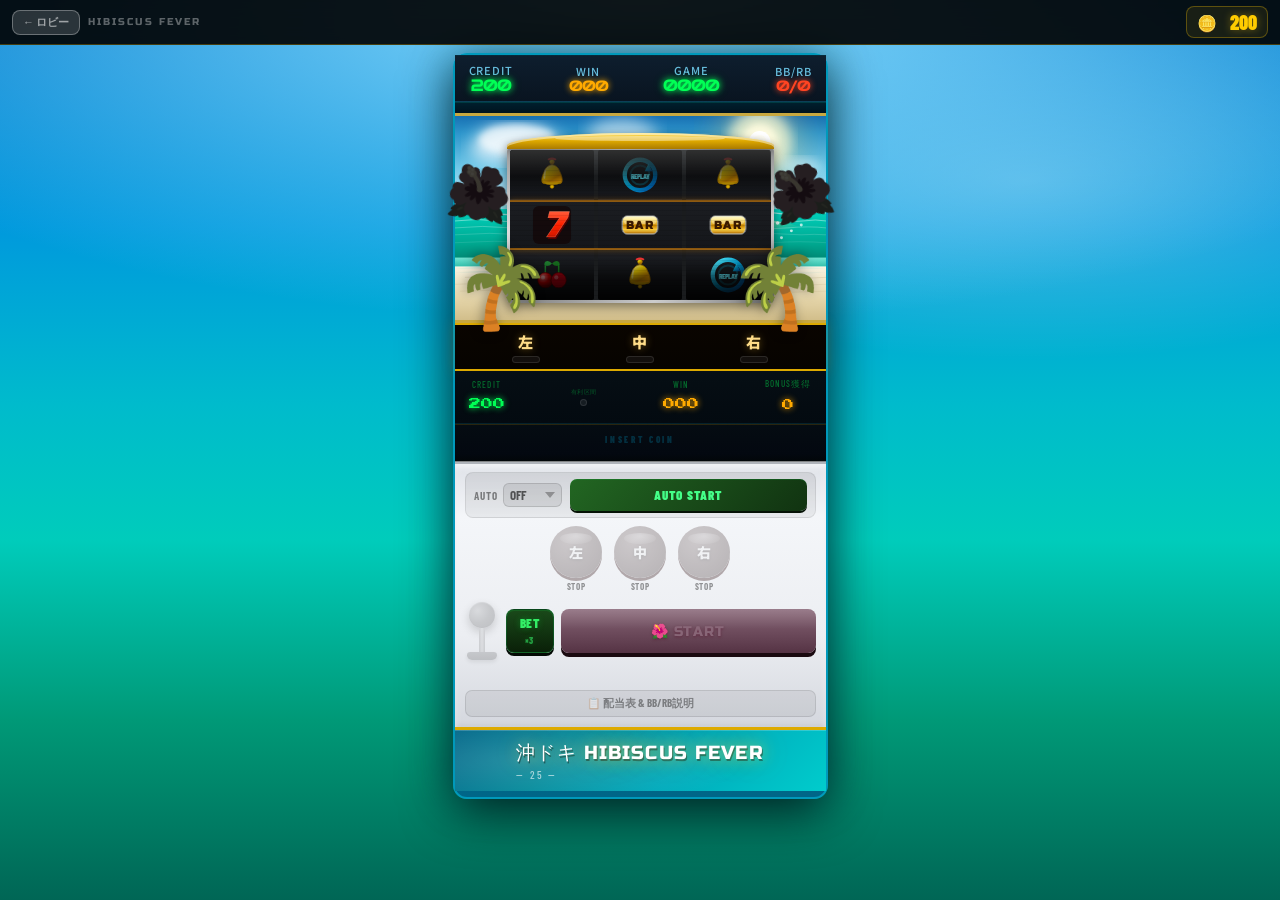
<file: slot.html>
<!DOCTYPE html>
<html lang="ja">
<head>
<meta charset="UTF-8">
<meta name="viewport" content="width=device-width,initial-scale=1.0,maximum-scale=1.0,user-scalable=no">
<title>沖ドキ HIBISCUS FEVER</title>
<link href="https://fonts.googleapis.com/css2?family=Zen+Dots&family=Russo+One&family=Barlow+Condensed:wght@700;900&family=Noto+Sans+JP:wght@700;900&family=Press+Start+2P&display=swap" rel="stylesheet">
<style>
/* ═══════════════════════════════════════════
   BASE
═══════════════════════════════════════════ */
*{margin:0;padding:0;box-sizing:border-box;-webkit-tap-highlight-color:transparent}
html,body{min-height:100vh;overflow-x:hidden;
  /* 沖縄の海と空 */
  background:
    radial-gradient(ellipse 120% 60% at 50% 0%, #88ddff 0%, transparent 60%),
    radial-gradient(ellipse 80% 40% at 80% 20%, rgba(255,255,255,.3) 0%, transparent 50%),
    linear-gradient(180deg,
      #0077cc 0%,
      #0099dd 25%,
      #00bbcc 45%,
      #00ccbb 60%,
      #009977 80%,
      #006655 100%
    );
}
body{font-family:'Noto Sans JP',sans-serif;font-weight:500;-webkit-font-smoothing:antialiased}

/* ═══════════════════════════════════════════
   HEADER BAR
═══════════════════════════════════════════ */
.hdr{
  background:rgba(0,0,0,.9);
  border-bottom:1px solid rgba(255,200,0,.25);
  padding:6px 12px;
  display:flex;align-items:center;gap:8px;
  position:sticky;top:0;z-index:90;
  backdrop-filter:blur(8px);
}
.hdr-back{
  background:rgba(255,255,255,.15);border:1px solid rgba(255,255,255,.3);
  border-radius:8px;color:rgba(255,255,255,.55);font-size:11px;font-weight:700;
  padding:4px 10px;cursor:pointer;font-family:'Barlow Condensed',sans-serif;
  transition:.2s;flex-shrink:0;
}
.hdr-back:hover{border-color:#FFCC00;color:#FFCC00}
.hdr-title{font-family:'Russo One',sans-serif;font-size:10px;color:rgba(255,255,255,.35);letter-spacing:.2em}
.hdr-med{
  margin-left:auto;background:rgba(255,200,0,.08);border:1px solid rgba(255,200,0,.3);
  border-radius:8px;padding:3px 10px;display:flex;align-items:center;gap:4px;flex-shrink:0;
}
.hdr-mnum{font-family:'Barlow Condensed',sans-serif;font-size:20px;font-weight:900;color:#FFCC00;min-width:36px;text-align:right;text-shadow:0 0 8px rgba(255,200,0,.4)}

/* ═══════════════════════════════════════════
   MACHINE OUTER (写真の青い外枠)
═══════════════════════════════════════════ */
.machine{
  max-width:375px;margin:8px auto 20px;
  /* 沖縄ブルー外枠 */
  background:linear-gradient(180deg,#006688 0%,#004466 40%,#006688 100%);
  border-radius:14px;
  border:2px solid #0099bb;
  box-shadow:0 12px 50px rgba(0,0,0,.8),0 0 40px rgba(0,150,180,.4);
  overflow:visible;
  padding-bottom:6px;
}

/* ═══════════════════════════════════════════
   SCORE BAR (LEDディスプレイ)
═══════════════════════════════════════════ */
.score-bar{
  background:linear-gradient(180deg,#0e1e2e 0%,#091420 100%);
  padding:6px 12px;
  display:flex;justify-content:space-between;align-items:center;
  border-bottom:1px solid rgba(0,200,255,.2);
  border-top:1px solid rgba(0,200,255,.12);
}
.sb-grp{text-align:center;padding:0 2px}
.sb-lbl{font-family:'Noto Sans JP',sans-serif;font-size:11px;color:rgba(120,220,255,.85);letter-spacing:.08em;font-weight:500}
.sb-val{font-family:'Zen Dots',monospace;font-size:14px;font-weight:700;color:#00ff55;text-shadow:0 0 6px #00ff55,0 0 12px rgba(0,255,85,.3)}
.sb-val.amber{color:#ffaa00;text-shadow:0 0 6px #ffaa00;font-size:13px}
.sb-val.red{color:#ff4422;text-shadow:0 0 6px #ff4422;font-size:13px}
.sb-val.cyan{color:#00eeff;text-shadow:0 0 6px #00eeff;font-size:13px}

/* ═══════════════════════════════════════════
   UNIVERSAL ロゴバー
═══════════════════════════════════════════ */
.universal-bar{
  background:linear-gradient(180deg,#005577,#003344);
  text-align:center;
  padding:3px 0;
  border-bottom:2px solid #2a6aaa;
  position:relative;
}
.uni-badge{
  display:inline-block;
  background:linear-gradient(180deg,#cc0000,#880000);
  border:1px solid #ff4444;
  border-radius:3px;
  font-family:'Barlow Condensed',sans-serif;
  font-size:9px;font-weight:900;
  color:#fff;letter-spacing:.2em;
  padding:1px 8px;
}

/* ═══════════════════════════════════════════
   TITLE PANEL (白枠 + 青い空 + ピンク7)
═══════════════════════════════════════════ */
.title-section{
  background:linear-gradient(180deg,#005577,#003344,#005577);
  padding:6px 8px 5px;
}
.title-frame{
  /* 沖縄の空: 明るいターコイズブルー */
  background:linear-gradient(180deg,#55ddff 0%,#22bbee 30%,#0099cc 60%,#007799 100%);
  border:3px solid #ddd;
  border-radius:8px;
  padding:6px 8px 8px;
  box-shadow:0 0 0 1px rgba(255,255,255,.4),inset 0 1px 0 rgba(255,255,255,.5);
  position:relative;overflow:hidden;
}
/* 雲 */
.title-frame::before{
  content:'';position:absolute;inset:0;
  background:
    radial-gradient(ellipse 55% 30% at 20% 40%,rgba(255,255,255,.5) 0%,transparent 70%),
    radial-gradient(ellipse 45% 25% at 75% 55%,rgba(255,255,255,.4) 0%,transparent 70%);
  pointer-events:none;
}
.welcome-txt{
  font-family:'Russo One',sans-serif;
  font-size:11px;letter-spacing:.08em;
  color:#fff;text-align:center;
  text-shadow:1px 1px 3px rgba(0,60,120,.6);
  margin-bottom:5px;position:relative;z-index:1;
}
/* 7-7-7 表示（写真: ピンク/マゼンタの大きな7） */
.seven-row{
  display:flex;justify-content:center;align-items:center;gap:5px;
  position:relative;z-index:1;
}
.big7{
  width:58px;height:52px;border-radius:7px;
  background:linear-gradient(135deg,#1a0a2e,#2a1040);
  border:2px solid #aa44cc;
  display:flex;align-items:center;justify-content:center;
  font-family:'Russo One',sans-serif;font-size:36px;
  color:#ff44dd;
  text-shadow:0 0 12px #ff44dd,0 0 24px rgba(255,68,221,.6),0 0 40px rgba(255,68,221,.3);
  box-shadow:0 0 12px rgba(255,68,221,.4),inset 0 1px 0 rgba(255,255,255,.1);
  transition:all .3s;
}
.big7.bb-lit{
  border-color:#ffcc00;
  box-shadow:0 0 25px rgba(255,200,0,.7),0 0 50px rgba(255,200,0,.3),inset 0 1px 0 rgba(255,255,255,.15);
  color:#ffee44;text-shadow:0 0 15px #ffee44,0 0 30px #ffcc00;
  animation:b7p .3s ease infinite alternate;
}
@keyframes b7p{from{filter:brightness(1)}to{filter:brightness(1.4)}}

/* ═══════════════════════════════════════════
   MODE + GAME バー
═══════════════════════════════════════════ */
.mode-bar{
  background:linear-gradient(180deg,rgba(0,20,30,.85),rgba(0,10,20,.9));
  padding:5px 12px;
  display:flex;align-items:center;justify-content:space-between;
  border-top:1px solid rgba(0,220,200,.2);
  backdrop-filter:blur(4px);
}
.mode-chip{
  font-family:'Barlow Condensed',sans-serif;font-size:13px;font-weight:700;
  padding:3px 11px;border-radius:10px;letter-spacing:.08em;
}
.mode-chip.nm{display:none}
.mode-chip.tk{color:#88ddff;border:1px solid rgba(100,200,255,.5);background:rgba(0,150,255,.2);animation:mc .8s ease infinite alternate}
.mode-chip.dk{color:#ffaacc;border:1px solid rgba(255,100,180,.5);background:rgba(255,0,100,.15);animation:mc .5s ease infinite alternate}
@keyframes mc{from{opacity:.7}to{opacity:1}}
.game-disp{font-family:'Press Start 2P',monospace;font-size:10px;color:rgba(255,200,0,.6)}

/* ═══════════════════════════════════════════
   TROPICAL AREA (ハイビスカス + リール)
   写真に完全合わせ:
   - ビーチ背景
   - ハイビスカスが上部左右コーナーに絶対配置
   - リールが中央
═══════════════════════════════════════════ */
.trop-area{
  position:relative;
  background:#88ddff; /* SVGが上書きするのでシンプルに */
  /* flex横並びでリールを広く */
  display:flex;flex-direction:row;align-items:center;
  height:210px;
  overflow:visible;
  border-top:3px solid #c8a840;
  border-bottom:3px solid #c8a840;
}
.trop-area::before,.trop-area::after{display:none}

/* ── ハイビスカス（絶対配置・上部コーナー） ── */
.hib{
  flex-shrink:0;
  width:48px;
  z-index:4;pointer-events:none;
  display:flex;align-items:flex-start;justify-content:center;
  margin-top:-68px;
  padding-top:0;
  transition:opacity .3s;
}
.hib.L{margin-left:2px;transform-origin:left center;transform:rotate(12deg)}
.hib.R{margin-right:2px;transform-origin:right center;transform:rotate(-12deg)}
.hib-emoji{font-size:52px;line-height:1;display:block;transition:filter .15s;filter:brightness(.35) saturate(.3)}

/* OFF: 暗く（存在は見える） */
.hib.off .hib-emoji{filter:brightness(.28) saturate(.15)}

/* 沖縄風景SVG背景 */
.oki-bg{
  position:absolute;
  top:0;left:0;right:0;bottom:0;
  width:100%;height:100%;
  z-index:0;
  pointer-events:none;
}
/* ── ボーナス告知：点滅スタート ── */
.hib.blink .hib-emoji{animation:hblink .5s step-end infinite}
@keyframes hblink{
  0%,48%{filter:drop-shadow(0 0 12px #ff3355) drop-shadow(0 0 24px #ff3355) brightness(1.15)}
  49%,100%{filter:brightness(.3) saturate(.2)}
}
/* 高速点滅（BIG濃厚） */
.hib.fast .hib-emoji{animation:hfa .18s step-end infinite}
@keyframes hfa{
  0%,48%{filter:drop-shadow(0 0 20px #ff2244) drop-shadow(0 0 40px #ff2244) brightness(1.35)}
  49%,100%{filter:brightness(.25) saturate(.15)}
}

/* ── BB確定：両方ゴールド常時点灯 ── */
.hib.bb .hib-emoji{animation:hbb .35s ease infinite alternate}
@keyframes hbb{
  from{filter:drop-shadow(0 0 16px #ffcc00) drop-shadow(0 0 32px #ffaa00) brightness(1.15)}
  to  {filter:drop-shadow(0 0 36px #ffdd00) drop-shadow(0 0 70px rgba(255,210,0,.75)) brightness(1.6)}
}

/* ── RB確定：片方（左のみ）シアン点灯 ── */
/* 左はシアン点灯 */
#hibL.rb .hib-emoji{animation:hrb .45s step-end infinite}
@keyframes hrb{
  0%,50%{filter:drop-shadow(0 0 16px #00eeff) drop-shadow(0 0 32px #00aaff) brightness(1.15)}
  51%,100%{filter:brightness(.3) saturate(.2)}
}
/* 右はOFF */
#hibR.rb .hib-emoji{filter:brightness(.3) saturate(.2) !important; animation:none !important}

/* ── 天国モード中：両方ブルー点灯 ── */
.hib.tenku .hib-emoji{animation:htenku .6s ease infinite alternate}
@keyframes htenku{
  from{filter:drop-shadow(0 0 14px #4488ff) drop-shadow(0 0 28px #2266dd) brightness(1.1) hue-rotate(200deg)}
  to  {filter:drop-shadow(0 0 30px #66aaff) drop-shadow(0 0 60px rgba(80,140,255,.7)) brightness(1.4) hue-rotate(210deg)}
}

/* ドキドキモード：ピンク＋速い点滅 */
.hib.doki .hib-emoji{animation:hdoki .25s step-end infinite}
@keyframes hdoki{
  0%,45%{filter:drop-shadow(0 0 18px #ff44aa) drop-shadow(0 0 36px #ff1188) brightness(1.3) saturate(1.4)}
  46%,100%{filter:brightness(.3) saturate(.2)}
}

/* BIG WIN爆発 */
.hib.bigwin .hib-emoji{animation:hbw .13s step-end infinite}
@keyframes hbw{
  0%,42%{filter:drop-shadow(0 0 40px #ff3322) drop-shadow(0 0 80px #ff5500) brightness(1.9) saturate(1.7)}
  43%,100%{filter:brightness(1.1)}
}

/* WIN: ゴールドパルス */
.hib.win .hib-emoji{animation:hwn .4s ease infinite alternate}
@keyframes hwn{
  from{filter:drop-shadow(0 0 12px #ffcc00) brightness(1.1)}
  to  {filter:drop-shadow(0 0 30px #ffdd00) brightness(1.55) saturate(1.2)}
}

/* カラフル（ドキドキ確定） */
.hib.colorful .hib-emoji{animation:hcl 1s linear infinite}
@keyframes hcl{
  0%  {filter:drop-shadow(0 0 15px #ff2244) hue-rotate(0deg)   saturate(2.5) brightness(1.2)}
  25% {filter:drop-shadow(0 0 15px #ffcc00) hue-rotate(55deg)  saturate(2.5) brightness(1.2)}
  50% {filter:drop-shadow(0 0 15px #00eeff) hue-rotate(170deg) saturate(2.5) brightness(1.2)}
  75% {filter:drop-shadow(0 0 15px #aa44ff) hue-rotate(250deg) saturate(2.5) brightness(1.2)}
  100%{filter:drop-shadow(0 0 15px #ff2244) hue-rotate(360deg) saturate(2.5) brightness(1.2)}
}
/* 交互点滅 */
.hib.alt .hib-emoji{animation:hblink .55s step-end infinite}
#hibR.alt .hib-emoji{animation-delay:.28s}
/* 同時点滅 */
.hib.simul .hib-emoji{animation:hfa .2s step-end infinite}
/* しだれ柳 */
.hib.willow .hib-emoji{animation:hwl .7s ease-in-out infinite}
@keyframes hwl{
  0%  {filter:brightness(.3) saturate(.2)}
  30% {filter:drop-shadow(0 0 20px #ff2244) brightness(1.35)}
  70% {filter:drop-shadow(0 0 12px #ff2244) brightness(1.1)}
  100%{filter:brightness(.3) saturate(.2)}
}
/* ストリーム */
.hib.stream .hib-emoji{animation:hst .8s linear infinite}
@keyframes hst{
  0%  {filter:drop-shadow(-18px 0 8px #ff2244) brightness(1.1)}
  50% {filter:drop-shadow(0 0 20px #ff2244) brightness(1.4)}
  100%{filter:drop-shadow(18px 0 8px #ff2244) brightness(1.1)}
}

/* ── リールパネル（中央） ── */
.reel-col{
  flex:1;
  min-width:0;
  z-index:2;
  display:flex;flex-direction:column;
  padding:6px 2px;
}
/* 金アーチ */
.gold-arch{
  height:16px;
  background:linear-gradient(180deg,#ffe066,#dda800,#aa7a00);
  border-radius:50% 50% 0 0 / 80% 80% 0 0;
  box-shadow:0 2px 8px rgba(0,0,0,.4),inset 0 2px 0 rgba(255,255,255,.45);
  margin-bottom:-2px;position:relative;
}
.gold-arch::after{content:'';position:absolute;top:3px;left:18%;right:18%;height:5px;background:rgba(255,255,255,.4);border-radius:50%}
/* リールフレーム */
.reel-frame{
  background:linear-gradient(145deg,#999,#ddd,#888,#ccc,#777);
  border-radius:4px;padding:3px;
  box-shadow:0 3px 12px rgba(0,0,0,.5),inset 0 1px 0 rgba(255,255,255,.3);
}
.reel-inner{
  background:#1a1c1e;border-radius:3px;overflow:hidden;position:relative;
}
.reel-inner::before{/* ガラス反射 */
  content:'';position:absolute;top:0;left:0;right:0;height:18%;
  background:linear-gradient(180deg,rgba(255,255,255,.18),transparent);z-index:12;pointer-events:none;
}
.reel-inner::after{/* スキャンライン */
  content:'';position:absolute;inset:0;pointer-events:none;z-index:11;
  background:repeating-linear-gradient(0deg,transparent,transparent 4px,rgba(0,0,0,.08) 4px,rgba(0,0,0,.08) 5px);
}
.payline{
  position:absolute;left:0;right:0;top:50%;transform:translateY(-50%);
  height:50px;pointer-events:none;z-index:6;
  border-top:2px solid rgba(255,150,0,.5);border-bottom:2px solid rgba(255,150,0,.5);
  box-shadow:0 0 6px rgba(255,150,0,.3);
}
.payline.win{border-color:#ffcc00;background:rgba(255,200,0,.05);animation:plw .4s ease infinite alternate}
@keyframes plw{from{box-shadow:none}to{box-shadow:0 0 20px #ffcc00,inset 0 0 12px rgba(255,200,0,.08)}}
.payline.win::after{content:'';position:absolute;top:0;bottom:0;width:44px;background:linear-gradient(90deg,transparent,rgba(255,255,255,.75),transparent);animation:lr .55s linear infinite}
@keyframes lr{0%{left:-44px}100%{left:calc(100%+44px)}}
.reels{display:flex;gap:4px;position:relative}
.rc{flex:1;height:150px;overflow:hidden;background:#1a1c1e;position:relative;border-radius:2px}
.rc::before{content:'';position:absolute;left:0;right:0;top:0;height:42px;background:linear-gradient(180deg,rgba(0,0,0,.9) 0%,rgba(0,0,0,.6) 50%,transparent 100%);z-index:4;pointer-events:none}
.rc::after{content:'';position:absolute;left:0;right:0;bottom:0;height:42px;background:linear-gradient(0deg,rgba(0,0,0,.9) 0%,rgba(0,0,0,.6) 50%,transparent 100%);z-index:4;pointer-events:none}
.drum{display:flex;flex-direction:column;position:absolute;left:0;right:0;top:0;will-change:transform}
.sym{height:50px;min-height:50px;display:flex;align-items:center;justify-content:center;padding:3px;border-bottom:1px solid rgba(255,255,255,.04);user-select:none;background:linear-gradient(180deg,#1c1e22,#14161a)}
.sym-svg{width:40px;height:40px;display:block;overflow:visible}
/* シンボルスタイル */
.s7{font-family:'Russo One',sans-serif;font-size:36px;color:#CC0000;text-shadow:none;line-height:1;filter:drop-shadow(2px 3px 0 #660000) drop-shadow(0 0 4px rgba(200,0,0,.3))}
.sBAR{display:inline-flex;align-items:center;justify-content:center;font-family:'Russo One',sans-serif;font-size:14px;letter-spacing:.08em;width:48px;height:24px;border-radius:5px;background:linear-gradient(180deg,#fff5aa,#ffd200 35%,#cc8800 65%,#ffcc00);color:#222;font-weight:900;border:1px solid #996600;box-shadow:0 3px 0 #553300,inset 0 2px 0 rgba(255,255,255,.6),0 0 6px rgba(200,150,0,.2)}
.sHANA{font-size:32px;filter:drop-shadow(1px 2px 0 rgba(120,0,0,.4));line-height:1}
.sSUIKA{font-size:28px;filter:drop-shadow(1px 2px 0 rgba(0,80,0,.3));line-height:1}
.sBELL{font-size:28px;filter:drop-shadow(1px 2px 0 rgba(150,100,0,.3));line-height:1}
.sCHERRY{font-size:28px;line-height:1;filter:drop-shadow(1px 2px 0 rgba(100,0,0,.3))}
.sREPLAY{font-family:'Barlow Condensed',sans-serif;font-size:16px;font-weight:900;color:#0066cc;text-shadow:none;filter:drop-shadow(1px 2px 0 rgba(0,50,120,.3))}
/* リールアニメ */
.rc.spinning .drum{transition:transform 50ms linear}
.rc.spinning .sym{filter:blur(.8px) brightness(.7)}
/* モーションライン */
.rc.spinning::before,.rc.spinning::after{content:'';position:absolute;left:0;right:0;z-index:5;pointer-events:none;animation:reelStreak .18s linear infinite}
.rc.spinning::before{top:0;bottom:0;background:repeating-linear-gradient(180deg,transparent 0px,transparent 10px,rgba(255,255,255,.04) 10px,rgba(255,255,255,.04) 11px)}
@keyframes reelStreak{0%{transform:translateY(0)}100%{transform:translateY(58px)}}
.rc.fg{animation:rfg .11s ease 3}@keyframes rfg{50%{background:rgba(0,200,50,.2)}}
.rc.fc{animation:rfc .17s ease 2}@keyframes rfc{50%{background:rgba(0,200,240,.18)}}
.rc.tg{border:1px solid rgba(255,200,0,.6)!important;animation:tgp .35s ease infinite alternate}
@keyframes tgp{from{box-shadow:0 0 10px rgba(255,200,0,.35)}to{box-shadow:0 0 28px rgba(255,200,0,.8)}}
.rc.ts{animation:tsp .14s ease infinite}@keyframes tsp{25%{transform:translateX(-2px)}75%{transform:translateX(2px)}}
.rc.wg{border:1px solid rgba(255,200,0,.7)!important;animation:wgp .45s ease infinite alternate}
@keyframes wgp{from{box-shadow:0 0 10px rgba(255,200,0,.3)}to{box-shadow:0 0 30px rgba(255,200,0,.75)}}
.rc.bf{animation:bfp .18s ease infinite alternate}@keyframes bfp{from{filter:brightness(1)}to{filter:brightness(1.75) saturate(1.6)}}
.sym.cw{background:rgba(255,200,0,.3)!important;animation:cwp .5s ease infinite alternate}@keyframes cwp{to{transform:scale(1.12);filter:brightness(1.4)}}
.sym.hw{background:rgba(255,50,100,.3)!important;animation:hwp .35s ease infinite alternate}@keyframes hwp{to{transform:scale(1.14);filter:drop-shadow(0 0 20px #ff2244) brightness(1.35)}}
.sym.sw{background:rgba(255,100,80,.35)!important;animation:swp .4s ease infinite alternate}@keyframes swp{to{transform:scale(1.14);filter:drop-shadow(0 0 20px #ff2200) brightness(1.4)}}
/* 遅れ演出 */
.ochire{position:absolute;inset:0;z-index:30;background:rgba(0,0,0,.8);display:none;align-items:center;justify-content:center;border-radius:3px}
.ochire.show{display:flex}
.oc-txt{font-family:'Russo One',sans-serif;font-size:22px;letter-spacing:.2em;color:#ffcc00;text-shadow:0 0 20px #ffcc00;animation:ocb .14s step-end infinite}
@keyframes ocb{0%,48%{opacity:1}49%,100%{opacity:0}}

/* ═══════════════════════════════════════════
   左・中・右 ラベルパネル（写真: 金枠のパネル）
═══════════════════════════════════════════ */
.label-panel{
  background:linear-gradient(180deg,#0a0500,#060300);
  border-top:2px solid #ddaa00;
  border-bottom:2px solid #ddaa00;
  padding:6px 14px;
  display:flex;justify-content:space-around;align-items:center;
  box-shadow:0 0 12px rgba(180,120,0,.25);
}
.lbl-grp{text-align:center}
.lbl-jp{
  font-family:'Noto Sans JP',sans-serif;
  font-size:15px;font-weight:900;
  color:#ffdd88;
  letter-spacing:.05em;display:block;margin-bottom:4px;
  text-shadow:0 0 8px rgba(255,200,50,.4);
}
.lbl-dot{
  width:28px;height:7px;border-radius:3.5px;margin:0 auto;
  background:rgba(255,255,255,.05);border:1px solid rgba(255,255,255,.1);transition:.2s;
}
.lbl-dot.on{background:rgba(255,60,0,.9);box-shadow:0 0 8px rgba(255,80,0,.7);animation:ldon .4s ease infinite alternate}
@keyframes ldon{from{opacity:.8}to{opacity:1}}

/* ═══════════════════════════════════════════
   INFO DISPLAY (クレジット等)
═══════════════════════════════════════════ */
.info-panel{
  background:linear-gradient(180deg,#060e14,#030a10);
  padding:7px 14px;
  display:flex;justify-content:space-between;align-items:center;
  border-bottom:1px solid rgba(0,200,255,.1);
  gap:4px;
}
.inf-grp{text-align:center}
.inf-lbl{font-family:'Barlow Condensed',sans-serif;font-size:9px;color:rgba(0,255,85,.4);letter-spacing:.12em;display:block;margin-bottom:1px}
.inf-val{font-family:'Press Start 2P',monospace;font-size:12px;color:#00ff55;text-shadow:0 0 6px #00ff55}
.inf-val.amber{color:#ffaa00;text-shadow:0 0 6px #ffaa00;font-size:12px}
.yuuri-w{display:flex;flex-direction:column;align-items:center;gap:2px}
.yuuri-l{font-family:'Barlow Condensed',sans-serif;font-size:6px;color:rgba(0,255,85,.3);letter-spacing:.1em}
.yuuri-d{width:7px;height:7px;border-radius:50%;background:rgba(0,255,85,.8);border:1px solid #00ff55;box-shadow:0 0 5px #00ff55;transition:.3s}
.yuuri-d.off{background:rgba(255,255,255,.07);border-color:rgba(255,255,255,.1);box-shadow:none}

/* WIN/ボーナス表示 */
.win-row{
  background:linear-gradient(180deg,#050c12,#030810);
  border-top:1px solid rgba(255,200,0,.15);
  padding:4px 12px;min-height:30px;
  display:flex;align-items:center;justify-content:center;
}
.wtxt{font-family:'Barlow Condensed',sans-serif;font-size:17px;font-weight:900;letter-spacing:.1em;text-align:center;transition:.3s}
.wtxt.idle{color:rgba(0,200,255,.2);font-size:9px;letter-spacing:.3em}
.wtxt.lose{color:rgba(255,255,255,.14);font-size:10px}
.wtxt.w{color:#ffdd00;text-shadow:0 0 14px #ffdd00;animation:wtp .45s ease infinite alternate}
.wtxt.bw{color:#ff2244;text-shadow:0 0 22px #ff2244;animation:wtp .3s ease infinite alternate;font-size:16px}
@keyframes wtp{from{transform:scale(1)}to{transform:scale(1.06)}}

/* ボーナスバナー */
.bonus-row{background:linear-gradient(180deg,#030810,#020608);padding:3px 8px 5px}
.bbanner{border-radius:8px;padding:6px 12px;text-align:center;font-family:'Barlow Condensed',sans-serif;font-weight:900;letter-spacing:.08em;font-size:15px;display:none;line-height:1.3}
.bbanner.bb{
  background:linear-gradient(135deg,rgba(255,200,0,.15),rgba(255,150,0,.08));
  border:2px solid rgba(255,200,0,.6);
  color:#ffe060;
  text-shadow:0 0 12px rgba(255,200,0,.7),0 0 24px rgba(255,150,0,.3);
  display:block;animation:bbp .4s ease infinite alternate;
  box-shadow:0 0 16px rgba(255,180,0,.2);
}
.bbanner.rb{
  background:linear-gradient(135deg,rgba(0,220,255,.12),rgba(0,150,255,.06));
  border:2px solid rgba(0,220,255,.5);
  color:#44eeff;
  text-shadow:0 0 12px rgba(0,220,255,.7),0 0 24px rgba(0,150,255,.3);
  display:block;animation:bbp .5s ease infinite alternate;
  box-shadow:0 0 16px rgba(0,180,255,.2);
}
@keyframes bbp{from{opacity:.82;transform:scale(1)}to{opacity:1;transform:scale(1.01)}}

/* ═══════════════════════════════════════════
   CONTROL PANEL（白い筐体）
   写真: 丸みのあるシルバー/パール
═══════════════════════════════════════════ */
.ctrl-panel{
  background:linear-gradient(180deg,#dfe2e8 0%,#f4f6f9 20%,#eceef2 65%,#d4d7de 100%);
  padding:8px 10px 10px;
  border-top:2px solid #b0b4ba;
  box-shadow:
    inset 0 3px 6px rgba(255,255,255,.7),
    inset 0 -2px 4px rgba(0,0,0,.08),
    0 -1px 0 rgba(255,255,255,.5);
}

/* STOPボタン（写真: 3つの丸い赤ボタン） */
.stop-row{display:flex;gap:12px;justify-content:center;margin-bottom:8px;align-items:flex-end}
.sbtn-wrap{display:flex;flex-direction:column;align-items:center;gap:3px}
.sbtn-lbl{font-family:'Barlow Condensed',sans-serif;font-size:9px;font-weight:700;color:rgba(0,0,0,.4);letter-spacing:.08em;text-transform:uppercase}
.sbtn{
  width:52px;height:52px;border-radius:50%;border:none;cursor:pointer;position:relative;
  background:radial-gradient(circle at 38% 30%,#ff7766,#dd2211,#880000);
  box-shadow:
    0 5px 0 #330000,
    0 8px 16px rgba(0,0,0,.5),
    inset 0 2px 4px rgba(255,180,160,.4),
    inset 0 -2px 3px rgba(0,0,0,.3);
  transition:all .1s;
}
/* ボタン上部ハイライト */
.sbtn::before{content:'';position:absolute;top:7px;left:10px;right:10px;height:11px;background:radial-gradient(ellipse at 50% 30%,rgba(255,255,255,.4),transparent);border-radius:50%}
/* ボタンラベル */
.sbtn::after{
  content:attr(data-lbl);position:absolute;inset:0;
  display:flex;align-items:center;justify-content:center;
  font-family:'Noto Sans JP',sans-serif;font-size:14px;font-weight:900;
  color:rgba(255,255,255,.92);text-shadow:0 1px 3px rgba(0,0,0,.6);
}
.sbtn.active{
  background:radial-gradient(circle at 38% 30%,#ffaa99,#ff4422,#cc1100);
  box-shadow:0 5px 0 #330000,0 0 22px rgba(255,60,20,.6),inset 0 2px 4px rgba(255,200,180,.5),inset 0 -2px 3px rgba(0,0,0,.3);
  animation:sba .55s ease infinite alternate;
}
@keyframes sba{from{transform:scale(1)}to{transform:scale(1.04)}}
.sbtn.active:active{transform:translateY(6px) scale(.97);box-shadow:0 1px 0 #550000}
.sbtn:disabled{background:radial-gradient(circle at 35% 30%,#776666,#554444,#332222);opacity:.3;cursor:not-allowed;box-shadow:0 3px 0 #220000}

/* アクションロー（レバー＋BET＋START） */
.action-row{display:flex;gap:7px;align-items:center}

/* レバー（写真: 黒いボール） */
.lever-area{display:flex;flex-direction:column;align-items:center;gap:1px;flex-shrink:0}
.lever-btn{display:flex;flex-direction:column;align-items:center;background:transparent;border:none;cursor:pointer;padding:2px;transition:.1s}
.lever-btn:disabled{opacity:.2;cursor:not-allowed}
.lever-btn:active:not(:disabled){transform:translateY(3px)}
.lball{width:26px;height:26px;border-radius:50%;background:radial-gradient(circle at 33% 33%,#888,#333,#0a0a0a);box-shadow:0 4px 10px rgba(0,0,0,.8),inset 0 1px 0 rgba(255,255,255,.25),inset 0 -1px 0 rgba(0,0,0,.4)}
.lrod{width:6px;height:24px;background:linear-gradient(90deg,#555,#aaa,#555);border-radius:3px 3px 0 0;margin:0 auto}
.lbase{width:30px;height:8px;border-radius:4px 4px 6px 6px;background:linear-gradient(180deg,#444,#222);box-shadow:0 2px 4px rgba(0,0,0,.4)}
.lever-lbl{display:none}

/* BETボタン */
.bet-btn{
  width:48px;flex-shrink:0;height:44px;border-radius:8px;
  border:1px solid rgba(0,180,80,.25);cursor:pointer;
  background:linear-gradient(180deg,#1a4a1a,#0a2008);
  color:#33ee66;font-family:'Barlow Condensed',sans-serif;font-size:13px;font-weight:900;
  letter-spacing:.04em;
  box-shadow:0 3px 0 #030a04,inset 0 1px 0 rgba(0,255,80,.12);
  transition:.1s;text-shadow:0 0 6px rgba(0,220,60,.35);
}
.bet-btn:disabled{opacity:.2;cursor:not-allowed}
.bet-btn:active:not(:disabled){transform:translateY(2px)}

/* STARTボタン */
.start-btn{
  flex:1;height:44px;border:none;border-radius:8px;cursor:pointer;
  font-family:'Russo One',sans-serif;font-size:14px;letter-spacing:.08em;
  background:linear-gradient(135deg,#ff55aa 0%,#ff1070 45%,#cc0048 100%);
  color:#fff;
  box-shadow:
    0 4px 0 #44001a,
    0 0 18px rgba(255,16,112,.25),
    inset 0 1px 0 rgba(255,200,225,.3);
  position:relative;overflow:hidden;transition:all .12s;
  text-shadow:0 1px 3px rgba(80,0,30,.4);
}
.start-btn::before{content:'';position:absolute;inset:0;background:linear-gradient(180deg,rgba(255,255,255,.15),transparent 45%);pointer-events:none}
.start-btn:active:not(:disabled){transform:translateY(4px);box-shadow:0 1px 0 #55001a}
.start-btn:disabled{background:linear-gradient(180deg,#886677,#553344);color:#886677;box-shadow:0 4px 0 #1a0a10;cursor:not-allowed}

/* ストリーク */
.streak{text-align:center;font-family:'Barlow Condensed',sans-serif;font-size:12px;font-weight:700;color:#ff4466;letter-spacing:.12em;min-height:15px;margin:4px 0;text-shadow:0 0 8px rgba(255,40,80,.4)}
.streak.hot{animation:sth .5s ease infinite alternate;text-shadow:0 0 10px #ff2244}
@keyframes sth{from{opacity:.7}to{opacity:1;transform:scale(1.05)}}

/* ペイテーブル */
.pt-btn{width:100%;background:rgba(0,0,0,.06);border:1px solid rgba(0,0,0,.1);border-radius:7px;color:rgba(0,0,0,.4);font-family:'Barlow Condensed',sans-serif;font-size:11px;font-weight:700;padding:5px;cursor:pointer;margin-top:5px;text-align:center;transition:.15s}
.pt-btn:hover{border-color:rgba(0,100,200,.3);color:#1a6eb8}
.ptbl{background:rgba(0,0,0,.88);border:1px solid rgba(255,255,255,.1);border-radius:9px;padding:10px;margin-top:4px;display:none}
.ptbl.open{display:block}
.pt-title{font-family:'Barlow Condensed',sans-serif;font-size:8px;color:rgba(255,255,255,.25);letter-spacing:.2em;margin-bottom:6px;text-align:center}
.pr{display:flex;align-items:center;gap:5px;padding:2px 0;border-bottom:1px solid rgba(255,255,255,.06)}
.pr:last-child{border-bottom:none}
.ps{width:54px;flex-shrink:0;font-size:12px;letter-spacing:1px;color:#fff}
.pn{flex:1;font-size:9px;color:rgba(255,255,255,.3);font-family:'Barlow Condensed',sans-serif}
.po{font-family:'Barlow Condensed',sans-serif;font-size:10px;font-weight:900;text-align:right;white-space:nowrap}
.po.g{color:#ffcc00}.po.h{color:#ff2244}.po.t{color:#00eeff}

/* ═══════════════════════════════════════════
   BOTTOM DECO（写真: アニメキャラ＋ロゴ）
═══════════════════════════════════════════ */
.bottom-deco{
  background:linear-gradient(135deg,#006688 0%,#008899 30%,#00aabb 60%,#00cccc 100%);
  border-top:3px solid #ddaa00;
  padding:10px 14px;
  display:flex;align-items:center;justify-content:center;gap:8px;
  min-height:55px;position:relative;overflow:hidden;
  box-shadow:inset 0 1px 0 rgba(255,255,255,.2);
}
.bottom-deco::before{content:'';position:absolute;inset:0;background:radial-gradient(ellipse 60% 80% at 20% 50%,rgba(255,255,255,.15),transparent);pointer-events:none}
.bd-logo{
  font-family:'Russo One',sans-serif;font-size:19px;
  color:#fff;letter-spacing:.06em;
  text-shadow:0 0 16px rgba(255,220,50,.6),0 0 32px rgba(255,180,0,.3),1px 2px 0 rgba(0,0,0,.4);
  position:relative;z-index:1;
}
.bd-num{font-family:'Barlow Condensed',sans-serif;font-size:11px;color:rgba(255,255,255,.6);letter-spacing:.2em;position:relative;z-index:1;margin-top:2px}

/* ═══════════════════════════════════════════
   BONUS OVERLAY (BB/RB開始演出)
═══════════════════════════════════════════ */
.bonus-overlay{
  position:fixed;inset:0;z-index:300;
  display:none;flex-direction:column;align-items:center;justify-content:center;gap:14px;
  backdrop-filter:blur(16px);
}
.bonus-overlay.show{display:flex}
.bonus-overlay.bb-ov{background:rgba(20,0,0,.88)}
.bonus-overlay.rb-ov{background:rgba(0,10,20,.88)}
.bov-title{font-family:'Russo One',sans-serif;font-size:28px;text-align:center;line-height:1.3}
.bov-title.bb-t{
  background:linear-gradient(135deg,#fff,#ffcc00,#ff6600,#ffcc00);
  background-size:200%;-webkit-background-clip:text;-webkit-text-fill-color:transparent;
  animation:ovsh 1s linear infinite;filter:drop-shadow(0 0 24px #ff6600);
}
.bov-title.rb-t{
  background:linear-gradient(135deg,#fff,#00eeff,#0088ff,#00eeff);
  background-size:200%;-webkit-background-clip:text;-webkit-text-fill-color:transparent;
  animation:ovsh 1s linear infinite;filter:drop-shadow(0 0 24px #00aaff);
}
@keyframes ovsh{0%{background-position:0%}100%{background-position:200%}}
.bov-sub{font-family:'Barlow Condensed',sans-serif;font-size:20px;font-weight:900;letter-spacing:.1em}
.bov-sub.bb-s{color:#ffcc00;text-shadow:0 0 20px rgba(255,200,0,.8)}
.bov-sub.rb-s{color:#00eeff;text-shadow:0 0 20px rgba(0,220,255,.8)}
.bov-info{font-family:'Barlow Condensed',sans-serif;font-size:15px;color:rgba(255,255,255,.6);text-align:center;line-height:1.6}
.bov-close{
  background:rgba(255,255,255,.12);border:2px solid rgba(255,255,255,.3);border-radius:10px;
  color:#fff;font-family:'Barlow Condensed',sans-serif;font-size:15px;font-weight:700;
  padding:10px 30px;cursor:pointer;transition:.2s;margin-top:4px;
}
.bov-close:hover{background:rgba(255,255,255,.2)}

/* ═══════════════════════════════════════════
   EFFECTS
═══════════════════════════════════════════ */
.flash{position:fixed;inset:0;z-index:200;pointer-events:none;opacity:0;transition:opacity .07s}
.coin-fx{position:fixed;pointer-events:none;z-index:250;font-size:18px;animation:cfa .9s ease forwards}
@keyframes cfa{0%{opacity:1;transform:translate(0,0) scale(1)}60%{opacity:1;transform:translate(var(--tx),var(--ty)) scale(1.3)}100%{opacity:0;transform:translate(var(--tx2),var(--ty2)) scale(.1)}}
.toast{position:fixed;bottom:70px;left:50%;transform:translateX(-50%) translateY(8px);background:rgba(5,5,15,.97);border:1.5px solid rgba(255,255,255,.14);border-radius:10px;padding:7px 16px;font-weight:700;color:#fff;z-index:500;font-size:12px;opacity:0;transition:all .3s;pointer-events:none;white-space:nowrap;backdrop-filter:blur(10px)}
.toast.show{opacity:1;transform:translateX(-50%) translateY(0)}
.toast.tw{border-color:#ffcc00;color:#ffcc00}
.toast.th{border-color:#ff2244;color:#ff2244}
.toast.tc{border-color:#00eeff;color:#00eeff}
/* ボーナス中の台光り */
.machine.bb-glow{box-shadow:0 12px 50px rgba(0,0,0,.8),0 0 40px rgba(255,200,0,.5),0 0 80px rgba(255,150,0,.2)}
.machine.rb-glow{box-shadow:0 12px 50px rgba(0,0,0,.8),0 0 40px rgba(0,220,255,.4),0 0 80px rgba(0,150,255,.2)}

/* ═══ 当たり演出 ═══ */
/* ペイライン光が左右に走る */
.payline-beam{
  position:absolute;left:-10px;right:-10px;top:50%;
  transform:translateY(-50%);height:58px;
  pointer-events:none;z-index:20;
  display:none;
}
.payline-beam.show{display:block}
.payline-beam::before{
  content:'';position:absolute;inset:0;
  background:linear-gradient(90deg,
    transparent 0%,
    rgba(255,220,50,.08) 20%,
    rgba(255,220,50,.22) 45%,
    rgba(255,255,255,.55) 50%,
    rgba(255,220,50,.22) 55%,
    rgba(255,220,50,.08) 80%,
    transparent 100%
  );
  animation:beamRun .55s ease forwards;
}
@keyframes beamRun{
  0%  {transform:translateX(-110%);opacity:0}
  20% {opacity:1}
  80% {opacity:1}
  100%{transform:translateX(110%);opacity:0}
}
.payline-beam.win3::after{
  content:'';position:absolute;inset:0;
  background:linear-gradient(90deg,
    transparent 0%,
    rgba(255,220,50,.06) 15%,
    rgba(255,255,255,.3) 50%,
    rgba(255,220,50,.06) 85%,
    transparent 100%
  );
  animation:beamRun .55s ease .18s forwards;
}

/* シンボル当たりアニメ */
.sym.hit{animation:symHit .45s cubic-bezier(.36,.07,.19,.97) forwards}
@keyframes symHit{
  0%  {transform:scale(1)}
  30% {transform:scale(1.3) rotate(-3deg)}
  60% {transform:scale(1.2) rotate(2deg)}
  100%{transform:scale(1)}
}

/* パーティクル */
.particle{
  position:fixed;pointer-events:none;z-index:300;
  font-size:18px;
  animation:partFly .9s ease forwards;
}
@keyframes partFly{
  0%  {opacity:1;transform:translate(0,0) scale(1)}
  100%{opacity:0;transform:translate(var(--px),var(--py)) scale(.3)}
}

/* BB/RB入賞フラッシュ */
.bonus-flash-overlay{
  position:fixed;inset:0;z-index:200;pointer-events:none;
  opacity:0;
}
.bonus-flash-overlay.flash-bb{
  background:radial-gradient(ellipse at center, rgba(255,200,0,.6) 0%, transparent 70%);
  animation:bfBB .6s ease forwards;
}
.bonus-flash-overlay.flash-rb{
  background:radial-gradient(ellipse at center, rgba(0,220,255,.5) 0%, transparent 70%);
  animation:bfBB .6s ease forwards;
}
@keyframes bfBB{
  0%  {opacity:0}
  25% {opacity:1}
  100%{opacity:0}
}

/* 大当たりリング */
.win-ring{
  position:fixed;z-index:210;pointer-events:none;
  border-radius:50%;border:3px solid rgba(255,220,50,.8);
  animation:ringExp .7s ease forwards;
  display:none;
}
.win-ring.show{display:block}
@keyframes ringExp{
  0%  {transform:translate(-50%,-50%) scale(0);opacity:1}
  100%{transform:translate(-50%,-50%) scale(4);opacity:0}
}

/* ═══ 設定公開モーダル ═══ */
.config-reveal{
  position:fixed;inset:0;z-index:400;
  background:rgba(0,0,0,.92);
  display:none;align-items:center;justify-content:center;
  backdrop-filter:blur(16px);
}
.config-reveal.show{display:flex}
.cfg-box{
  background:linear-gradient(135deg,#0a1a28,#0d2030);
  border:2px solid rgba(255,200,0,.4);
  border-radius:16px;
  padding:24px 20px 20px;
  max-width:320px;width:90%;
  text-align:center;
  box-shadow:0 0 50px rgba(255,180,0,.2);
}
.cfg-header{
  font-family:'Russo One',sans-serif;
  font-size:18px;letter-spacing:.1em;
  color:#ffdd44;text-shadow:0 0 16px rgba(255,210,0,.6);
  margin-bottom:16px;
}
.cfg-num-wrap{
  display:flex;align-items:center;justify-content:center;
  gap:12px;margin-bottom:16px;
}
.cfg-label{
  font-family:'Barlow Condensed',sans-serif;
  font-size:16px;font-weight:700;
  color:rgba(255,255,255,.7);letter-spacing:.05em;
}
.cfg-num{
  font-family:'Russo One',sans-serif;
  font-size:72px;line-height:1;
  background:linear-gradient(135deg,#fff,#ffdd00,#ff8800);
  -webkit-background-clip:text;-webkit-text-fill-color:transparent;
  filter:drop-shadow(0 0 16px rgba(255,180,0,.8));
  animation:cfnPop .4s cubic-bezier(.36,.07,.19,.97);
}
@keyframes cfnPop{
  0%  {transform:scale(0) rotate(-10deg);opacity:0}
  60% {transform:scale(1.2) rotate(3deg)}
  100%{transform:scale(1) rotate(0)}
}
.cfg-detail{
  font-family:'Barlow Condensed',sans-serif;
  font-size:13px;font-weight:700;
  color:rgba(255,255,255,.55);letter-spacing:.08em;
  margin-bottom:14px;line-height:1.8;
}
.cfg-stats{
  background:rgba(0,0,0,.3);border-radius:10px;
  padding:10px 14px;margin-bottom:16px;
  font-family:'Barlow Condensed',sans-serif;
  font-size:13px;color:rgba(255,255,255,.6);
  line-height:1.9;text-align:left;
  border:1px solid rgba(255,255,255,.08);
}
.cfg-stats span{color:#ffdd88;font-weight:700}
.cfg-close{
  width:100%;padding:11px;border-radius:10px;border:none;cursor:pointer;
  background:linear-gradient(135deg,#ff5599,#ff1870);
  font-family:'Russo One',sans-serif;font-size:15px;
  color:#fff;letter-spacing:.1em;
  box-shadow:0 4px 0 #55001a;
  transition:.1s;
}
.cfg-close:active{transform:translateY(3px);box-shadow:0 1px 0 #55001a}

/* ═══ 女性キャラクター ═══ */
.chara-wrap{
  position:relative;
  background:linear-gradient(180deg,rgba(160,60,20,.25),rgba(220,80,30,.18),rgba(100,40,80,.15),rgba(20,60,100,.2));
  border-top:2px solid rgba(0,200,255,.2);
  display:flex;align-items:flex-end;justify-content:center;
  padding:8px 0 0;
  overflow:hidden;
  min-height:120px;
  transition:all .5s;
}
.chara-svg{
  width:95px;height:auto;
  position:relative;z-index:2;
  transition:filter .4s,transform .4s;
  filter:brightness(.85) saturate(.8);
}
/* 天国モード：キャラが輝く */
.chara-wrap.heaven{
  background:linear-gradient(180deg,rgba(100,150,255,.25),rgba(50,100,220,.3));
  border-top-color:rgba(100,180,255,.6);
  box-shadow:0 0 30px rgba(100,150,255,.3);
}
.chara-wrap.heaven .chara-svg{
  filter:brightness(1.2) saturate(1.4) drop-shadow(0 0 12px rgba(120,160,255,.8)) drop-shadow(0 0 24px rgba(80,120,255,.5));
  animation:charaHvn .8s ease infinite alternate;
}
@keyframes charaHvn{
  from{transform:translateY(0) scale(1)}
  to{transform:translateY(-5px) scale(1.03)}
}
/* ドキドキモード */
.chara-wrap.doki .chara-svg{
  filter:brightness(1.3) saturate(1.6) drop-shadow(0 0 12px rgba(255,80,160,.7));
  animation:charaDoki .4s ease infinite alternate;
}
@keyframes charaDoki{
  from{transform:rotate(-2deg) scale(1)}
  to{transform:rotate(2deg) scale(1.04)}
}
/* BB中 */
.chara-wrap.bb .chara-svg{
  filter:brightness(1.2) saturate(1.3) drop-shadow(0 0 10px rgba(255,200,0,.6));
  animation:charaBB .5s ease infinite alternate;
}
@keyframes charaBB{
  from{transform:scale(1)}
  to{transform:scale(1.04) translateY(-3px)}
}

/* グロウ演出 */
.chara-glow{
  position:absolute;inset:0;z-index:1;pointer-events:none;opacity:0;transition:opacity .5s;
  background:radial-gradient(ellipse at 50% 80%,rgba(120,160,255,.4),transparent 70%);
}
.chara-wrap.heaven .chara-glow{opacity:1;animation:glowPulse 1.5s ease infinite alternate}
@keyframes glowPulse{from{opacity:.6}to{opacity:1}}

/* 音符 */
.music-notes{
  position:absolute;top:0;left:0;right:0;bottom:0;pointer-events:none;z-index:3;
  display:none;
}
.chara-wrap.heaven .music-notes,
.chara-wrap.doki .music-notes{display:block}
.mnote{
  position:absolute;font-size:18px;color:#aaddff;
  animation:noteFly 2s ease infinite;opacity:0;
}
.n1{left:15%;animation-delay:0s}
.n2{left:70%;animation-delay:.6s;font-size:14px}
.n3{left:35%;animation-delay:1.2s}
.n4{left:82%;animation-delay:.3s;font-size:22px;color:#88ccff}
@keyframes noteFly{
  0%  {opacity:0;transform:translateY(60px) scale(.5)}
  30% {opacity:1}
  70% {opacity:.8}
  100%{opacity:0;transform:translateY(-20px) scale(1.2)}
}
.chara-wrap.doki .mnote{color:#ffaacc;animation-duration:1.2s}

/* ═══ AUTO SPIN ═══ */
.auto-row{
  display:flex;align-items:center;gap:8px;
  margin-bottom:8px;
  padding:6px 8px;
  background:linear-gradient(180deg,rgba(0,0,0,.08),rgba(0,0,0,.05));
  border-radius:8px;
  border:1px solid rgba(0,0,0,.08);
}
.auto-cnt-wrap{display:flex;align-items:center;gap:5px;flex-shrink:0}
.auto-cnt-lbl{
  font-family:'Barlow Condensed',sans-serif;font-size:11px;font-weight:700;
  color:rgba(0,0,0,.45);letter-spacing:.1em;
}
.auto-sel{
  background:rgba(0,0,0,.08);border:1px solid rgba(0,0,0,.12);border-radius:6px;
  font-family:'Barlow Condensed',sans-serif;font-size:13px;font-weight:700;
  color:rgba(0,0,0,.6);padding:3px 6px;cursor:pointer;outline:none;
  -webkit-appearance:none;appearance:none;
  background-image:url("data:image/svg+xml,%3Csvg xmlns='http://www.w3.org/2000/svg' width='10' height='6'%3E%3Cpath d='M0,0 L5,6 L10,0Z' fill='rgba(0,0,0,.3)'/%3E%3C/svg%3E");
  background-repeat:no-repeat;background-position:right 6px center;
  padding-right:22px;
}
.auto-btn{
  flex:1;height:32px;border-radius:7px;border:none;cursor:pointer;
  background:linear-gradient(135deg,#226622,#113311);
  color:#44ff88;font-family:'Barlow Condensed',sans-serif;font-size:13px;font-weight:900;
  letter-spacing:.08em;
  box-shadow:0 2px 0 #061206,inset 0 1px 0 rgba(0,255,80,.12);
  transition:.15s;
}
.auto-btn:hover{background:linear-gradient(135deg,#2a7a2a,#163316)}
.auto-btn.running{
  background:linear-gradient(135deg,#882222,#441111);
  color:#ff8888;
  box-shadow:0 2px 0 #220606,0 0 12px rgba(255,40,40,.2);
  animation:autoPulse .8s ease infinite alternate;
}
@keyframes autoPulse{from{opacity:.85}to{opacity:1}}
.auto-remain{
  font-family:'Barlow Condensed',sans-serif;font-size:12px;font-weight:700;
  color:rgba(0,0,0,.45);white-space:nowrap;
}
#autoNum{color:#cc3300;font-size:14px}

/* ═══ ボーナス詳細統計 ═══ */
.bonus-stats{
  margin-top:4px;
  background:linear-gradient(180deg,rgba(0,0,0,.3),rgba(0,0,0,.2));
  border-radius:6px;padding:6px 10px;
  border:1px solid rgba(255,255,255,.06);
}
.bs-row{display:flex;justify-content:space-around;align-items:center}
.bs-item{text-align:center}
.bs-lbl{
  font-family:'Barlow Condensed',sans-serif;font-size:9px;font-weight:700;
  color:rgba(255,255,255,.35);letter-spacing:.12em;display:block;margin-bottom:2px;
}
.bs-val{
  font-family:'Press Start 2P',monospace;font-size:13px;
  color:#00ff88;display:block;
}
.bs-val.gold{color:#ffcc00;text-shadow:0 0 8px rgba(255,200,0,.5)}
</style>
</head>
<body>

<!-- HEADER -->
<div class="hdr">
  <button class="hdr-back" onclick="goLobby()">← ロビー</button>
  <div class="hdr-title">HIBISCUS FEVER</div>
  <div class="hdr-med">🪙<div class="hdr-mnum" id="mnum">---</div></div>
</div>

<div class="machine" id="machine">

<!-- グローバルSVGグラデーション定義 -->
<svg style="position:absolute;width:0;height:0;overflow:hidden" aria-hidden="true">
<defs>
  <!-- ハイビスカス -->
  <radialGradient id="GhpgO" cx="50%" cy="50%" r="55%">
    <stop offset="0%" stop-color="#3A0010"/><stop offset="32%" stop-color="#AA1020"/><stop offset="100%" stop-color="#EE2020"/>
  </radialGradient>
  <radialGradient id="GhpgI" cx="50%" cy="50%" r="55%">
    <stop offset="0%" stop-color="#4A0015"/><stop offset="32%" stop-color="#CC1828"/><stop offset="100%" stop-color="#FF3030"/>
  </radialGradient>
  <!-- 赤7 -->
  <linearGradient id="Gs7g" x1="0" y1="0" x2="0" y2="1">
    <stop offset="0%" stop-color="#FF7755"/><stop offset="45%" stop-color="#FF2200"/><stop offset="100%" stop-color="#AA1100"/>
  </linearGradient>
  <!-- BAR ゴールド -->
  <linearGradient id="GbarG" x1="0" y1="0" x2="0" y2="1">
    <stop offset="0%" stop-color="#FFFBCC"/><stop offset="20%" stop-color="#FFE060"/>
    <stop offset="55%" stop-color="#CC8800"/><stop offset="80%" stop-color="#FFD040"/><stop offset="100%" stop-color="#AA6600"/>
  </linearGradient>
  <linearGradient id="GbarS" x1="0" y1="0" x2="0" y2="1">
    <stop offset="0%" stop-color="#CCC"/><stop offset="50%" stop-color="#888"/><stop offset="100%" stop-color="#AAA"/>
  </linearGradient>
  <!-- スイカ -->
  <radialGradient id="GwgR" cx="42%" cy="38%" r="60%">
    <stop offset="0%" stop-color="#FF7755"/><stop offset="65%" stop-color="#EE1111"/><stop offset="100%" stop-color="#990000"/>
  </radialGradient>
  <!-- ベル -->
  <linearGradient id="GbelG" x1=".15" y1="0" x2=".85" y2="1">
    <stop offset="0%" stop-color="#FFFCC0"/><stop offset="30%" stop-color="#FFE000"/>
    <stop offset="70%" stop-color="#CC8800"/><stop offset="100%" stop-color="#FFAA00"/>
  </linearGradient>
  <!-- チェリー -->
  <radialGradient id="GchG" cx="35%" cy="30%" r="65%">
    <stop offset="0%" stop-color="#FF8888"/><stop offset="60%" stop-color="#CC0000"/><stop offset="100%" stop-color="#770000"/>
  </radialGradient>
  <!-- リプレイ -->
  <linearGradient id="GrpG" x1="0" y1="0" x2="1" y2="1">
    <stop offset="0%" stop-color="#55EEFF"/><stop offset="50%" stop-color="#0099CC"/><stop offset="100%" stop-color="#0055AA"/>
  </linearGradient>
</defs>
</svg>


  <!-- ① LEDスコアバー -->
  <div class="score-bar">
    <div class="sb-grp"><div class="sb-lbl">CREDIT</div><div class="sb-val" id="sc-cr">000</div></div>
    <div class="sb-grp"><div class="sb-lbl">WIN</div><div class="sb-val amber" id="sc-win">000</div></div>
    <div class="sb-grp"><div class="sb-lbl">GAME</div><div class="sb-val" id="sc-game">0000</div></div>
    <div class="sb-grp"><div class="sb-lbl">BB/RB</div><div class="sb-val red" id="sc-bonus">0/0</div></div>
  </div>

  <!-- ④ モード表示 -->
  <div class="mode-bar">
    <span class="mode-chip nm" id="modechip">NORMAL</span>
    <span class="game-disp" id="modeg"></span>
  </div>

  <!-- ⑤ トロピカルエリア（ハイビスカス絶対配置＋リール） -->
  <div class="trop-area">

    <!-- 沖縄風景 SVG（フォトリアル版） -->
    <svg class="oki-bg" viewBox="0 0 375 210" preserveAspectRatio="xMidYMid slice" xmlns="http://www.w3.org/2000/svg">
      <defs>
        <!-- 空グラデ: 深いコバルトブルー → 水平線の淡い青 -->
        <linearGradient id="skyD" x1="0" y1="0" x2="0" y2="1">
          <stop offset="0%"   stop-color="#156cb0"/>
          <stop offset="20%"  stop-color="#2e96cc"/>
          <stop offset="55%"  stop-color="#6fc8e8"/>
          <stop offset="80%"  stop-color="#a8dff5"/>
          <stop offset="100%" stop-color="#cceeff"/>
        </linearGradient>
        <!-- 沖縄エメラルドの海 -->
        <linearGradient id="seaD" x1="0" y1="0" x2="0" y2="1">
          <stop offset="0%"   stop-color="#00d4c0"/>
          <stop offset="25%"  stop-color="#00c0aa"/>
          <stop offset="60%"  stop-color="#00a890"/>
          <stop offset="100%" stop-color="#007a68"/>
        </linearGradient>
        <!-- 浅瀬（透き通る薄緑） -->
        <linearGradient id="shallowD" x1="0" y1="0" x2="0" y2="1">
          <stop offset="0%"   stop-color="#80eedc" stop-opacity=".9"/>
          <stop offset="100%" stop-color="#40ddc8" stop-opacity=".6"/>
        </linearGradient>
        <!-- 砂浜: 白砂 → 乾いた砂 -->
        <linearGradient id="sandD" x1="0" y1="0" x2="0" y2="1">
          <stop offset="0%"   stop-color="#f8f2e0"/>
          <stop offset="25%"  stop-color="#f0e6c8"/>
          <stop offset="60%"  stop-color="#e4d4a8"/>
          <stop offset="100%" stop-color="#d0bc88"/>
        </linearGradient>
        <!-- 太陽のグロウ -->
        <radialGradient id="sunGD" cx="50%" cy="50%" r="50%">
          <stop offset="0%"   stop-color="#ffffff"/>
          <stop offset="30%"  stop-color="#fff9c0"/>
          <stop offset="60%"  stop-color="#ffd040" stop-opacity=".5"/>
          <stop offset="100%" stop-color="#ff9800" stop-opacity="0"/>
        </radialGradient>
        <!-- 水平線の輝き -->
        <radialGradient id="horizG" cx="80%" cy="100%" r="55%">
          <stop offset="0%"   stop-color="#fff8d0" stop-opacity=".6"/>
          <stop offset="100%" stop-color="#fff8d0" stop-opacity="0"/>
        </radialGradient>
        <!-- 海面の太陽反射 -->
        <radialGradient id="sunRefl" cx="50%" cy="0%" r="60%">
          <stop offset="0%"   stop-color="#fffce8" stop-opacity=".95"/>
          <stop offset="40%"  stop-color="#ffe880" stop-opacity=".4"/>
          <stop offset="100%" stop-color="#ffe880" stop-opacity="0"/>
        </radialGradient>
        <!-- 雲用フィルター -->
        <filter id="cBlur8"><feGaussianBlur stdDeviation="8"/></filter>
        <filter id="cBlur5"><feGaussianBlur stdDeviation="5"/></filter>
        <filter id="cBlur3"><feGaussianBlur stdDeviation="3"/></filter>
        <filter id="cBlur12"><feGaussianBlur stdDeviation="12"/></filter>
        <filter id="gBlur15"><feGaussianBlur stdDeviation="15"/></filter>
        <filter id="gBlur6"><feGaussianBlur stdDeviation="6"/></filter>
        <filter id="gBlur2"><feGaussianBlur stdDeviation="2"/></filter>
        <!-- 大気の霞み -->
        <filter id="hazeF">
          <feGaussianBlur stdDeviation="4"/>
          <feColorMatrix type="matrix" values="1 0 0 0 0.1  0 1 0 0 0.1  0 0 1 0 0.2  0 0 0 0.7 0"/>
        </filter>
      </defs>

      <!-- ①空の基盤 -->
      <rect x="0" y="0" width="375" height="98" fill="url(#skyD)"/>

      <!-- 大気散乱（水平線付近の淡いグロウ） -->
      <ellipse cx="300" cy="96" rx="200" ry="40" fill="url(#horizG)"/>

      <!-- ②太陽の光芒（ゴッドレイ） -->
      <g opacity=".12" filter="url(#cBlur12)">
        <polygon points="308,28 285,98 300,98" fill="#fff8c0"/>
        <polygon points="308,28 315,98 330,98" fill="#fff8c0"/>
        <polygon points="308,28 268,98 284,98" fill="#fff5a0"/>
        <polygon points="308,28 338,98 358,98" fill="#fff5a0"/>
        <polygon points="308,28 250,98 268,98" fill="#fff0a0"/>
        <polygon points="308,28 352,98 375,98" fill="#fff0a0"/>
      </g>

      <!-- ③太陽のグロウ（多重円） -->
      <circle cx="308" cy="28" r="55" fill="url(#sunGD)" opacity=".55" filter="url(#gBlur15)"/>
      <circle cx="308" cy="28" r="32" fill="#fff9d0" opacity=".7"  filter="url(#gBlur6)"/>
      <circle cx="308" cy="28" r="18" fill="#fffce0" opacity=".9"  filter="url(#cBlur3)"/>
      <circle cx="308" cy="28" r="11" fill="#ffffff"/>
      <circle cx="308" cy="28" r="7"  fill="#fffef5"/>

      <!-- ④雲（ぼかしで本物感） -->
      <!-- 雲A (左・大きい) -->
      <g filter="url(#cBlur8)" opacity=".75">
        <ellipse cx="62"  cy="28" rx="42" ry="18" fill="#ffffff"/>
        <ellipse cx="44"  cy="35" rx="28" ry="14" fill="#ffffff"/>
        <ellipse cx="80"  cy="34" rx="30" ry="13" fill="#ffffff"/>
        <ellipse cx="62"  cy="40" rx="36" ry="10" fill="#eef8ff"/>
      </g>
      <g filter="url(#cBlur3)" opacity=".6">
        <ellipse cx="62"  cy="26" rx="38" ry="15" fill="#ffffff"/>
        <ellipse cx="50"  cy="22" rx="22" ry="10" fill="#ffffff"/>
        <ellipse cx="76"  cy="23" rx="24" ry="10" fill="#ffffff"/>
      </g>
      <!-- 雲B (中・薄い) -->
      <g filter="url(#cBlur8)" opacity=".6">
        <ellipse cx="168" cy="18" rx="32" ry="13" fill="#ffffff"/>
        <ellipse cx="154" cy="23" rx="22" ry="10" fill="#ffffff"/>
        <ellipse cx="182" cy="22" rx="24" ry="10" fill="#ffffff"/>
        <ellipse cx="168" cy="28" rx="28" ry="8"  fill="#f0faff"/>
      </g>
      <!-- 雲C (遠く・薄く) -->
      <g filter="url(#cBlur5)" opacity=".4">
        <ellipse cx="240" cy="32" rx="24" ry="10" fill="#ffffff"/>
        <ellipse cx="230" cy="36" rx="16" ry="8"  fill="#ffffff"/>
        <ellipse cx="250" cy="37" rx="18" ry="7"  fill="#ffffff"/>
      </g>
      <!-- 雲D (右・小さい) -->
      <g filter="url(#cBlur5)" opacity=".35">
        <ellipse cx="350" cy="50" rx="18" ry="7"  fill="#ffffff"/>
        <ellipse cx="342" cy="53" rx="12" ry="6"  fill="#ffffff"/>
        <ellipse cx="358" cy="54" rx="13" ry="5"  fill="#ffffff"/>
      </g>

      <!-- ⑤水平線の霞み（大気遠近感） -->
      <rect x="0" y="86" width="375" height="16" fill="url(#horizG)" opacity=".5" filter="url(#gBlur6)"/>
      <rect x="0" y="90" width="375" height="4" fill="rgba(200,240,255,.7)"/>

      <!-- ⑥遠くの海（水平線付近・淡い） -->
      <rect x="0" y="92" width="375" height="20" fill="#55cccc" opacity=".55"/>

      <!-- ⑦小島（水平線上） -->
      <g filter="url(#hazeF)" opacity=".8">
        <ellipse cx="194" cy="93" rx="26" ry="6"  fill="#2a7020"/>
        <ellipse cx="194" cy="91" rx="16" ry="4"  fill="#226018"/>
        <!-- 小島のヤシ (遠い・霞む) -->
        <line x1="192" y1="91" x2="189" y2="80" stroke="#2a1808" stroke-width="1.2"/>
        <path d="M189,80 Q183,75 177,71" stroke="#186010" stroke-width="1.2" fill="none"/>
        <path d="M189,80 Q188,74 190,68" stroke="#1a6812" stroke-width="1.2" fill="none"/>
        <path d="M189,80 Q195,75 199,71" stroke="#186010" stroke-width="1.2" fill="none"/>
      </g>

      <!-- ⑧メインの海 -->
      <rect x="0" y="96" width="375" height="58" fill="url(#seaD)"/>

      <!-- 浅瀬（手前） -->
      <rect x="0" y="145" width="375" height="12" fill="url(#shallowD)"/>

      <!-- ⑨海面の太陽反射（キラキラ） -->
      <ellipse cx="295" cy="118" rx="55" ry="12" fill="url(#sunRefl)" opacity=".8"/>
      <!-- スパークル -->
      <g fill="#ffffff">
        <circle cx="265" cy="106" r="1.8" opacity=".9"/>
        <circle cx="282" cy="112" r="2.2" opacity=".95"/>
        <circle cx="298" cy="108" r="2.5" opacity=".85"/>
        <circle cx="314" cy="116" r="2"   opacity=".9"/>
        <circle cx="326" cy="110" r="1.8" opacity=".85"/>
        <circle cx="340" cy="118" r="1.5" opacity=".75"/>
        <circle cx="252" cy="115" r="1.5" opacity=".7"/>
        <circle cx="272" cy="120" r="1.8" opacity=".8"/>
        <circle cx="308" cy="122" r="2"   opacity=".85"/>
        <circle cx="330" cy="125" r="1.5" opacity=".7"/>
        <circle cx="240" cy="108" r="1.2" opacity=".6"/>
        <circle cx="350" cy="112" r="1.5" opacity=".7"/>
      </g>

      <!-- ⑩海の波（多レイヤー・自然な曲線） -->
      <path d="M0,100 Q18,97 36,100 Q54,103 72,100 Q90,97 108,100 Q126,103 144,100 Q162,97 180,100 Q198,103 216,100 Q234,97 252,100 Q270,103 288,100 Q306,97 324,100 Q342,103 360,100 Q368,98 375,100"
            stroke="rgba(255,255,255,.55)" stroke-width="1.2" fill="none"/>
      <path d="M0,108 Q22,105 44,108 Q66,111 88,108 Q110,105 132,108 Q154,111 176,108 Q198,105 220,108 Q242,111 264,108 Q286,105 308,108 Q330,111 352,108 Q365,106 375,108"
            stroke="rgba(255,255,255,.4)" stroke-width="1" fill="none"/>
      <path d="M0,115 Q28,112 56,115 Q84,118 112,115 Q140,112 168,115 Q196,118 224,115 Q252,112 280,115 Q308,118 336,115 Q358,113 375,115"
            stroke="rgba(255,255,255,.28)" stroke-width=".9" fill="none"/>
      <path d="M0,122 Q35,119 70,122 Q105,125 140,122 Q175,119 210,122 Q245,125 280,122 Q315,119 350,122 Q364,121 375,122"
            stroke="rgba(255,255,255,.2)" stroke-width=".8" fill="none"/>
      <path d="M0,130 Q40,127 80,130 Q120,133 160,130 Q200,127 240,130 Q280,133 320,130 Q350,128 375,130"
            stroke="rgba(255,255,255,.15)" stroke-width=".7" fill="none"/>

      <!-- ⑪砂浜 -->
      <rect x="0" y="154" width="375" height="56" fill="url(#sandD)"/>

      <!-- 波打ち際 (濡れた砂) -->
      <path d="M0,156 Q40,153 80,156 Q120,159 160,156 Q200,153 240,156 Q280,159 320,156 Q350,154 375,156"
            fill="rgba(180,230,220,.5)"/>
      <path d="M0,160 Q45,157 90,160 Q135,163 180,160 Q225,157 270,160 Q315,163 375,160"
            fill="rgba(160,210,200,.3)"/>

      <!-- 砂浜のさざなみ跡 -->
      <path d="M10,165 Q60,162 110,165 Q160,168 210,165 Q260,162 310,165 Q340,167 375,165"
            stroke="rgba(160,140,90,.22)" stroke-width=".9" fill="none"/>
      <path d="M0,172 Q50,169 100,172 Q150,175 200,172 Q250,169 300,172 Q335,174 375,172"
            stroke="rgba(160,140,90,.18)" stroke-width=".8" fill="none"/>
      <path d="M5,179 Q55,176 105,179 Q155,182 205,179 Q255,176 305,179 Q340,181 375,179"
            stroke="rgba(150,130,80,.14)" stroke-width=".7" fill="none"/>

      <!-- 砂浜の貝殻・小石 -->
      <ellipse cx="72"  cy="168" rx="4.5" ry="2"   fill="rgba(248,235,200,.75)" transform="rotate(-15 72 168)"/>
      <ellipse cx="180" cy="172" rx="3.5" ry="1.8" fill="rgba(240,225,185,.7)"  transform="rotate(10 180 172)"/>
      <ellipse cx="290" cy="167" rx="3"   ry="1.5" fill="rgba(245,232,195,.65)" transform="rotate(-8 290 167)"/>
      <ellipse cx="140" cy="180" rx="2.8" ry="1.3" fill="rgba(240,228,192,.6)"  transform="rotate(20 140 180)"/>
      <ellipse cx="330" cy="176" rx="3.2" ry="1.4" fill="rgba(248,235,198,.65)" transform="rotate(-12 330 176)"/>
      <circle  cx="95"  cy="176" r="1.5"            fill="rgba(200,180,140,.5)"/>
      <circle  cx="250" cy="174" r="1.2"            fill="rgba(200,185,145,.45)"/>

      <!-- ⑭水中のサンゴ（うっすら幻想的） -->
      <g opacity=".35" filter="url(#gBlur2)">
        <ellipse cx="72"  cy="150" rx="10" ry="4"  fill="#ff7060"/>
        <ellipse cx="82"  cy="148" rx="6"  ry="3"  fill="#ff8070"/>
        <ellipse cx="265" cy="149" rx="9"  ry="3.5" fill="#ff6858"/>
        <ellipse cx="305" cy="150" rx="7"  ry="3"  fill="#ff7868"/>
        <ellipse cx="130" cy="151" rx="5"  ry="2.5" fill="#ffa080"/>
        <ellipse cx="320" cy="148" rx="6"  ry="2.5" fill="#ff7060"/>
      </g>
    </svg>


    <!-- 🌴 ヤシの木（左） -->
    <div style="position:absolute;bottom:0;left:0;font-size:78px;line-height:1;z-index:3;pointer-events:none;filter:drop-shadow(2px 0 6px rgba(0,0,0,.35));transform:scaleX(-1)">🌴</div>
    <!-- 🌴 ヤシの木（右・反転） -->
    <div style="position:absolute;bottom:0;right:0;font-size:78px;line-height:1;z-index:3;pointer-events:none;filter:drop-shadow(-2px 0 6px rgba(0,0,0,.35))">🌴</div>

    <!-- 左ハイビスカス -->
    <div class="hib L off" id="hibL">
      <div class="hib-emoji">🌺</div>
    </div>

    <!-- リールパネル（中央） -->
    <div class="reel-col">
      <div class="gold-arch"></div>
      <div class="reel-frame">
        <div class="reel-inner">
          <div class="payline" id="payline"></div>
          <div class="ochire" id="ochire"><div class="oc-txt">！！！</div></div>
          <div class="reels" id="reels"></div>
        </div>
      </div>
    </div>

    <!-- 右ハイビスカス -->
    <div class="hib R off" id="hibR">
      <div class="hib-emoji">🌺</div>
    </div>

  </div><!-- /trop-area -->

  <!-- ⑥ 左・中・右ラベルパネル -->
  <div class="label-panel">
    <div class="lbl-grp"><span class="lbl-jp">左</span><div class="lbl-dot" id="ld0"></div></div>
    <div class="lbl-grp"><span class="lbl-jp">中</span><div class="lbl-dot" id="ld1"></div></div>
    <div class="lbl-grp"><span class="lbl-jp">右</span><div class="lbl-dot" id="ld2"></div></div>
  </div>

  <!-- ⑦ インフォパネル -->
  <div class="info-panel">
    <div class="inf-grp"><span class="inf-lbl">CREDIT</span><span class="inf-val" id="ic">000</span></div>
    <div class="yuuri-w"><span class="yuuri-l">有利区間</span><div class="yuuri-d off" id="yuuri"></div></div>
    <div class="inf-grp"><span class="inf-lbl">WIN</span><span class="inf-val amber" id="iw">000</span></div>
    <div class="inf-grp"><span class="inf-lbl">BONUS獲得</span><span class="inf-val amber" id="ib">0</span></div>
  </div>

  <!-- ⑧ WIN表示 -->
  <div class="win-row"><div class="wtxt idle" id="wtxt">INSERT COIN</div></div>
  <div class="bonus-row">
    <div class="bbanner" id="bban"></div>
    <!-- ボーナス詳細統計 -->
    <div class="bonus-stats" id="bonusStats" style="display:none">
      <div class="bs-row">
        <div class="bs-item">
          <span class="bs-lbl">残りゲーム</span>
          <span class="bs-val" id="bsGames">--</span>
        </div>
        <div class="bs-item">
          <span class="bs-lbl">今回獲得</span>
          <span class="bs-val gold" id="bsWon">0</span>
        </div>
        <div class="bs-item">
          <span class="bs-lbl">総BB/RB</span>
          <span class="bs-val" id="bsCount">0/0</span>
        </div>
      </div>
    </div>
  </div>

  <!-- ⑨ コントロールパネル（白筐体） -->
  <div class="ctrl-panel">
    <!-- AUTO SPIN 行 -->
    <div class="auto-row">
      <div class="auto-cnt-wrap">
        <span class="auto-cnt-lbl">AUTO</span>
        <select class="auto-sel" id="autoSel">
          <option value="0">OFF</option>
          <option value="10">10回</option>
          <option value="20">20回</option>
          <option value="50">50回</option>
          <option value="100">100回</option>
          <option value="9999">∞</option>
        </select>
      </div>
      <button class="auto-btn" id="autoBtn" onclick="toggleAuto()">AUTO START</button>
      <div class="auto-remain" id="autoRemain" style="display:none">残り <span id="autoNum">--</span>回</div>
    </div>

    <!-- STOPボタン3つ（写真の丸い赤ボタン） -->
    <div class="stop-row">
      <div class="sbtn-wrap">
        <button class="sbtn" id="s0" data-lbl="左" onclick="stopReel(0)" disabled></button>
        <div class="sbtn-lbl">STOP</div>
      </div>
      <div class="sbtn-wrap">
        <button class="sbtn" id="s1" data-lbl="中" onclick="stopReel(1)" disabled></button>
        <div class="sbtn-lbl">STOP</div>
      </div>
      <div class="sbtn-wrap">
        <button class="sbtn" id="s2" data-lbl="右" onclick="stopReel(2)" disabled></button>
        <div class="sbtn-lbl">STOP</div>
      </div>
    </div>
    <!-- レバー + BET + START -->
    <div class="action-row">
      <div class="lever-area">
        <button class="lever-btn" id="lever" onclick="doSpin()" disabled>
          <div class="lball"></div>
          <div class="lrod"></div>
          <div class="lbase"></div>
        </button>
        <div class="lever-lbl">レバー</div>
      </div>
      <button class="bet-btn" id="bet" onclick="doBet()">BET<br><small style="font-size:9px;opacity:.6">×3</small></button>
      <button class="start-btn" id="start" onclick="doSpin()" disabled>🌺 START</button>
    </div>
    <div class="streak" id="streak"></div>
    <button class="pt-btn" onclick="document.getElementById('ptbl').classList.toggle('open')">📋 配当表 &amp; BB/RB説明</button>
    <div class="ptbl" id="ptbl">
      <div class="pt-title">── 中段1ライン ／ BET 3枚 ──</div>
      <div class="pr"><div class="ps">7 7 7</div><div class="pn">赤7揃い → BIG BONUS</div><div class="po h">BB</div></div>
      <div class="pr"><div class="ps">🌺🌺🌺</div><div class="pn">ハナ揃い → BIG BONUS</div><div class="po h">BB</div></div>
      <div class="pr"><div class="ps">B B B</div><div class="pn">BAR揃い → REG BONUS</div><div class="po t">RB</div></div>
      <div class="pr"><div class="ps">🍉🍉🍉</div><div class="pn">スイカ</div><div class="po g">15枚</div></div>
      <div class="pr"><div class="ps">🔔🔔🔔</div><div class="pn">ベル</div><div class="po">8枚</div></div>
      <div class="pr"><div class="ps">🍒??</div><div class="pn">チェリー（左リールのみ）</div><div class="po">2枚</div></div>
      <div class="pr"><div class="ps">↩↩↩</div><div class="pn">リプレイ（BET不要で再遊技）</div><div class="po t">再遊技</div></div>
      <div class="pt-title" style="margin-top:8px">── BB（ビッグボーナス）とは ──</div>
      <div class="pr"><div class="pn" style="color:rgba(255,200,0,.7)">7-7-7かハイビスカス3つが中段に揃うとBBスタート。30ゲーム間、ベルやスイカが高確率で出て大量獲得。期待獲得枚数約300枚。ハイビスカスランプが金色に輝く。</div></div>
      <div class="pt-title" style="margin-top:8px">── RB（レギュラーボーナス/バケ）とは ──</div>
      <div class="pr"><div class="pn" style="color:rgba(0,220,255,.7)">BARが3つ揃うとRBスタート。12ゲーム間ボーナス。BBより短く期待獲得は約96枚。ハイビスカスランプがシアン色に点滅。</div></div>
      <div class="pt-title" style="margin-top:8px">── ハイビスカス演出 ──</div>
      <div class="pr"><div class="ps" style="font-size:9px;color:#fff">通常点滅</div><div class="pn">ボーナス確定</div><div class="po h">ピンク</div></div>
      <div class="pr"><div class="ps" style="font-size:9px;color:#fff">高速点滅</div><div class="pn">BIG濃厚</div><div class="po h">激しい</div></div>
      <div class="pr"><div class="ps" style="font-size:9px;color:#fff">交互点滅</div><div class="pn">BIG確定</div><div class="po h">左右交互</div></div>
      <div class="pr"><div class="ps" style="font-size:9px;color:#fff">同時点滅</div><div class="pn">超激アツ</div><div class="po h">両同時</div></div>
      <div class="pr"><div class="ps" style="font-size:9px;color:#fff">しだれ柳</div><div class="pn">ドキドキ確定</div><div class="po h">上→下</div></div>
      <div class="pr"><div class="ps" style="font-size:9px;color:#fff">ストリーム</div><div class="pn">天国以上確定</div><div class="po h">左→右</div></div>
      <div class="pr"><div class="ps" style="font-size:9px;color:#fff">カラフル</div><div class="pn">超ドキドキ</div><div class="po h">虹色</div></div>
    </div>
  </div>


<!-- 女性キャラクター -->


  <!-- ⑩ ボトムデコ -->
  <div class="bottom-deco">
    <div>
      <div class="bd-logo">沖ドキ HIBISCUS FEVER</div>
      <div class="bd-num">— 25 —</div>
    </div>
  </div>

</div><!-- /machine -->

<!-- ボーナス開始オーバーレイ -->
<div class="bonus-overlay" id="bov">
  <div class="bov-title" id="bov-title"></div>
  <div class="bov-sub"   id="bov-sub"></div>
  <div class="bov-info"  id="bov-info"></div>
  <button class="bov-close" onclick="closeBovAndPlay()">▶ ボーナス開始！</button>
</div>


<!-- 設定公開モーダル -->
<div class="config-reveal" id="cfgReveal">
  <div class="cfg-box">
    <div class="cfg-header">🎰 設定公開！</div>
    <div class="cfg-num-wrap">
      <div class="cfg-label">あなたの設定は</div>
      <div class="cfg-num" id="cfgNum">6</div>
      <div class="cfg-label">でした！</div>
    </div>
    <div class="cfg-detail" id="cfgDetail"></div>
    <div class="cfg-stats" id="cfgStats"></div>
    <button class="cfg-close" onclick="finalGoLobby()">ロビーへ戻る</button>
  </div>
</div>
<div class="flash" id="flash"></div>
<div class="bonus-flash-overlay" id="bfo"></div>
<div class="win-ring" id="wring"></div>
<div class="payline-beam" id="pbeam"></div>
<div class="toast" id="toast"></div>

<script>
'use strict';
/* ═══════════════════════════════════════════════
   SUPABASE / USER
═══════════════════════════════════════════════ */
const SB='https://gtzfcoiowdnyjvwikxku.supabase.co';
const KEY='eyJhbGciOiJIUzI1NiIsInR5cCI6IkpXVCJ9.eyJpc3MiOiJzdXBhYmFzZSIsInJlZiI6Imd0emZjb2lvd2RueWp2d2lreGt1Iiwicm9sZSI6ImFub24iLCJpYXQiOjE3NzQ1ODk3MTksImV4cCI6MjA5MDE2NTcxOX0.aET6tP6-JUyRuwFOrPa-xn0RofVX4o3gRCPBm13Dbvg';
const SH={'apikey':KEY,'Authorization':'Bearer '+KEY,'Content-Type':'application/json'};
let user=null;
try{user=JSON.parse(localStorage.getItem('hkg_user')||'null')}catch{}
if(!user)user={id:null,name:'GUEST',medals:200};
function updDisp(){
  const v=user.medals;
  document.getElementById('mnum').textContent=v;
  ['sc-cr','ic'].forEach(id=>{const e=document.getElementById(id);if(e)e.textContent=String(v).padStart(3,'0')});
}
updDisp();
async function save(){try{localStorage.setItem('hkg_user',JSON.stringify(user));}catch(e){}
if(user.id){try{await fetch(SB+'/rest/v1/game_users?id=eq.'+user.id,{method:'PATCH',headers:{...SH,'Prefer':'return=minimal'},body:JSON.stringify({medals:user.medals})})}catch{}}}
function goLobby(){showConfigReveal();}

/* ═══════════════════════════════════════════════
   REEL SETUP
═══════════════════════════════════════════════ */
// シンボル: 0=🌺 1=7 2=BAR 3=🍉 4=🔔 5=🍒 6=↩
const STRIPS=[
  [4,1,6,3,0,4,6,1,4,6,2,4,0,3,4,6,4,1,5,2,6],
  [6,4,1,0,6,3,4,6,1,4,0,6,2,4,1,6,3,4,0,6,4],
  [4,6,0,4,1,6,4,3,6,4,0,1,6,4,2,6,4,0,6,4,5],
];
const SN=21,CH=50;
const RCs=[],DRs=[];
function makeSymEl(si){
  const d=document.createElement('div');d.className='sym';
  d.innerHTML=SYM_SVG[si];
  return d;
}

/* ═══ パチスロ風シンボルSVG ═══ */
const SYM_SVG=[
/* 0: ハイビスカス */
`<svg class="sym-svg" viewBox="0 0 42 42" fill="none">
<circle cx="21" cy="21" r="19" fill="#0d0508" opacity=".4"/>
<path d="M21,21 C17,18 11,12 11,6 C11,2 15,1 18,3 Q19.5,1 21,2 Q22.5,1 24,3 C27,1 31,2 31,6 C31,12 25,18 21,21Z" fill="url(#GhpgO)" transform="rotate(0 21 21)"/>
<path d="M21,21 C17,18 11,12 11,6 C11,2 15,1 18,3 Q19.5,1 21,2 Q22.5,1 24,3 C27,1 31,2 31,6 C31,12 25,18 21,21Z" fill="url(#GhpgI)" transform="rotate(72 21 21)" opacity=".85"/>
<path d="M21,21 C17,18 11,12 11,6 C11,2 15,1 18,3 Q19.5,1 21,2 Q22.5,1 24,3 C27,1 31,2 31,6 C31,12 25,18 21,21Z" fill="url(#GhpgO)" transform="rotate(144 21 21)"/>
<path d="M21,21 C17,18 11,12 11,6 C11,2 15,1 18,3 Q19.5,1 21,2 Q22.5,1 24,3 C27,1 31,2 31,6 C31,12 25,18 21,21Z" fill="url(#GhpgI)" transform="rotate(216 21 21)" opacity=".85"/>
<path d="M21,21 C17,18 11,12 11,6 C11,2 15,1 18,3 Q19.5,1 21,2 Q22.5,1 24,3 C27,1 31,2 31,6 C31,12 25,18 21,21Z" fill="url(#GhpgO)" transform="rotate(288 21 21)"/>
<circle cx="21" cy="21" r="5.5" fill="#BB5500"/>
<circle cx="21" cy="21" r="3.5" fill="#FFCC00"/>
<circle cx="21" cy="21" r="1.8" fill="#FFF880"/>
</svg>`,

/* 1: 赤7 */
`<svg class="sym-svg" viewBox="0 0 42 42" fill="none">
<rect x="1" y="1" width="40" height="40" rx="6" fill="#110000" opacity=".6"/>
<text x="21" y="34" text-anchor="middle" font-family="'Russo One',Impact,sans-serif" font-size="36" font-weight="900" fill="#550000" font-style="italic" transform="translate(1.5,1.5)">7</text>
<text x="21" y="34" text-anchor="middle" font-family="'Russo One',Impact,sans-serif" font-size="36" font-weight="900" fill="url(#Gs7g)" font-style="italic">7</text>
<text x="21" y="34" text-anchor="middle" font-family="'Russo One',Impact,sans-serif" font-size="36" font-weight="900" fill="none" stroke="rgba(255,150,120,.5)" stroke-width=".6" font-style="italic">7</text>
</svg>`,

/* 2: BAR */
`<svg class="sym-svg" viewBox="0 0 42 42" fill="none">
<rect x="2" y="11" width="38" height="20" rx="6" fill="url(#GbarS)" stroke="#666" stroke-width="1"/>
<rect x="3" y="12" width="36" height="18" rx="5" fill="url(#GbarG)"/>
<rect x="4" y="13" width="34" height="7" rx="3" fill="rgba(255,255,255,.3)"/>
<text x="21" y="25" text-anchor="middle" font-family="'Russo One',Impact,sans-serif" font-size="12" font-weight="900" fill="#3a1a00" letter-spacing="1.5">BAR</text>
<rect x="3" y="12" width="36" height="18" rx="5" fill="none" stroke="rgba(255,255,200,.3)" stroke-width=".8"/>
</svg>`,

/* 3: スイカ */
`<svg class="sym-svg" viewBox="0 0 42 42" fill="none">
<path d="M5,28 Q5,7 21,5 Q37,7 37,28Z" fill="#1a8818"/>
<path d="M6,28 Q6,9 21,7 Q36,9 36,28Z" fill="#33bb33"/>
<path d="M7.5,28 Q8,11 21,9.5 Q34,11 34.5,28Z" fill="url(#GwgR)"/>
<path d="M5,28 Q5,7 21,5 Q37,7 37,28 L34.5,28 Q34,11 21,9.5 Q8,11 7.5,28Z" fill="#ddffd0" opacity=".8"/>
<ellipse cx="15" cy="20" rx="1.5" ry="2.2" fill="#0a0500" transform="rotate(-12 15 20)"/>
<ellipse cx="21" cy="17" rx="1.5" ry="2.2" fill="#0a0500"/>
<ellipse cx="27" cy="20" rx="1.5" ry="2.2" fill="#0a0500" transform="rotate(12 27 20)"/>
<ellipse cx="18" cy="24" rx="1.5" ry="2.2" fill="#0a0500" transform="rotate(-8 18 24)"/>
<ellipse cx="24" cy="24" rx="1.5" ry="2.2" fill="#0a0500" transform="rotate(8 24 24)"/>
<rect x="5" y="27" width="32" height="4" rx="2.5" fill="#22aa22"/>
</svg>`,

/* 4: ベル */
`<svg class="sym-svg" viewBox="0 0 42 42" fill="none">
<path d="M21,5 Q21,5 21,5" fill="none"/>
<circle cx="21" cy="7" r="2.5" fill="url(#GbelG)" stroke="#AA7700" stroke-width=".7"/>
<path d="M13,30 Q11,30 10.5,28 Q9.5,24 13,17 Q15,11 21,10 Q27,11 29,17 Q32.5,24 31.5,28 Q31,30 29,30Z" fill="url(#GbelG)" stroke="#AA7700" stroke-width=".9"/>
<path d="M14,16 Q13,20 13,24" stroke="rgba(255,255,255,.45)" stroke-width="1.8" fill="none" stroke-linecap="round"/>
<path d="M10.5,28.5 Q21,33 31.5,28.5" stroke="#AA7700" stroke-width="1.2" fill="none"/>
<path d="M10.5,28.5 Q21,34 31.5,28.5" fill="#DDAA00"/>
<circle cx="21" cy="33" r="2" fill="#FFCC00" stroke="#AA7700" stroke-width=".7"/>
<path d="M17.5,4.5 Q21,3 24.5,4.5" stroke="#EE3333" stroke-width="2" fill="none" stroke-linecap="round"/>
</svg>`,

/* 5: チェリー */
`<svg class="sym-svg" viewBox="0 0 42 42" fill="none">
<path d="M21,9 Q17.5,13 14,11 Q12,9 14,7 Q17.5,5 21,9Z" fill="#228833"/>
<path d="M21,9 Q24.5,13 28,11 Q30,9 28,7 Q24.5,5 21,9Z" fill="#1a7722"/>
<line x1="14" y1="10" x2="14" y2="23" stroke="#228833" stroke-width="1.6" stroke-linecap="round"/>
<line x1="28" y1="10" x2="28" y2="23" stroke="#1a8822" stroke-width="1.6" stroke-linecap="round"/>
<circle cx="14" cy="26.5" r="8" fill="url(#GchG)" stroke="#550000" stroke-width=".7"/>
<circle cx="11.5" cy="23.5" r="2.2" fill="rgba(255,255,255,.38)"/>
<circle cx="28" cy="26.5" r="8" fill="#BB0011" stroke="#550000" stroke-width=".7"/>
<circle cx="25.5" cy="23.5" r="2.2" fill="rgba(255,255,255,.32)"/>
</svg>`,

/* 6: リプレイ */
`<svg class="sym-svg" viewBox="0 0 42 42" fill="none">
<circle cx="21" cy="21" r="16" stroke="url(#GrpG)" stroke-width="4.5" fill="none"/>
<circle cx="21" cy="21" r="10" stroke="rgba(0,200,240,.25)" stroke-width="2" fill="none"/>
<path d="M30,9 L26,17 L34,17Z" fill="url(#GrpG)"/>
<text x="21" y="25" text-anchor="middle" font-family="'Barlow Condensed',Impact,sans-serif" font-size="8" font-weight="900" fill="#66EEFF" letter-spacing="-.5">REPLAY</text>
</svg>`,
];
const reelsEl=document.getElementById('reels');
for(let c=0;c<3;c++){
  const col=document.createElement('div');col.className='rc';col.id='rc'+c;
  const drum=document.createElement('div');drum.className='drum';drum.id='dr'+c;
  for(let r=0;r<3;r++)for(let i=0;i<SN;i++)drum.appendChild(makeSymEl(STRIPS[c][i]));
  col.appendChild(drum);reelsEl.appendChild(col);
  RCs.push(col);DRs.push(drum);
}
let rPos=[0,0,0];
function drawReel(c){DRs[c].style.transform=`translateY(${-(SN+rPos[c]-1)*CH}px)`}
function getCenCell(c){return DRs[c].children[SN+sTgt[c]]}
for(let c=0;c<3;c++){rPos[c]=Math.floor(Math.random()*SN);drawReel(c)}

/* ═══════════════════════════════════════════════
   GAME STATE
═══════════════════════════════════════════════ */
const BET=3;
let spinning=false,betted=false;
let rTimers=[null,null,null],rStopped=[true,true,true];
let sTgt=[0,0,0],sCnt=0,curRes=null;
let gCount=0,streak=0;
// ★ BB/RB の正しい概念:
// BB = ビッグボーナス: 7-7-7かハイビスカス揃い → 30ゲーム高確率でメダル獲得
//      各ゲームでベル(8枚)65%、スイカ(15枚)20%、リプレイ(無料)15%
//      期待獲得枚数 ≈ 300枚
// RB = レギュラーボーナス: BAR揃い → 12ゲーム
//      各ゲームでベル(8枚)60%、スイカ(15枚)10%、リプレイ(無料)30%
//      期待獲得枚数 ≈ 96枚
let bonusType=null; // 'BB' or 'RB'
let bonusGames=0;   // 残りゲーム数
let bonusWon=0;     // ボーナス中獲得枚数
let bbCount=0,rbCount=0; // 総BB/RB回数
let mode='normal',mGames=0;
// ハイビスカス点灯パターンのバリエーション
const BB_PATS=['on','fast','alt','simul','colorful','willow','stream'];
const BB_PATS_HIGH=['fast','simul','colorful','willow'];
const RB_PATS=['on','slow'];

updModeUI();
function updModeUI(){
  const chip=document.getElementById('modechip'),mg=document.getElementById('modeg');
  const m=document.querySelector('.machine');
  if(mode==='tenku'){chip.className='mode-chip tk';chip.textContent='天国モード';mg.textContent='('+mGames+'G以内)'}
  else if(mode==='doki'){chip.className='mode-chip dk';chip.textContent='ドキドキ!!';mg.textContent='('+mGames+'G以内)'}
  else{chip.className='mode-chip nm';chip.textContent='';mg.textContent=''}
  m.classList.toggle('bb-glow',bonusType==='BB');
  m.classList.toggle('rb-glow',bonusType==='RB');
  // ボーナス中でない時のモード別ランプ＆キャラ
  if(!bonusType && !spinning){
    if(mode==='tenku'){setHib('tenku');startBGM('heaven');}
    else if(mode==='doki'){setHib('doki');startBGM('heaven');}
    else{if(typeof currentBGM!=='undefined')stopBGM();}
  }
}

/* ═══════════════════════════════════════════════
   ハイビスカスランプ制御
═══════════════════════════════════════════════ */
function setHib(pat, rightPat){
  // rightPat が指定されていない場合は左右同じ
  const L=document.getElementById('hibL'),R=document.getElementById('hibR');
  const rp = rightPat !== undefined ? rightPat : pat;
  L.className='hib L '+pat;
  R.className='hib R '+rp;
  R.style.animationDelay=(pat==='alt')?'.28s':'';
}

/* ═══════════════════════════════════════════════
   内部抽選
═══════════════════════════════════════════════ */
/* ═══ 設定システム ═══ */
// 設定1〜6 の確率テーブル
// BB確率, RB確率, BB後天国率, BB後ドキドキ率, RB後天国率
var CFG_TABLE = [
  null, // 0 (未使用)
  { bb:1/310, rb:1/360, tenBB:.28, dokiBB:.07, tenRB:.10, name:'設定1', desc:'最低設定。ボーナスは重い。' },
  { bb:1/280, rb:1/320, tenBB:.33, dokiBB:.09, tenRB:.12, name:'設定2', desc:'やや低設定。' },
  { bb:1/255, rb:1/290, tenBB:.38, dokiBB:.11, tenRB:.14, name:'設定3', desc:'中間設定。' },
  { bb:1/230, rb:1/255, tenBB:.44, dokiBB:.13, tenRB:.17, name:'設定4', desc:'やや高設定。天国移行率UP。' },
  { bb:1/210, rb:1/220, tenBB:.52, dokiBB:.16, tenRB:.22, name:'設定5', desc:'高設定！天国が多い。' },
  { bb:1/185, rb:1/190, tenBB:.62, dokiBB:.22, tenRB:.30, name:'設定6', desc:'最高設定！ボーナス軽く天国確率MAX。' },
];

// ゲーム開始時に設定をランダム決定（プレイヤーには非公開）
var gameConfig = Math.floor(Math.random() * 6) + 1; // 1〜6
var cfg;

cfg = CFG_TABLE[gameConfig];

function lottery(){
  // ★ BB中/RB中は別の抽選テーブル
  if(bonusType==='BB'){
    const r=Math.random();
    if(r<.15)return'REPLAY';
    if(r<.35)return'SUIKA';   // 20%
    return'BELL';              // 65%
  }
  if(bonusType==='RB'){
    const r=Math.random();
    if(r<.30)return'REPLAY';
    if(r<.40)return'SUIKA';   // 10%
    return'BELL';              // 60%
  }
  // 通常抽選（設定反映）
  if((mode==='tenku'||mode==='doki')&&mGames<=0)return'BB';
  const r=Math.random();
  const bbProb = cfg.bb;
  const rbProb = cfg.rb;
  if(r < bbProb * 0.4) return'BB_H'; // BB高信頼度演出
  if(r < bbProb) return'BB';
  if(r < bbProb + rbProb) return'RB';
  if(r<.070)return'SUIKA';
  if(r<.200)return'BELL';
  if(r<.280)return'CHERRY';
  if(r<.420)return'REPLAY';
  return'LOSE';
}
function findSym(col,si){for(let i=0;i<SN;i++)if(STRIPS[col][i]===si)return i;return Math.floor(Math.random()*SN)}
function rnd(){return Math.floor(Math.random()*SN)}
function calcTgt(t){
  if(t==='BB'||t==='BB_H'){const s=Math.random()<.5?1:0;return[findSym(0,s),findSym(1,s),findSym(2,s)]}
  if(t==='RB')return[findSym(0,2),findSym(1,2),findSym(2,2)];
  if(t==='SUIKA')return[findSym(0,3),findSym(1,3),findSym(2,3)];
  if(t==='BELL')return[findSym(0,4),findSym(1,4),findSym(2,4)];
  if(t==='CHERRY')return[findSym(0,5),rnd(),rnd()];
  if(t==='REPLAY')return[findSym(0,6),findSym(1,6),findSym(2,6)];
  // ハズレ: 揃わないように
  const p0=rnd();let p1,p2;
  do{p1=rnd()}while(STRIPS[1][p1]===STRIPS[0][p0]);
  do{p2=rnd()}while(STRIPS[2][p2]===STRIPS[1][p1]);
  return[p0,p1,p2];
}

/* ═══════════════════════════════════════════════
   BET → SPIN
═══════════════════════════════════════════════ */
function doBet(){
  if(spinning)return;
  if(user.medals<BET){toast('メダルが足りません！');return}
  user.medals-=BET;updDisp();betted=true;
  document.getElementById('start').disabled=false;
  document.getElementById('lever').disabled=false;
  document.getElementById('bet').disabled=true;
  document.getElementById('iw').textContent='000';
  document.getElementById('sc-win').textContent='000';
  setWD('','idle');
  document.getElementById('payline').classList.remove('win');
  RCs.forEach(c=>c.classList.remove('wg','bf'));
  clearWinCells();
  setHib('off');
  setLbl(null);
  snd('click');
  wake();
}
function clearWinCells(){for(let c=0;c<3;c++){const cl=getCenCell(c);if(cl)cl.classList.remove('cw','hw','sw')}}

function doSpin(){
  if(spinning||!betted)return;
  spinning=true;betted=false;
  gCount++;sessionGames++;
  document.getElementById('sc-game').textContent=String(gCount).padStart(4,'0');
  document.getElementById('start').disabled=true;
  document.getElementById('lever').disabled=true;
  document.getElementById('bet').disabled=true;
  sCnt=0;rStopped=[false,false,false];
  setHib('off');setLbl(null);
  if(mode==='tenku'||mode==='doki'){mGames=Math.max(0,mGames-1);updModeUI()}
  curRes=lottery();sTgt=calcTgt(curRes);
  const isB=curRes==='BB'||curRes==='BB_H'||curRes==='RB';
  // 遅れ演出(ボーナス時40%の確率)
  if(isB&&Math.random()<.4){
    snd('ochire');
    document.getElementById('ochire').classList.add('show');
    setTimeout(()=>{document.getElementById('ochire').classList.remove('show');launchReels(isB)},500+Math.random()*900);
  }else{launchReels(isB)}
}

function launchReels(isB){
  // ★ 先告知演出 (ボーナス確定時にハイビスカス点灯)
  if(curRes==='BB_H'){
    const pat=BB_PATS_HIGH[Math.floor(Math.random()*BB_PATS_HIGH.length)];
    setHib(pat);
  }else if(curRes==='BB'){
    if(Math.random()<.35){const pat=BB_PATS[Math.floor(Math.random()*BB_PATS.length)];setHib(pat)}
  }else if(curRes==='RB'){
    if(Math.random()<.25){const pat=RB_PATS[Math.floor(Math.random()*RB_PATS.length)];setHib(pat)}
  }
  snd('spin');
  for(let c=0;c<3;c++){
    rTimers[c]=setInterval(()=>{rPos[c]=(rPos[c]+1)%SN;drawReel(c)},autoActive?55:110);
    RCs[c].classList.add('spinning');
  }
  // 各リールが止められるようになるタイミング
  setTimeout(()=>{if(!rStopped[0])activateStop(0)},autoActive?100:400);
  setTimeout(()=>{if(!rStopped[1])activateStop(1)},autoActive?200:600);
  setTimeout(()=>{if(!rStopped[2])activateStop(2)},autoActive?300:800);
  // 自動停止（放置時）
  setTimeout(()=>{for(let c=0;c<3;c++)if(!rStopped[c])stopReel(c)},autoActive?1800:5500);
}

function activateStop(c){
  const b=document.getElementById('s'+c);
  if(!autoActive){
    b.classList.add('active');b.disabled=false;
    setLbl(c);
  }
}
function setLbl(c){
  for(let i=0;i<3;i++){
    const d=document.getElementById('ld'+i);
    d.className='lbl-dot'+(c===i?' on':'');
  }
}

function stopReel(c){
  if(rStopped[c])return;
  rStopped[c]=true;
  const b=document.getElementById('s'+c);
  b.classList.remove('active');b.disabled=true;
  clearInterval(rTimers[c]);
  RCs[c].classList.remove('spinning','tg','ts');
  const tgt=sTgt[c],diff=(tgt-rPos[c]+SN)%SN;
  if(diff>0&&diff<=4){
    let s=0;const iv=setInterval(()=>{rPos[c]=(rPos[c]+1)%SN;drawReel(c);if(++s>=diff)clearInterval(iv)},80);
  }else{rPos[c]=tgt;drawReel(c)}
  snd('stop');
  sCnt++;
  if(sCnt<3){checkTenpa(c)}
  else{setTimeout(judge,350)}
}

function checkTenpa(lc){
  const isB=curRes==='BB'||curRes==='BB_H'||curRes==='RB';
  if(!isB)return;
  if(lc===0&&!rStopped[1]){
    const s0=STRIPS[0][sTgt[0]];
    if(s0===0||s0===1||s0===2){RCs[1].classList.add('tg');RCs[2].classList.add('tg');snd('tenpa',1)}
  }else if(lc===1&&!rStopped[2]){
    const s0=STRIPS[0][sTgt[0]],s1=STRIPS[1][sTgt[1]];
    if((s0===0||s0===1||s0===2)&&s0===s1){
      RCs[2].classList.remove('tg');RCs[2].classList.add('ts','tg');
      snd('tenpa',2);toast('🌺 テンパイ！右を止めろ！','th');
    }
  }
}

/* ═══════════════════════════════════════════════
   ★★★ 判定 ★★★
   BB/RBの概念:
   - BB = ビッグボーナス開始 → 30ゲーム高確率メダル獲得
   - RB = レギュラーボーナス開始 → 12ゲーム
═══════════════════════════════════════════════ */
function judge(){
  const t=curRes;
  let win=0,msg='',wcls='w';
  RCs.forEach(c=>c.classList.remove('tg','ts'));
  setLbl(null);

  if(t==='BB'||t==='BB_H'){
    // ★ BIG BONUS開始
    RCs.forEach(c=>c.classList.add('bf'));
    setTimeout(()=>RCs.forEach(c=>c.classList.remove('bf')),1200);
    // BB確定: 点滅→爆発→両方ゴールド常時点灯
    setHib('blink');
    setTimeout(()=>setHib('bigwin'),400);
    setTimeout(()=>setHib('bb'),1200); // 両方ゴールド
    // 777ランプ点灯
    // 777 removed
    bbCount++;
    document.getElementById('sc-bonus').textContent=bbCount+'/'+rbCount;
    startBonus('BB');
    showBonusOverlay('BB');
    playBonusFlash('BB');playHitEffect('big');fxFlash('rgba(255,150,0,.45)',10);snd('bigwin');
    updModeAfter('BB');
    setWD('🌺 BIG BONUS!!','bw');
    return; // オーバーレイを閉じた後に再開

  }else if(t==='RB'){
    // ★ REGULAR BONUS開始
    RCs.forEach(c=>c.classList.add('bf'));
    setTimeout(()=>RCs.forEach(c=>c.classList.remove('bf')),900);
    // RB確定: 点滅→片方シアン（左のみ）
    setHib('blink');
    setTimeout(()=>setHib('rb'), 600); // 左シアン・右OFF
    rbCount++;
    document.getElementById('sc-bonus').textContent=bbCount+'/'+rbCount;
    startBonus('RB');
    showBonusOverlay('RB');
    playBonusFlash('RB');playHitEffect('big');fxFlash('rgba(0,180,255,.35)',6);snd('regwin');
    updModeAfter('RB');
    setWD('🎰 REG BONUS!','bw');
    return;

  }else if(t==='SUIKA'){
    win=15;msg='🍉 SUIKA +'+win+'枚';
    winAnim();playHitEffect('suika');fxFlash('rgba(0,200,60,.2)',3);snd('win');

  }else if(t==='BELL'){
    win=8;msg='🔔 BELL +'+win+'枚';
    winAnim();playHitEffect('bell');
    snd('win');coinBurst(3);

  }else if(t==='CHERRY'){
    win=2;msg='🍒 CHERRY +'+win+'枚';
    RCs[0].classList.add('wg');
    const cl=getCenCell(0);if(cl)cl.classList.add('cw');
    setTimeout(()=>{RCs[0].classList.remove('wg');const cc=getCenCell(0);if(cc)cc.classList.remove('cw');},3000);
    playHitEffect('cherry');snd('win');coinBurst(1);

  }else if(t==='REPLAY'){
    // ★ リプレイ = 賭け金が返ってくる（無料で再遊技）
    user.medals+=BET;updDisp();
    RCs.forEach(c=>{c.classList.remove('fg','fc');void c.offsetWidth;c.classList.add('fc')});
    setWD('↩ REPLAY','w');
    if(bonusType){
      // ボーナス中リプレイ
      bonusGames--;updBonusBanner();
      if(bonusGames<=0){endBonus();snd('replay');spinning=false;return}
      snd('replay');spinning=false;
      if(user.medals>=BET){
        setTimeout(()=>{user.medals-=BET;updDisp();betted=true;doSpin()},900);
      }else{toast('メダル不足！ボーナス終了');endBonus()}
    }else{
      betted=true;
      document.getElementById('start').disabled=false;
      document.getElementById('lever').disabled=false;
      spinning=false;snd('replay');
      // AUTO: リプレイ後は即スピン
      if(autoActive){ setTimeout(()=>{ if(!spinning&&betted) doSpin(); }, 150); }
    }
    return;

  }else{
    msg='MISS...';wcls='lose';setHib(bonusType?getBonus('hib'):'off');snd('lose');
  }

  // メダル加算
  if(win>0){
    user.medals+=win;
    sessionWon+=win;
    if(bonusType)bonusWon+=win;
    countUp('iw',win,400);countUp('sc-win',win,400);
    updDisp();save();
    if(bonusType){
      document.getElementById('ib').textContent=bonusWon;
      updBonusBanner();
    }
  }
  if(t!=='BB'&&t!=='BB_H'&&t!=='RB')setWD(msg,wcls);
  if(win>0&&(t==='BELL'||t==='SUIKA'))coinBurst(win>=15?5:2);

  // ボーナス残ゲーム減算
  if(bonusType){
    bonusGames--;updBonusBanner();
    if(bonusGames<=0){
      setTimeout(endBonus,2000);
      spinning=false;return;
    }
    // ボーナス続行（自動BET）
    if(user.medals>=BET){
      setTimeout(()=>{user.medals-=BET;updDisp();betted=true;doSpin()},autoActive?500:1200);
    }else{toast('メダル不足！ボーナス終了');endBonus()}
  }else{
    document.getElementById('bet').disabled=false;
    if(autoActive) autoAfterJudge();
    if(win>0){streak++;if(streak>=3){const el=document.getElementById('streak');el.textContent='🔥 '+streak+'連勝 HOT!';el.className='streak hot'}}
    else if(t==='LOSE'){streak=0;const el=document.getElementById('streak');el.textContent='';el.className='streak'}
  }
  spinning=false;
}

/* ═══════════════════════════════════════════════
   ボーナス制御
═══════════════════════════════════════════════ */
function getBonus(type){
  if(type==='hib')return bonusType==='BB'?'bb':'rb';
  return '';
}
function startBonus(type){
  bonusType=type;
  bonusGames=type==='BB'?30:12;
  bonusWon=0;
  document.getElementById('ib').textContent='0';
  updBonusBanner();
  updBonusStats();
  updModeUI();
}
function updBonusBanner(){
  const b=document.getElementById('bban');
  if(!bonusType){b.className='bbanner';return}
  const type=bonusType==='BB';
  const pats=type?'約300枚期待':'約96枚期待';
  b.textContent=(type?'🏆 BIG BONUS ':'🎰 REG BONUS ')+'残り'+bonusGames+'G　獲得'+bonusWon+'枚　('+pats+')';
  b.className='bbanner '+(type?'bb':'rb');
  updBonusStats();
}
function endBonus(){
  const type=bonusType,won=bonusWon;
  toast((type==='BB'?'BIG BONUS':'REG BONUS')+'終了！獲得'+won+'枚！','tw');
  // 777 removed
  bonusType=null;bonusGames=0;bonusWon=0;
  spinning=false;betted=false;
  document.getElementById('bban').className='bbanner';
  document.getElementById('ib').textContent='0';
  updBonusStats();
  // 天国/ドキドキなら青く点灯、そうでなければOFF
  if(mode==='tenku')setHib('tenku');
  else if(mode==='doki')setHib('doki');
  else setHib('off');
  updModeUI();
  spinning=false;
  document.getElementById('bet').disabled=false;
  // ボーナス終了後もAUTOが有効なら継続
  if(autoActive){ setTimeout(runAutoSpin, 300); }
  document.getElementById('start').disabled=true;
  document.getElementById('lever').disabled=true;
}
function showBonusOverlay(type){
  const ov=document.getElementById('bov');
  const isBB=type==='BB';
  ov.className='bonus-overlay show '+(isBB?'bb-ov':'rb-ov');
  // AUTO時は2秒後に自動クローズ
  if(autoActive){ setTimeout(closeBovAndPlay, 2000); return; }
  document.getElementById('bov-title').className='bov-title '+(isBB?'bb-t':'rb-t');
  document.getElementById('bov-title').textContent=isBB?'🌺 BIG BONUS!! 🌺':'🎰 REGULAR BONUS!';
  document.getElementById('bov-sub').className='bov-sub '+(isBB?'bb-s':'rb-s');
  document.getElementById('bov-sub').textContent=isBB?'ビッグボーナス 30G スタート！':'レギュラーボーナス 12G スタート！';
  document.getElementById('bov-info').innerHTML=isBB
    ?'ベル(8枚)65%・スイカ(15枚)20%・リプレイ15%<br>期待獲得枚数 <strong style="color:#ffcc00">約300枚</strong>！<br>ハイビスカスランプが金色に輝く 🌟'
    :'ベル(8枚)60%・スイカ(15枚)10%・リプレイ30%<br>期待獲得枚数 <strong style="color:#00eeff">約96枚</strong><br>ハイビスカスランプがシアン点滅 💙';
}
function closeBovAndPlay(){
  document.getElementById('bov').classList.remove('show');
  spinning=false;
  if(user.medals>=BET){
    const delay = autoActive ? 150 : 300;
    setTimeout(()=>{user.medals-=BET;updDisp();betted=true;doSpin()},delay);
  }else{toast('メダル不足！');bonusType=null;updBonusBanner();updModeUI()}
}
function updModeAfter(type){
  const r=Math.random();
  if(type==='BB'){
    if(r < cfg.dokiBB){mode='doki';mGames=32}
    else if(r < cfg.dokiBB + cfg.tenBB){mode='tenku';mGames=32}
    else{mode='normal';mGames=0}
    sessionBB++;
  } else {
    if(r < cfg.tenRB){mode='tenku';mGames=32}
    else{mode='normal';mGames=0}
    sessionRB++;
  }
  updModeUI();
}

/* ═══════════════════════════════════════════════
   WIN EFFECTS
═══════════════════════════════════════════════ */
function winAnim(){
  document.getElementById('payline').classList.add('win');
  RCs.forEach((c,i)=>{
    c.classList.add('wg');
    const cl=getCenCell(i);if(!cl)return;
    const si=STRIPS[i][sTgt[i]];
    if(si===0)cl.classList.add('hw');
    else if(si===1)cl.classList.add('sw');
    else cl.classList.add('cw');
  });
  setTimeout(()=>{
    RCs.forEach((c,i)=>{c.classList.remove('wg');const cl=getCenCell(i);if(cl)cl.classList.remove('cw','hw','sw')});
    document.getElementById('payline').classList.remove('win');
  },autoActive?800:3000);
}
function countUp(id,tgt,dur){
  const el=document.getElementById(id);if(!el)return;
  const s=Date.now();
  const iv=setInterval(()=>{
    const p=Math.min((Date.now()-s)/dur,1);
    el.textContent=String(Math.round(p*tgt)).padStart(3,'0');
    if(p>=1)clearInterval(iv);
  },30);
}
function setWD(t,c){const el=document.getElementById('wtxt');el.textContent=t||'INSERT COIN';el.className='wtxt '+(c||'idle')}
function fxFlash(col,n=5){
  const f=document.getElementById('flash');
  f.style.background=col;f.style.opacity='.4';
  setTimeout(()=>f.style.opacity='0',150);
  coinBurst(n);
}
function coinBurst(n){
  const gr=document.getElementById('reels').getBoundingClientRect();
  const mb=document.querySelector('.hdr-med').getBoundingClientRect();
  for(let i=0;i<n;i++){
    setTimeout(()=>{
      const el=document.createElement('div');el.className='coin-fx';el.textContent='🪙';
      const sx=gr.left+gr.width/2,sy=gr.top+gr.height/2;
      const tx=(mb.left-sx)*.5+(Math.random()-.5)*70,ty=-(40+Math.random()*50);
      const tx2=mb.left-sx,ty2=mb.top-sy;
      el.style.cssText=`left:${sx}px;top:${sy}px;--tx:${tx}px;--ty:${ty}px;--tx2:${tx2}px;--ty2:${ty2}px`;
      document.body.appendChild(el);setTimeout(()=>el.remove(),950);
    },i*60);
  }
}
let _tt;
function toast(m,c=''){
  clearTimeout(_tt);
  const t=document.getElementById('toast');
  t.textContent=m;t.className='toast '+(c?c+' ':'')+'show';
  _tt=setTimeout(()=>t.classList.remove('show'),2600);
}

/* ═══════════════════════════════════════════════
   AUDIO
═══════════════════════════════════════════════ */
let AC=null;
function wake(){if(!AC)AC=new(window.AudioContext||window.webkitAudioContext)();if(AC.state==='suspended')AC.resume()}
function tone(tp,f,d,v,t0=0){
  if(!AC)return;
  const o=AC.createOscillator(),g=AC.createGain();
  o.type=tp;o.frequency.value=f;
  const t=AC.currentTime+t0;
  g.gain.setValueAtTime(v,t);g.gain.exponentialRampToValueAtTime(.001,t+d);
  o.connect(g);g.connect(AC.destination);o.start(t);o.stop(t+d+.01);
}
function nz(d,v,hp=0,t0=0){
  if(!AC)return;
  const buf=AC.createBuffer(1,AC.sampleRate*d,AC.sampleRate);
  const dat=buf.getChannelData(0);for(let i=0;i<dat.length;i++)dat[i]=Math.random()*2-1;
  const src=AC.createBufferSource(),g=AC.createGain();src.buffer=buf;
  const t=AC.currentTime+t0;
  g.gain.setValueAtTime(v,t);g.gain.exponentialRampToValueAtTime(.001,t+d);
  let dst=g;
  if(hp){const fl=AC.createBiquadFilter();fl.type='highpass';fl.frequency.value=hp;g.connect(fl);dst=fl;}
  src.connect(g);dst.connect(AC.destination);src.start(t);
}
function snd(type){
  wake();
  if(type==='click'){tone('square',500,.04,.1);tone('square',700,.03,.07,.02)}
  else if(type==='spin'){for(let i=0;i<8;i++){nz(.04,.07,1500,i*.06);tone('square',80+i*10,.04,.07,i*.06)}}
  else if(type==='stop'){tone('sine',320,.12,.28);nz(.04,.08,4000,.03)}
  else if(type==='win'){[523,659,784,1047].forEach((f,i)=>tone('triangle',f,.22,.22,i*.07))}
  else if(type==='replay'){tone('triangle',660,.15,.2);tone('triangle',880,.12,.18,.1)}
  else if(type==='lose'){tone('sawtooth',250,.06,.14);tone('sawtooth',180,.07,.12,.07)}
  else if(type==='bigwin'){[261,329,392,523,659,784,1047,1319].forEach((f,i)=>tone('triangle',f,.45,.28,i*.06));setTimeout(()=>[1047,1319,1568].forEach((f,i)=>tone('sine',f,.6,.35,i*.05)),600)}
  else if(type==='regwin'){[523,659,784,1047,784,659,523].forEach((f,i)=>tone('triangle',f,.3,.24,i*.08))}
  else if(type==='ochire'){tone('sine',80,.25,.6);tone('sine',120,.2,.4,.03);nz(.15,.12,200,.05)}
  else if(type==='tenpa'){const lv=arguments[1]||1;if(lv===1){tone('triangle',440,.15,.25);tone('triangle',550,.12,.2,.08)}else{[440,550,660,880].forEach((f,i)=>tone('triangle',f,.25,.3,i*.06))}}
}

/* ═══ 当たり演出 ═══ */
function playHitEffect(type){
  // ペイラインビーム
  const beam=document.getElementById('pbeam');
  beam.className='payline-beam show'+(type==='big'?' win3':'');
  setTimeout(()=>beam.classList.remove('show'),800);

  // シンボルにhitアニメ
  for(let c=0;c<3;c++){
    const cl=getCenCell(c);
    if(cl){cl.classList.add('hit');setTimeout(()=>cl.classList.remove('hit'),500)}
  }

  // パーティクルバースト
  const emojis = type==='bell'?['🔔','⭐','✨']:
                 type==='suika'?['🍉','💚','✨']:
                 type==='cherry'?['🍒','❤️','✨']:
                 type==='replay'?['↩','💫']:
                 ['⭐','✨','💫','🌟'];
  const rect = document.getElementById('reels').getBoundingClientRect();
  const cx = rect.left + rect.width/2;
  const cy = rect.top + rect.height/2;
  const count = type==='big' ? 14 : type==='suika' ? 8 : 5;
  for(let i=0;i<count;i++){
    setTimeout(()=>{
      const el=document.createElement('div');
      el.className='particle';
      el.textContent=emojis[Math.floor(Math.random()*emojis.length)];
      const angle=Math.random()*Math.PI*2;
      const dist=60+Math.random()*80;
      el.style.cssText=`left:${cx}px;top:${cy}px;--px:${Math.cos(angle)*dist}px;--py:${Math.sin(angle)*dist-60}px`;
      document.body.appendChild(el);
      setTimeout(()=>el.remove(),950);
    },i*45);
  }

  // リング（大当たり時）
  if(type==='big'||type==='suika'){
    const ring=document.getElementById('wring');
    ring.style.cssText=`left:${cx}px;top:${cy}px;width:80px;height:80px;border-color:${type==='big'?'rgba(255,220,50,.8)':'rgba(100,255,160,.8)'}`;
    ring.classList.add('show');
    setTimeout(()=>ring.classList.remove('show'),750);
  }
}

function playBonusFlash(type){
  const el=document.getElementById('bfo');
  el.className='bonus-flash-overlay '+(type==='BB'?'flash-bb':'flash-rb');
  setTimeout(()=>el.className='bonus-flash-overlay',650);
}

// セッション統計
let sessionGames = 0, sessionBB = 0, sessionRB = 0, sessionWon = 0;

function finalGoLobby(){
  localStorage.setItem('hkg_user', JSON.stringify(user));
  location.href = 'index.html';
}

function showConfigReveal(){
  const el = document.getElementById('cfgReveal');
  document.getElementById('cfgNum').textContent = gameConfig;
  document.getElementById('cfgDetail').innerHTML =
    '<strong style="color:#ffdd88">' + cfg.name + '</strong><br>' + cfg.desc + '<br>' +
    'BB確率: 1/' + Math.round(1/cfg.bb) + '　RB確率: 1/' + Math.round(1/cfg.rb);
  document.getElementById('cfgStats').innerHTML =
    '総ゲーム数: <span>' + sessionGames + 'G</span><br>' +
    'BB: <span>' + sessionBB + '回</span>　RB: <span>' + sessionRB + '回</span><br>' +
    '合計獲得: <span>' + sessionWon + '枚</span><br>' +
    'ボーナス合算: <span>1/' + (sessionGames > 0 && (sessionBB+sessionRB) > 0 ? Math.round(sessionGames/(sessionBB+sessionRB)) : '---') + '</span>';
  el.classList.add('show');
}

/* ═══ BGM システム（琉球音階） ═══ */
// 琉球音階 Hz: C-E-F-G-B (1-3-4-5-7)
var NOTES = {
  C4:261.63,E4:329.63,F4:349.23,G4:392.00,B4:493.88,
  C5:523.25,E5:659.25,F5:698.46,G5:783.99,B5:987.77,
  C6:1046.50,E6:1318.51,R:0
};
var bgmTimer=null, bgmNode=null, bgmGain=null;
var currentBGM=null;

function makeTone(freq,dur,type='triangle',vol=.18,t0=0){
  if(!AC||!freq)return;
  const o=AC.createOscillator(),g=AC.createGain();
  o.type=type; o.frequency.value=freq;
  const t=AC.currentTime+t0;
  g.gain.setValueAtTime(0,t);
  g.gain.linearRampToValueAtTime(vol,t+0.02);
  g.gain.setValueAtTime(vol,t+dur*0.7);
  g.gain.linearRampToValueAtTime(0,t+dur);
  o.connect(g); g.connect(bgmGain||AC.destination);
  o.start(t); o.stop(t+dur+0.01);
}
function makePerc(freq,dur,vol=.12,t0=0){
  if(!AC)return;
  const o=AC.createOscillator(),g=AC.createGain();
  o.type='sine'; o.frequency.setValueAtTime(freq,AC.currentTime+t0);
  o.frequency.exponentialRampToValueAtTime(freq*0.5,AC.currentTime+t0+dur);
  const t=AC.currentTime+t0;
  g.gain.setValueAtTime(vol,t);
  g.gain.exponentialRampToValueAtTime(0.001,t+dur);
  o.connect(g); g.connect(bgmGain||AC.destination);
  o.start(t); o.stop(t+dur+0.01);
}

function playBBBGM(){
  if(!AC)return;
  if(!bgmGain){bgmGain=AC.createGain();bgmGain.gain.value=0.55;bgmGain.connect(AC.destination);}
  const BPM=148, B=60/BPM;
  // BB BGM: 明るい沖縄メロディー（琉球音階）8小節ループ
  // 小節1-2
  const seq=[
    [NOTES.E5,B*.5],[NOTES.G5,B*.5],[NOTES.C5,B],[NOTES.B4,B*.5],[NOTES.G4,B*.5],
    [NOTES.E4,B*.5],[NOTES.F4,B*.5],[NOTES.G4,B],[NOTES.B4,B*.5],[NOTES.C5,B*.5],
    [NOTES.E5,B*.5],[NOTES.G5,B*.5],[NOTES.F5,B*.5],[NOTES.E5,B*.5],[NOTES.C5,B],
    [NOTES.B4,B*.5],[NOTES.C5,B*.5],[NOTES.E5,B*.75],[NOTES.G5,B*1.25],
    [NOTES.C6,B*.5],[NOTES.B5,B*.5],[NOTES.G5,B],[NOTES.E5,B*.5],[NOTES.F5,B*.5],
    [NOTES.G5,B*.5],[NOTES.E5,B*.5],[NOTES.C5,B*.5],[NOTES.B4,B*.5],[NOTES.G4,B],
    [NOTES.F4,B*.5],[NOTES.G4,B*.5],[NOTES.B4,B*.5],[NOTES.C5,B*.5],[NOTES.E5,B*.5],[NOTES.G5,B*.5],
    [NOTES.C5,B*2],
  ];
  let t=0;
  seq.forEach(([f,d])=>{makeTone(f,d*0.85,'triangle',0.2,t);t+=d;});
  // ベースライン
  const bass=[[NOTES.C4,B*2],[NOTES.G4,B*2],[NOTES.F4,B*2],[NOTES.G4,B*2],[NOTES.C4,B*2],[NOTES.G4,B*2],[NOTES.F4,B*2],[NOTES.C4,B*2]];
  let bt=0;bass.forEach(([f,d])=>{makeTone(f,d*.8,'sine',0.1,bt);bt+=d;});
  // パーカッション（タンバリン風）
  for(let i=0;i<8*4;i++){makePerc(400,0.05,0.06,i*B*(0.5));}
  return t; // 総時間を返す
}

function playHeavenBGM(){
  if(!AC)return;
  if(!bgmGain){bgmGain=AC.createGain();bgmGain.gain.value=0.5;bgmGain.connect(AC.destination);}
  const BPM=160, B=60/BPM;
  // 天国BGM: キャラのオリジナルソング（より軽快・可愛い）
  const seq=[
    // Aメロ: 弾む琉球メロディー
    [NOTES.G5,B*.5],[NOTES.E5,B*.5],[NOTES.C5,B*.5],[NOTES.E5,B*.5],
    [NOTES.G5,B*.5],[NOTES.B5,B*.5],[NOTES.G5,B],
    [NOTES.F5,B*.5],[NOTES.G5,B*.5],[NOTES.E5,B*.5],[NOTES.C5,B*.5],
    [NOTES.B4,B*.5],[NOTES.C5,B*.5],[NOTES.E5,B],
    // Bメロ: サビ感
    [NOTES.C6,B*.5],[NOTES.B5,B*.5],[NOTES.G5,B*.5],[NOTES.E5,B*.5],
    [NOTES.F5,B*.5],[NOTES.G5,B*.5],[NOTES.B5,B*.5],[NOTES.G5,B*.5],
    [NOTES.E5,B*.5],[NOTES.G5,B*.5],[NOTES.C6,B],[NOTES.B5,B*.5],[NOTES.G5,B*.5],
    [NOTES.F5,B*.5],[NOTES.E5,B*.5],[NOTES.C5,B],[NOTES.E5,B*.5],[NOTES.G5,B*.5],
    [NOTES.C5,B*2],
  ];
  let t=0;
  seq.forEach(([f,d])=>{
    makeTone(f,d*.8,'triangle',0.18,t);
    // ハーモニー（3度上）
    makeTone(f*1.25,d*.8,'sine',0.06,t);
    t+=d;
  });
  // ベースライン
  const bass=[[NOTES.C4,B*2],[NOTES.F4,B*2],[NOTES.G4,B*2],[NOTES.C4,B*2],[NOTES.F4,B*2],[NOTES.G4,B*2],[NOTES.E4,B*2],[NOTES.C4,B*2]];
  let bt=0;bass.forEach(([f,d])=>{makeTone(f,d*.75,'sine',0.12,bt);bt+=d;});
  // きらきらした高音装飾
  const sparkle=[[NOTES.C6,B*.25],[NOTES.E6,B*.25],[NOTES.G5,B*.25],[NOTES.B5,B*.25]];
  let st=B*4;sparkle.forEach(([f,d])=>{makeTone(f,d*.5,'sine',0.06,st);st+=d;});
  for(let i=0;i<8*4;i++){makePerc(600,0.04,0.07,i*B*.5);}
  return t;
}

function startBGM(type){
  if(currentBGM===type)return;
  stopBGM();
  wake();
  currentBGM=type;
  function loop(){
    if(currentBGM!==type)return;
    const dur=(type==='heaven'||type==='doki')?playHeavenBGM():playBBBGM();
    bgmTimer=setTimeout(loop,(dur+0.1)*1000);
  }
  loop();
}
function stopBGM(){
  currentBGM=null;
  if(bgmTimer){clearTimeout(bgmTimer);bgmTimer=null;}
}

/* ═══ キャラクター制御 ═══ */
function setChara(mode){
  const wrap=document.getElementById('charaWrap');
  if(!wrap)return;
  wrap.className='chara-wrap '+(mode||'');
}

/* ═══ AUTO SPIN ═══ */
var autoActive = false;
var autoRemaining = 0;

function toggleAuto(){
  if(autoActive){
    stopAuto();
  } else {
    startAuto();
  }
}

function startAuto(){
  const sel = document.getElementById('autoSel');
  const count = parseInt(sel.value);
  if(count === 0){ toast('回数を選んでください'); return; }
  autoActive = true;
  autoRemaining = count;
  const btn = document.getElementById('autoBtn');
  btn.textContent = '■ STOP AUTO';
  btn.classList.add('running');
  document.getElementById('autoRemain').style.display = '';
  updAutoDisp();
  // すぐに実行開始
  if(!spinning && !betted) runAutoSpin();
}

function stopAuto(){
  autoActive = false;
  autoRemaining = 0;
  const btn = document.getElementById('autoBtn');
  btn.textContent = 'AUTO START';
  btn.classList.remove('running');
  document.getElementById('autoRemain').style.display = 'none';
  toast('AUTO STOP');
}

function updAutoDisp(){
  const num = document.getElementById('autoNum');
  if(num) num.textContent = autoRemaining >= 9999 ? '∞' : autoRemaining;
}

function runAutoSpin(){
  if(!autoActive) return;
  if(autoRemaining <= 0){ stopAuto(); return; }
  if(user.medals < BET){ toast('メダル不足でAUTO終了'); stopAuto(); return; }
  if(spinning) return; // まだスピン中なら待つ
  if(betted){
    // すでにBET済み（REPLAY等）→ 即スピン
    doSpin();
  } else {
    // BETしてからスピン
    doBet();
    setTimeout(()=>{ if(!spinning && betted) doSpin(); }, 150);
  }
}

/* AUTO用judge後フック */
function autoAfterJudge(){
  if(!autoActive) return;
  if(autoRemaining !== 9999) autoRemaining--;
  updAutoDisp();
  if(autoRemaining <= 0){ stopAuto(); return; }
  // 通常時のみ次スピンをセット（ボーナス中はjudge()内の自動BETが担当）
  if(!bonusType){
    setTimeout(()=>{
      if(autoActive && !spinning && !betted) runAutoSpin();
      else if(autoActive && !spinning && betted) doSpin();
    }, 200);
  }
}

/* ═══ ボーナス統計更新 ═══ */
function updBonusStats(){
  const stats = document.getElementById('bonusStats');
  if(!stats) return;
  if(!bonusType){
    stats.style.display = 'none';
    return;
  }
  stats.style.display = '';
  const gEl = document.getElementById('bsGames');
  const wEl = document.getElementById('bsWon');
  const cEl = document.getElementById('bsCount');
  if(gEl) gEl.textContent = bonusGames;
  if(wEl) wEl.textContent = bonusWon + '枚';
  if(cEl) cEl.textContent = bbCount + '/' + rbCount;
}
</script>
</body>
</html>
</file>
<file: btn_sprites.css>
/* Crystal Button Sprites - 百式ゲーム王国 */
.pb:hover{filter:brightness(1.4) drop-shadow(0 0 12px rgba(100,220,255,.9)) drop-shadow(0 0 24px rgba(80,180,255,.6));transition:filter .2s}
.pb{background-size:100% 100% !important;background-repeat:no-repeat;border:none !important;box-shadow:none !important;background-color:transparent !important;transition:filter .12s,transform .12s;color:transparent !important}
.pb:active{transform:scale(.86) !important;filter:brightness(2.4) drop-shadow(0 0 18px rgba(100,220,255,1)) drop-shadow(0 0 36px rgba(80,180,255,1)) drop-shadow(0 0 54px rgba(60,140,255,.9)) !important;transition:filter .04s,transform .04s}
.pb span,.pb svg{display:none !important}
.pb.ok span,.pb.del span{display:none}
.pb-1{background-image:url("[data-uri]")}
.pb-2{background-image:url("[data-uri]")}
.pb-3{background-image:url("[data-uri]")}
.pb-4{background-image:url("[data-uri]")}
.pb-5{background-image:url("[data-uri]")}
.pb-6{background-image:url("[data-uri]")}
.pb-7{background-image:url("[data-uri]")}
.pb-8{background-image:url("[data-uri]")}
.pb-9{background-image:url("[data-uri]")}
.pb-del{background-image:url("[data-uri]")}
.pb-0{background-image:url("[data-uri]")}
.pb-ok{background-image:url("[data-uri]")}
.pb-ok_dim{background-image:url("[data-uri]")}
.pb-ok:not([disabled]){animation:okGlow .9s ease infinite;color:transparent !important}
.pb-ok[disabled]{background-image:url("[data-uri]");animation:none !important;opacity:1 !important;pointer-events:none;color:transparent !important}
</file>
